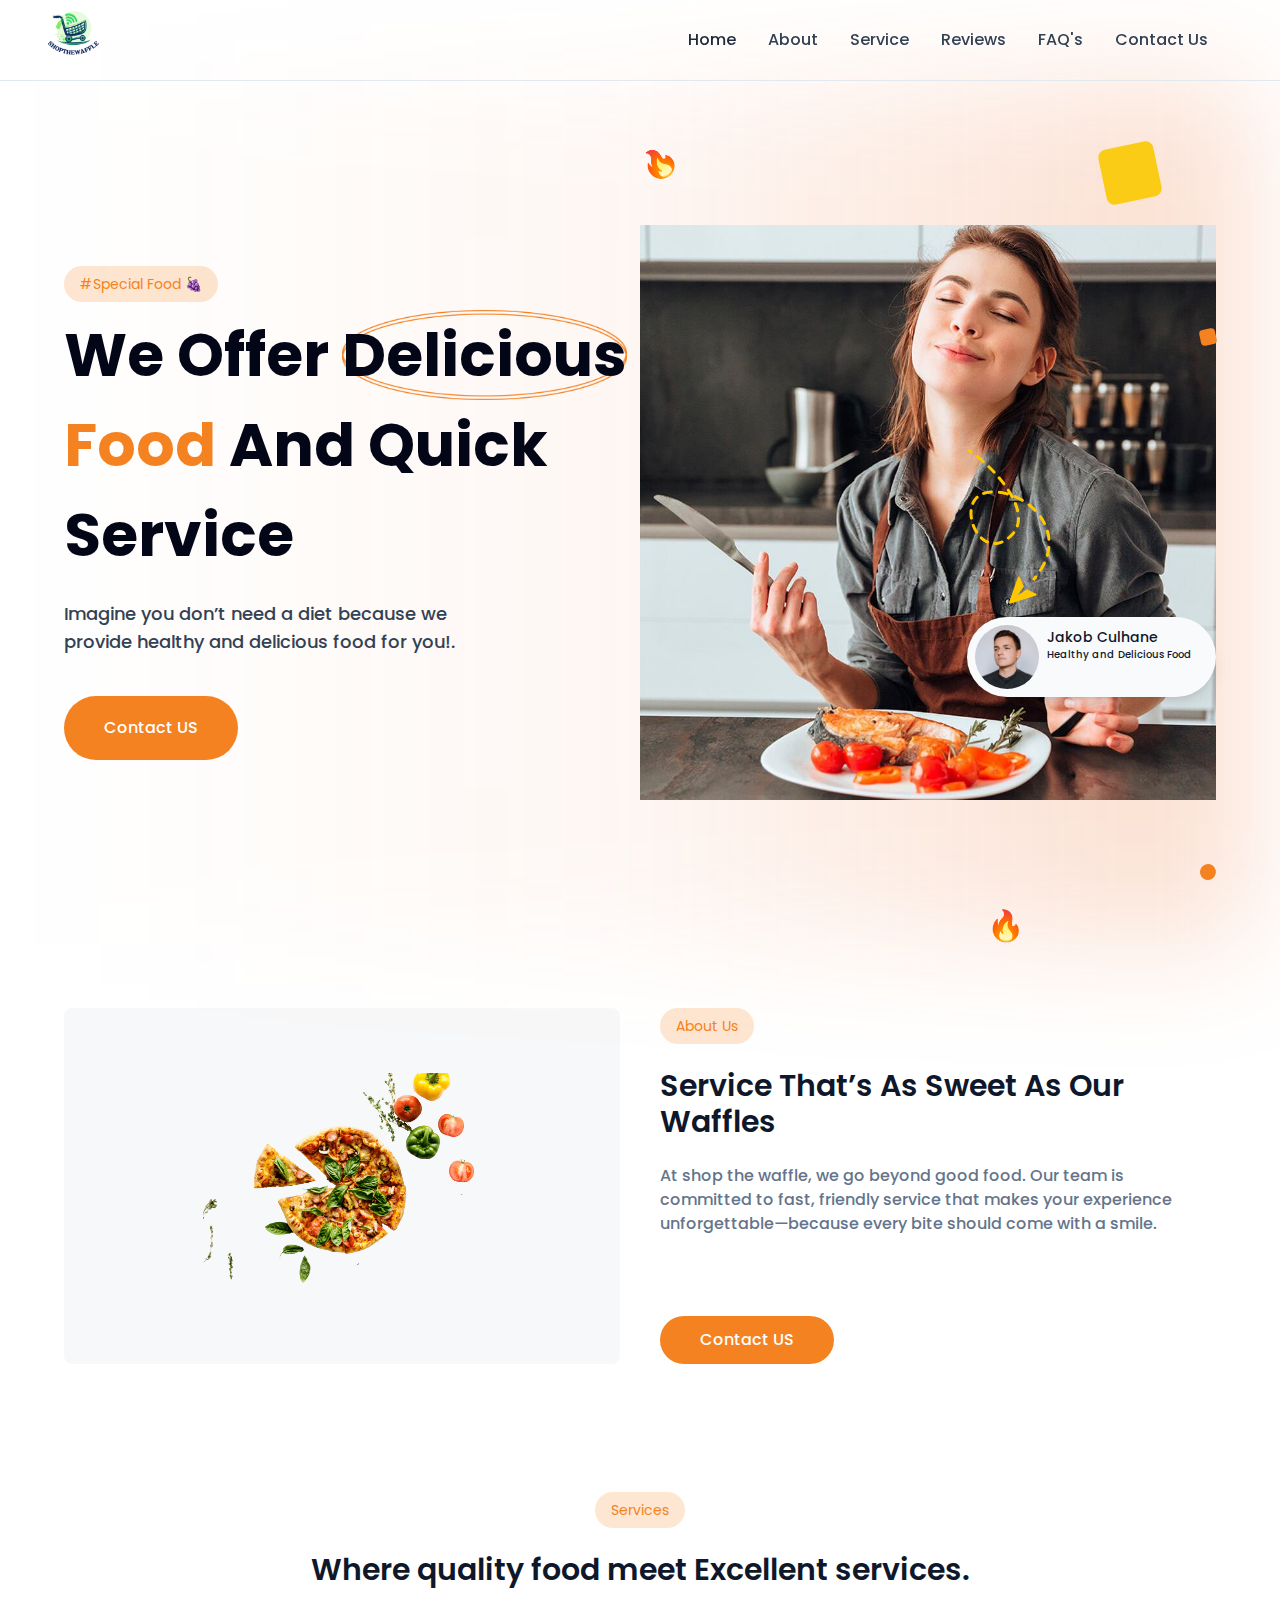
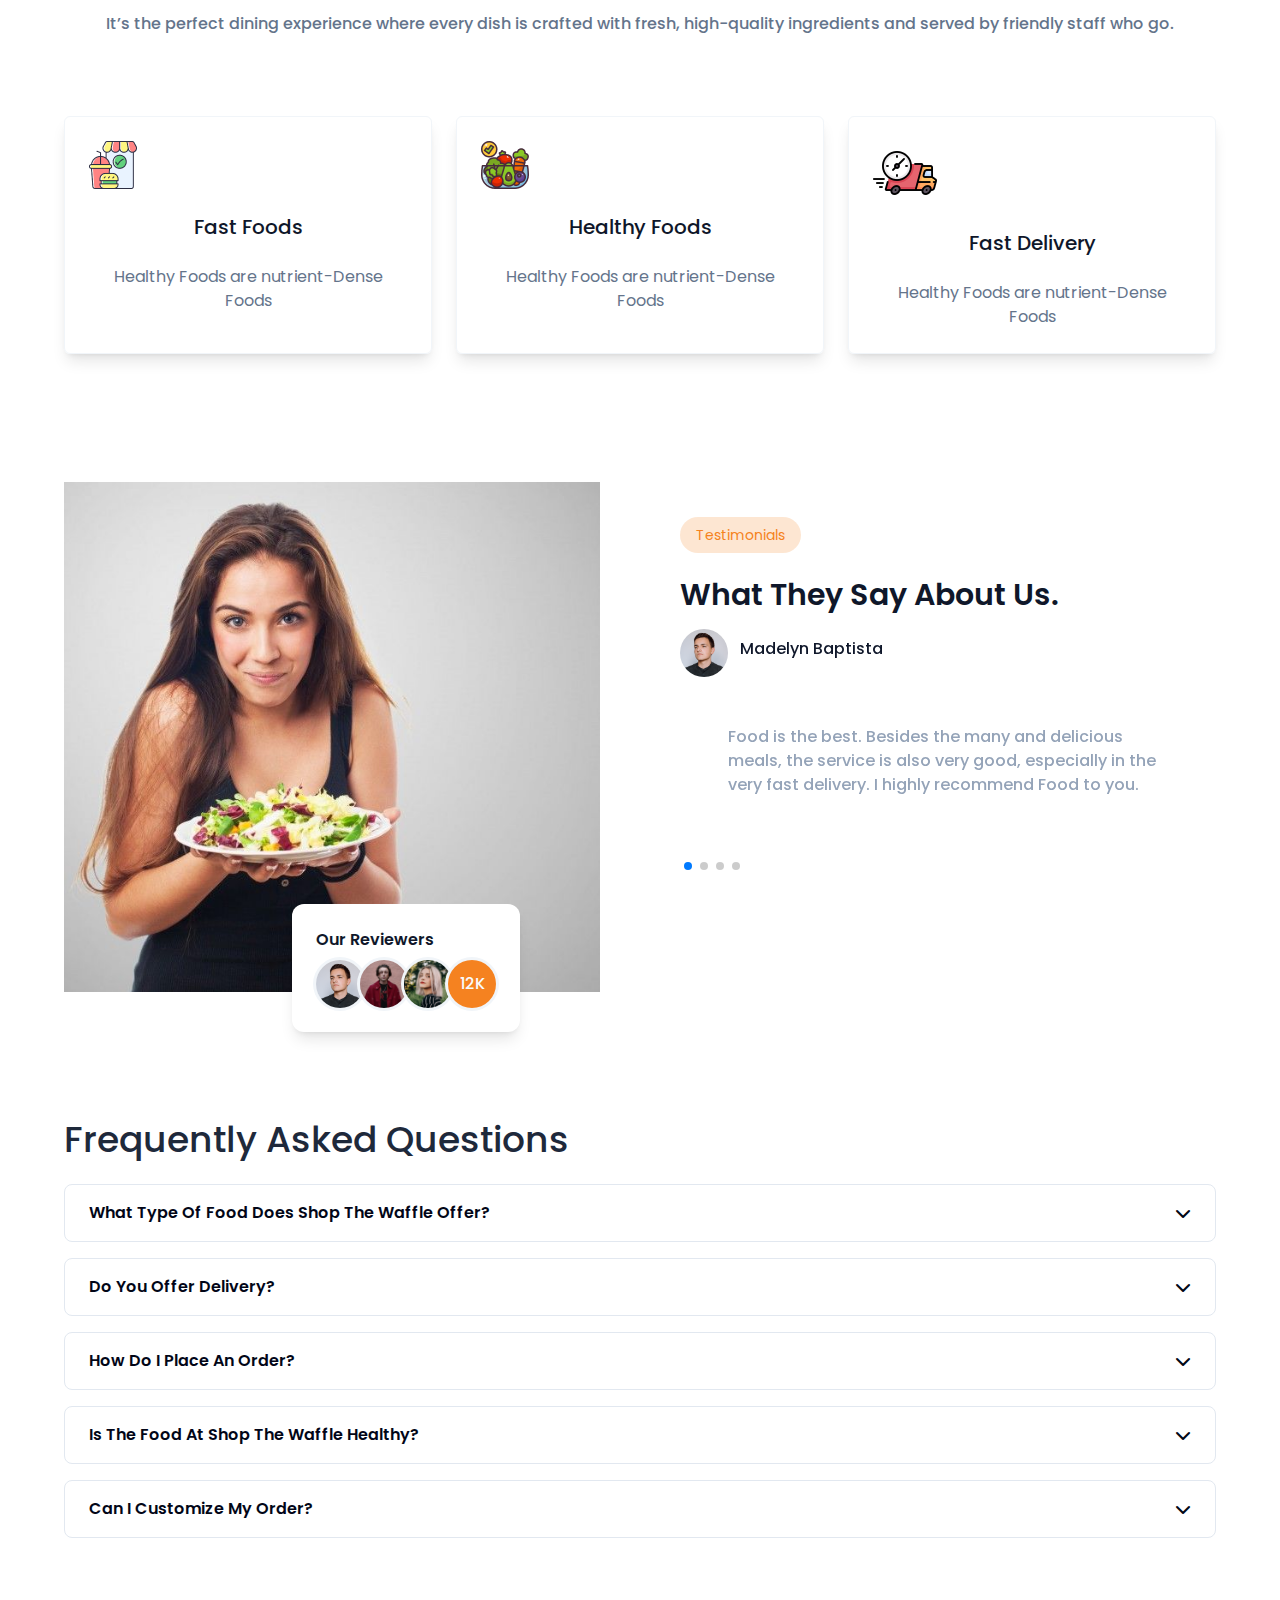
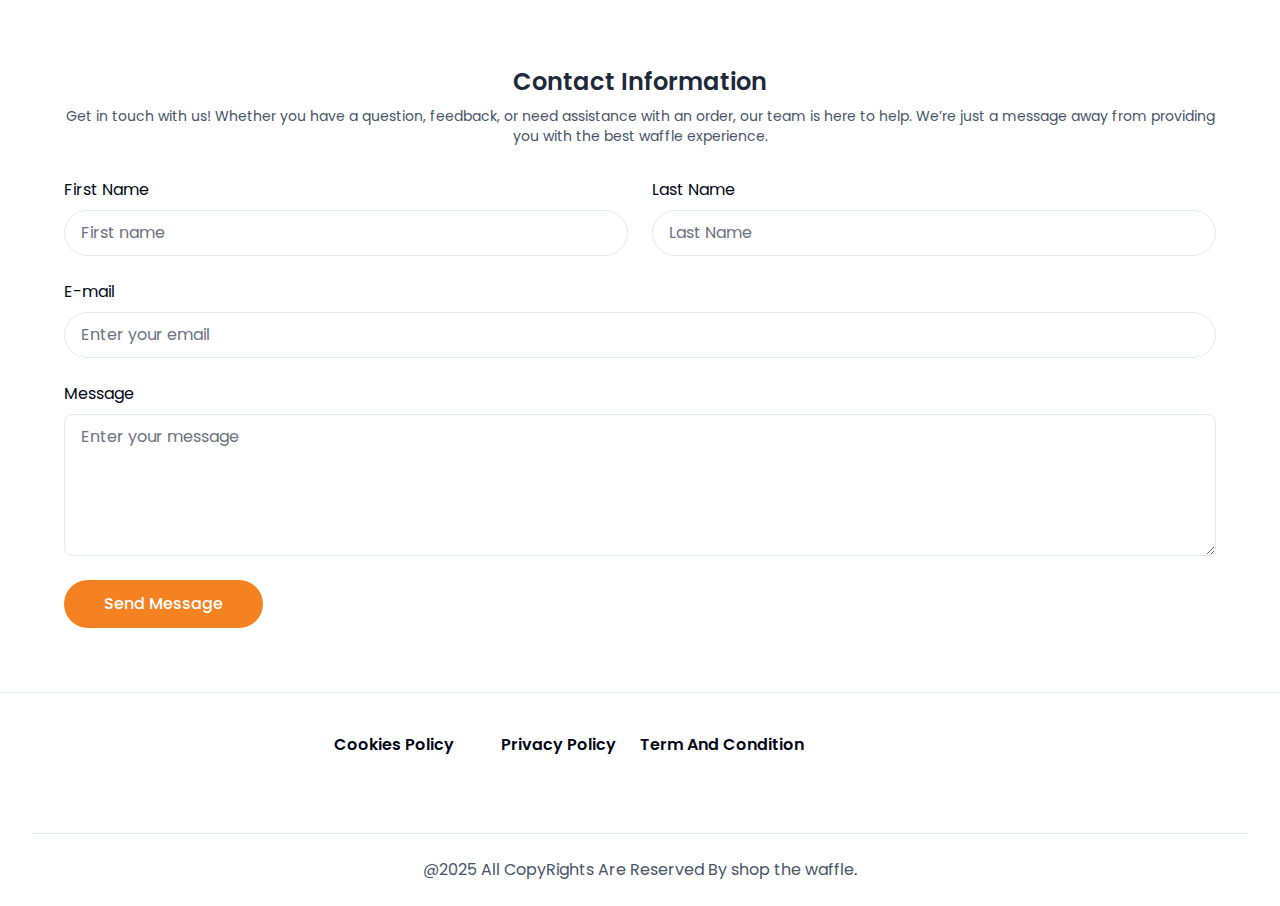
<file: index.html>
<!DOCTYPE html>
<html lang="en">

<head>
    <meta charset="utf-8" />
    <title>shop the waffle</title>
    <meta name="viewport" content="width=device-width, initial-scale=1.0">
    <meta content="" name="description" />
    <meta content="coderthemes" name="author" />
    
    <!-- Theme favicon -->
    <link rel="shortcut icon" href="assets/logo (2).png">

    <!-- Font Awesome -->
    <link rel="stylesheet" href="https://cdnjs.cloudflare.com/ajax/libs/font-awesome/6.4.0/css/all.min.css">
    
    <!--  Head js -->
    <link rel="stylesheet" href="assets/theme-c9540983.css">
    
    <!-- Swiper JS -->
    <link rel="stylesheet" href="https://unpkg.com/swiper/swiper-bundle.min.css">
    <script src="https://unpkg.com/swiper/swiper-bundle.min.js"></script>
    
    <style>
        .w-50 {
            width: 50%;
        }
        .sticky-header {
            position: fixed;
            top: 0;
            width: 100%;
            background-color: white;
            box-shadow: 0 2px 10px rgba(0, 0, 0, 0.1);
            z-index: 1000;
            transition: all 0.3s ease;
        }
        
        /* Mobile menu styles */
        #mobile-menu {
            transition: transform 0.3s ease;
            z-index: 9999;
        }
        #mobile-menu.hidden {
            transform: translateX(-100%);
        }
        #mobile-menu.show {
            transform: translateX(0);
        }
        .overlay {
            position: fixed;
            top: 0;
            left: 0;
            right: 0;
            bottom: 0;
            background-color: rgba(0,0,0,0.5);
            z-index: 999;
            display: none;
        }
        .overlay.active {
            display: block;
        }
        
        /* Mobile menu toggle button */
        .mobile-toggle-btn {
            background: none;
            border: none;
            font-size: 1.5rem;
            color: #333;
            cursor: pointer;
            padding: 8px;
        }
        
        /* FAQ arrow transitions */
        .faq-arrow {
            transition: transform 0.3s ease;
        }
        .hs-accordion.active .faq-arrow {
            transform: rotate(180deg);
        }
    </style>
</head>

<body>
   
     <!-- Overlay for mobile menu -->
     <div class="overlay" id="mobile-overlay"></div>
   
     <!-- Main Navigation Menu -->
     <header id="navbar" class="sticky top-0 z-20 border-b border-default-200 bg-transparent transition-all">
         <div class="lg:h-20 h-14 flex items-center">
             <div class="container">
                 <div class="grid lg:grid-cols-2 items-center gap-4">
                     <div class="flex justify-content-between">
                         <!-- Mobile Menu Toggle Button -->
                         <button class="lg:hidden block mobile-toggle-btn" id="mobile-menu-toggle">
                             <i class="fas fa-bars"></i>
                         </button>
     
                         <!-- Navbar Brand Logo -->
                         <a href="./index.html">
                             <img src="assets/logo (1).png" alt="logo" class="h-15 flex dark:hidden">
                             <img src="assets/logo (1).png" alt="logo" class="h-15 hidden dark:flex">
                         </a>
                     </div>
     
                     <!-- Nevigation Menu -->
                     <ul class="menu lg:flex items-center justify-center hidden relative">
                         <!-- Home Menu -->
                         <li class="menu-item">
                             <a class="inline-flex items-center text-sm lg:text-base font-medium text-default-800 py-2 px-4 rounded-full hover:text-primary" href="#home">Home</a>
                         </li>
     
                         <!-- Product Menu -->
                         <li class="menu-item">
                             <div class="relative inline-flex [--trigger:hover] [--placement:bottom]">
                                 <a class="-toggle after:absolute hover:after:-bottom-10 after:inset-0 inline-flex items-center text-sm lg:text-base font-medium text-default-700 py-2 px-4 rounded-full hover:text-primary" href="#about">About</a>
                             </div>
                         </li>
      
                         <li class="menu-item">
                             <div class="relative inline-flex [--trigger:hover] [--placement:bottom]">
                                 <a class="-toggle after:absolute hover:after:-bottom-10 after:inset-0 inline-flex items-center text-sm lg:text-base font-medium text-default-700 py-2 px-4 rounded-full hover:text-primary" href="#service">Service</a>
                             </div>
                         </li>
                         
                         <li class="menu-item">
                             <div class="relative inline-flex [--trigger:hover] [--placement:bottom]">
                                 <a class="-toggle after:absolute hover:after:-bottom-10 after:inset-0 inline-flex items-center text-sm lg:text-base font-medium text-default-700 py-2 px-4 rounded-full hover:text-primary" href="#review">Reviews</a>
                             </div>
                         </li>
                         <li class="menu-item">
                             <div class="relative inline-flex [--trigger:hover] [--placement:bottom]">
                                 <a class="-toggle after:absolute hover:after:-bottom-10 after:inset-0 inline-flex items-center text-sm lg:text-base font-medium text-default-700 py-2 px-4 rounded-full hover:text-primary" href="#faq">FAQ's</a>
                             </div>
                         </li>
                         <li class="menu-item">
                             <div class="relative inline-flex [--trigger:hover] [--placement:bottom]">
                                 <a class="-toggle after:absolute hover:after:-bottom-10 after:inset-0 inline-flex items-center text-sm lg:text-base font-medium text-default-700 py-2 px-4 rounded-full hover:text-primary" href="#contact">Contact Us</a>
                             </div>
                         </li>
                     </ul>
                 </div>
             </div>
         </div>
     </header>
     
     <!-- Mobile Menu (Sidebar Menu) -->
     <div id="mobile-menu" class="fixed top-0 left-0 h-full max-w-[270px] w-full z-[9999] border-r border-default-200 bg-white dark:bg-default-50 hidden">
         <div class="flex justify-between items-center border-b border-dashed border-default-200 h-16 px-4">
             <a href="./index.html">
                 <img src="assets/logo (1).png" alt="logo" class="h-15 flex dark:hidden">
                 <img src="assets/logo (1).png" alt="logo" class="h-15 hidden dark:flex">
             </a>
             <button id="mobile-menu-close" class="mobile-toggle-btn">
                 <i class="fas fa-times"></i>
             </button>
         </div>
         <div class="h-[calc(100%-4rem)] overflow-y-auto">
             <nav class="p-4 w-full flex flex-col flex-wrap">
                 <ul class="space-y-2.5">
                     <li>
                         <a class="flex items-center gap-x-3.5 py-2 px-2.5 text-sm font-medium text-default-700 rounded-md hover:bg-default-100" href="#home">
                             Home
                         </a>
                     </li>
      
                     <li>
                         <a class="flex items-center gap-x-3.5 py-2 px-2.5 text-sm font-medium text-default-700 rounded-md hover:bg-default-100" href="#about">
                             About 
                         </a>
                     </li>
     
                     <li>
                         <a class="flex items-center gap-x-3.5 py-2 px-2.5 text-sm font-medium text-default-700 rounded-md hover:bg-default-100" href="#service"> 
                             Service
                         </a>
                     </li>
     
                     <li>
                         <a class="flex items-center gap-x-3.5 py-2 px-2.5 text-sm font-medium text-default-700 rounded-md hover:bg-default-100" href="#review">
                             Reviews
                         </a>
                     </li>
                     <li>
                         <a class="flex items-center gap-x-3.5 py-2 px-2.5 text-sm font-medium text-default-700 rounded-md hover:bg-default-100" href="#faq">
                             FAQ's
                         </a>
                     </li>
     
                     <li>
                         <a class="flex items-center gap-x-3.5 py-2 px-2.5 text-sm font-medium text-default-700 rounded-md hover:bg-default-100" href="#contact">
                             Contact Us
                         </a>
                     </li>
                 </ul>
             </nav>
         </div>
     </div>
  
    <div class="container px-32">
        <!-- Rest of your content remains the same -->


          <!-- Hero Section -->
          <section class="lg:py-16 py-6 relative" id="home">
            <div class="absolute inset-0 blur-[60px] bg-gradient-to-l from-orange-600/20 via-orange-600/5 to-orange-600/0"></div>
            <div class="container relative">
                <div class="grid lg:grid-cols-2 items-center">
                    <div class="py-20 md:px-10">
                        <div class="flex items-center justify-center lg:justify-start order-last lg:order-first z-10">
                            <div class="text-center lg:text-start">
                                <span class="inline-flex py-2 px-4 text-sm text-primary rounded-full bg-primary/20 mb-8 lg:mb-2">#Special Food 🍇</span>
                                <h1 class="lg:text-6xl/normal md:text-5xl/snug text-3xl font-bold text-default-950 capitalize mb-5">We Offer
                                    <span class="inline-flex relative">
                                        <span>Delicious</span>
                                        <img src="[data-uri]" class="absolute -z-10 h-full w-full lg:flex hidden">
                                    </span>
                                    <span class="text-primary">Food</span> And Quick Service
                                </h1>
                                <p class="text-lg text-default-700 font-medium mb-8 md:max-w-md lg:mx-0 mx-auto">Imagine you don’t need a diet because we provide healthy and delicious food for you!.</p>
                                <div class="flex flex-wrap items-center justify-center lg:justify-normal gap-5 mt-10">
                                    <a href="#contact" class="py-5 px-10 font-medium text-white bg-primary rounded-full hover:bg-primary-500 transition-all">Contact US</a>
                                     
                                </div>
                              
                            </div>
                        </div>
                    </div><!-- end grid-col -->
    
                    <div class="relative flex items-center justify-center py-20">
                        <span class="absolute top-0 start-0 text-3xl -rotate-[40deg]">🔥</span>
                        <span class="absolute top-0 end-[10%] -rotate-12 h-14 w-14 inline-flex items-center justify-center bg-yellow-400 text-white rounded-lg">
                            <i data-lucide="clock-3" class="h-6 w-6"></i>
                        </span>
                        <span class="absolute top-1/4 end-0 -rotate-12 h-4 w-4 inline-flex items-center justify-center bg-primary text-white rounded"></span>
                        <div class="absolute bottom-1/4 -end-0 2xl:-end-24 hidden md:block lg:hidden xl:block">
                            <img src="[data-uri]">
                            <div class="flex items-center gap-2 p-2 pe-6 bg-default-50 rounded-full shadow-lg">
                                <img src="assets/avatar1-25906796.png" class="h-16 w-16 rounded-full">
                                <div class="">
                                    <h6 class="text-sm font-medium text-default-900">Jakob Culhane</h6>
                                    <p class="text-[10px] font-medium text-default-900">Healthy and Delicious Food</p>
                                    <span class="inline-flex gap-0.5">
                                        <i data-lucide="star" class="h-3 w-3 text-yellow-400 fill-yellow-400"></i>
                                        <i data-lucide="star" class="h-3 w-3 text-yellow-400 fill-yellow-400"></i>
                                        <i data-lucide="star" class="h-3 w-3 text-yellow-400 fill-yellow-400"></i>
                                        <i data-lucide="star" class="h-3 w-3 text-yellow-400 fill-yellow-400"></i>
                                        <i data-lucide="star" class="h-3 w-3 text-default-200 fill-default-200"></i>
                                    </span>
                                </div>
                            </div>
                        </div>
                        <span class="absolute bottom-0 end-0 -rotate-12 h-4 w-4 inline-flex items-center justify-center bg-primary text-white rounded-full"></span>
                        <span class="absolute -bottom-16 end-1/3 text-3xl">🔥</span>
                        <div class="absolute bottom-0 start-0">
                           
                        </div>
                        <!-- end icons && img -->
    
                        <img src="./assets/hero-f578fbc8.jpeg" class="mx-auto">
                    </div><!-- end grid-col -->
                </div><!-- end grid -->
            </div><!-- end container -->
        </section>
    
        <style>
            .w-50{
                width: 50%;
            }
        </style>
        <!-- About Us Section -->
        <section class="lg:py-16 py-6" id="about">
            <div class="container">
                <div class="grid lg:grid-cols-2 items-start gap-10">
                    <div class="flex items-center justify-center h-full w-full bg-default-500/5 rounded-lg">
                        <img src="assets/about-us-d5778dfe.png" class="w-50">
                    </div>
                    <div class="">
                        <span class="inline-flex py-2 px-4 text-sm text-primary rounded-full bg-primary/20 mb-6">About Us</span>
                        <h2 class="text-3xl font-semibold text-default-900 max-w-xl mb-6">Service That’s As Sweet As Our Waffles</h2>
                        <p class="text-default-500 font-medium max-w-2xl mb-16 xl:mb-20">At shop the waffle, we go beyond good food. Our team is committed to fast, friendly service that makes your experience unforgettable—because every bite should come with a smile.</p>
      
    
                        <div class="flex flex-wrap items-center md:justify-start justify-center gap-4 mt-10">
                            <a href="#contact" class="py-3 px-10 font-medium text-white bg-primary rounded-full hover:bg-primary-500 transition-all">Contact US</a>
                           
                        </div><!-- end flex -->
                    </div>
                </div>
            </div>
        </section>
    
        <!-- Services Us Section -->
        <section class="lg:py-16 py-6" id="service">
            <div class="container">
                <div class="grid  ">
                   
                    <div class="text-center">
                        <span class="inline-flex py-2 px-4 text-sm text-primary rounded-full bg-primary/20 mb-6">Services</span>
                        <h2 class="text-3xl font-semibold text-default-900  mb-6">Where quality food meet Excellent services.</h2>
                        <p class="text-default-500 font-medium   mb-16 xl:mb-20">It’s the perfect dining experience where every dish is crafted with fresh, high-quality ingredients and served by friendly staff who go.</p>
    
                        <div class="grid xl:grid-cols-3 sm:grid-cols-2 gap-6">
                            <div class="bg-transparent rounded-md shadow-lg border border-default-100 hover:border-primary transition-all duration-200">
                                <div class="p-6">
                                    <div class="mb-6">
                                        <img src="[data-uri]" class="">
                                    </div>
                                    <h3 class="text-xl font-medium text-default-900 mb-6">Fast Foods</h3>
                                    <p class="text-base text-default-500">Healthy Foods are nutrient-Dense Foods</p>
                                </div>
                            </div><!-- end grid-cols -->
                            <div class="bg-transparent rounded-md shadow-lg border border-default-100 hover:border-primary transition-all duration-200">
                                <div class="p-6">
                                    <div class="mb-6">
                                        <img src="assets/vegetables-5e491677.png" class="">
                                    </div>
                                    <h3 class="text-xl font-medium text-default-900 mb-6">Healthy Foods</h3>
                                    <p class="text-base text-default-500">Healthy Foods are nutrient-Dense Foods</p>
                                </div>
                            </div><!-- end grid-cols -->
                            <div class="bg-transparent rounded-md shadow-lg border border-default-100 hover:border-primary transition-all duration-200">
                                <div class="p-6">
                                    <div class="mb-6">
                                        <img src="[data-uri]" class="">
                                    </div>
                                    <h3 class="text-xl font-medium text-default-900 mb-6">Fast Delivery</h3>
                                    <p class="text-base text-default-500">Healthy Foods are nutrient-Dense Foods</p>
                                </div>
                            </div><!-- end grid-cols -->
                        </div><!-- end grid -->
    
                        
                    </div>
                </div>
            </div>
        </section>
    
      
        <!-- Testimonials Section -->
        <section class="lg:py-16 py-6" id="review">
            <div class="container">
                <div class="grid lg:grid-cols-2 grid-cols-1 items-center gap-20">
                    <div>
                        <div class="relative">
                            <img src="assets/testimonial-img-11d36fc9.jpg" class="lg:mx-0 mx-auto">
    
                            <div class="absolute -bottom-10 end-20">
                                <div class="bg-white shadow-lg rounded-xl dark:bg-default-100">
                                    <div class="p-6">
                                        <h6 class="text-base font-semibold text-default-900 mb-2">Our Reviewers</h6>
                                        <div class="flex items-center justify-center -space-x-1">
                                            <div class="h-12 w-12">
                                                <img class="h-full w-full rounded-full object-cover object-center ring ring-default-100" src="assets/avatar1-25906796.png" />
                                            </div>
                                            <div class="h-12 w-12">
                                                <img class="h-full w-full rounded-full object-cover object-center ring ring-default-100" src="assets/avatar2-189b0d01.png" />
                                            </div>
                                            <div class="h-12 w-12">
                                                <img class="h-full w-full rounded-full object-cover object-center ring ring-default-100" src="assets/avatar3-2bbdc0fd.png" />
                                            </div>
                                            <div class="flex h-12 w-12 items-center justify-center overflow-hidden rounded-full bg-primary text-default-50 font-medium ring ring-default-100">
                                                <span class="text-base"> 12K </span>
                                            </div>
                                        </div>
                                    </div>
                                </div><!-- end Reviewers -->
                            </div>
                        </div>
                    </div>
    
                    <div>
                        <span class="inline-flex py-2 px-4 text-sm text-primary rounded-full bg-primary/20 mb-6">Testimonials</span>
                        <h2 class="text-3xl font-semibold text-default-900 max-w-xl mb-4">What They Say About Us.</h2>
    
                        <div class="product-img-slider sticky-side-div">
                            <div class="swiper clients-testimonial p-2 ">
                                <div class="swiper-wrapper mb-4">
                                    <div class="swiper-slide">
                                        <div class="relative cursor-pointer">
                                            <div class="flex items-center gap-3 mb-12">
                                                <img src="assets/avatar1-25906796.png" class="h-12 w-12 rounded-full">
                                                <div class="">
                                                    <h6 class="text-base/none font-medium text-default-900 mb-2">Madelyn Baptista</h6>
                                                    <div class="flex gap-1.5">
                                                        <button><i data-lucide="star" class="h-4 w-4 text-yellow-400 fill-yellow-400"></i></button>
                                                        <button><i data-lucide="star" class="h-4 w-4 text-yellow-400 fill-yellow-400"></i></button>
                                                        <button><i data-lucide="star" class="h-4 w-4 text-yellow-400 fill-yellow-400"></i></button>
                                                        <button><i data-lucide="star" class="h-4 w-4 text-yellow-400 fill-yellow-400"></i></button>
                                                        <button><i data-lucide="star" class="h-4 w-4 text-yellow-400 fill-yellow-400"></i></button>
                                                    </div>
                                                </div>
                                            </div>
    
                                            <div class="relative px-12">
                                                <div class="absolute -top-5 start-0">
                                                    <i data-lucide="quote" class="h-8 w-8 text-primary fill-primary rotate-180"></i>
                                                </div>
                                                <div class="absolute -bottom-5 end-0">
                                                    <i data-lucide="quote" class="h-8 w-8 text-primary fill-primary"></i>
                                                </div>
                                                <p class="text-base text-default-400 font-medium">Food is the best. Besides the many and delicious meals, the service is also very good, especially in the very fast delivery. I highly recommend Food to you.</p>
                                            </div>
                                        </div>
                                    </div><!-- end slide -->
                                    <div class="swiper-slide">
                                        <div class="relative cursor-pointer">
                                            <div class="flex items-center gap-3 mb-12">
                                                <img src="assets/avatar1-25906796.png" class="h-12 w-12 rounded-full">
                                                <div class="">
                                                    <h6 class="text-base/none font-medium text-default-900 mb-2">Marc Y. Sellers</h6>
                                                    <div class="flex gap-1.5">
                                                        <button><i data-lucide="star" class="h-4 w-4 text-yellow-400 fill-yellow-400"></i></button>
                                                        <button><i data-lucide="star" class="h-4 w-4 text-yellow-400 fill-yellow-400"></i></button>
                                                        <button><i data-lucide="star" class="h-4 w-4 text-yellow-400 fill-yellow-400"></i></button>
                                                        <button><i data-lucide="star" class="h-4 w-4 text-yellow-400 fill-yellow-400"></i></button>
                                                        <button><i data-lucide="star" class="h-4 w-4 text-yellow-400 fill-yellow-400"></i></button>
                                                    </div>
                                                </div>
                                            </div>
                                            <div class="relative px-12">
                                                <div class="absolute -top-5 start-0">
                                                    <i data-lucide="quote" class="h-8 w-8 text-primary fill-primary rotate-180"></i>
                                                </div>
                                                <div class="absolute -bottom-5 end-0">
                                                    <i data-lucide="quote" class="h-8 w-8 text-primary fill-primary"></i>
                                                </div>
                                                <p class="text-base text-default-400 font-medium">The food here is fantastic! With so many tasty options and speedy delivery, it’s always a treat. I can't recommend shop the waffle enough—great food, great service!</p>
                                            </div>
                                        </div>
                                    </div><!-- end slide -->
                                    <div class="swiper-slide">
                                        <div class="relative cursor-pointer">
                                            <div class="flex items-center gap-3 mb-12">
                                                <img src="assets/avatar1-25906796.png" class="h-12 w-12 rounded-full">
                                                <div class="">
                                                    <h6 class="text-base/none font-medium text-default-900 mb-2">Nancy C. Hunter</h6>
                                                    <div class="flex gap-1.5">
                                                        <button><i data-lucide="star" class="h-4 w-4 text-yellow-400 fill-yellow-400"></i></button>
                                                        <button><i data-lucide="star" class="h-4 w-4 text-yellow-400 fill-yellow-400"></i></button>
                                                        <button><i data-lucide="star" class="h-4 w-4 text-yellow-400 fill-yellow-400"></i></button>
                                                        <button><i data-lucide="star" class="h-4 w-4 text-yellow-400 fill-yellow-400"></i></button>
                                                        <button><i data-lucide="star" class="h-4 w-4 text-yellow-400 fill-yellow-400"></i></button>
                                                    </div>
                                                </div>
                                            </div>
                                            <div class="relative px-12">
                                                <div class="absolute -top-5 start-0">
                                                    <i data-lucide="quote" class="h-8 w-8 text-primary fill-primary rotate-180"></i>
                                                </div>
                                                <div class="absolute -bottom-5 end-0">
                                                    <i data-lucide="quote" class="h-8 w-8 text-primary fill-primary"></i>
                                                </div>
                                                <p class="text-base text-default-400 font-medium">Absolutely love shop the waffle! The food is always fresh, delicious, and perfectly made. The quick delivery and friendly service make every meal even better. Highly recommend!</p>
                                            </div>
                                        </div>
                                    </div><!-- end slide -->
                                    <div class="swiper-slide">
                                        <div class="relative cursor-pointer">
                                            <div class="flex items-center gap-3 mb-12">
                                                <img src="assets/avatar1-25906796.png" class="h-12 w-12 rounded-full">
                                                <div class="">
                                                    <h6 class="text-base/none font-medium text-default-900 mb-2">Jeannette C. Siebert</h6>
                                                    <div class="flex gap-1.5">
                                                        <button><i data-lucide="star" class="h-4 w-4 text-yellow-400 fill-yellow-400"></i></button>
                                                        <button><i data-lucide="star" class="h-4 w-4 text-yellow-400 fill-yellow-400"></i></button>
                                                        <button><i data-lucide="star" class="h-4 w-4 text-yellow-400 fill-yellow-400"></i></button>
                                                        <button><i data-lucide="star" class="h-4 w-4 text-yellow-400 fill-yellow-400"></i></button>
                                                        <button><i data-lucide="star" class="h-4 w-4 text-yellow-400 fill-yellow-400"></i></button>
                                                    </div>
                                                </div>
                                            </div>
                                            <div class="relative px-12">
                                                <div class="absolute -top-5 start-0">
                                                    <i data-lucide="quote" class="h-8 w-8 text-primary fill-primary rotate-180"></i>
                                                </div>
                                                <div class="absolute -bottom-5 end-0">
                                                    <i data-lucide="quote" class="h-8 w-8 text-primary fill-primary"></i>
                                                </div>
                                                <p class="text-base text-default-400 font-medium">shop the waffle is my go-to for tasty and satisfying waffles! Every dish is packed with flavor, and the service is incredibly fast. I’m a regular, and I’ll keep coming back!</p>
                                            </div>
                                        </div>
                                    </div><!-- end slide -->
                                </div>
                            </div>
                            <div class="swiper h-24 clients-testimonial-pagination relative !mt-6">
                                <div class="swiper-wrapper ps-12 !py-6 space-x-2">
                                    <div class="swiper-slide cursor-pointer !w-12 !h-12">
                                        <img src="assets/avatar1-25906796.png" class="h-12 w-12 rounded-full">
                                    </div>
                                    <div class="swiper-slide cursor-pointer !w-12 !h-12">
                                        <img src="assets/avatar2-189b0d01.png" class="h-12 w-12 rounded-full">
                                    </div>
                                    <div class="swiper-slide cursor-pointer !w-12 !h-12">
                                        <img src="assets/avatar3-2bbdc0fd.png" class="h-12 w-12 rounded-full">
                                    </div>
                                    <div class="swiper-slide cursor-pointer !w-12 !h-12">
                                        <img src="assets/avatar4-85475652.png" class="h-12 w-12 rounded-full">
                                    </div>
                                </div>
                            </div>
                        </div>
                    </div>
                </div>
            </div>
        </section>
    
    
        <!-- ... -->

        <section class="lg:py-16 py-6" id="faq">
            <div class="container">
                <h1 class="text-4xl font-medium text-default-800 mb-6">Frequently Asked Questions</h1>
                <div class="grid lg:grid-cols-1 gap-10">
                    <div class="lg:col-span-4">
                        <div class="hs-accordion-group space-y-4">
                            <div class="hs-accordion hs-accordion-active:shadow-[0px_8px_20px_0px_rgba(0,0,0,0.1)] hs-accordion-active:border-primary rounded-lg border border-default-200 overflow-hidden" id="faq-1">
                                <button class="hs-accordion-toggle capitalize px-6 py-4 inline-flex items-center justify-between gap-x-3 w-full text-left text-default-950 transition-all" aria-controls="faq-accordion-1">
                                    <h5 class="text-base font-semibold">
                                        What type of food does shop the waffle offer?
                                    </h5>
                                    <div class="inline-flex items-center justify-center rounded-full">
                                        <i class="fas fa-chevron-down faq-arrow"></i>
                                    </div>
                                </button>
                                <div id="faq-accordion-1" class="hs-accordion-content w-full hidden overflow-hidden transition-[height] duration-300" aria-labelledby="faq-1">
                                    <div class="px-6 py-4">
                                        <p class="text-default-600 text-sm font-medium mb-4">
                                            We specialize in delicious, fluffy waffles with a variety of toppings and fillings, along with a selection of savory and sweet dishes. From classic waffles to creative new flavors, there's something for everyone!
                                        </p>
                                    </div>
                                </div>
                            </div><!-- end accordion-item -->
    
                            <div class="hs-accordion hs-accordion-active:shadow-[0px_8px_20px_0px_rgba(0,0,0,0.1)] hs-accordion-active:border-primary rounded-lg border border-default-200 overflow-hidden" id="faq-2">
                                <button class="hs-accordion-toggle capitalize px-6 py-4 inline-flex items-center justify-between gap-x-3 w-full text-left text-default-950 transition-all" aria-controls="faq-accordion-2">
                                    <h5 class="text-base font-semibold">
                                        Do you offer delivery?
                                    </h5>
                                    <div class="inline-flex items-center justify-center rounded-full">
                                        <i class="fas fa-chevron-down faq-arrow"></i>
                                    </div>
                                </button>
                                <div id="faq-accordion-2" class="hs-accordion-content hidden w-full overflow-hidden transition-[height] duration-300" aria-labelledby="faq-2">
                                    <div class="px-6 py-4">
                                        <p class="text-default-600 text-sm font-medium mb-4">
                                            Yes, we offer fast and reliable delivery to your door. Simply place your order online, and we'll make sure your food arrives fresh and hot.
                                        </p>
                                    </div>
                                </div>
                            </div><!-- end accordion-item -->
    
                            <div class="hs-accordion hs-accordion-active:shadow-[0px_8px_20px_0px_rgba(0,0,0,0.1)] hs-accordion-active:border-primary rounded-lg border border-default-200 overflow-hidden" id="faq-3">
                                <button class="hs-accordion-toggle capitalize px-6 py-4 inline-flex items-center justify-between gap-x-3 w-full text-left text-default-950 transition-all" aria-controls="faq-accordion-3">
                                    <h5 class="text-base font-semibold">
                                        How do I place an order?
                                    </h5>
                                    <div class="inline-flex items-center justify-center rounded-full">
                                        <i class="fas fa-chevron-down faq-arrow"></i>
                                    </div>
                                </button>
                                <div id="faq-accordion-3" class="hs-accordion-content hidden w-full overflow-hidden transition-[height] duration-300" aria-labelledby="faq-3">
                                    <div class="px-6 py-4">
                                        <p class="text-default-600 text-sm font-medium mb-2">
                                            Ordering is easy! Just visit our website, choose your favorite dishes, and proceed through our simple checkout process. We accept all major payment methods for your convenience.
                                        </p>
                                    </div>
                                </div>
                            </div><!-- end accordion-item -->
    
                            <div class="hs-accordion hs-accordion-active:shadow-[0px_8px_20px_0px_rgba(0,0,0,0.1)] hs-accordion-active:border-primary rounded-lg border border-default-200 overflow-hidden" id="faq-4">
                                <button class="hs-accordion-toggle capitalize px-6 py-4 inline-flex items-center justify-between gap-x-3 w-full text-left text-default-950 transition-all" aria-controls="faq-accordion-4">
                                    <h5 class="text-base font-semibold">
                                        Is the food at shop the waffle healthy?
                                    </h5>
                                    <div class="inline-flex items-center justify-center rounded-full">
                                        <i class="fas fa-chevron-down faq-arrow"></i>
                                    </div>
                                </button>
                                <div id="faq-accordion-4" class="hs-accordion-content hidden w-full overflow-hidden transition-[height] duration-300" aria-labelledby="faq-4">
                                    <div class="px-6 py-4">
                                        <p class="text-default-600 text-sm font-medium mb-2">
                                            Absolutely! We prioritize fresh, high-quality ingredients in every dish. While we offer delicious comfort food, we also focus on making sure our meals are balanced and satisfying.
                                        </p>
                                    </div>
                                </div>
                            </div><!-- end accordion-item -->
    
                            <div class="hs-accordion hs-accordion-active:shadow-[0px_8px_20px_0px_rgba(0,0,0,0.1)] hs-accordion-active:border-primary rounded-lg border border-default-200 overflow-hidden" id="faq-5">
                                <button class="hs-accordion-toggle capitalize px-6 py-4 inline-flex items-center justify-between gap-x-3 w-full text-left text-default-950 transition-all" aria-controls="faq-accordion-5">
                                    <h5 class="text-base font-semibold">
                                        Can I customize my order?
                                    </h5>
                                    <div class="inline-flex items-center justify-center rounded-full">
                                        <i class="fas fa-chevron-down faq-arrow"></i>
                                    </div>
                                </button>
                                <div id="faq-accordion-5" class="hs-accordion-content hidden w-full overflow-hidden transition-[height] duration-300" aria-labelledby="faq-5">
                                    <div class="px-6 py-4">
                                        <p class="text-default-600 text-sm font-medium mb-2">
                                            Yes, we love customization! You can personalize your waffles with different toppings and fillings. Just let us know your preferences when placing your order.
                                        </p>
                                    </div>
                                </div>
                            </div><!-- end accordion-item -->
                        </div><!-- end accordion -->
                    </div><!-- end grid-cols -->
                </div><!-- end grid -->
            </div>
        </section>
        
        <!-- Rest of your content -->
        <!-- ... -->


         
        <!--#################> Contact Us Section start<############-->
        <section class="lg:py-16 py-6" id="contact">
            <div class="container">
                <div class="grid lg:grid-cols-1 gap-10">
                   
                    <div class="lg:col-span-3">

                        <div class="text-center">
                            <h1 class="text-2xl font-semibold text-default-800 mb-2">Contact Information</h1>
                        <p class="text-sm text-default-600   mb-8"> Get in touch with us! Whether you have a question, feedback, or need assistance with an order, our team is here to help. We’re just a message away from providing you with the best waffle experience.</p>
                        </div>
                        <form>
                            <div class="grid lg:grid-cols-2 gap-6">
                                <div>
                                    <label class="block text-base/normal text-default-950 mb-2" for="firstName">First Name</label>
                                    <input id="firstName" class="block w-full rounded-full py-2.5 px-4 bg-transparent dark:bg-default-50 border border-default-200 focus:ring-transparent focus:border-default-200" type="text" placeholder="First name">
                                </div>
                                <div>
                                    <label class="block text-base/normal text-default-950 mb-2" for="lastName">Last Name</label>
                                    <input id="lastName" class="block w-full rounded-full py-2.5 px-4 bg-transparent dark:bg-default-50 border border-default-200 focus:ring-transparent focus:border-default-200" type="text" placeholder="Last Name">
                                </div>
                                <div class="lg:col-span-2">
                                    <label class="block text-base/normal text-default-950 mb-2" for="e_mail">E-mail</label>
                                    <input id="e_mail" class="block w-full rounded-full py-2.5 px-4 bg-transparent dark:bg-default-50 border border-default-200 focus:ring-transparent focus:border-default-200" type="email" placeholder="Enter your email">
                                </div>
                                <div class="lg:col-span-2">
                                    <label class="block text-base/normal text-default-950 mb-2" for="message">Message</label>
                                    <textarea id="message" class="block w-full rounded-lg py-2.5 px-4 bg-transparent dark:bg-default-50 border border-default-200 focus:ring-transparent focus:border-default-200" rows="5" type="text" placeholder="Enter your message"></textarea>
                                </div>
                                <div>
                                    <a href="javascript:void(0)" class="inline-flex items-center justify-center px-10 py-3 rounded-full text-base font-medium bg-primary text-white capitalize transition-all hover:bg-primary-500">Send Message</a>
                                </div>
                            </div>
                        </form>
                    </div>
                </div><!-- end grid -->
            </div><!-- end container -->
        </section>
    
        <!--#################> Contact Us Section End  <############-->
     
    
    </div>
   
    <footer class="border-t border-default-200">
        <div class="container">
            <div class="grid lg:grid-cols-1 flex justify-center items-center gap-6 lg:py-10 py-6">
                <div class="lg:col-span-1 flex justify-center">
                    <div class="grid md:grid-cols-4 grid-cols-1   mb-6">
                        <div class="flex justify-center  ">
                            <h5 class="mb-3 font-semibold text-default-950">
                                <a href="./CookiesPolicy.html">
                                  Cookies Policy
                                </a>
                            </h5>
                             
                        </div>
    
                        <div class="flex  justify-center  ">
                            <h5 class="mb-3 font-semibold text-default-950">
                                <a href="./PrivacyPolicy.html">
                                  Privacy Policy
                                </a>
                            </h5>
                        </div>
    
                        <div class="flex  justify-center ">
                            <h5 class="mb-3 font-semibold text-default-950">
                                <a href="./TermAndCondition.html">
                                  Term And Condition
                                </a>
                            </h5>
                        </div>
    
                        
                    </div>
               
            </div>
    
           
        </div>

        <div class="py-6 border-t border-default-200 lg:flex hidden">
            <div class="container">
                <div class="grid lg:grid-cols-1 justify-center items-center ">
                    <div>
                        <p class="text-default-600">
                            @2025 All CopyRights Are Reserved By shop the waffle.
                        </p>
                    </div>
 
                </div>
            </div>
        </div>
    </footer>
    
   
    <!-- JavaScript -->
    <script>
        document.addEventListener('DOMContentLoaded', function() {
            // Mobile Menu Toggle Functionality
            const mobileMenu = document.getElementById('mobile-menu');
            const mobileMenuToggle = document.getElementById('mobile-menu-toggle');
            const mobileMenuClose = document.getElementById('mobile-menu-close');
            const mobileOverlay = document.getElementById('mobile-overlay');
            
            function toggleMobileMenu() {
                mobileMenu.classList.toggle('hidden');
                mobileOverlay.classList.toggle('active');
                document.body.classList.toggle('overflow-hidden');
            }
            
            mobileMenuToggle.addEventListener('click', toggleMobileMenu);
            mobileMenuClose.addEventListener('click', toggleMobileMenu);
            mobileOverlay.addEventListener('click', toggleMobileMenu);
            
            // Close mobile menu when clicking on a link
            const mobileMenuLinks = mobileMenu.querySelectorAll('a');
            mobileMenuLinks.forEach(link => {
                link.addEventListener('click', function() {
                    toggleMobileMenu();
                });
            });

            // Sticky Header
            const navbar = document.getElementById('navbar');
            window.addEventListener('scroll', function() {
                if (window.scrollY > 50) {
                    navbar.classList.add('sticky-header');
                } else {
                    navbar.classList.remove('sticky-header');
                }
            });

            // Testimonial Slider
            const testimonialSwiper = new Swiper('.clients-testimonial', {
                loop: true,
                spaceBetween: 30,
                autoplay: {
                    delay: 3000,
                    disableOnInteraction: false,
                },
                pagination: {
                    el: '.clients-testimonial-pagination',
                    clickable: true,
                },
                breakpoints: {
                    320: {
                        slidesPerView: 1,
                        spaceBetween: 20
                    },
                    768: {
                        slidesPerView: 1,
                        spaceBetween: 30
                    },
                    1024: {
                        slidesPerView: 1,
                        spaceBetween: 40
                    }
                }
            });

            // FAQ Accordion
            const faqItems = document.querySelectorAll('.hs-accordion');
            faqItems.forEach(item => {
                const toggle = item.querySelector('.hs-accordion-toggle');
                const content = item.querySelector('.hs-accordion-content');
                const arrow = item.querySelector('.faq-arrow');
                
                toggle.addEventListener('click', () => {
                    // Close all other accordion items
                    faqItems.forEach(otherItem => {
                        if (otherItem !== item) {
                            otherItem.querySelector('.hs-accordion-content').classList.add('hidden');
                            otherItem.classList.remove('active');
                        }
                    });
                    
                    // Toggle current item
                    content.classList.toggle('hidden');
                    item.classList.toggle('active');
                });
            });

            // Back to Top Button
            const backToTopButton = document.querySelector('[data-toggle="back-to-top"]');
            window.addEventListener('scroll', function() {
                if (window.scrollY > 300) {
                    backToTopButton.classList.remove('h-0', 'opacity-0', 'translate-y-5');
                    backToTopButton.classList.add('h-8', 'opacity-100', 'translate-y-0');
                } else {
                    backToTopButton.classList.add('h-0', 'opacity-0', 'translate-y-5');
                    backToTopButton.classList.remove('h-8', 'opacity-100', 'translate-y-0');
                }
            });

            backToTopButton.addEventListener('click', function() {
                window.scrollTo({
                    top: 0,
                    behavior: 'smooth'
                });
            });

            // Dark/Light Theme Toggle
            const lightThemeButton = document.getElementById('light-theme');
            const darkThemeButton = document.getElementById('dark-theme');
            const themeToggleButton = document.querySelector('.rounded-full.h-10.w-10');

            // Check for saved theme preference or use preferred color scheme
            if (localStorage.getItem('theme') === 'dark' || (!localStorage.getItem('theme') && window.matchMedia('(prefers-color-scheme: dark)').matches)) {
                document.documentElement.classList.add('dark');
                lightThemeButton.classList.add('hidden');
                darkThemeButton.classList.remove('hidden');
            } else {
                document.documentElement.classList.remove('dark');
                lightThemeButton.classList.remove('hidden');
                darkThemeButton.classList.add('hidden');
            }

            themeToggleButton.addEventListener('click', function() {
                if (document.documentElement.classList.contains('dark')) {
                    document.documentElement.classList.remove('dark');
                    localStorage.setItem('theme', 'light');
                    lightThemeButton.classList.remove('hidden');
                    darkThemeButton.classList.add('hidden');
                } else {
                    document.documentElement.classList.add('dark');
                    localStorage.setItem('theme', 'dark');
                    lightThemeButton.classList.add('hidden');
                    darkThemeButton.classList.remove('hidden');
                }
            });

            // Smooth scrolling for anchor links
            document.querySelectorAll('a[href^="#"]').forEach(anchor => {
                anchor.addEventListener('click', function(e) {
                    e.preventDefault();
                    const targetId = this.getAttribute('href');
                    if (targetId === '#') return;
                    
                    const targetElement = document.querySelector(targetId);
                    if (targetElement) {
                        window.scrollTo({
                            top: targetElement.offsetTop - 80,
                            behavior: 'smooth'
                        });
                    }
                });
            });
        });
    </script>
</body>
</html>
</file>
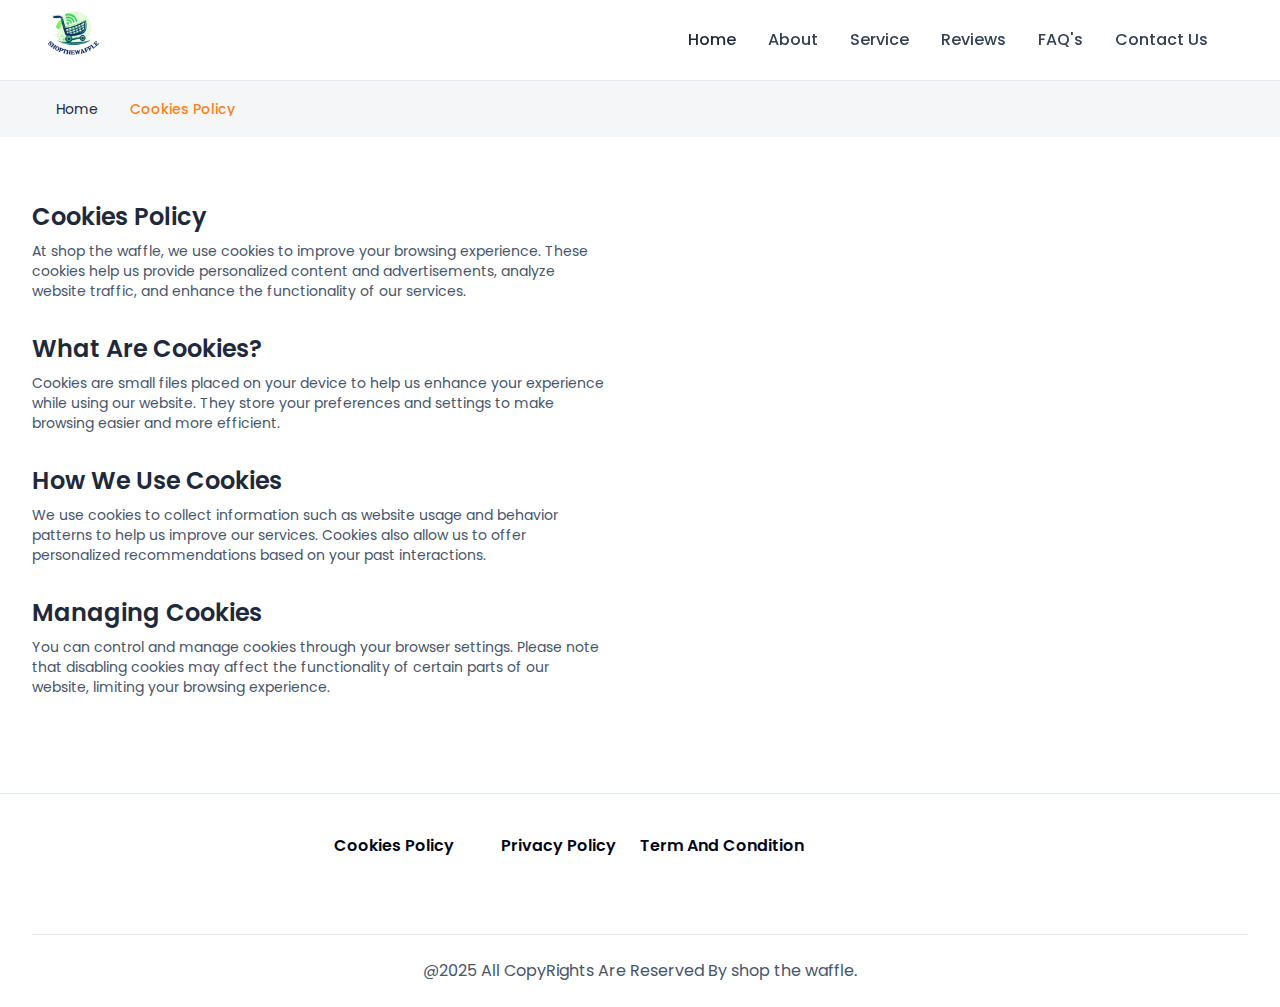
<file: CookiesPolicy.html>
<!DOCTYPE html>
<html lang="en">

<head>
    <meta charset="utf-8" />
    <title>shop the waffle</title>
    <meta name="viewport" content="width=device-width, initial-scale=1.0">
    <meta content="" name="description" />
    <meta content="coderthemes" name="author" />
    
    <!-- Theme favicon -->
    <link rel="shortcut icon" href="assets/logo (2).png">

    <!-- Font Awesome -->
    <link rel="stylesheet" href="https://cdnjs.cloudflare.com/ajax/libs/font-awesome/6.4.0/css/all.min.css">
    
    <!--  Head js -->
    <link rel="stylesheet" href="assets/theme-c9540983.css">
    
    <!-- Swiper JS -->
    <link rel="stylesheet" href="https://unpkg.com/swiper/swiper-bundle.min.css">
    <script src="https://unpkg.com/swiper/swiper-bundle.min.js"></script>
    
    <style>
        .w-50 {
            width: 50%;
        }
        .sticky-header {
            position: fixed;
            top: 0;
            width: 100%;
            background-color: white;
            box-shadow: 0 2px 10px rgba(0, 0, 0, 0.1);
            z-index: 1000;
            transition: all 0.3s ease;
        }
        
        /* Mobile menu styles */
        #mobile-menu {
            transition: transform 0.3s ease;
            z-index: 9999;
        }
        #mobile-menu.hidden {
            transform: translateX(-100%);
        }
        #mobile-menu.show {
            transform: translateX(0);
        }
        .overlay {
            position: fixed;
            top: 0;
            left: 0;
            right: 0;
            bottom: 0;
            background-color: rgba(0,0,0,0.5);
            z-index: 999;
            display: none;
        }
        .overlay.active {
            display: block;
        }
        
        /* Mobile menu toggle button */
        .mobile-toggle-btn {
            background: none;
            border: none;
            font-size: 1.5rem;
            color: #333;
            cursor: pointer;
            padding: 8px;
        }
        
        /* FAQ arrow transitions */
        .faq-arrow {
            transition: transform 0.3s ease;
        }
        .hs-accordion.active .faq-arrow {
            transform: rotate(180deg);
        }
    </style>
</head>

<body>
   
     <!-- Overlay for mobile menu -->
     <div class="overlay" id="mobile-overlay"></div>
   
     <!-- Main Navigation Menu -->
     <header id="navbar" class="sticky top-0 z-20 border-b border-default-200 bg-transparent transition-all">
         <div class="lg:h-20 h-14 flex items-center">
             <div class="container">
                 <div class="grid lg:grid-cols-2 items-center gap-4">
                     <div class="flex justify-content-between">
                         <!-- Mobile Menu Toggle Button -->
                         <button class="lg:hidden block mobile-toggle-btn" id="mobile-menu-toggle">
                             <i class="fas fa-bars"></i>
                         </button>
     
                         <!-- Navbar Brand Logo -->
                         <a href="./index.html">
                             <img src="assets/logo (1).png" alt="logo" class="h-15 flex dark:hidden">
                             <img src="assets/logo (1).png" alt="logo" class="h-15 hidden dark:flex">
                         </a>
                     </div>
     
                     <!-- Nevigation Menu -->
                     <ul class="menu lg:flex items-center justify-center hidden relative">
                         <!-- Home Menu -->
                         <li class="menu-item">
                             <a class="inline-flex items-center text-sm lg:text-base font-medium text-default-800 py-2 px-4 rounded-full hover:text-primary" href="./index.html#home">Home</a>
                         </li>
     
                         <!-- Product Menu -->
                         <li class="menu-item">
                             <div class="relative inline-flex [--trigger:hover] [--placement:bottom]">
                                 <a class="-toggle after:absolute hover:after:-bottom-10 after:inset-0 inline-flex items-center text-sm lg:text-base font-medium text-default-700 py-2 px-4 rounded-full hover:text-primary" href="./index.html#about">About</a>
                             </div>
                         </li>
      
                         <li class="menu-item">
                             <div class="relative inline-flex [--trigger:hover] [--placement:bottom]">
                                 <a class="-toggle after:absolute hover:after:-bottom-10 after:inset-0 inline-flex items-center text-sm lg:text-base font-medium text-default-700 py-2 px-4 rounded-full hover:text-primary" href="./index.html#service">Service</a>
                             </div>
                         </li>
                         
                         <li class="menu-item">
                             <div class="relative inline-flex [--trigger:hover] [--placement:bottom]">
                                 <a class="-toggle after:absolute hover:after:-bottom-10 after:inset-0 inline-flex items-center text-sm lg:text-base font-medium text-default-700 py-2 px-4 rounded-full hover:text-primary" href="./index.html#review">Reviews</a>
                             </div>
                         </li>
                         <li class="menu-item">
                             <div class="relative inline-flex [--trigger:hover] [--placement:bottom]">
                                 <a class="-toggle after:absolute hover:after:-bottom-10 after:inset-0 inline-flex items-center text-sm lg:text-base font-medium text-default-700 py-2 px-4 rounded-full hover:text-primary" href="./index.html#faq">FAQ's</a>
                             </div>
                         </li>
                         <li class="menu-item">
                             <div class="relative inline-flex [--trigger:hover] [--placement:bottom]">
                                 <a class="-toggle after:absolute hover:after:-bottom-10 after:inset-0 inline-flex items-center text-sm lg:text-base font-medium text-default-700 py-2 px-4 rounded-full hover:text-primary" href="./index.html#contact">Contact Us</a>
                             </div>
                         </li>
                     </ul>
                 </div>
             </div>
         </div>
     </header>
     
     <!-- Mobile Menu (Sidebar Menu) -->
     <div id="mobile-menu" class="fixed top-0 left-0 h-full max-w-[270px] w-full z-[9999] border-r border-default-200 bg-white dark:bg-default-50 hidden">
         <div class="flex justify-between items-center border-b border-dashed border-default-200 h-16 px-4">
             <a href="./index.html">
                 <img src="assets/logo (1).png" alt="logo" class="h-15 flex dark:hidden">
                 <img src="assets/logo (1).png" alt="logo" class="h-15 hidden dark:flex">
             </a>
             <button id="mobile-menu-close" class="mobile-toggle-btn">
                 <i class="fas fa-times"></i>
             </button>
         </div>
         <div class="h-[calc(100%-4rem)] overflow-y-auto">
             <nav class="p-4 w-full flex flex-col flex-wrap">
                 <ul class="space-y-2.5">
                     <li>
                         <a class="flex items-center gap-x-3.5 py-2 px-2.5 text-sm font-medium text-default-700 rounded-md hover:bg-default-100" href="./index.html#home">
                             Home
                         </a>
                     </li>
      
                     <li>
                         <a class="flex items-center gap-x-3.5 py-2 px-2.5 text-sm font-medium text-default-700 rounded-md hover:bg-default-100" href="./index.html#about">
                             About 
                         </a>
                     </li>
     
                     <li>
                         <a class="flex items-center gap-x-3.5 py-2 px-2.5 text-sm font-medium text-default-700 rounded-md hover:bg-default-100" href="./index.html#service"> 
                             Service
                         </a>
                     </li>
     
                     <li>
                         <a class="flex items-center gap-x-3.5 py-2 px-2.5 text-sm font-medium text-default-700 rounded-md hover:bg-default-100" href="./index.html#review">
                             Reviews
                         </a>
                     </li>
                     <li>
                         <a class="flex items-center gap-x-3.5 py-2 px-2.5 text-sm font-medium text-default-700 rounded-md hover:bg-default-100" href="./index.html#faq">
                             FAQ's
                         </a>
                     </li>
     
                     <li>
                         <a class="flex items-center gap-x-3.5 py-2 px-2.5 text-sm font-medium text-default-700 rounded-md hover:bg-default-100" href="./index.html#contact">
                             Contact Us
                         </a>
                     </li>
                 </ul>
             </nav>
         </div>
     </div>
  
    
   
    <section class="lg:flex items-center hidden bg-default-400/10 h-14">
        <div class="container">
            <div class="flex items-center">
                <ol aria-label="Breadcrumb" class="flex items-center whitespace-nowrap min-w-0 gap-2">
                    <li class="text-sm">
                        <a class="flex items-center gap-2 align-middle text-default-800 transition-all leading-none hover:text-primary-500" href="javascript:void(0)">
                            <i class="w-4 h-4" data-lucide="home"></i>
                            Home
                            <i class="w-4 h-4" data-lucide="chevron-right"></i>
                        </a>
                    </li>
    
    
                    <li aria-current="page" class="text-sm font-medium text-primary truncate leading-none hover:text-primary-500">
                         Cookies Policy
                    </li>
                </ol>
            </div>
        </div>
    </section>
    <section class="lg:py-16 py-6">
        <div class="container">
            <div class="">
                <h1 class="text-2xl font-semibold text-default-800 mb-2">Cookies Policy</h1>
                <p class="text-sm text-default-600 max-w-xl mb-8">At shop the waffle, we use cookies to improve your browsing experience. These cookies help us provide personalized content and advertisements, analyze website traffic, and enhance the functionality of our services.</p>
            </div>
            <div class="">
                <h1 class="text-2xl font-semibold text-default-800 mb-2">What Are Cookies?</h1>
                <p class="text-sm text-default-600 max-w-xl mb-8">Cookies are small files placed on your device to help us enhance your experience while using our website. They store your preferences and settings to make browsing easier and more efficient.</p>
            </div>
            <div class="">
                <h1 class="text-2xl font-semibold text-default-800 mb-2">How We Use Cookies</h1>
                <p class="text-sm text-default-600 max-w-xl mb-8">We use cookies to collect information such as website usage and behavior patterns to help us improve our services. Cookies also allow us to offer personalized recommendations based on your past interactions.</p>
            </div>
            <div class="">
                <h1 class="text-2xl font-semibold text-default-800 mb-2">Managing Cookies</h1>
                <p class="text-sm text-default-600 max-w-xl mb-8">You can control and manage cookies through your browser settings. Please note that disabling cookies may affect the functionality of certain parts of our website, limiting your browsing experience.</p>
            </div>
        </div><!-- end container -->
    </section>
    

    
  
    <footer class="border-t border-default-200">
        <div class="container">
            <div class="grid lg:grid-cols-1 flex justify-center items-center gap-6 lg:py-10 py-6">
                <div class="lg:col-span-1 flex justify-center">
                    <div class="grid md:grid-cols-4 grid-cols-1   mb-6">
                        <div class="flex justify-center  ">
                            <h5 class="mb-3 font-semibold text-default-950">
                                <a href="./CookiesPolicy.html">
                                  Cookies Policy
                                </a>
                            </h5>
                             
                        </div>
    
                        <div class="flex  justify-center  ">
                            <h5 class="mb-3 font-semibold text-default-950">
                                <a href="./PrivacyPolicy.html">
                                  Privacy Policy
                                </a>
                            </h5>
                        </div>
    
                        <div class="flex  justify-center ">
                            <h5 class="mb-3 font-semibold text-default-950">
                                <a href="./TermAndCondition.html">
                                  Term And Condition
                                </a>
                            </h5>
                        </div>
    
                        
                    </div>
               
            </div>
    
           
        </div>

        <div class="py-6 border-t border-default-200 lg:flex hidden">
            <div class="container">
                <div class="grid lg:grid-cols-1 justify-center items-center ">
                    <div>
                        <p class="text-default-600">
                            @2025 All CopyRights Are Reserved By shop the waffle.
                        </p>
                    </div>
 
                </div>
            </div>
        </div>
    </footer>
      <!-- JavaScript -->
      <script>
        document.addEventListener('DOMContentLoaded', function() {
            // Mobile Menu Toggle Functionality
            const mobileMenu = document.getElementById('mobile-menu');
            const mobileMenuToggle = document.getElementById('mobile-menu-toggle');
            const mobileMenuClose = document.getElementById('mobile-menu-close');
            const mobileOverlay = document.getElementById('mobile-overlay');
            
            function toggleMobileMenu() {
                mobileMenu.classList.toggle('hidden');
                mobileOverlay.classList.toggle('active');
                document.body.classList.toggle('overflow-hidden');
            }
            
            mobileMenuToggle.addEventListener('click', toggleMobileMenu);
            mobileMenuClose.addEventListener('click', toggleMobileMenu);
            mobileOverlay.addEventListener('click', toggleMobileMenu);
            
            // Close mobile menu when clicking on a link
            const mobileMenuLinks = mobileMenu.querySelectorAll('a');
            mobileMenuLinks.forEach(link => {
                link.addEventListener('click', function() {
                    toggleMobileMenu();
                });
            });

            // Sticky Header
            const navbar = document.getElementById('navbar');
            window.addEventListener('scroll', function() {
                if (window.scrollY > 50) {
                    navbar.classList.add('sticky-header');
                } else {
                    navbar.classList.remove('sticky-header');
                }
            });

            // Testimonial Slider
            const testimonialSwiper = new Swiper('.clients-testimonial', {
                loop: true,
                spaceBetween: 30,
                autoplay: {
                    delay: 3000,
                    disableOnInteraction: false,
                },
                pagination: {
                    el: '.clients-testimonial-pagination',
                    clickable: true,
                },
                breakpoints: {
                    320: {
                        slidesPerView: 1,
                        spaceBetween: 20
                    },
                    768: {
                        slidesPerView: 1,
                        spaceBetween: 30
                    },
                    1024: {
                        slidesPerView: 1,
                        spaceBetween: 40
                    }
                }
            });

            // FAQ Accordion
            const faqItems = document.querySelectorAll('.hs-accordion');
            faqItems.forEach(item => {
                const toggle = item.querySelector('.hs-accordion-toggle');
                const content = item.querySelector('.hs-accordion-content');
                const arrow = item.querySelector('.faq-arrow');
                
                toggle.addEventListener('click', () => {
                    // Close all other accordion items
                    faqItems.forEach(otherItem => {
                        if (otherItem !== item) {
                            otherItem.querySelector('.hs-accordion-content').classList.add('hidden');
                            otherItem.classList.remove('active');
                        }
                    });
                    
                    // Toggle current item
                    content.classList.toggle('hidden');
                    item.classList.toggle('active');
                });
            });

            // Back to Top Button
            const backToTopButton = document.querySelector('[data-toggle="back-to-top"]');
            window.addEventListener('scroll', function() {
                if (window.scrollY > 300) {
                    backToTopButton.classList.remove('h-0', 'opacity-0', 'translate-y-5');
                    backToTopButton.classList.add('h-8', 'opacity-100', 'translate-y-0');
                } else {
                    backToTopButton.classList.add('h-0', 'opacity-0', 'translate-y-5');
                    backToTopButton.classList.remove('h-8', 'opacity-100', 'translate-y-0');
                }
            });

            backToTopButton.addEventListener('click', function() {
                window.scrollTo({
                    top: 0,
                    behavior: 'smooth'
                });
            });

            // Dark/Light Theme Toggle
            const lightThemeButton = document.getElementById('light-theme');
            const darkThemeButton = document.getElementById('dark-theme');
            const themeToggleButton = document.querySelector('.rounded-full.h-10.w-10');

            // Check for saved theme preference or use preferred color scheme
            if (localStorage.getItem('theme') === 'dark' || (!localStorage.getItem('theme') && window.matchMedia('(prefers-color-scheme: dark)').matches)) {
                document.documentElement.classList.add('dark');
                lightThemeButton.classList.add('hidden');
                darkThemeButton.classList.remove('hidden');
            } else {
                document.documentElement.classList.remove('dark');
                lightThemeButton.classList.remove('hidden');
                darkThemeButton.classList.add('hidden');
            }

            themeToggleButton.addEventListener('click', function() {
                if (document.documentElement.classList.contains('dark')) {
                    document.documentElement.classList.remove('dark');
                    localStorage.setItem('theme', 'light');
                    lightThemeButton.classList.remove('hidden');
                    darkThemeButton.classList.add('hidden');
                } else {
                    document.documentElement.classList.add('dark');
                    localStorage.setItem('theme', 'dark');
                    lightThemeButton.classList.add('hidden');
                    darkThemeButton.classList.remove('hidden');
                }
            });

            // Smooth scrolling for anchor links
            document.querySelectorAll('a[href^="#"]').forEach(anchor => {
                anchor.addEventListener('click', function(e) {
                    e.preventDefault();
                    const targetId = this.getAttribute('href');
                    if (targetId === '#') return;
                    
                    const targetElement = document.querySelector(targetId);
                    if (targetElement) {
                        window.scrollTo({
                            top: targetElement.offsetTop - 80,
                            behavior: 'smooth'
                        });
                    }
                });
            });
        });
    </script>
    
    

</body>
</html>
</file>
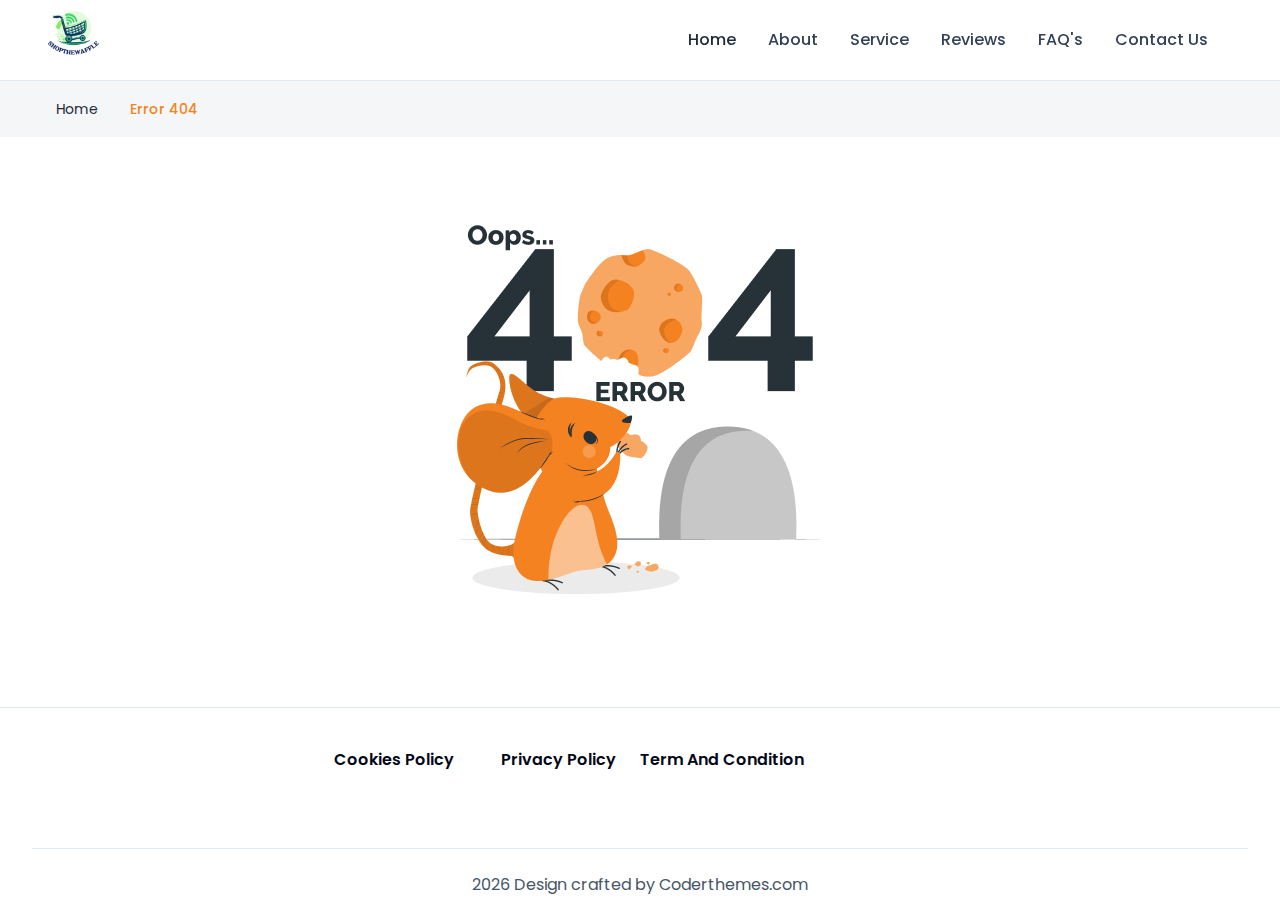
<file: error-404.html>
<!DOCTYPE html>
<html lang="en">

<head>
    <meta charset="utf-8" />
    <title>shop the waffle</title>
    <meta name="viewport" content="width=device-width, initial-scale=1.0">
    <meta content="" name="description" />
    <meta content="coderthemes" name="author" />
    
    <!-- Theme favicon -->
    <link rel="shortcut icon" href="assets/logo (2).png">

    <!-- Font Awesome -->
    <link rel="stylesheet" href="https://cdnjs.cloudflare.com/ajax/libs/font-awesome/6.4.0/css/all.min.css">
    
    <!--  Head js -->
    <link rel="stylesheet" href="assets/theme-c9540983.css">
    
    <!-- Swiper JS -->
    <link rel="stylesheet" href="https://unpkg.com/swiper/swiper-bundle.min.css">
    <script src="https://unpkg.com/swiper/swiper-bundle.min.js"></script>
    
    <style>
        .w-50 {
            width: 50%;
        }
        .sticky-header {
            position: fixed;
            top: 0;
            width: 100%;
            background-color: white;
            box-shadow: 0 2px 10px rgba(0, 0, 0, 0.1);
            z-index: 1000;
            transition: all 0.3s ease;
        }
        
        /* Mobile menu styles */
        #mobile-menu {
            transition: transform 0.3s ease;
            z-index: 9999;
        }
        #mobile-menu.hidden {
            transform: translateX(-100%);
        }
        #mobile-menu.show {
            transform: translateX(0);
        }
        .overlay {
            position: fixed;
            top: 0;
            left: 0;
            right: 0;
            bottom: 0;
            background-color: rgba(0,0,0,0.5);
            z-index: 999;
            display: none;
        }
        .overlay.active {
            display: block;
        }
        
        /* Mobile menu toggle button */
        .mobile-toggle-btn {
            background: none;
            border: none;
            font-size: 1.5rem;
            color: #333;
            cursor: pointer;
            padding: 8px;
        }
        
        /* FAQ arrow transitions */
        .faq-arrow {
            transition: transform 0.3s ease;
        }
        .hs-accordion.active .faq-arrow {
            transform: rotate(180deg);
        }
    </style>
</head>

<body>
   
     <!-- Overlay for mobile menu -->
     <div class="overlay" id="mobile-overlay"></div>
   
     <!-- Main Navigation Menu -->
     <header id="navbar" class="sticky top-0 z-20 border-b border-default-200 bg-transparent transition-all">
         <div class="lg:h-20 h-14 flex items-center">
             <div class="container">
                 <div class="grid lg:grid-cols-2 items-center gap-4">
                     <div class="flex justify-content-between">
                         <!-- Mobile Menu Toggle Button -->
                         <button class="lg:hidden block mobile-toggle-btn" id="mobile-menu-toggle">
                             <i class="fas fa-bars"></i>
                         </button>
     
                         <!-- Navbar Brand Logo -->
                         <a href="./index.html">
                             <img src="assets/logo (1).png" alt="logo" class="h-15 flex dark:hidden">
                             <img src="assets/logo (1).png" alt="logo" class="h-15 hidden dark:flex">
                         </a>
                     </div>
     
                     <!-- Nevigation Menu -->
                     <ul class="menu lg:flex items-center justify-center hidden relative">
                         <!-- Home Menu -->
                         <li class="menu-item">
                             <a class="inline-flex items-center text-sm lg:text-base font-medium text-default-800 py-2 px-4 rounded-full hover:text-primary" href="./index.html#home">Home</a>
                         </li>
     
                         <!-- Product Menu -->
                         <li class="menu-item">
                             <div class="relative inline-flex [--trigger:hover] [--placement:bottom]">
                                 <a class="-toggle after:absolute hover:after:-bottom-10 after:inset-0 inline-flex items-center text-sm lg:text-base font-medium text-default-700 py-2 px-4 rounded-full hover:text-primary" href="./index.html#about">About</a>
                             </div>
                         </li>
      
                         <li class="menu-item">
                             <div class="relative inline-flex [--trigger:hover] [--placement:bottom]">
                                 <a class="-toggle after:absolute hover:after:-bottom-10 after:inset-0 inline-flex items-center text-sm lg:text-base font-medium text-default-700 py-2 px-4 rounded-full hover:text-primary" href="./index.html#service">Service</a>
                             </div>
                         </li>
                         
                         <li class="menu-item">
                             <div class="relative inline-flex [--trigger:hover] [--placement:bottom]">
                                 <a class="-toggle after:absolute hover:after:-bottom-10 after:inset-0 inline-flex items-center text-sm lg:text-base font-medium text-default-700 py-2 px-4 rounded-full hover:text-primary" href="./index.html#review">Reviews</a>
                             </div>
                         </li>
                         <li class="menu-item">
                             <div class="relative inline-flex [--trigger:hover] [--placement:bottom]">
                                 <a class="-toggle after:absolute hover:after:-bottom-10 after:inset-0 inline-flex items-center text-sm lg:text-base font-medium text-default-700 py-2 px-4 rounded-full hover:text-primary" href="./index.html#faq">FAQ's</a>
                             </div>
                         </li>
                         <li class="menu-item">
                             <div class="relative inline-flex [--trigger:hover] [--placement:bottom]">
                                 <a class="-toggle after:absolute hover:after:-bottom-10 after:inset-0 inline-flex items-center text-sm lg:text-base font-medium text-default-700 py-2 px-4 rounded-full hover:text-primary" href="./index.html#contact">Contact Us</a>
                             </div>
                         </li>
                     </ul>
                 </div>
             </div>
         </div>
     </header>
     
     <!-- Mobile Menu (Sidebar Menu) -->
     <div id="mobile-menu" class="fixed top-0 left-0 h-full max-w-[270px] w-full z-[9999] border-r border-default-200 bg-white dark:bg-default-50 hidden">
         <div class="flex justify-between items-center border-b border-dashed border-default-200 h-16 px-4">
             <a href="./index.html">
                 <img src="assets/logo (1).png" alt="logo" class="h-15 flex dark:hidden">
                 <img src="assets/logo (1).png" alt="logo" class="h-15 hidden dark:flex">
             </a>
             <button id="mobile-menu-close" class="mobile-toggle-btn">
                 <i class="fas fa-times"></i>
             </button>
         </div>
         <div class="h-[calc(100%-4rem)] overflow-y-auto">
             <nav class="p-4 w-full flex flex-col flex-wrap">
                 <ul class="space-y-2.5">
                     <li>
                         <a class="flex items-center gap-x-3.5 py-2 px-2.5 text-sm font-medium text-default-700 rounded-md hover:bg-default-100" href="./index.html#home">
                             Home
                         </a>
                     </li>
      
                     <li>
                         <a class="flex items-center gap-x-3.5 py-2 px-2.5 text-sm font-medium text-default-700 rounded-md hover:bg-default-100" href="./index.html#about">
                             About 
                         </a>
                     </li>
     
                     <li>
                         <a class="flex items-center gap-x-3.5 py-2 px-2.5 text-sm font-medium text-default-700 rounded-md hover:bg-default-100" href="./index.html#service"> 
                             Service
                         </a>
                     </li>
     
                     <li>
                         <a class="flex items-center gap-x-3.5 py-2 px-2.5 text-sm font-medium text-default-700 rounded-md hover:bg-default-100" href="./index.html#review">
                             Reviews
                         </a>
                     </li>
                     <li>
                         <a class="flex items-center gap-x-3.5 py-2 px-2.5 text-sm font-medium text-default-700 rounded-md hover:bg-default-100" href="./index.html#faq">
                             FAQ's
                         </a>
                     </li>
     
                     <li>
                         <a class="flex items-center gap-x-3.5 py-2 px-2.5 text-sm font-medium text-default-700 rounded-md hover:bg-default-100" href="./index.html#contact">
                             Contact Us
                         </a>
                     </li>
                 </ul>
             </nav>
         </div>
     </div>
  

<section class="lg:flex items-center hidden bg-default-400/10 h-14">
    <div class="container">
        <div class="flex items-center">
            <ol aria-label="Breadcrumb" class="flex items-center whitespace-nowrap min-w-0 gap-2">
                <li class="text-sm">
                    <a class="flex items-center gap-2 align-middle text-default-800 transition-all leading-none hover:text-primary-500"
                        href="javascript:void(0)">
                        <i class="w-4 h-4" data-lucide="home"></i>
                        Home
                        <i class="w-4 h-4" data-lucide="chevron-right"></i>
                    </a>
                </li>


                <li aria-current="page"
                    class="text-sm font-medium text-primary truncate leading-none hover:text-primary-500">
                    Error 404
                </li>
            </ol>
        </div>
    </div>
</section>
<section class="py-10">
    <div class="container">
        <div class="flex items-center justify-center">
            <div class="">
                <div class="flex justify-center w-full h-full mb-10">
                    <img src="assets/error404-45400632.png" class="max-w-full h-full">
                </div>

            </div>
        </div><!-- end flex -->
    </div><!-- end container -->
</section><!-- end 404 -->



<footer class="border-t border-default-200">
    <div class="container">
        <div class="grid lg:grid-cols-1 flex justify-center items-center gap-6 lg:py-10 py-6">
            <div class="lg:col-span-1 flex justify-center">
                <div class="grid md:grid-cols-4 grid-cols-1   mb-6">
                    <div class="flex justify-center  ">
                        <h5 class="mb-3 font-semibold text-default-950">
                            <a href="">
                                Cookies Policy
                            </a>
                        </h5>

                    </div>

                    <div class="flex  justify-center  ">
                        <h5 class="mb-3 font-semibold text-default-950">
                            <a href="">
                                Privacy Policy
                            </a>
                        </h5>
                    </div>

                    <div class="flex  justify-center ">
                        <h5 class="mb-3 font-semibold text-default-950">
                            <a href="">
                                Term And Condition
                            </a>
                        </h5>
                    </div>


                </div>

            </div>


        </div>

        <div class="py-6 border-t border-default-200 lg:flex hidden">
            <div class="container">
                <div class="grid lg:grid-cols-1 justify-center items-center ">
                    <div>
                        <p class="text-default-600">
                            <script>document.write(new Date().getFullYear())</script> Design crafted <i
                                data-lucide="heart" class="inline h-4 w-4 text-red-500 fill-red-500"></i> by
                            Coderthemes.com
                        </p>
                    </div>

                </div>
            </div>
        </div>
</footer>

     <!-- JavaScript -->
     <script>
        document.addEventListener('DOMContentLoaded', function() {
            // Mobile Menu Toggle Functionality
            const mobileMenu = document.getElementById('mobile-menu');
            const mobileMenuToggle = document.getElementById('mobile-menu-toggle');
            const mobileMenuClose = document.getElementById('mobile-menu-close');
            const mobileOverlay = document.getElementById('mobile-overlay');
            
            function toggleMobileMenu() {
                mobileMenu.classList.toggle('hidden');
                mobileOverlay.classList.toggle('active');
                document.body.classList.toggle('overflow-hidden');
            }
            
            mobileMenuToggle.addEventListener('click', toggleMobileMenu);
            mobileMenuClose.addEventListener('click', toggleMobileMenu);
            mobileOverlay.addEventListener('click', toggleMobileMenu);
            
            // Close mobile menu when clicking on a link
            const mobileMenuLinks = mobileMenu.querySelectorAll('a');
            mobileMenuLinks.forEach(link => {
                link.addEventListener('click', function() {
                    toggleMobileMenu();
                });
            });

            // Sticky Header
            const navbar = document.getElementById('navbar');
            window.addEventListener('scroll', function() {
                if (window.scrollY > 50) {
                    navbar.classList.add('sticky-header');
                } else {
                    navbar.classList.remove('sticky-header');
                }
            });

            // Testimonial Slider
            const testimonialSwiper = new Swiper('.clients-testimonial', {
                loop: true,
                spaceBetween: 30,
                autoplay: {
                    delay: 3000,
                    disableOnInteraction: false,
                },
                pagination: {
                    el: '.clients-testimonial-pagination',
                    clickable: true,
                },
                breakpoints: {
                    320: {
                        slidesPerView: 1,
                        spaceBetween: 20
                    },
                    768: {
                        slidesPerView: 1,
                        spaceBetween: 30
                    },
                    1024: {
                        slidesPerView: 1,
                        spaceBetween: 40
                    }
                }
            });

            // FAQ Accordion
            const faqItems = document.querySelectorAll('.hs-accordion');
            faqItems.forEach(item => {
                const toggle = item.querySelector('.hs-accordion-toggle');
                const content = item.querySelector('.hs-accordion-content');
                const arrow = item.querySelector('.faq-arrow');
                
                toggle.addEventListener('click', () => {
                    // Close all other accordion items
                    faqItems.forEach(otherItem => {
                        if (otherItem !== item) {
                            otherItem.querySelector('.hs-accordion-content').classList.add('hidden');
                            otherItem.classList.remove('active');
                        }
                    });
                    
                    // Toggle current item
                    content.classList.toggle('hidden');
                    item.classList.toggle('active');
                });
            });

            // Back to Top Button
            const backToTopButton = document.querySelector('[data-toggle="back-to-top"]');
            window.addEventListener('scroll', function() {
                if (window.scrollY > 300) {
                    backToTopButton.classList.remove('h-0', 'opacity-0', 'translate-y-5');
                    backToTopButton.classList.add('h-8', 'opacity-100', 'translate-y-0');
                } else {
                    backToTopButton.classList.add('h-0', 'opacity-0', 'translate-y-5');
                    backToTopButton.classList.remove('h-8', 'opacity-100', 'translate-y-0');
                }
            });

            backToTopButton.addEventListener('click', function() {
                window.scrollTo({
                    top: 0,
                    behavior: 'smooth'
                });
            });

            // Dark/Light Theme Toggle
            const lightThemeButton = document.getElementById('light-theme');
            const darkThemeButton = document.getElementById('dark-theme');
            const themeToggleButton = document.querySelector('.rounded-full.h-10.w-10');

            // Check for saved theme preference or use preferred color scheme
            if (localStorage.getItem('theme') === 'dark' || (!localStorage.getItem('theme') && window.matchMedia('(prefers-color-scheme: dark)').matches)) {
                document.documentElement.classList.add('dark');
                lightThemeButton.classList.add('hidden');
                darkThemeButton.classList.remove('hidden');
            } else {
                document.documentElement.classList.remove('dark');
                lightThemeButton.classList.remove('hidden');
                darkThemeButton.classList.add('hidden');
            }

            themeToggleButton.addEventListener('click', function() {
                if (document.documentElement.classList.contains('dark')) {
                    document.documentElement.classList.remove('dark');
                    localStorage.setItem('theme', 'light');
                    lightThemeButton.classList.remove('hidden');
                    darkThemeButton.classList.add('hidden');
                } else {
                    document.documentElement.classList.add('dark');
                    localStorage.setItem('theme', 'dark');
                    lightThemeButton.classList.add('hidden');
                    darkThemeButton.classList.remove('hidden');
                }
            });

            // Smooth scrolling for anchor links
            document.querySelectorAll('a[href^="#"]').forEach(anchor => {
                anchor.addEventListener('click', function(e) {
                    e.preventDefault();
                    const targetId = this.getAttribute('href');
                    if (targetId === '#') return;
                    
                    const targetElement = document.querySelector(targetId);
                    if (targetElement) {
                        window.scrollTo({
                            top: targetElement.offsetTop - 80,
                            behavior: 'smooth'
                        });
                    }
                });
            });
        });
    </script>



</body>


</html>
</file>
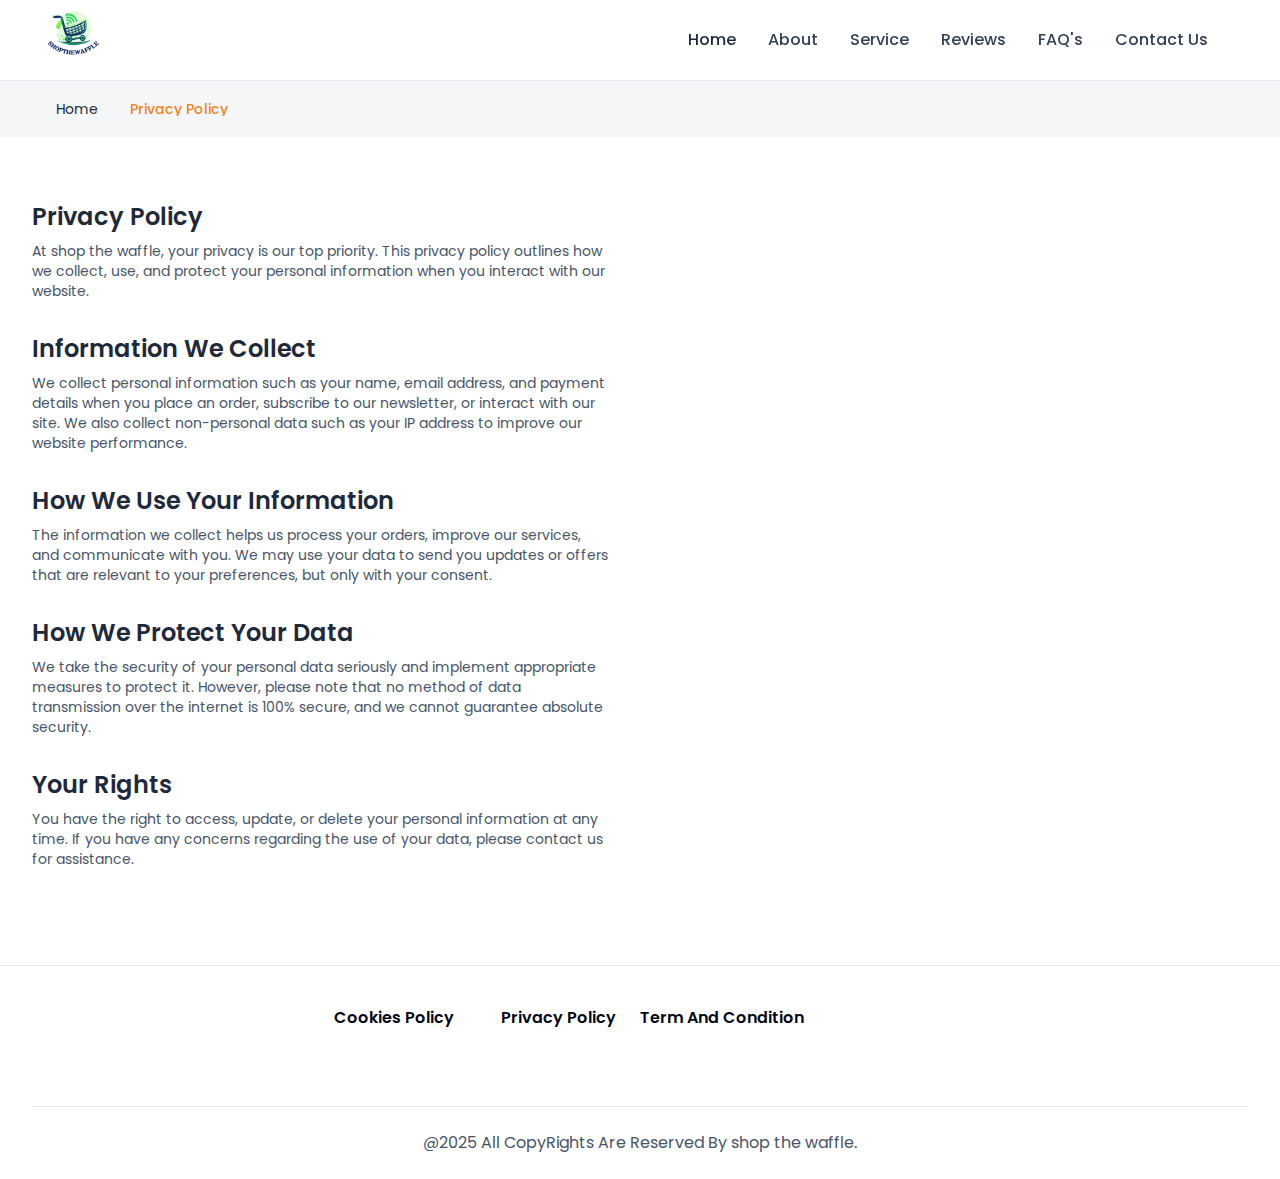
<file: PrivacyPolicy.html>
<!DOCTYPE html>
<html lang="en">

<head>
    <meta charset="utf-8" />
    <title>shop the waffle</title>
    <meta name="viewport" content="width=device-width, initial-scale=1.0">
    <meta content="" name="description" />
    <meta content="coderthemes" name="author" />
    
    <!-- Theme favicon -->
    <link rel="shortcut icon" href="assets/logo (2).png">

    <!-- Font Awesome -->
    <link rel="stylesheet" href="https://cdnjs.cloudflare.com/ajax/libs/font-awesome/6.4.0/css/all.min.css">
    
    <!--  Head js -->
    <link rel="stylesheet" href="assets/theme-c9540983.css">
    
    <!-- Swiper JS -->
    <link rel="stylesheet" href="https://unpkg.com/swiper/swiper-bundle.min.css">
    <script src="https://unpkg.com/swiper/swiper-bundle.min.js"></script>
    
    <style>
        .w-50 {
            width: 50%;
        }
        .sticky-header {
            position: fixed;
            top: 0;
            width: 100%;
            background-color: white;
            box-shadow: 0 2px 10px rgba(0, 0, 0, 0.1);
            z-index: 1000;
            transition: all 0.3s ease;
        }
        
        /* Mobile menu styles */
        #mobile-menu {
            transition: transform 0.3s ease;
            z-index: 9999;
        }
        #mobile-menu.hidden {
            transform: translateX(-100%);
        }
        #mobile-menu.show {
            transform: translateX(0);
        }
        .overlay {
            position: fixed;
            top: 0;
            left: 0;
            right: 0;
            bottom: 0;
            background-color: rgba(0,0,0,0.5);
            z-index: 999;
            display: none;
        }
        .overlay.active {
            display: block;
        }
        
        /* Mobile menu toggle button */
        .mobile-toggle-btn {
            background: none;
            border: none;
            font-size: 1.5rem;
            color: #333;
            cursor: pointer;
            padding: 8px;
        }
        
        /* FAQ arrow transitions */
        .faq-arrow {
            transition: transform 0.3s ease;
        }
        .hs-accordion.active .faq-arrow {
            transform: rotate(180deg);
        }
    </style>
</head>

<body>
   
     <!-- Overlay for mobile menu -->
     <div class="overlay" id="mobile-overlay"></div>
   
     <!-- Main Navigation Menu -->
     <header id="navbar" class="sticky top-0 z-20 border-b border-default-200 bg-transparent transition-all">
         <div class="lg:h-20 h-14 flex items-center">
             <div class="container">
                 <div class="grid lg:grid-cols-2 items-center gap-4">
                     <div class="flex justify-content-between">
                         <!-- Mobile Menu Toggle Button -->
                         <button class="lg:hidden block mobile-toggle-btn" id="mobile-menu-toggle">
                             <i class="fas fa-bars"></i>
                         </button>
     
                         <!-- Navbar Brand Logo -->
                         <a href="./index.html">
                             <img src="assets/logo (1).png" alt="logo" class="h-15 flex dark:hidden">
                             <img src="assets/logo (1).png" alt="logo" class="h-15 hidden dark:flex">
                         </a>
                     </div>
     
                     <!-- Nevigation Menu -->
                     <ul class="menu lg:flex items-center justify-center hidden relative">
                         <!-- Home Menu -->
                         <li class="menu-item">
                             <a class="inline-flex items-center text-sm lg:text-base font-medium text-default-800 py-2 px-4 rounded-full hover:text-primary" href="./index.html#home">Home</a>
                         </li>
     
                         <!-- Product Menu -->
                         <li class="menu-item">
                             <div class="relative inline-flex [--trigger:hover] [--placement:bottom]">
                                 <a class="-toggle after:absolute hover:after:-bottom-10 after:inset-0 inline-flex items-center text-sm lg:text-base font-medium text-default-700 py-2 px-4 rounded-full hover:text-primary" href="./index.html#about">About</a>
                             </div>
                         </li>
      
                         <li class="menu-item">
                             <div class="relative inline-flex [--trigger:hover] [--placement:bottom]">
                                 <a class="-toggle after:absolute hover:after:-bottom-10 after:inset-0 inline-flex items-center text-sm lg:text-base font-medium text-default-700 py-2 px-4 rounded-full hover:text-primary" href="./index.html#service">Service</a>
                             </div>
                         </li>
                         
                         <li class="menu-item">
                             <div class="relative inline-flex [--trigger:hover] [--placement:bottom]">
                                 <a class="-toggle after:absolute hover:after:-bottom-10 after:inset-0 inline-flex items-center text-sm lg:text-base font-medium text-default-700 py-2 px-4 rounded-full hover:text-primary" href="./index.html#review">Reviews</a>
                             </div>
                         </li>
                         <li class="menu-item">
                             <div class="relative inline-flex [--trigger:hover] [--placement:bottom]">
                                 <a class="-toggle after:absolute hover:after:-bottom-10 after:inset-0 inline-flex items-center text-sm lg:text-base font-medium text-default-700 py-2 px-4 rounded-full hover:text-primary" href="./index.html#faq">FAQ's</a>
                             </div>
                         </li>
                         <li class="menu-item">
                             <div class="relative inline-flex [--trigger:hover] [--placement:bottom]">
                                 <a class="-toggle after:absolute hover:after:-bottom-10 after:inset-0 inline-flex items-center text-sm lg:text-base font-medium text-default-700 py-2 px-4 rounded-full hover:text-primary" href="./index.html#contact">Contact Us</a>
                             </div>
                         </li>
                     </ul>
                 </div>
             </div>
         </div>
     </header>
     
     <!-- Mobile Menu (Sidebar Menu) -->
     <div id="mobile-menu" class="fixed top-0 left-0 h-full max-w-[270px] w-full z-[9999] border-r border-default-200 bg-white dark:bg-default-50 hidden">
         <div class="flex justify-between items-center border-b border-dashed border-default-200 h-16 px-4">
             <a href="./index.html">
                 <img src="assets/logo (1).png" alt="logo" class="h-15 flex dark:hidden">
                 <img src="assets/logo (1).png" alt="logo" class="h-15 hidden dark:flex">
             </a>
             <button id="mobile-menu-close" class="mobile-toggle-btn">
                 <i class="fas fa-times"></i>
             </button>
         </div>
         <div class="h-[calc(100%-4rem)] overflow-y-auto">
             <nav class="p-4 w-full flex flex-col flex-wrap">
                 <ul class="space-y-2.5">
                     <li>
                         <a class="flex items-center gap-x-3.5 py-2 px-2.5 text-sm font-medium text-default-700 rounded-md hover:bg-default-100" href="./index.html#home">
                             Home
                         </a>
                     </li>
      
                     <li>
                         <a class="flex items-center gap-x-3.5 py-2 px-2.5 text-sm font-medium text-default-700 rounded-md hover:bg-default-100" href="./index.html#about">
                             About 
                         </a>
                     </li>
     
                     <li>
                         <a class="flex items-center gap-x-3.5 py-2 px-2.5 text-sm font-medium text-default-700 rounded-md hover:bg-default-100" href="./index.html#service"> 
                             Service
                         </a>
                     </li>
     
                     <li>
                         <a class="flex items-center gap-x-3.5 py-2 px-2.5 text-sm font-medium text-default-700 rounded-md hover:bg-default-100" href="./index.html#review">
                             Reviews
                         </a>
                     </li>
                     <li>
                         <a class="flex items-center gap-x-3.5 py-2 px-2.5 text-sm font-medium text-default-700 rounded-md hover:bg-default-100" href="./index.html#faq">
                             FAQ's
                         </a>
                     </li>
     
                     <li>
                         <a class="flex items-center gap-x-3.5 py-2 px-2.5 text-sm font-medium text-default-700 rounded-md hover:bg-default-100" href="./index.html#contact">
                             Contact Us
                         </a>
                     </li>
                 </ul>
             </nav>
         </div>
     </div>
  
    
   
    <section class="lg:flex items-center hidden bg-default-400/10 h-14">
        <div class="container">
            <div class="flex items-center">
                <ol aria-label="Breadcrumb" class="flex items-center whitespace-nowrap min-w-0 gap-2">
                    <li class="text-sm">
                        <a class="flex items-center gap-2 align-middle text-default-800 transition-all leading-none hover:text-primary-500" href="javascript:void(0)">
                            <i class="w-4 h-4" data-lucide="home"></i>
                            Home
                            <i class="w-4 h-4" data-lucide="chevron-right"></i>
                        </a>
                    </li>
    
    
                    <li aria-current="page" class="text-sm font-medium text-primary truncate leading-none hover:text-primary-500">
                      Privacy Policy
                    </li>
                </ol>
            </div>
        </div>
    </section>
    <section class="lg:py-16 py-6">
        <div class="container">
            <div class="">
                <h1 class="text-2xl font-semibold text-default-800 mb-2">Privacy Policy</h1>
                <p class="text-sm text-default-600 max-w-xl mb-8">At shop the waffle, your privacy is our top priority. This privacy policy outlines how we collect, use, and protect your personal information when you interact with our website.</p>
            </div>
            <div class="">
                <h1 class="text-2xl font-semibold text-default-800 mb-2">Information We Collect</h1>
                <p class="text-sm text-default-600 max-w-xl mb-8">We collect personal information such as your name, email address, and payment details when you place an order, subscribe to our newsletter, or interact with our site. We also collect non-personal data such as your IP address to improve our website performance.</p>
            </div>
            <div class="">
                <h1 class="text-2xl font-semibold text-default-800 mb-2">How We Use Your Information</h1>
                <p class="text-sm text-default-600 max-w-xl mb-8">The information we collect helps us process your orders, improve our services, and communicate with you. We may use your data to send you updates or offers that are relevant to your preferences, but only with your consent.</p>
            </div>
            <div class="">
                <h1 class="text-2xl font-semibold text-default-800 mb-2">How We Protect Your Data</h1>
                <p class="text-sm text-default-600 max-w-xl mb-8">We take the security of your personal data seriously and implement appropriate measures to protect it. However, please note that no method of data transmission over the internet is 100% secure, and we cannot guarantee absolute security.</p>
            </div>
            <div class="">
                <h1 class="text-2xl font-semibold text-default-800 mb-2">Your Rights</h1>
                <p class="text-sm text-default-600 max-w-xl mb-8">You have the right to access, update, or delete your personal information at any time. If you have any concerns regarding the use of your data, please contact us for assistance.</p>
            </div>
        </div><!-- end container -->
    </section>
    

    
  
    <footer class="border-t border-default-200">
        <div class="container">
            <div class="grid lg:grid-cols-1 flex justify-center items-center gap-6 lg:py-10 py-6">
                <div class="lg:col-span-1 flex justify-center">
                    <div class="grid md:grid-cols-4 grid-cols-1   mb-6">
                        <div class="flex justify-center  ">
                            <h5 class="mb-3 font-semibold text-default-950">
                                <a href="./CookiesPolicy.html">
                                  Cookies Policy
                                </a>
                            </h5>
                             
                        </div>
    
                        <div class="flex  justify-center  ">
                            <h5 class="mb-3 font-semibold text-default-950">
                                <a href="./PrivacyPolicy.html">
                                  Privacy Policy
                                </a>
                            </h5>
                        </div>
    
                        <div class="flex  justify-center ">
                            <h5 class="mb-3 font-semibold text-default-950">
                                <a href="./TermAndCondition.html">
                                  Term And Condition
                                </a>
                            </h5>
                        </div>
    
                        
                    </div>
               
            </div>
    
           
        </div>

        <div class="py-6 border-t border-default-200 lg:flex hidden">
            <div class="container">
                <div class="grid lg:grid-cols-1 justify-center items-center ">
                    <div>
                        <p class="text-default-600">
                            @2025 All CopyRights Are Reserved By shop the waffle.
                        </p>
                    </div>
 
                </div>
            </div>
        </div>
    </footer>
     <!-- JavaScript -->
     <script>
        document.addEventListener('DOMContentLoaded', function() {
            // Mobile Menu Toggle Functionality
            const mobileMenu = document.getElementById('mobile-menu');
            const mobileMenuToggle = document.getElementById('mobile-menu-toggle');
            const mobileMenuClose = document.getElementById('mobile-menu-close');
            const mobileOverlay = document.getElementById('mobile-overlay');
            
            function toggleMobileMenu() {
                mobileMenu.classList.toggle('hidden');
                mobileOverlay.classList.toggle('active');
                document.body.classList.toggle('overflow-hidden');
            }
            
            mobileMenuToggle.addEventListener('click', toggleMobileMenu);
            mobileMenuClose.addEventListener('click', toggleMobileMenu);
            mobileOverlay.addEventListener('click', toggleMobileMenu);
            
            // Close mobile menu when clicking on a link
            const mobileMenuLinks = mobileMenu.querySelectorAll('a');
            mobileMenuLinks.forEach(link => {
                link.addEventListener('click', function() {
                    toggleMobileMenu();
                });
            });

            // Sticky Header
            const navbar = document.getElementById('navbar');
            window.addEventListener('scroll', function() {
                if (window.scrollY > 50) {
                    navbar.classList.add('sticky-header');
                } else {
                    navbar.classList.remove('sticky-header');
                }
            });

            // Testimonial Slider
            const testimonialSwiper = new Swiper('.clients-testimonial', {
                loop: true,
                spaceBetween: 30,
                autoplay: {
                    delay: 3000,
                    disableOnInteraction: false,
                },
                pagination: {
                    el: '.clients-testimonial-pagination',
                    clickable: true,
                },
                breakpoints: {
                    320: {
                        slidesPerView: 1,
                        spaceBetween: 20
                    },
                    768: {
                        slidesPerView: 1,
                        spaceBetween: 30
                    },
                    1024: {
                        slidesPerView: 1,
                        spaceBetween: 40
                    }
                }
            });

            // FAQ Accordion
            const faqItems = document.querySelectorAll('.hs-accordion');
            faqItems.forEach(item => {
                const toggle = item.querySelector('.hs-accordion-toggle');
                const content = item.querySelector('.hs-accordion-content');
                const arrow = item.querySelector('.faq-arrow');
                
                toggle.addEventListener('click', () => {
                    // Close all other accordion items
                    faqItems.forEach(otherItem => {
                        if (otherItem !== item) {
                            otherItem.querySelector('.hs-accordion-content').classList.add('hidden');
                            otherItem.classList.remove('active');
                        }
                    });
                    
                    // Toggle current item
                    content.classList.toggle('hidden');
                    item.classList.toggle('active');
                });
            });

            // Back to Top Button
            const backToTopButton = document.querySelector('[data-toggle="back-to-top"]');
            window.addEventListener('scroll', function() {
                if (window.scrollY > 300) {
                    backToTopButton.classList.remove('h-0', 'opacity-0', 'translate-y-5');
                    backToTopButton.classList.add('h-8', 'opacity-100', 'translate-y-0');
                } else {
                    backToTopButton.classList.add('h-0', 'opacity-0', 'translate-y-5');
                    backToTopButton.classList.remove('h-8', 'opacity-100', 'translate-y-0');
                }
            });

            backToTopButton.addEventListener('click', function() {
                window.scrollTo({
                    top: 0,
                    behavior: 'smooth'
                });
            });

            // Dark/Light Theme Toggle
            const lightThemeButton = document.getElementById('light-theme');
            const darkThemeButton = document.getElementById('dark-theme');
            const themeToggleButton = document.querySelector('.rounded-full.h-10.w-10');

            // Check for saved theme preference or use preferred color scheme
            if (localStorage.getItem('theme') === 'dark' || (!localStorage.getItem('theme') && window.matchMedia('(prefers-color-scheme: dark)').matches)) {
                document.documentElement.classList.add('dark');
                lightThemeButton.classList.add('hidden');
                darkThemeButton.classList.remove('hidden');
            } else {
                document.documentElement.classList.remove('dark');
                lightThemeButton.classList.remove('hidden');
                darkThemeButton.classList.add('hidden');
            }

            themeToggleButton.addEventListener('click', function() {
                if (document.documentElement.classList.contains('dark')) {
                    document.documentElement.classList.remove('dark');
                    localStorage.setItem('theme', 'light');
                    lightThemeButton.classList.remove('hidden');
                    darkThemeButton.classList.add('hidden');
                } else {
                    document.documentElement.classList.add('dark');
                    localStorage.setItem('theme', 'dark');
                    lightThemeButton.classList.add('hidden');
                    darkThemeButton.classList.remove('hidden');
                }
            });

            // Smooth scrolling for anchor links
            document.querySelectorAll('a[href^="#"]').forEach(anchor => {
                anchor.addEventListener('click', function(e) {
                    e.preventDefault();
                    const targetId = this.getAttribute('href');
                    if (targetId === '#') return;
                    
                    const targetElement = document.querySelector(targetId);
                    if (targetElement) {
                        window.scrollTo({
                            top: targetElement.offsetTop - 80,
                            behavior: 'smooth'
                        });
                    }
                });
            });
        });
    </script>
    

</body>
</html>
</file>
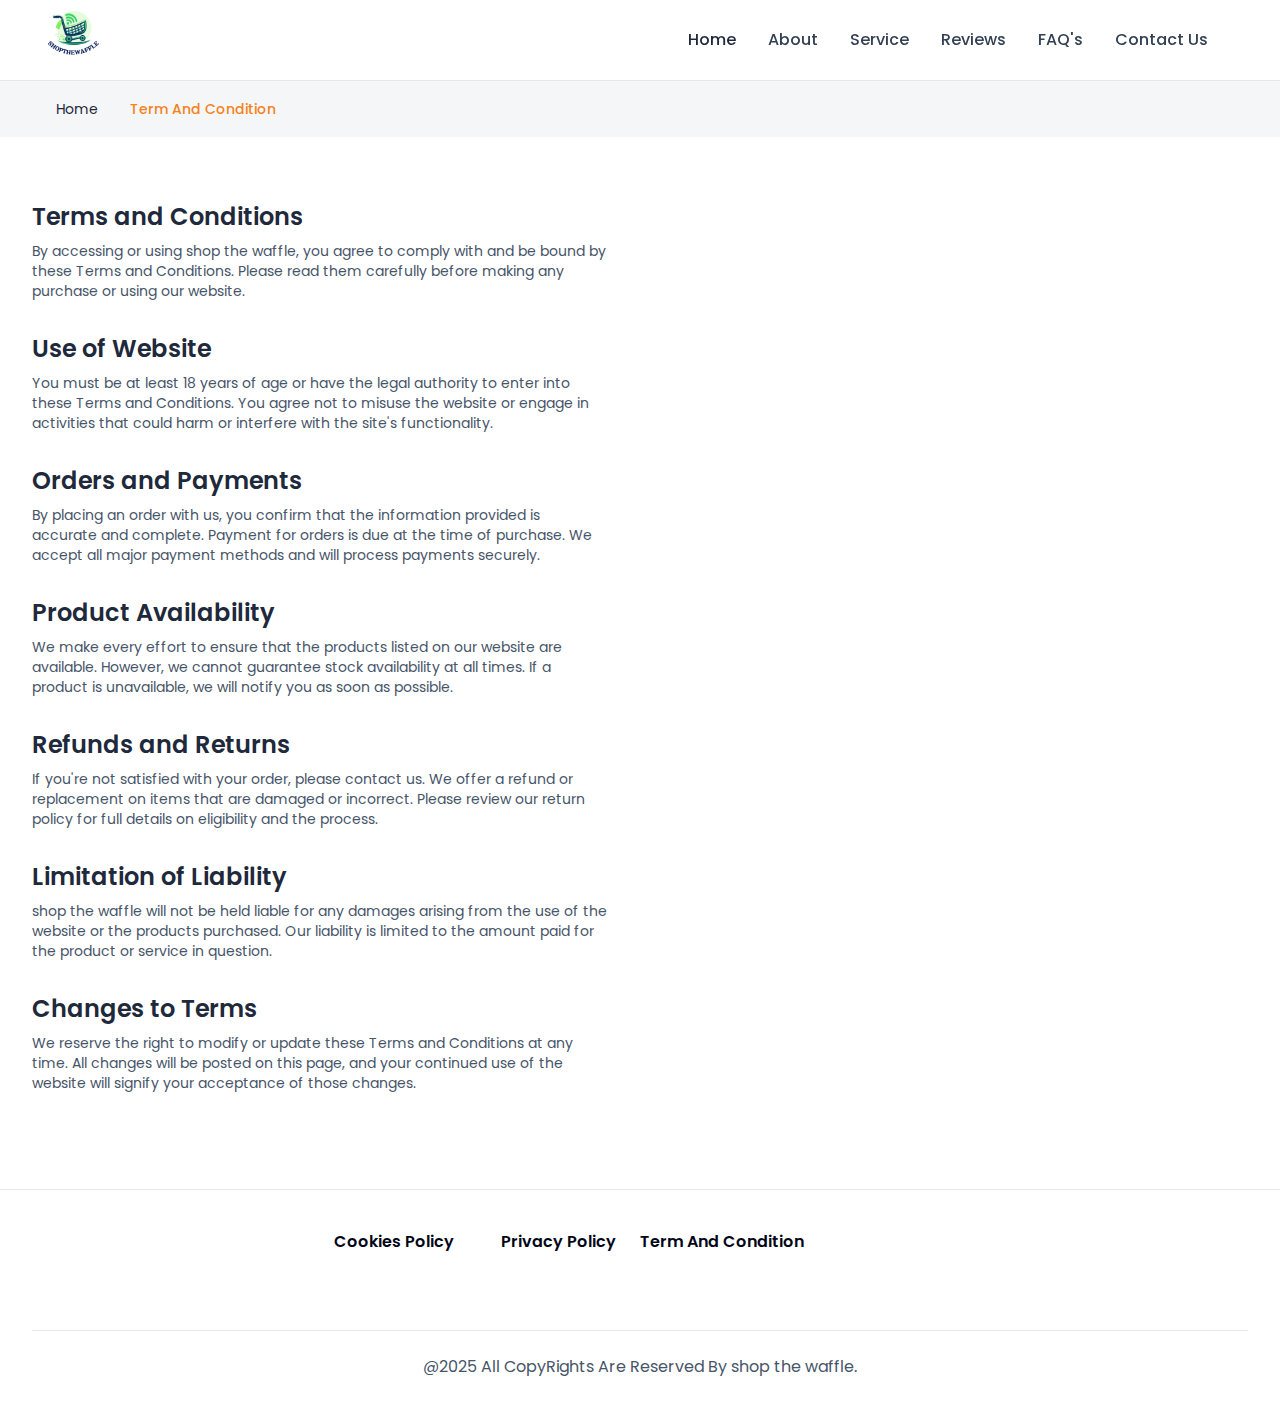
<file: TermAndCondition.html>
<!DOCTYPE html>
<html lang="en">

<head>
    <meta charset="utf-8" />
    <title>shop the waffle</title>
    <meta name="viewport" content="width=device-width, initial-scale=1.0">
    <meta content="" name="description" />
    <meta content="coderthemes" name="author" />
    
    <!-- Theme favicon -->
    <link rel="shortcut icon" href="assets/logo (2).png">

    <!-- Font Awesome -->
    <link rel="stylesheet" href="https://cdnjs.cloudflare.com/ajax/libs/font-awesome/6.4.0/css/all.min.css">
    
    <!--  Head js -->
    <link rel="stylesheet" href="assets/theme-c9540983.css">
    
    <!-- Swiper JS -->
    <link rel="stylesheet" href="https://unpkg.com/swiper/swiper-bundle.min.css">
    <script src="https://unpkg.com/swiper/swiper-bundle.min.js"></script>
    
    <style>
        .w-50 {
            width: 50%;
        }
        .sticky-header {
            position: fixed;
            top: 0;
            width: 100%;
            background-color: white;
            box-shadow: 0 2px 10px rgba(0, 0, 0, 0.1);
            z-index: 1000;
            transition: all 0.3s ease;
        }
        
        /* Mobile menu styles */
        #mobile-menu {
            transition: transform 0.3s ease;
            z-index: 9999;
        }
        #mobile-menu.hidden {
            transform: translateX(-100%);
        }
        #mobile-menu.show {
            transform: translateX(0);
        }
        .overlay {
            position: fixed;
            top: 0;
            left: 0;
            right: 0;
            bottom: 0;
            background-color: rgba(0,0,0,0.5);
            z-index: 999;
            display: none;
        }
        .overlay.active {
            display: block;
        }
        
        /* Mobile menu toggle button */
        .mobile-toggle-btn {
            background: none;
            border: none;
            font-size: 1.5rem;
            color: #333;
            cursor: pointer;
            padding: 8px;
        }
        
        /* FAQ arrow transitions */
        .faq-arrow {
            transition: transform 0.3s ease;
        }
        .hs-accordion.active .faq-arrow {
            transform: rotate(180deg);
        }
    </style>
</head>

<body>
   
     <!-- Overlay for mobile menu -->
     <div class="overlay" id="mobile-overlay"></div>
   
     <!-- Main Navigation Menu -->
     <header id="navbar" class="sticky top-0 z-20 border-b border-default-200 bg-transparent transition-all">
         <div class="lg:h-20 h-14 flex items-center">
             <div class="container">
                 <div class="grid lg:grid-cols-2 items-center gap-4">
                     <div class="flex justify-content-between">
                         <!-- Mobile Menu Toggle Button -->
                         <button class="lg:hidden block mobile-toggle-btn" id="mobile-menu-toggle">
                             <i class="fas fa-bars"></i>
                         </button>
     
                         <!-- Navbar Brand Logo -->
                         <a href="./index.html">
                             <img src="assets/logo (1).png" alt="logo" class="h-15 flex dark:hidden">
                             <img src="assets/logo (1).png" alt="logo" class="h-15 hidden dark:flex">
                         </a>
                     </div>
     
                     <!-- Nevigation Menu -->
                     <ul class="menu lg:flex items-center justify-center hidden relative">
                         <!-- Home Menu -->
                         <li class="menu-item">
                             <a class="inline-flex items-center text-sm lg:text-base font-medium text-default-800 py-2 px-4 rounded-full hover:text-primary" href="./index.html#home">Home</a>
                         </li>
     
                         <!-- Product Menu -->
                         <li class="menu-item">
                             <div class="relative inline-flex [--trigger:hover] [--placement:bottom]">
                                 <a class="-toggle after:absolute hover:after:-bottom-10 after:inset-0 inline-flex items-center text-sm lg:text-base font-medium text-default-700 py-2 px-4 rounded-full hover:text-primary" href="./index.html#about">About</a>
                             </div>
                         </li>
      
                         <li class="menu-item">
                             <div class="relative inline-flex [--trigger:hover] [--placement:bottom]">
                                 <a class="-toggle after:absolute hover:after:-bottom-10 after:inset-0 inline-flex items-center text-sm lg:text-base font-medium text-default-700 py-2 px-4 rounded-full hover:text-primary" href="./index.html#service">Service</a>
                             </div>
                         </li>
                         
                         <li class="menu-item">
                             <div class="relative inline-flex [--trigger:hover] [--placement:bottom]">
                                 <a class="-toggle after:absolute hover:after:-bottom-10 after:inset-0 inline-flex items-center text-sm lg:text-base font-medium text-default-700 py-2 px-4 rounded-full hover:text-primary" href="./index.html#review">Reviews</a>
                             </div>
                         </li>
                         <li class="menu-item">
                             <div class="relative inline-flex [--trigger:hover] [--placement:bottom]">
                                 <a class="-toggle after:absolute hover:after:-bottom-10 after:inset-0 inline-flex items-center text-sm lg:text-base font-medium text-default-700 py-2 px-4 rounded-full hover:text-primary" href="./index.html#faq">FAQ's</a>
                             </div>
                         </li>
                         <li class="menu-item">
                             <div class="relative inline-flex [--trigger:hover] [--placement:bottom]">
                                 <a class="-toggle after:absolute hover:after:-bottom-10 after:inset-0 inline-flex items-center text-sm lg:text-base font-medium text-default-700 py-2 px-4 rounded-full hover:text-primary" href="./index.html#contact">Contact Us</a>
                             </div>
                         </li>
                     </ul>
                 </div>
             </div>
         </div>
     </header>
     
     <!-- Mobile Menu (Sidebar Menu) -->
     <div id="mobile-menu" class="fixed top-0 left-0 h-full max-w-[270px] w-full z-[9999] border-r border-default-200 bg-white dark:bg-default-50 hidden">
         <div class="flex justify-between items-center border-b border-dashed border-default-200 h-16 px-4">
             <a href="./index.html">
                 <img src="assets/logo (1).png" alt="logo" class="h-15 flex dark:hidden">
                 <img src="assets/logo (1).png" alt="logo" class="h-15 hidden dark:flex">
             </a>
             <button id="mobile-menu-close" class="mobile-toggle-btn">
                 <i class="fas fa-times"></i>
             </button>
         </div>
         <div class="h-[calc(100%-4rem)] overflow-y-auto">
             <nav class="p-4 w-full flex flex-col flex-wrap">
                 <ul class="space-y-2.5">
                     <li>
                         <a class="flex items-center gap-x-3.5 py-2 px-2.5 text-sm font-medium text-default-700 rounded-md hover:bg-default-100" href="./index.html#home">
                             Home
                         </a>
                     </li>
      
                     <li>
                         <a class="flex items-center gap-x-3.5 py-2 px-2.5 text-sm font-medium text-default-700 rounded-md hover:bg-default-100" href="./index.html#about">
                             About 
                         </a>
                     </li>
     
                     <li>
                         <a class="flex items-center gap-x-3.5 py-2 px-2.5 text-sm font-medium text-default-700 rounded-md hover:bg-default-100" href="./index.html#service"> 
                             Service
                         </a>
                     </li>
     
                     <li>
                         <a class="flex items-center gap-x-3.5 py-2 px-2.5 text-sm font-medium text-default-700 rounded-md hover:bg-default-100" href="./index.html#review">
                             Reviews
                         </a>
                     </li>
                     <li>
                         <a class="flex items-center gap-x-3.5 py-2 px-2.5 text-sm font-medium text-default-700 rounded-md hover:bg-default-100" href="./index.html#faq">
                             FAQ's
                         </a>
                     </li>
     
                     <li>
                         <a class="flex items-center gap-x-3.5 py-2 px-2.5 text-sm font-medium text-default-700 rounded-md hover:bg-default-100" href="./index.html#contact">
                             Contact Us
                         </a>
                     </li>
                 </ul>
             </nav>
         </div>
     </div>
  
    
   
    <section class="lg:flex items-center hidden bg-default-400/10 h-14">
        <div class="container">
            <div class="flex items-center">
                <ol aria-label="Breadcrumb" class="flex items-center whitespace-nowrap min-w-0 gap-2">
                    <li class="text-sm">
                        <a class="flex items-center gap-2 align-middle text-default-800 transition-all leading-none hover:text-primary-500" href="javascript:void(0)">
                            <i class="w-4 h-4" data-lucide="home"></i>
                            Home
                            <i class="w-4 h-4" data-lucide="chevron-right"></i>
                        </a>
                    </li>
    
    
                    <li aria-current="page" class="text-sm font-medium text-primary truncate leading-none hover:text-primary-500">
                        Term And Condition
                    </li>
                </ol>
            </div>
        </div>
    </section>
    <section class="lg:py-16 py-6">
        <div class="container">
            <div class="">
                <h1 class="text-2xl font-semibold text-default-800 mb-2">Terms and Conditions</h1>
                <p class="text-sm text-default-600 max-w-xl mb-8">By accessing or using shop the waffle, you agree to comply with and be bound by these Terms and Conditions. Please read them carefully before making any purchase or using our website.</p>
            </div>
            <div class="">
                <h1 class="text-2xl font-semibold text-default-800 mb-2">Use of Website</h1>
                <p class="text-sm text-default-600 max-w-xl mb-8">You must be at least 18 years of age or have the legal authority to enter into these Terms and Conditions. You agree not to misuse the website or engage in activities that could harm or interfere with the site's functionality.</p>
            </div>
            <div class="">
                <h1 class="text-2xl font-semibold text-default-800 mb-2">Orders and Payments</h1>
                <p class="text-sm text-default-600 max-w-xl mb-8">By placing an order with us, you confirm that the information provided is accurate and complete. Payment for orders is due at the time of purchase. We accept all major payment methods and will process payments securely.</p>
            </div>
            <div class="">
                <h1 class="text-2xl font-semibold text-default-800 mb-2">Product Availability</h1>
                <p class="text-sm text-default-600 max-w-xl mb-8">We make every effort to ensure that the products listed on our website are available. However, we cannot guarantee stock availability at all times. If a product is unavailable, we will notify you as soon as possible.</p>
            </div>
            <div class="">
                <h1 class="text-2xl font-semibold text-default-800 mb-2">Refunds and Returns</h1>
                <p class="text-sm text-default-600 max-w-xl mb-8">If you're not satisfied with your order, please contact us. We offer a refund or replacement on items that are damaged or incorrect. Please review our return policy for full details on eligibility and the process.</p>
            </div>
            <div class="">
                <h1 class="text-2xl font-semibold text-default-800 mb-2">Limitation of Liability</h1>
                <p class="text-sm text-default-600 max-w-xl mb-8">shop the waffle will not be held liable for any damages arising from the use of the website or the products purchased. Our liability is limited to the amount paid for the product or service in question.</p>
            </div>
            <div class="">
                <h1 class="text-2xl font-semibold text-default-800 mb-2">Changes to Terms</h1>
                <p class="text-sm text-default-600 max-w-xl mb-8">We reserve the right to modify or update these Terms and Conditions at any time. All changes will be posted on this page, and your continued use of the website will signify your acceptance of those changes.</p>
            </div>
        </div><!-- end container -->
    </section>
    

    
  
    <footer class="border-t border-default-200">
        <div class="container">
            <div class="grid lg:grid-cols-1 flex justify-center items-center gap-6 lg:py-10 py-6">
                <div class="lg:col-span-1 flex justify-center">
                    <div class="grid md:grid-cols-4 grid-cols-1   mb-6">
                        <div class="flex justify-center  ">
                            <h5 class="mb-3 font-semibold text-default-950">
                                <a href="./CookiesPolicy.html">
                                  Cookies Policy
                                </a>
                            </h5>
                             
                        </div>
    
                        <div class="flex  justify-center  ">
                            <h5 class="mb-3 font-semibold text-default-950">
                                <a href="./PrivacyPolicy.html">
                                  Privacy Policy
                                </a>
                            </h5>
                        </div>
    
                        <div class="flex  justify-center ">
                            <h5 class="mb-3 font-semibold text-default-950">
                                <a href="./TermAndCondition.html">
                                  Term And Condition
                                </a>
                            </h5>
                        </div>
    
                        
                    </div>
               
            </div>
    
           
        </div>

        <div class="py-6 border-t border-default-200 lg:flex hidden">
            <div class="container">
                <div class="grid lg:grid-cols-1 justify-center items-center ">
                    <div>
                        <p class="text-default-600">
                            @2025 All CopyRights Are Reserved By shop the waffle.
                        </p>
                    </div>
 
                </div>
            </div>
        </div>
    </footer>
    
      <!-- JavaScript -->
      <script>
        document.addEventListener('DOMContentLoaded', function() {
            // Mobile Menu Toggle Functionality
            const mobileMenu = document.getElementById('mobile-menu');
            const mobileMenuToggle = document.getElementById('mobile-menu-toggle');
            const mobileMenuClose = document.getElementById('mobile-menu-close');
            const mobileOverlay = document.getElementById('mobile-overlay');
            
            function toggleMobileMenu() {
                mobileMenu.classList.toggle('hidden');
                mobileOverlay.classList.toggle('active');
                document.body.classList.toggle('overflow-hidden');
            }
            
            mobileMenuToggle.addEventListener('click', toggleMobileMenu);
            mobileMenuClose.addEventListener('click', toggleMobileMenu);
            mobileOverlay.addEventListener('click', toggleMobileMenu);
            
            // Close mobile menu when clicking on a link
            const mobileMenuLinks = mobileMenu.querySelectorAll('a');
            mobileMenuLinks.forEach(link => {
                link.addEventListener('click', function() {
                    toggleMobileMenu();
                });
            });

            // Sticky Header
            const navbar = document.getElementById('navbar');
            window.addEventListener('scroll', function() {
                if (window.scrollY > 50) {
                    navbar.classList.add('sticky-header');
                } else {
                    navbar.classList.remove('sticky-header');
                }
            });

            // Testimonial Slider
            const testimonialSwiper = new Swiper('.clients-testimonial', {
                loop: true,
                spaceBetween: 30,
                autoplay: {
                    delay: 3000,
                    disableOnInteraction: false,
                },
                pagination: {
                    el: '.clients-testimonial-pagination',
                    clickable: true,
                },
                breakpoints: {
                    320: {
                        slidesPerView: 1,
                        spaceBetween: 20
                    },
                    768: {
                        slidesPerView: 1,
                        spaceBetween: 30
                    },
                    1024: {
                        slidesPerView: 1,
                        spaceBetween: 40
                    }
                }
            });

            // FAQ Accordion
            const faqItems = document.querySelectorAll('.hs-accordion');
            faqItems.forEach(item => {
                const toggle = item.querySelector('.hs-accordion-toggle');
                const content = item.querySelector('.hs-accordion-content');
                const arrow = item.querySelector('.faq-arrow');
                
                toggle.addEventListener('click', () => {
                    // Close all other accordion items
                    faqItems.forEach(otherItem => {
                        if (otherItem !== item) {
                            otherItem.querySelector('.hs-accordion-content').classList.add('hidden');
                            otherItem.classList.remove('active');
                        }
                    });
                    
                    // Toggle current item
                    content.classList.toggle('hidden');
                    item.classList.toggle('active');
                });
            });

            // Back to Top Button
            const backToTopButton = document.querySelector('[data-toggle="back-to-top"]');
            window.addEventListener('scroll', function() {
                if (window.scrollY > 300) {
                    backToTopButton.classList.remove('h-0', 'opacity-0', 'translate-y-5');
                    backToTopButton.classList.add('h-8', 'opacity-100', 'translate-y-0');
                } else {
                    backToTopButton.classList.add('h-0', 'opacity-0', 'translate-y-5');
                    backToTopButton.classList.remove('h-8', 'opacity-100', 'translate-y-0');
                }
            });

            backToTopButton.addEventListener('click', function() {
                window.scrollTo({
                    top: 0,
                    behavior: 'smooth'
                });
            });

            // Dark/Light Theme Toggle
            const lightThemeButton = document.getElementById('light-theme');
            const darkThemeButton = document.getElementById('dark-theme');
            const themeToggleButton = document.querySelector('.rounded-full.h-10.w-10');

            // Check for saved theme preference or use preferred color scheme
            if (localStorage.getItem('theme') === 'dark' || (!localStorage.getItem('theme') && window.matchMedia('(prefers-color-scheme: dark)').matches)) {
                document.documentElement.classList.add('dark');
                lightThemeButton.classList.add('hidden');
                darkThemeButton.classList.remove('hidden');
            } else {
                document.documentElement.classList.remove('dark');
                lightThemeButton.classList.remove('hidden');
                darkThemeButton.classList.add('hidden');
            }

            themeToggleButton.addEventListener('click', function() {
                if (document.documentElement.classList.contains('dark')) {
                    document.documentElement.classList.remove('dark');
                    localStorage.setItem('theme', 'light');
                    lightThemeButton.classList.remove('hidden');
                    darkThemeButton.classList.add('hidden');
                } else {
                    document.documentElement.classList.add('dark');
                    localStorage.setItem('theme', 'dark');
                    lightThemeButton.classList.add('hidden');
                    darkThemeButton.classList.remove('hidden');
                }
            });

            // Smooth scrolling for anchor links
            document.querySelectorAll('a[href^="#"]').forEach(anchor => {
                anchor.addEventListener('click', function(e) {
                    e.preventDefault();
                    const targetId = this.getAttribute('href');
                    if (targetId === '#') return;
                    
                    const targetElement = document.querySelector(targetId);
                    if (targetElement) {
                        window.scrollTo({
                            top: targetElement.offsetTop - 80,
                            behavior: 'smooth'
                        });
                    }
                });
            });
        });
    </script>
    
    

</body>
</html>
</file>
<file: assets/theme-c9540983.css>
@import"https://fonts.googleapis.com/css2?family=Poppins:wght@200;300;400;500;600;700&amp;display=swap";
@import"https://fonts.googleapis.com/css2?family=Delicious+Handrawn&amp;display=swap";

@font-face {
    font-family: swiper-icons;
    src: url(data:application/font-woff;charset=utf-8;base64,\ [base64]//wADZ2x5ZgAAAywAAADMAAAD2MHtryVoZWFkAAABbAAAADAAAAA2E2+eoWhoZWEAAAGcAAAAHwAAACQC9gDzaG10eAAAAigAAAAZAAAArgJkABFsb2NhAAAC0AAAAFoAAABaFQAUGG1heHAAAAG8AAAAHwAAACAAcABAbmFtZQAAA/gAAAE5AAACXvFdBwlwb3N0AAAFNAAAAGIAAACE5s74hXjaY2BkYGAAYpf5Hu/j+W2+MnAzMYDAzaX6QjD6/4//Bxj5GA8AuRwMYGkAPywL13jaY2BkYGA88P8Agx4j+/8fQDYfA1AEBWgDAIB2BOoAeNpjYGRgYNBh4GdgYgABEMnIABJzYNADCQAACWgAsQB42mNgYfzCOIGBlYGB0YcxjYGBwR1Kf2WQZGhhYGBiYGVmgAFGBiQQkOaawtDAoMBQxXjg/wEGPcYDDA4wNUA2CCgwsAAAO4EL6gAAeNpj2M0gyAACqxgGNWBkZ2D4/wMA+xkDdgAAAHjaY2BgYGaAYBkGRgYQiAHyGMF8FgYHIM3DwMHABGQrMOgyWDLEM1T9/w8UBfEMgLzE////P/5//f/V/xv+r4eaAAeMbAxwIUYmIMHEgKYAYjUcsDAwsLKxc3BycfPw8jEQA/[base64]/uznmfPFBNODM2K7MTQ45YEAZqGP81AmGGcF3iPqOop0r1SPTaTbVkfUe4HXj97wYE+yNwWYxwWu4v1ugWHgo3S1XdZEVqWM7ET0cfnLGxWfkgR42o2PvWrDMBSFj/IHLaF0zKjRgdiVMwScNRAoWUoH78Y2icB/yIY09An6AH2Bdu/UB+yxopYshQiEvnvu0dURgDt8QeC8PDw7Fpji3fEA4z/PEJ6YOB5hKh4dj3EvXhxPqH/SKUY3rJ7srZ4FZnh1PMAtPhwP6fl2PMJMPDgeQ4rY8YT6Gzao0eAEA409DuggmTnFnOcSCiEiLMgxCiTI6Cq5DZUd3Qmp10vO0LaLTd2cjN4fOumlc7lUYbSQcZFkutRG7g6JKZKy0RmdLY680CDnEJ+UMkpFFe1RN7nxdVpXrC4aTtnaurOnYercZg2YVmLN/d/gczfEimrE/fs/bOuq29Zmn8tloORaXgZgGa78yO9/cnXm2BpaGvq25Dv9S4E9+5SIc9PqupJKhYFSSl47+Qcr1mYNAAAAeNptw0cKwkAAAMDZJA8Q7OUJvkLsPfZ6zFVERPy8qHh2YER+3i/BP83vIBLLySsoKimrqKqpa2hp6+jq6RsYGhmbmJqZSy0sraxtbO3sHRydnEMU4uR6yx7JJXveP7WrDycAAAAAAAH//wACeNpjYGRgYOABYhkgZgJCZgZNBkYGLQZtIJsFLMYAAAw3ALgAeNolizEKgDAQBCchRbC2sFER0YD6qVQiBCv/H9ezGI6Z5XBAw8CBK/m5iQQVauVbXLnOrMZv2oLdKFa8Pjuru2hJzGabmOSLzNMzvutpB3N42mNgZGBg4GKQYzBhYMxJLMlj4GBgAYow/P/PAJJhLM6sSoWKfWCAAwDAjgbRAAB42mNgYGBkAIIbCZo5IPrmUn0hGA0AO8EFTQAA);
    font-weight: 400;
    font-style: normal
}

:root {
    --swiper-theme-color: #007aff
}

.h-15{
    height: 80px;
}

.swiper {
    margin-left: auto;
    margin-right: auto;
    position: relative;
    overflow: hidden;
    list-style: none;
    padding: 0;
    z-index: 1
}

.swiper-vertical>.swiper-wrapper {
    flex-direction: column
}

.swiper-wrapper {
    position: relative;
    width: 100%;
    height: 100%;
    z-index: 1;
    display: flex;
    transition-property: transform;
    box-sizing: content-box
}

.swiper-android .swiper-slide,
.swiper-wrapper {
    transform: translateZ(0)
}

.swiper-pointer-events {
    touch-action: pan-y
}

.swiper-pointer-events.swiper-vertical {
    touch-action: pan-x
}

.swiper-slide {
    flex-shrink: 0;
    width: 100%;
    height: 100%;
    position: relative;
    transition-property: transform
}

.swiper-slide-invisible-blank {
    visibility: hidden
}

.swiper-autoheight,
.swiper-autoheight .swiper-slide {
    height: auto
}

.swiper-autoheight .swiper-wrapper {
    align-items: flex-start;
    transition-property: transform, height
}

.swiper-backface-hidden .swiper-slide {
    transform: translateZ(0);
    backface-visibility: hidden
}

.swiper-3d,
.swiper-3d.swiper-css-mode .swiper-wrapper {
    perspective: 1200px
}

.swiper-3d .swiper-wrapper,
.swiper-3d .swiper-slide,
.swiper-3d .swiper-slide-shadow,
.swiper-3d .swiper-slide-shadow-left,
.swiper-3d .swiper-slide-shadow-right,
.swiper-3d .swiper-slide-shadow-top,
.swiper-3d .swiper-slide-shadow-bottom,
.swiper-3d .swiper-cube-shadow {
    transform-style: preserve-3d
}

.swiper-3d .swiper-slide-shadow,
.swiper-3d .swiper-slide-shadow-left,
.swiper-3d .swiper-slide-shadow-right,
.swiper-3d .swiper-slide-shadow-top,
.swiper-3d .swiper-slide-shadow-bottom {
    position: absolute;
    left: 0;
    top: 0;
    width: 100%;
    height: 100%;
    pointer-events: none;
    z-index: 10
}

.swiper-3d .swiper-slide-shadow {
    background: rgba(0, 0, 0, .15)
}

.swiper-3d .swiper-slide-shadow-left {
    background-image: linear-gradient(to left, rgba(0, 0, 0, .5), rgba(0, 0, 0, 0))
}

.swiper-3d .swiper-slide-shadow-right {
    background-image: linear-gradient(to right, rgba(0, 0, 0, .5), rgba(0, 0, 0, 0))
}

.swiper-3d .swiper-slide-shadow-top {
    background-image: linear-gradient(to top, rgba(0, 0, 0, .5), rgba(0, 0, 0, 0))
}

.swiper-3d .swiper-slide-shadow-bottom {
    background-image: linear-gradient(to bottom, rgba(0, 0, 0, .5), rgba(0, 0, 0, 0))
}

.swiper-css-mode>.swiper-wrapper {
    overflow: auto;
    scrollbar-width: none;
    -ms-overflow-style: none
}

.swiper-css-mode>.swiper-wrapper::-webkit-scrollbar {
    display: none
}

.swiper-css-mode>.swiper-wrapper>.swiper-slide {
    scroll-snap-align: start start
}

.swiper-horizontal.swiper-css-mode>.swiper-wrapper {
    scroll-snap-type: x mandatory
}

.swiper-vertical.swiper-css-mode>.swiper-wrapper {
    scroll-snap-type: y mandatory
}

.swiper-centered>.swiper-wrapper:before {
    content: "";
    flex-shrink: 0;
    order: 9999
}

.swiper-centered.swiper-horizontal>.swiper-wrapper>.swiper-slide:first-child {
    margin-inline-start: var(--swiper-centered-offset-before)
}

.swiper-centered.swiper-horizontal>.swiper-wrapper:before {
    height: 100%;
    min-height: 1px;
    width: var(--swiper-centered-offset-after)
}

.swiper-centered.swiper-vertical>.swiper-wrapper>.swiper-slide:first-child {
    margin-block-start: var(--swiper-centered-offset-before)
}

.swiper-centered.swiper-vertical>.swiper-wrapper:before {
    width: 100%;
    min-width: 1px;
    height: var(--swiper-centered-offset-after)
}

.swiper-centered>.swiper-wrapper>.swiper-slide {
    scroll-snap-align: center center;
    scroll-snap-stop: always
}

.swiper-virtual .swiper-slide {
    -webkit-backface-visibility: hidden;
    transform: translateZ(0)
}

.swiper-virtual.swiper-css-mode .swiper-wrapper:after {
    content: "";
    position: absolute;
    left: 0;
    top: 0;
    pointer-events: none
}

.swiper-virtual.swiper-css-mode.swiper-horizontal .swiper-wrapper:after {
    height: 1px;
    width: var(--swiper-virtual-size)
}

.swiper-virtual.swiper-css-mode.swiper-vertical .swiper-wrapper:after {
    width: 1px;
    height: var(--swiper-virtual-size)
}

:root {
    --swiper-navigation-size: 44px
}

.swiper-button-prev,
.swiper-button-next {
    position: absolute;
    top: 50%;
    width: calc(var(--swiper-navigation-size) / 44 * 27);
    height: var(--swiper-navigation-size);
    margin-top: calc(0px - (var(--swiper-navigation-size) / 2));
    z-index: 10;
    cursor: pointer;
    display: flex;
    align-items: center;
    justify-content: center;
    color: var(--swiper-navigation-color, var(--swiper-theme-color))
}

.swiper-button-prev.swiper-button-disabled,
.swiper-button-next.swiper-button-disabled {
    opacity: .35;
    cursor: auto;
    pointer-events: none
}

.swiper-button-prev.swiper-button-hidden,
.swiper-button-next.swiper-button-hidden {
    opacity: 0;
    cursor: auto;
    pointer-events: none
}

.swiper-navigation-disabled .swiper-button-prev,
.swiper-navigation-disabled .swiper-button-next {
    display: none !important
}

.swiper-button-prev:after,
.swiper-button-next:after {
    font-family: swiper-icons;
    font-size: var(--swiper-navigation-size);
    text-transform: none !important;
    letter-spacing: 0;
    font-variant: initial;
    line-height: 1
}

.swiper-button-prev,
.swiper-rtl .swiper-button-next {
    left: 10px;
    right: auto
}

.swiper-button-prev:after,
.swiper-rtl .swiper-button-next:after {
    content: "prev"
}

.swiper-button-next,
.swiper-rtl .swiper-button-prev {
    right: 10px;
    left: auto
}

.swiper-button-next:after,
.swiper-rtl .swiper-button-prev:after {
    content: "next"
}

.swiper-button-lock {
    display: none
}

.swiper-pagination {
    position: absolute;
    text-align: center;
    transition: .3s opacity;
    transform: translateZ(0);
    z-index: 10
}

.swiper-pagination.swiper-pagination-hidden {
    opacity: 0
}

.swiper-pagination-disabled>.swiper-pagination,
.swiper-pagination.swiper-pagination-disabled {
    display: none !important
}

.swiper-pagination-fraction,
.swiper-pagination-custom,
.swiper-horizontal>.swiper-pagination-bullets,
.swiper-pagination-bullets.swiper-pagination-horizontal {
    bottom: 10px;
    left: 0;
    width: 100%
}

.swiper-pagination-bullets-dynamic {
    overflow: hidden;
    font-size: 0
}

.swiper-pagination-bullets-dynamic .swiper-pagination-bullet {
    transform: scale(.33);
    position: relative
}

.swiper-pagination-bullets-dynamic .swiper-pagination-bullet-active,
.swiper-pagination-bullets-dynamic .swiper-pagination-bullet-active-main {
    transform: scale(1)
}

.swiper-pagination-bullets-dynamic .swiper-pagination-bullet-active-prev {
    transform: scale(.66)
}

.swiper-pagination-bullets-dynamic .swiper-pagination-bullet-active-prev-prev {
    transform: scale(.33)
}

.swiper-pagination-bullets-dynamic .swiper-pagination-bullet-active-next {
    transform: scale(.66)
}

.swiper-pagination-bullets-dynamic .swiper-pagination-bullet-active-next-next {
    transform: scale(.33)
}

.swiper-pagination-bullet {
    width: var(--swiper-pagination-bullet-width, var(--swiper-pagination-bullet-size, 8px));
    height: var(--swiper-pagination-bullet-height, var(--swiper-pagination-bullet-size, 8px));
    display: inline-block;
    border-radius: 50%;
    background: var(--swiper-pagination-bullet-inactive-color, #000);
    opacity: var(--swiper-pagination-bullet-inactive-opacity, .2)
}

button.swiper-pagination-bullet {
    border: none;
    margin: 0;
    padding: 0;
    box-shadow: none;
    -webkit-appearance: none;
    -moz-appearance: none;
    appearance: none
}

.swiper-pagination-clickable .swiper-pagination-bullet {
    cursor: pointer
}

.swiper-pagination-bullet:only-child {
    display: none !important
}

.swiper-pagination-bullet-active {
    opacity: var(--swiper-pagination-bullet-opacity, 1);
    background: var(--swiper-pagination-color, var(--swiper-theme-color))
}

.swiper-vertical>.swiper-pagination-bullets,
.swiper-pagination-vertical.swiper-pagination-bullets {
    right: 10px;
    top: 50%;
    transform: translate3d(0, -50%, 0)
}

.swiper-vertical>.swiper-pagination-bullets .swiper-pagination-bullet,
.swiper-pagination-vertical.swiper-pagination-bullets .swiper-pagination-bullet {
    margin: var(--swiper-pagination-bullet-vertical-gap, 6px) 0;
    display: block
}

.swiper-vertical>.swiper-pagination-bullets.swiper-pagination-bullets-dynamic,
.swiper-pagination-vertical.swiper-pagination-bullets.swiper-pagination-bullets-dynamic {
    top: 50%;
    transform: translateY(-50%);
    width: 8px
}

.swiper-vertical>.swiper-pagination-bullets.swiper-pagination-bullets-dynamic .swiper-pagination-bullet,
.swiper-pagination-vertical.swiper-pagination-bullets.swiper-pagination-bullets-dynamic .swiper-pagination-bullet {
    display: inline-block;
    transition: .2s transform, .2s top
}

.swiper-horizontal>.swiper-pagination-bullets .swiper-pagination-bullet,
.swiper-pagination-horizontal.swiper-pagination-bullets .swiper-pagination-bullet {
    margin: 0 var(--swiper-pagination-bullet-horizontal-gap, 4px)
}

.swiper-horizontal>.swiper-pagination-bullets.swiper-pagination-bullets-dynamic,
.swiper-pagination-horizontal.swiper-pagination-bullets.swiper-pagination-bullets-dynamic {
    left: 50%;
    transform: translate(-50%);
    white-space: nowrap
}

.swiper-horizontal>.swiper-pagination-bullets.swiper-pagination-bullets-dynamic .swiper-pagination-bullet,
.swiper-pagination-horizontal.swiper-pagination-bullets.swiper-pagination-bullets-dynamic .swiper-pagination-bullet {
    transition: .2s transform, .2s left
}

.swiper-horizontal.swiper-rtl>.swiper-pagination-bullets-dynamic .swiper-pagination-bullet {
    transition: .2s transform, .2s right
}

.swiper-pagination-progressbar {
    background: rgba(0, 0, 0, .25);
    position: absolute
}

.swiper-pagination-progressbar .swiper-pagination-progressbar-fill {
    background: var(--swiper-pagination-color, var(--swiper-theme-color));
    position: absolute;
    left: 0;
    top: 0;
    width: 100%;
    height: 100%;
    transform: scale(0);
    transform-origin: left top
}

.swiper-rtl .swiper-pagination-progressbar .swiper-pagination-progressbar-fill {
    transform-origin: right top
}

.swiper-horizontal>.swiper-pagination-progressbar,
.swiper-pagination-progressbar.swiper-pagination-horizontal,
.swiper-vertical>.swiper-pagination-progressbar.swiper-pagination-progressbar-opposite,
.swiper-pagination-progressbar.swiper-pagination-vertical.swiper-pagination-progressbar-opposite {
    width: 100%;
    height: 4px;
    left: 0;
    top: 0
}

.swiper-vertical>.swiper-pagination-progressbar,
.swiper-pagination-progressbar.swiper-pagination-vertical,
.swiper-horizontal>.swiper-pagination-progressbar.swiper-pagination-progressbar-opposite,
.swiper-pagination-progressbar.swiper-pagination-horizontal.swiper-pagination-progressbar-opposite {
    width: 4px;
    height: 100%;
    left: 0;
    top: 0
}

.swiper-pagination-lock {
    display: none
}

.swiper-scrollbar {
    border-radius: 10px;
    position: relative;
    -ms-touch-action: none;
    background: rgba(0, 0, 0, .1)
}

.swiper-scrollbar-disabled>.swiper-scrollbar,
.swiper-scrollbar.swiper-scrollbar-disabled {
    display: none !important
}

.swiper-horizontal>.swiper-scrollbar,
.swiper-scrollbar.swiper-scrollbar-horizontal {
    position: absolute;
    left: 1%;
    bottom: 3px;
    z-index: 50;
    height: 5px;
    width: 98%
}

.swiper-vertical>.swiper-scrollbar,
.swiper-scrollbar.swiper-scrollbar-vertical {
    position: absolute;
    right: 3px;
    top: 1%;
    z-index: 50;
    width: 5px;
    height: 98%
}

.swiper-scrollbar-drag {
    height: 100%;
    width: 100%;
    position: relative;
    background: rgba(0, 0, 0, .5);
    border-radius: 10px;
    left: 0;
    top: 0
}

.swiper-scrollbar-cursor-drag {
    cursor: move
}

.swiper-scrollbar-lock {
    display: none
}

.swiper-zoom-container {
    width: 100%;
    height: 100%;
    display: flex;
    justify-content: center;
    align-items: center;
    text-align: center
}

.swiper-zoom-container>img,
.swiper-zoom-container>svg,
.swiper-zoom-container>canvas {
    max-width: 100%;
    max-height: 100%;
    -o-object-fit: contain;
    object-fit: contain
}

.swiper-slide-zoomed {
    cursor: move
}

.swiper-lazy-preloader {
    width: 42px;
    height: 42px;
    position: absolute;
    left: 50%;
    top: 50%;
    margin-left: -21px;
    margin-top: -21px;
    z-index: 10;
    transform-origin: 50%;
    box-sizing: border-box;
    border: 4px solid var(--swiper-preloader-color, var(--swiper-theme-color));
    border-radius: 50%;
    border-top-color: transparent
}

.swiper:not(.swiper-watch-progress) .swiper-lazy-preloader,
.swiper-watch-progress .swiper-slide-visible .swiper-lazy-preloader {
    animation: swiper-preloader-spin 1s infinite linear
}

.swiper-lazy-preloader-white {
    --swiper-preloader-color: #fff
}

.swiper-lazy-preloader-black {
    --swiper-preloader-color: #000
}

@keyframes swiper-preloader-spin {
    0% {
        transform: rotate(0)
    }

    to {
        transform: rotate(360deg)
    }
}

.swiper .swiper-notification {
    position: absolute;
    left: 0;
    top: 0;
    pointer-events: none;
    opacity: 0;
    z-index: -1000
}

.swiper-free-mode>.swiper-wrapper {
    transition-timing-function: ease-out;
    margin: 0 auto
}

.swiper-grid>.swiper-wrapper {
    flex-wrap: wrap
}

.swiper-grid-column>.swiper-wrapper {
    flex-wrap: wrap;
    flex-direction: column
}

.swiper-fade.swiper-free-mode .swiper-slide {
    transition-timing-function: ease-out
}

.swiper-fade .swiper-slide {
    pointer-events: none;
    transition-property: opacity
}

.swiper-fade .swiper-slide .swiper-slide {
    pointer-events: none
}

.swiper-fade .swiper-slide-active,
.swiper-fade .swiper-slide-active .swiper-slide-active {
    pointer-events: auto
}

.swiper-cube {
    overflow: visible
}

.swiper-cube .swiper-slide {
    pointer-events: none;
    backface-visibility: hidden;
    z-index: 1;
    visibility: hidden;
    transform-origin: 0 0;
    width: 100%;
    height: 100%
}

.swiper-cube .swiper-slide .swiper-slide {
    pointer-events: none
}

.swiper-cube.swiper-rtl .swiper-slide {
    transform-origin: 100% 0
}

.swiper-cube .swiper-slide-active,
.swiper-cube .swiper-slide-active .swiper-slide-active {
    pointer-events: auto
}

.swiper-cube .swiper-slide-active,
.swiper-cube .swiper-slide-next,
.swiper-cube .swiper-slide-prev,
.swiper-cube .swiper-slide-next+.swiper-slide {
    pointer-events: auto;
    visibility: visible
}

.swiper-cube .swiper-slide-shadow-top,
.swiper-cube .swiper-slide-shadow-bottom,
.swiper-cube .swiper-slide-shadow-left,
.swiper-cube .swiper-slide-shadow-right {
    z-index: 0;
    backface-visibility: hidden
}

.swiper-cube .swiper-cube-shadow {
    position: absolute;
    left: 0;
    bottom: 0;
    width: 100%;
    height: 100%;
    opacity: .6;
    z-index: 0
}

.swiper-cube .swiper-cube-shadow:before {
    content: "";
    background: #000;
    position: absolute;
    left: 0;
    top: 0;
    bottom: 0;
    right: 0;
    filter: blur(50px)
}

.swiper-flip {
    overflow: visible
}

.swiper-flip .swiper-slide {
    pointer-events: none;
    backface-visibility: hidden;
    z-index: 1
}

.swiper-flip .swiper-slide .swiper-slide {
    pointer-events: none
}

.swiper-flip .swiper-slide-active,
.swiper-flip .swiper-slide-active .swiper-slide-active {
    pointer-events: auto
}

.swiper-flip .swiper-slide-shadow-top,
.swiper-flip .swiper-slide-shadow-bottom,
.swiper-flip .swiper-slide-shadow-left,
.swiper-flip .swiper-slide-shadow-right {
    z-index: 0;
    backface-visibility: hidden
}

.swiper-creative .swiper-slide {
    backface-visibility: hidden;
    overflow: hidden;
    transition-property: transform, opacity, height
}

.swiper-cards {
    overflow: visible
}

.swiper-cards .swiper-slide {
    transform-origin: center bottom;
    backface-visibility: hidden;
    overflow: hidden
}

.noUi-target,
.noUi-target * {
    -webkit-touch-callout: none;
    -webkit-tap-highlight-color: transparent;
    -webkit-user-select: none;
    touch-action: none;
    -moz-user-select: none;
    user-select: none;
    box-sizing: border-box
}

.noUi-target {
    position: relative
}

.noUi-base,
.noUi-connects {
    width: 100%;
    height: 100%;
    position: relative;
    z-index: 1
}

.noUi-connects {
    overflow: hidden;
    z-index: 0
}

.noUi-connect,
.noUi-origin {
    will-change: transform;
    position: absolute;
    z-index: 1;
    top: 0;
    right: 0;
    height: 100%;
    width: 100%;
    -ms-transform-origin: 0 0;
    -webkit-transform-origin: 0 0;
    -webkit-transform-style: preserve-3d;
    transform-origin: 0 0;
    transform-style: flat
}

.noUi-txt-dir-rtl.noUi-horizontal .noUi-origin {
    left: 0;
    right: auto
}

.noUi-vertical .noUi-origin {
    top: -100%;
    width: 0
}

.noUi-horizontal .noUi-origin {
    height: 0
}

.noUi-handle {
    backface-visibility: hidden;
    position: absolute
}

.noUi-touch-area {
    height: 100%;
    width: 100%
}

.noUi-state-tap .noUi-connect,
.noUi-state-tap .noUi-origin {
    transition: transform .3s
}

.noUi-state-drag * {
    cursor: inherit !important
}

.noUi-horizontal {
    height: 18px
}

.noUi-horizontal .noUi-handle {
    width: 34px;
    height: 28px;
    right: -17px;
    top: -6px
}

.noUi-vertical {
    width: 18px
}

.noUi-vertical .noUi-handle {
    width: 28px;
    height: 34px;
    right: -6px;
    bottom: -17px
}

.noUi-txt-dir-rtl.noUi-horizontal .noUi-handle {
    left: -17px;
    right: auto
}

.noUi-target {
    background: #FAFAFA;
    border-radius: 4px;
    border: 1px solid #D3D3D3;
    box-shadow: inset 0 1px 1px #f0f0f0, 0 3px 6px -5px #bbb
}

.noUi-connects {
    border-radius: 3px
}

.noUi-connect {
    background: #3FB8AF
}

.noUi-draggable {
    cursor: ew-resize
}

.noUi-vertical .noUi-draggable {
    cursor: ns-resize
}

.noUi-handle {
    border: 1px solid #D9D9D9;
    border-radius: 3px;
    background: #FFF;
    cursor: default;
    box-shadow: inset 0 0 1px #fff, inset 0 1px 7px #ebebeb, 0 3px 6px -3px #bbb
}

.noUi-active {
    box-shadow: inset 0 0 1px #fff, inset 0 1px 7px #ddd, 0 3px 6px -3px #bbb
}

.noUi-handle:after,
.noUi-handle:before {
    content: "";
    display: block;
    position: absolute;
    height: 14px;
    width: 1px;
    background: #E8E7E6;
    left: 14px;
    top: 6px
}

.noUi-handle:after {
    left: 17px
}

.noUi-vertical .noUi-handle:after,
.noUi-vertical .noUi-handle:before {
    width: 14px;
    height: 1px;
    left: 6px;
    top: 14px
}

.noUi-vertical .noUi-handle:after {
    top: 17px
}

[disabled] .noUi-connect {
    background: #B8B8B8
}

[disabled] .noUi-handle,
[disabled].noUi-handle,
[disabled].noUi-target {
    cursor: not-allowed
}

.noUi-pips,
.noUi-pips * {
    box-sizing: border-box
}

.noUi-pips {
    position: absolute;
    color: #999
}

.noUi-value {
    position: absolute;
    white-space: nowrap;
    text-align: center
}

.noUi-value-sub {
    color: #ccc;
    font-size: 10px
}

.noUi-marker {
    position: absolute;
    background: #CCC
}

.noUi-marker-sub,
.noUi-marker-large {
    background: #AAA
}

.noUi-pips-horizontal {
    padding: 10px 0;
    height: 80px;
    top: 100%;
    left: 0;
    width: 100%
}

.noUi-value-horizontal {
    transform: translate(-50%, 50%)
}

.noUi-rtl .noUi-value-horizontal {
    transform: translate(50%, 50%)
}

.noUi-marker-horizontal.noUi-marker {
    margin-left: -1px;
    width: 2px;
    height: 5px
}

.noUi-marker-horizontal.noUi-marker-sub {
    height: 10px
}

.noUi-marker-horizontal.noUi-marker-large {
    height: 15px
}

.noUi-pips-vertical {
    padding: 0 10px;
    height: 100%;
    top: 0;
    left: 100%
}

.noUi-value-vertical {
    transform: translateY(-50%);
    padding-left: 25px
}

.noUi-rtl .noUi-value-vertical {
    transform: translateY(50%)
}

.noUi-marker-vertical.noUi-marker {
    width: 5px;
    height: 2px;
    margin-top: -1px
}

.noUi-marker-vertical.noUi-marker-sub {
    width: 10px
}

.noUi-marker-vertical.noUi-marker-large {
    width: 15px
}

.noUi-tooltip {
    display: block;
    position: absolute;
    border: 1px solid #D9D9D9;
    border-radius: 3px;
    background: #fff;
    color: #000;
    padding: 5px;
    text-align: center;
    white-space: nowrap
}

.noUi-horizontal .noUi-tooltip {
    transform: translate(-50%);
    left: 50%;
    bottom: 120%
}

.noUi-vertical .noUi-tooltip {
    transform: translateY(-50%);
    top: 50%;
    right: 120%
}

.noUi-horizontal .noUi-origin>.noUi-tooltip {
    transform: translate(50%);
    left: auto;
    bottom: 10px
}

.noUi-vertical .noUi-origin>.noUi-tooltip {
    transform: translateY(-18px);
    top: auto;
    right: 28px
}

.flatpickr-calendar {
    background: transparent;
    opacity: 0;
    display: none;
    text-align: center;
    visibility: hidden;
    padding: 0;
    animation: none;
    direction: ltr;
    border: 0;
    font-size: 14px;
    line-height: 24px;
    border-radius: 5px;
    position: absolute;
    width: 307.875px;
    box-sizing: border-box;
    touch-action: manipulation;
    background: #fff;
    box-shadow: 1px 0 #e6e6e6, -1px 0 #e6e6e6, 0 1px #e6e6e6, 0 -1px #e6e6e6, 0 3px 13px #00000014
}

.flatpickr-calendar.open,
.flatpickr-calendar.inline {
    opacity: 1;
    max-height: 640px;
    visibility: visible
}

.flatpickr-calendar.open {
    display: inline-block;
    z-index: 99999
}

.flatpickr-calendar.animate.open {
    animation: fpFadeInDown .3s cubic-bezier(.23, 1, .32, 1)
}

.flatpickr-calendar.inline {
    display: block;
    position: relative;
    top: 2px
}

.flatpickr-calendar.static {
    position: absolute;
    top: calc(100% + 2px)
}

.flatpickr-calendar.static.open {
    z-index: 999;
    display: block
}

.flatpickr-calendar.multiMonth .flatpickr-days .dayContainer:nth-child(n+1) .flatpickr-day.inRange:nth-child(7n+7) {
    box-shadow: none !important
}

.flatpickr-calendar.multiMonth .flatpickr-days .dayContainer:nth-child(n+2) .flatpickr-day.inRange:nth-child(7n+1) {
    box-shadow: -2px 0 #e6e6e6, 5px 0 #e6e6e6
}

.flatpickr-calendar .hasWeeks .dayContainer,
.flatpickr-calendar .hasTime .dayContainer {
    border-bottom: 0;
    border-bottom-right-radius: 0;
    border-bottom-left-radius: 0
}

.flatpickr-calendar .hasWeeks .dayContainer {
    border-left: 0
}

.flatpickr-calendar.hasTime .flatpickr-time {
    height: 40px;
    border-top: 1px solid #e6e6e6
}

.flatpickr-calendar.noCalendar.hasTime .flatpickr-time {
    height: auto
}

.flatpickr-calendar:before,
.flatpickr-calendar:after {
    position: absolute;
    display: block;
    pointer-events: none;
    border: solid transparent;
    content: "";
    height: 0;
    width: 0;
    left: 22px
}

.flatpickr-calendar.rightMost:before,
.flatpickr-calendar.arrowRight:before,
.flatpickr-calendar.rightMost:after,
.flatpickr-calendar.arrowRight:after {
    left: auto;
    right: 22px
}

.flatpickr-calendar.arrowCenter:before,
.flatpickr-calendar.arrowCenter:after {
    left: 50%;
    right: 50%
}

.flatpickr-calendar:before {
    border-width: 5px;
    margin: 0 -5px
}

.flatpickr-calendar:after {
    border-width: 4px;
    margin: 0 -4px
}

.flatpickr-calendar.arrowTop:before,
.flatpickr-calendar.arrowTop:after {
    bottom: 100%
}

.flatpickr-calendar.arrowTop:before {
    border-bottom-color: #e6e6e6
}

.flatpickr-calendar.arrowTop:after {
    border-bottom-color: #fff
}

.flatpickr-calendar.arrowBottom:before,
.flatpickr-calendar.arrowBottom:after {
    top: 100%
}

.flatpickr-calendar.arrowBottom:before {
    border-top-color: #e6e6e6
}

.flatpickr-calendar.arrowBottom:after {
    border-top-color: #fff
}

.flatpickr-calendar:focus {
    outline: 0
}

.flatpickr-wrapper {
    position: relative;
    display: inline-block
}

.flatpickr-months {
    display: flex
}

.flatpickr-months .flatpickr-month {
    background: transparent;
    color: #000000e6;
    fill: #000000e6;
    height: 34px;
    line-height: 1;
    text-align: center;
    position: relative;
    -webkit-user-select: none;
    -moz-user-select: none;
    user-select: none;
    overflow: hidden;
    flex: 1
}

.flatpickr-months .flatpickr-prev-month,
.flatpickr-months .flatpickr-next-month {
    -webkit-user-select: none;
    -moz-user-select: none;
    user-select: none;
    text-decoration: none;
    cursor: pointer;
    position: absolute;
    top: 0;
    height: 34px;
    padding: 10px;
    z-index: 3;
    color: #000000e6;
    fill: #000000e6
}

.flatpickr-months .flatpickr-prev-month.flatpickr-disabled,
.flatpickr-months .flatpickr-next-month.flatpickr-disabled {
    display: none
}

.flatpickr-months .flatpickr-prev-month i,
.flatpickr-months .flatpickr-next-month i {
    position: relative
}

.flatpickr-months .flatpickr-prev-month.flatpickr-prev-month,
.flatpickr-months .flatpickr-next-month.flatpickr-prev-month {
    left: 0
}

.flatpickr-months .flatpickr-prev-month.flatpickr-next-month,
.flatpickr-months .flatpickr-next-month.flatpickr-next-month {
    right: 0
}

.flatpickr-months .flatpickr-prev-month:hover,
.flatpickr-months .flatpickr-next-month:hover {
    color: #959ea9
}

.flatpickr-months .flatpickr-prev-month:hover svg,
.flatpickr-months .flatpickr-next-month:hover svg {
    fill: #f64747
}

.flatpickr-months .flatpickr-prev-month svg,
.flatpickr-months .flatpickr-next-month svg {
    width: 14px;
    height: 14px
}

.flatpickr-months .flatpickr-prev-month svg path,
.flatpickr-months .flatpickr-next-month svg path {
    transition: fill .1s;
    fill: inherit
}

.numInputWrapper {
    position: relative;
    height: auto
}

.numInputWrapper input,
.numInputWrapper span {
    display: inline-block
}

.numInputWrapper input {
    width: 100%
}

.numInputWrapper input::-ms-clear {
    display: none
}

.numInputWrapper input::-webkit-outer-spin-button,
.numInputWrapper input::-webkit-inner-spin-button {
    margin: 0;
    -webkit-appearance: none
}

.numInputWrapper span {
    position: absolute;
    right: 0;
    width: 14px;
    padding: 0 4px 0 2px;
    height: 50%;
    line-height: 50%;
    opacity: 0;
    cursor: pointer;
    border: 1px solid rgba(57, 57, 57, .15);
    box-sizing: border-box
}

.numInputWrapper span:hover {
    background: rgba(0, 0, 0, .1)
}

.numInputWrapper span:active {
    background: rgba(0, 0, 0, .2)
}

.numInputWrapper span:after {
    display: block;
    content: "";
    position: absolute
}

.numInputWrapper span.arrowUp {
    top: 0;
    border-bottom: 0
}

.numInputWrapper span.arrowUp:after {
    border-left: 4px solid transparent;
    border-right: 4px solid transparent;
    border-bottom: 4px solid rgba(57, 57, 57, .6);
    top: 26%
}

.numInputWrapper span.arrowDown {
    top: 50%
}

.numInputWrapper span.arrowDown:after {
    border-left: 4px solid transparent;
    border-right: 4px solid transparent;
    border-top: 4px solid rgba(57, 57, 57, .6);
    top: 40%
}

.numInputWrapper span svg {
    width: inherit;
    height: auto
}

.numInputWrapper span svg path {
    fill: #00000080
}

.numInputWrapper:hover {
    background: rgba(0, 0, 0, .05)
}

.numInputWrapper:hover span {
    opacity: 1
}

.flatpickr-current-month {
    font-size: 135%;
    line-height: inherit;
    font-weight: 300;
    color: inherit;
    position: absolute;
    width: 75%;
    left: 12.5%;
    padding: 7.48px 0 0;
    line-height: 1;
    height: 34px;
    display: inline-block;
    text-align: center;
    transform: translateZ(0)
}

.flatpickr-current-month span.cur-month {
    font-family: inherit;
    font-weight: 700;
    color: inherit;
    display: inline-block;
    margin-left: .5ch;
    padding: 0
}

.flatpickr-current-month span.cur-month:hover {
    background: rgba(0, 0, 0, .05)
}

.flatpickr-current-month .numInputWrapper {
    width: 6ch;
    width: 7ch�;
    display: inline-block
}

.flatpickr-current-month .numInputWrapper span.arrowUp:after {
    border-bottom-color: #000000e6
}

.flatpickr-current-month .numInputWrapper span.arrowDown:after {
    border-top-color: #000000e6
}

.flatpickr-current-month input.cur-year {
    background: transparent;
    box-sizing: border-box;
    color: inherit;
    cursor: text;
    padding: 0 0 0 .5ch;
    margin: 0;
    display: inline-block;
    font-size: inherit;
    font-family: inherit;
    font-weight: 300;
    line-height: inherit;
    height: auto;
    border: 0;
    border-radius: 0;
    vertical-align: initial;
    -webkit-appearance: textfield;
    -moz-appearance: textfield;
    appearance: textfield
}

.flatpickr-current-month input.cur-year:focus {
    outline: 0
}

.flatpickr-current-month input.cur-year[disabled],
.flatpickr-current-month input.cur-year[disabled]:hover {
    font-size: 100%;
    color: #00000080;
    background: transparent;
    pointer-events: none
}

.flatpickr-current-month .flatpickr-monthDropdown-months {
    appearance: menulist;
    background: transparent;
    border: none;
    border-radius: 0;
    box-sizing: border-box;
    color: inherit;
    cursor: pointer;
    font-size: inherit;
    font-family: inherit;
    font-weight: 300;
    height: auto;
    line-height: inherit;
    margin: -1px 0 0;
    outline: none;
    padding: 0 0 0 .5ch;
    position: relative;
    vertical-align: initial;
    -webkit-box-sizing: border-box;
    -webkit-appearance: menulist;
    -moz-appearance: menulist;
    width: auto
}

.flatpickr-current-month .flatpickr-monthDropdown-months:focus,
.flatpickr-current-month .flatpickr-monthDropdown-months:active {
    outline: none
}

.flatpickr-current-month .flatpickr-monthDropdown-months:hover {
    background: rgba(0, 0, 0, .05)
}

.flatpickr-current-month .flatpickr-monthDropdown-months .flatpickr-monthDropdown-month {
    background-color: transparent;
    outline: none;
    padding: 0
}

.flatpickr-weekdays {
    background: transparent;
    text-align: center;
    overflow: hidden;
    width: 100%;
    display: flex;
    align-items: center;
    height: 28px
}

.flatpickr-weekdays .flatpickr-weekdaycontainer {
    display: flex;
    flex: 1
}

span.flatpickr-weekday {
    cursor: default;
    font-size: 90%;
    background: transparent;
    color: #0000008a;
    line-height: 1;
    margin: 0;
    text-align: center;
    display: block;
    flex: 1;
    font-weight: bolder
}

.dayContainer,
.flatpickr-weeks {
    padding: 1px 0 0
}

.flatpickr-days {
    position: relative;
    overflow: hidden;
    display: flex;
    align-items: flex-start;
    width: 307.875px
}

.flatpickr-days:focus {
    outline: 0
}

.dayContainer {
    padding: 0;
    outline: 0;
    text-align: left;
    width: 307.875px;
    min-width: 307.875px;
    max-width: 307.875px;
    box-sizing: border-box;
    display: inline-block;
    display: flex;
    flex-wrap: wrap;
    -ms-flex-wrap: wrap;
    justify-content: space-around;
    transform: translateZ(0);
    opacity: 1
}

.dayContainer+.dayContainer {
    box-shadow: -1px 0 #e6e6e6
}

.flatpickr-day {
    background: none;
    border: 1px solid transparent;
    border-radius: 150px;
    box-sizing: border-box;
    color: #393939;
    cursor: pointer;
    font-weight: 400;
    width: 14.2857143%;
    flex-basis: 14.2857143%;
    max-width: 39px;
    height: 39px;
    line-height: 39px;
    margin: 0;
    display: inline-block;
    position: relative;
    justify-content: center;
    text-align: center
}

.flatpickr-day.inRange,
.flatpickr-day.prevMonthDay.inRange,
.flatpickr-day.nextMonthDay.inRange,
.flatpickr-day.today.inRange,
.flatpickr-day.prevMonthDay.today.inRange,
.flatpickr-day.nextMonthDay.today.inRange,
.flatpickr-day:hover,
.flatpickr-day.prevMonthDay:hover,
.flatpickr-day.nextMonthDay:hover,
.flatpickr-day:focus,
.flatpickr-day.prevMonthDay:focus,
.flatpickr-day.nextMonthDay:focus {
    cursor: pointer;
    outline: 0;
    background: #e6e6e6;
    border-color: #e6e6e6
}

.flatpickr-day.today {
    border-color: #959ea9
}

.flatpickr-day.today:hover,
.flatpickr-day.today:focus {
    border-color: #959ea9;
    background: #959ea9;
    color: #fff
}

.flatpickr-day.selected,
.flatpickr-day.startRange,
.flatpickr-day.endRange,
.flatpickr-day.selected.inRange,
.flatpickr-day.startRange.inRange,
.flatpickr-day.endRange.inRange,
.flatpickr-day.selected:focus,
.flatpickr-day.startRange:focus,
.flatpickr-day.endRange:focus,
.flatpickr-day.selected:hover,
.flatpickr-day.startRange:hover,
.flatpickr-day.endRange:hover,
.flatpickr-day.selected.prevMonthDay,
.flatpickr-day.startRange.prevMonthDay,
.flatpickr-day.endRange.prevMonthDay,
.flatpickr-day.selected.nextMonthDay,
.flatpickr-day.startRange.nextMonthDay,
.flatpickr-day.endRange.nextMonthDay {
    background: #569ff7;
    box-shadow: none;
    color: #fff;
    border-color: #569ff7
}

.flatpickr-day.selected.startRange,
.flatpickr-day.startRange.startRange,
.flatpickr-day.endRange.startRange {
    border-radius: 50px 0 0 50px
}

.flatpickr-day.selected.endRange,
.flatpickr-day.startRange.endRange,
.flatpickr-day.endRange.endRange {
    border-radius: 0 50px 50px 0
}

.flatpickr-day.selected.startRange+.endRange:not(:nth-child(7n+1)),
.flatpickr-day.startRange.startRange+.endRange:not(:nth-child(7n+1)),
.flatpickr-day.endRange.startRange+.endRange:not(:nth-child(7n+1)) {
    box-shadow: -10px 0 #569ff7
}

.flatpickr-day.selected.startRange.endRange,
.flatpickr-day.startRange.startRange.endRange,
.flatpickr-day.endRange.startRange.endRange {
    border-radius: 50px
}

.flatpickr-day.inRange {
    border-radius: 0;
    box-shadow: -5px 0 #e6e6e6, 5px 0 #e6e6e6
}

.flatpickr-day.flatpickr-disabled,
.flatpickr-day.flatpickr-disabled:hover,
.flatpickr-day.prevMonthDay,
.flatpickr-day.nextMonthDay,
.flatpickr-day.notAllowed,
.flatpickr-day.notAllowed.prevMonthDay,
.flatpickr-day.notAllowed.nextMonthDay {
    color: #3939394d;
    background: transparent;
    border-color: transparent;
    cursor: default
}

.flatpickr-day.flatpickr-disabled,
.flatpickr-day.flatpickr-disabled:hover {
    cursor: not-allowed;
    color: #3939391a
}

.flatpickr-day.week.selected {
    border-radius: 0;
    box-shadow: -5px 0 #569ff7, 5px 0 #569ff7
}

.flatpickr-day.hidden {
    visibility: hidden
}

.rangeMode .flatpickr-day {
    margin-top: 1px
}

.flatpickr-weekwrapper {
    float: left
}

.flatpickr-weekwrapper .flatpickr-weeks {
    padding: 0 12px;
    box-shadow: 1px 0 #e6e6e6
}

.flatpickr-weekwrapper .flatpickr-weekday {
    float: none;
    width: 100%;
    line-height: 28px
}

.flatpickr-weekwrapper span.flatpickr-day,
.flatpickr-weekwrapper span.flatpickr-day:hover {
    display: block;
    width: 100%;
    max-width: none;
    color: #3939394d;
    background: transparent;
    cursor: default;
    border: none
}

.flatpickr-innerContainer {
    display: block;
    display: flex;
    box-sizing: border-box;
    overflow: hidden
}

.flatpickr-rContainer {
    display: inline-block;
    padding: 0;
    box-sizing: border-box
}

.flatpickr-time {
    text-align: center;
    outline: 0;
    display: block;
    height: 0;
    line-height: 40px;
    max-height: 40px;
    box-sizing: border-box;
    overflow: hidden;
    display: flex
}

.flatpickr-time:after {
    content: "";
    display: table;
    clear: both
}

.flatpickr-time .numInputWrapper {
    flex: 1;
    width: 40%;
    height: 40px;
    float: left
}

.flatpickr-time .numInputWrapper span.arrowUp:after {
    border-bottom-color: #393939
}

.flatpickr-time .numInputWrapper span.arrowDown:after {
    border-top-color: #393939
}

.flatpickr-time.hasSeconds .numInputWrapper {
    width: 26%
}

.flatpickr-time.time24hr .numInputWrapper {
    width: 49%
}

.flatpickr-time input {
    background: transparent;
    box-shadow: none;
    border: 0;
    border-radius: 0;
    text-align: center;
    margin: 0;
    padding: 0;
    height: inherit;
    line-height: inherit;
    color: #393939;
    font-size: 14px;
    position: relative;
    box-sizing: border-box;
    -webkit-appearance: textfield;
    -moz-appearance: textfield;
    appearance: textfield
}

.flatpickr-time input.flatpickr-hour {
    font-weight: 700
}

.flatpickr-time input.flatpickr-minute,
.flatpickr-time input.flatpickr-second {
    font-weight: 400
}

.flatpickr-time input:focus {
    outline: 0;
    border: 0
}

.flatpickr-time .flatpickr-time-separator,
.flatpickr-time .flatpickr-am-pm {
    height: inherit;
    float: left;
    line-height: inherit;
    color: #393939;
    font-weight: 700;
    width: 2%;
    -webkit-user-select: none;
    -moz-user-select: none;
    user-select: none;
    align-self: center
}

.flatpickr-time .flatpickr-am-pm {
    outline: 0;
    width: 18%;
    cursor: pointer;
    text-align: center;
    font-weight: 400
}

.flatpickr-time input:hover,
.flatpickr-time .flatpickr-am-pm:hover,
.flatpickr-time input:focus,
.flatpickr-time .flatpickr-am-pm:focus {
    background: #eee
}

.flatpickr-input[readonly] {
    cursor: pointer
}

@keyframes fpFadeInDown {
    0% {
        opacity: 0;
        transform: translate3d(0, -20px, 0)
    }

    to {
        opacity: 1;
        transform: translateZ(0)
    }
}

@keyframes passing-through {
    0% {
        opacity: 0;
        transform: translateY(40px)
    }

    30%,
    70% {
        opacity: 1;
        transform: translateY(0)
    }

    to {
        opacity: 0;
        transform: translateY(-40px)
    }
}

@keyframes slide-in {
    0% {
        opacity: 0;
        transform: translateY(40px)
    }

    30% {
        opacity: 1;
        transform: translateY(0)
    }
}

@keyframes pulse {
    0% {
        transform: scale(1)
    }

    10% {
        transform: scale(1.1)
    }

    20% {
        transform: scale(1)
    }
}

.dropzone,
.dropzone * {
    box-sizing: border-box
}

.dropzone {
    min-height: 150px;
    border: 1px solid rgba(0, 0, 0, .8);
    border-radius: 5px;
    padding: 20px
}

.dropzone.dz-clickable {
    cursor: pointer
}

.dropzone.dz-clickable * {
    cursor: default
}

.dropzone.dz-clickable .dz-message,
.dropzone.dz-clickable .dz-message * {
    cursor: pointer
}

.dropzone.dz-started .dz-message {
    display: none
}

.dropzone.dz-drag-hover {
    border-style: solid
}

.dropzone.dz-drag-hover .dz-message {
    opacity: .5
}

.dropzone .dz-message {
    text-align: center;
    margin: 3em 0
}

.dropzone .dz-message .dz-button {
    background: none;
    color: inherit;
    border: none;
    padding: 0;
    font: inherit;
    cursor: pointer;
    outline: inherit
}

.dropzone .dz-preview {
    position: relative;
    display: inline-block;
    vertical-align: top;
    margin: 16px;
    min-height: 100px
}

.dropzone .dz-preview:hover {
    z-index: 1000
}

.dropzone .dz-preview.dz-file-preview .dz-image {
    border-radius: 20px;
    background: #999;
    background: linear-gradient(to bottom, #eee, #ddd)
}

.dropzone .dz-preview.dz-file-preview .dz-details {
    opacity: 1
}

.dropzone .dz-preview.dz-image-preview {
    background: #fff
}

.dropzone .dz-preview.dz-image-preview .dz-details {
    transition: opacity .2s linear
}

.dropzone .dz-preview .dz-remove {
    font-size: 14px;
    text-align: center;
    display: block;
    cursor: pointer;
    border: none
}

.dropzone .dz-preview .dz-remove:hover {
    text-decoration: underline
}

.dropzone .dz-preview:hover .dz-details {
    opacity: 1
}

.dropzone .dz-preview .dz-details {
    z-index: 20;
    position: absolute;
    top: 0;
    left: 0;
    opacity: 0;
    font-size: 13px;
    min-width: 100%;
    max-width: 100%;
    padding: 2em 1em;
    text-align: center;
    color: #000000e6;
    line-height: 150%
}

.dropzone .dz-preview .dz-details .dz-size {
    margin-bottom: 1em;
    font-size: 16px
}

.dropzone .dz-preview .dz-details .dz-filename {
    white-space: nowrap
}

.dropzone .dz-preview .dz-details .dz-filename:hover span {
    border: 1px solid rgba(200, 200, 200, .8);
    background-color: #fffc
}

.dropzone .dz-preview .dz-details .dz-filename:not(:hover) {
    overflow: hidden;
    text-overflow: ellipsis
}

.dropzone .dz-preview .dz-details .dz-filename:not(:hover) span {
    border: 1px solid transparent
}

.dropzone .dz-preview .dz-details .dz-filename span,
.dropzone .dz-preview .dz-details .dz-size span {
    background-color: #fff6;
    padding: 0 .4em;
    border-radius: 3px
}

.dropzone .dz-preview:hover .dz-image img {
    transform: scale(1.05);
    filter: blur(8px)
}

.dropzone .dz-preview .dz-image {
    border-radius: 20px;
    overflow: hidden;
    width: 120px;
    height: 120px;
    position: relative;
    display: block;
    z-index: 10
}

.dropzone .dz-preview .dz-image img {
    display: block
}

.dropzone .dz-preview.dz-success .dz-success-mark {
    animation: passing-through 3s cubic-bezier(.77, 0, .175, 1)
}

.dropzone .dz-preview.dz-error .dz-error-mark {
    opacity: 1;
    animation: slide-in 3s cubic-bezier(.77, 0, .175, 1)
}

.dropzone .dz-preview .dz-success-mark,
.dropzone .dz-preview .dz-error-mark {
    pointer-events: none;
    opacity: 0;
    z-index: 500;
    position: absolute;
    display: block;
    top: 50%;
    left: 50%;
    margin-left: -27px;
    margin-top: -27px;
    background: rgba(0, 0, 0, .8);
    border-radius: 50%
}

.dropzone .dz-preview .dz-success-mark svg,
.dropzone .dz-preview .dz-error-mark svg {
    display: block;
    width: 54px;
    height: 54px;
    fill: #fff
}

.dropzone .dz-preview.dz-processing .dz-progress {
    opacity: 1;
    transition: all .2s linear
}

.dropzone .dz-preview.dz-complete .dz-progress {
    opacity: 0;
    transition: opacity .4s ease-in
}

.dropzone .dz-preview:not(.dz-processing) .dz-progress {
    animation: pulse 6s ease infinite
}

.dropzone .dz-preview .dz-progress {
    opacity: 1;
    z-index: 1000;
    pointer-events: none;
    position: absolute;
    height: 20px;
    top: 50%;
    margin-top: -10px;
    left: 15%;
    right: 15%;
    border: 3px solid rgba(0, 0, 0, .8);
    background: rgba(0, 0, 0, .8);
    border-radius: 10px;
    overflow: hidden
}

.dropzone .dz-preview .dz-progress .dz-upload {
    background: #fff;
    display: block;
    position: relative;
    height: 100%;
    width: 0;
    transition: width .3s ease-in-out;
    border-radius: 17px
}

.dropzone .dz-preview.dz-error .dz-error-message {
    display: block
}

.dropzone .dz-preview.dz-error:hover .dz-error-message {
    opacity: 1;
    pointer-events: auto
}

.dropzone .dz-preview .dz-error-message {
    pointer-events: none;
    z-index: 1000;
    position: absolute;
    display: block;
    display: none;
    opacity: 0;
    transition: opacity .3s ease;
    border-radius: 8px;
    font-size: 13px;
    top: 130px;
    left: -10px;
    width: 140px;
    background: #b10606;
    padding: .5em 1em;
    color: #fff
}

.dropzone .dz-preview .dz-error-message:after {
    content: "";
    position: absolute;
    top: -6px;
    left: 64px;
    width: 0;
    height: 0;
    border-left: 6px solid transparent;
    border-right: 6px solid transparent;
    border-bottom: 6px solid #b10606
}

/*!
 * Quill Editor v1.3.7
 * https://quilljs.com/
 * Copyright (c) 2014, Jason Chen
 * Copyright (c) 2013, salesforce.com
 */
.ql-container {
    box-sizing: border-box;
    font-family: Helvetica, Arial, sans-serif;
    font-size: 13px;
    height: 100%;
    margin: 0;
    position: relative
}

.ql-container.ql-disabled .ql-tooltip {
    visibility: hidden
}

.ql-container.ql-disabled .ql-editor ul[data-checked]>li:before {
    pointer-events: none
}

.ql-clipboard {
    left: -100000px;
    height: 1px;
    overflow-y: hidden;
    position: absolute;
    top: 50%
}

.ql-clipboard p {
    margin: 0;
    padding: 0
}

.ql-editor {
    box-sizing: border-box;
    line-height: 1.42;
    height: 100%;
    outline: none;
    overflow-y: auto;
    padding: 12px 15px;
    -o-tab-size: 4;
    tab-size: 4;
    -moz-tab-size: 4;
    text-align: left;
    white-space: pre-wrap;
    word-wrap: break-word
}

.ql-editor>* {
    cursor: text
}

.ql-editor p,
.ql-editor ol,
.ql-editor ul,
.ql-editor pre,
.ql-editor blockquote,
.ql-editor h1,
.ql-editor h2,
.ql-editor h3,
.ql-editor h4,
.ql-editor h5,
.ql-editor h6 {
    margin: 0;
    padding: 0;
    counter-reset: list-1 list-2 list-3 list-4 list-5 list-6 list-7 list-8 list-9
}

.ql-editor ol,
.ql-editor ul {
    padding-left: 1.5em
}

.ql-editor ol>li,
.ql-editor ul>li {
    list-style-type: none
}

.ql-editor ul>li:before {
    content: "•"
}

.ql-editor ul[data-checked=true],
.ql-editor ul[data-checked=false] {
    pointer-events: none
}

.ql-editor ul[data-checked=true]>li *,
.ql-editor ul[data-checked=false]>li * {
    pointer-events: all
}

.ql-editor ul[data-checked=true]>li:before,
.ql-editor ul[data-checked=false]>li:before {
    color: #777;
    cursor: pointer;
    pointer-events: all
}

.ql-editor ul[data-checked=true]>li:before {
    content: "☑"
}

.ql-editor ul[data-checked=false]>li:before {
    content: "☐"
}

.ql-editor li:before {
    display: inline-block;
    white-space: nowrap;
    width: 1.2em
}

.ql-editor li:not(.ql-direction-rtl):before {
    margin-left: -1.5em;
    margin-right: .3em;
    text-align: right
}

.ql-editor li.ql-direction-rtl:before {
    margin-left: .3em;
    margin-right: -1.5em
}

.ql-editor ol li:not(.ql-direction-rtl),
.ql-editor ul li:not(.ql-direction-rtl) {
    padding-left: 1.5em
}

.ql-editor ol li.ql-direction-rtl,
.ql-editor ul li.ql-direction-rtl {
    padding-right: 1.5em
}

.ql-editor ol li {
    counter-reset: list-1 list-2 list-3 list-4 list-5 list-6 list-7 list-8 list-9;
    counter-increment: list-0
}

.ql-editor ol li:before {
    content: counter(list-0, decimal) ". "
}

.ql-editor ol li.ql-indent-1 {
    counter-increment: list-1
}

.ql-editor ol li.ql-indent-1:before {
    content: counter(list-1, lower-alpha) ". "
}

.ql-editor ol li.ql-indent-1 {
    counter-reset: list-2 list-3 list-4 list-5 list-6 list-7 list-8 list-9
}

.ql-editor ol li.ql-indent-2 {
    counter-increment: list-2
}

.ql-editor ol li.ql-indent-2:before {
    content: counter(list-2, lower-roman) ". "
}

.ql-editor ol li.ql-indent-2 {
    counter-reset: list-3 list-4 list-5 list-6 list-7 list-8 list-9
}

.ql-editor ol li.ql-indent-3 {
    counter-increment: list-3
}

.ql-editor ol li.ql-indent-3:before {
    content: counter(list-3, decimal) ". "
}

.ql-editor ol li.ql-indent-3 {
    counter-reset: list-4 list-5 list-6 list-7 list-8 list-9
}

.ql-editor ol li.ql-indent-4 {
    counter-increment: list-4
}

.ql-editor ol li.ql-indent-4:before {
    content: counter(list-4, lower-alpha) ". "
}

.ql-editor ol li.ql-indent-4 {
    counter-reset: list-5 list-6 list-7 list-8 list-9
}

.ql-editor ol li.ql-indent-5 {
    counter-increment: list-5
}

.ql-editor ol li.ql-indent-5:before {
    content: counter(list-5, lower-roman) ". "
}

.ql-editor ol li.ql-indent-5 {
    counter-reset: list-6 list-7 list-8 list-9
}

.ql-editor ol li.ql-indent-6 {
    counter-increment: list-6
}

.ql-editor ol li.ql-indent-6:before {
    content: counter(list-6, decimal) ". "
}

.ql-editor ol li.ql-indent-6 {
    counter-reset: list-7 list-8 list-9
}

.ql-editor ol li.ql-indent-7 {
    counter-increment: list-7
}

.ql-editor ol li.ql-indent-7:before {
    content: counter(list-7, lower-alpha) ". "
}

.ql-editor ol li.ql-indent-7 {
    counter-reset: list-8 list-9
}

.ql-editor ol li.ql-indent-8 {
    counter-increment: list-8
}

.ql-editor ol li.ql-indent-8:before {
    content: counter(list-8, lower-roman) ". "
}

.ql-editor ol li.ql-indent-8 {
    counter-reset: list-9
}

.ql-editor ol li.ql-indent-9 {
    counter-increment: list-9
}

.ql-editor ol li.ql-indent-9:before {
    content: counter(list-9, decimal) ". "
}

.ql-editor .ql-indent-1:not(.ql-direction-rtl) {
    padding-left: 3em
}

.ql-editor li.ql-indent-1:not(.ql-direction-rtl) {
    padding-left: 4.5em
}

.ql-editor .ql-indent-1.ql-direction-rtl.ql-align-right {
    padding-right: 3em
}

.ql-editor li.ql-indent-1.ql-direction-rtl.ql-align-right {
    padding-right: 4.5em
}

.ql-editor .ql-indent-2:not(.ql-direction-rtl) {
    padding-left: 6em
}

.ql-editor li.ql-indent-2:not(.ql-direction-rtl) {
    padding-left: 7.5em
}

.ql-editor .ql-indent-2.ql-direction-rtl.ql-align-right {
    padding-right: 6em
}

.ql-editor li.ql-indent-2.ql-direction-rtl.ql-align-right {
    padding-right: 7.5em
}

.ql-editor .ql-indent-3:not(.ql-direction-rtl) {
    padding-left: 9em
}

.ql-editor li.ql-indent-3:not(.ql-direction-rtl) {
    padding-left: 10.5em
}

.ql-editor .ql-indent-3.ql-direction-rtl.ql-align-right {
    padding-right: 9em
}

.ql-editor li.ql-indent-3.ql-direction-rtl.ql-align-right {
    padding-right: 10.5em
}

.ql-editor .ql-indent-4:not(.ql-direction-rtl) {
    padding-left: 12em
}

.ql-editor li.ql-indent-4:not(.ql-direction-rtl) {
    padding-left: 13.5em
}

.ql-editor .ql-indent-4.ql-direction-rtl.ql-align-right {
    padding-right: 12em
}

.ql-editor li.ql-indent-4.ql-direction-rtl.ql-align-right {
    padding-right: 13.5em
}

.ql-editor .ql-indent-5:not(.ql-direction-rtl) {
    padding-left: 15em
}

.ql-editor li.ql-indent-5:not(.ql-direction-rtl) {
    padding-left: 16.5em
}

.ql-editor .ql-indent-5.ql-direction-rtl.ql-align-right {
    padding-right: 15em
}

.ql-editor li.ql-indent-5.ql-direction-rtl.ql-align-right {
    padding-right: 16.5em
}

.ql-editor .ql-indent-6:not(.ql-direction-rtl) {
    padding-left: 18em
}

.ql-editor li.ql-indent-6:not(.ql-direction-rtl) {
    padding-left: 19.5em
}

.ql-editor .ql-indent-6.ql-direction-rtl.ql-align-right {
    padding-right: 18em
}

.ql-editor li.ql-indent-6.ql-direction-rtl.ql-align-right {
    padding-right: 19.5em
}

.ql-editor .ql-indent-7:not(.ql-direction-rtl) {
    padding-left: 21em
}

.ql-editor li.ql-indent-7:not(.ql-direction-rtl) {
    padding-left: 22.5em
}

.ql-editor .ql-indent-7.ql-direction-rtl.ql-align-right {
    padding-right: 21em
}

.ql-editor li.ql-indent-7.ql-direction-rtl.ql-align-right {
    padding-right: 22.5em
}

.ql-editor .ql-indent-8:not(.ql-direction-rtl) {
    padding-left: 24em
}

.ql-editor li.ql-indent-8:not(.ql-direction-rtl) {
    padding-left: 25.5em
}

.ql-editor .ql-indent-8.ql-direction-rtl.ql-align-right {
    padding-right: 24em
}

.ql-editor li.ql-indent-8.ql-direction-rtl.ql-align-right {
    padding-right: 25.5em
}

.ql-editor .ql-indent-9:not(.ql-direction-rtl) {
    padding-left: 27em
}

.ql-editor li.ql-indent-9:not(.ql-direction-rtl) {
    padding-left: 28.5em
}

.ql-editor .ql-indent-9.ql-direction-rtl.ql-align-right {
    padding-right: 27em
}

.ql-editor li.ql-indent-9.ql-direction-rtl.ql-align-right {
    padding-right: 28.5em
}

.ql-editor .ql-video {
    display: block;
    max-width: 100%
}

.ql-editor .ql-video.ql-align-center {
    margin: 0 auto
}

.ql-editor .ql-video.ql-align-right {
    margin: 0 0 0 auto
}

.ql-editor .ql-bg-black {
    background-color: #000
}

.ql-editor .ql-bg-red {
    background-color: #e60000
}

.ql-editor .ql-bg-orange {
    background-color: #f90
}

.ql-editor .ql-bg-yellow {
    background-color: #ff0
}

.ql-editor .ql-bg-green {
    background-color: #008a00
}

.ql-editor .ql-bg-blue {
    background-color: #06c
}

.ql-editor .ql-bg-purple {
    background-color: #93f
}

.ql-editor .ql-color-white {
    color: #fff
}

.ql-editor .ql-color-red {
    color: #e60000
}

.ql-editor .ql-color-orange {
    color: #f90
}

.ql-editor .ql-color-yellow {
    color: #ff0
}

.ql-editor .ql-color-green {
    color: #008a00
}

.ql-editor .ql-color-blue {
    color: #06c
}

.ql-editor .ql-color-purple {
    color: #93f
}

.ql-editor .ql-font-serif {
    font-family: Georgia, Times New Roman, serif
}

.ql-editor .ql-font-monospace {
    font-family: Monaco, Courier New, monospace
}

.ql-editor .ql-size-small {
    font-size: .75em
}

.ql-editor .ql-size-large {
    font-size: 1.5em
}

.ql-editor .ql-size-huge {
    font-size: 2.5em
}

.ql-editor .ql-direction-rtl {
    direction: rtl;
    text-align: inherit
}

.ql-editor .ql-align-center {
    text-align: center
}

.ql-editor .ql-align-justify {
    text-align: justify
}

.ql-editor .ql-align-right {
    text-align: right
}

.ql-editor.ql-blank:before {
    color: #0009;
    content: attr(data-placeholder);
    font-style: italic;
    left: 15px;
    pointer-events: none;
    position: absolute;
    right: 15px
}

.ql-snow.ql-toolbar:after,
.ql-snow .ql-toolbar:after {
    clear: both;
    content: "";
    display: table
}

.ql-snow.ql-toolbar button,
.ql-snow .ql-toolbar button {
    background: none;
    border: none;
    cursor: pointer;
    display: inline-block;
    float: left;
    height: 24px;
    padding: 3px 5px;
    width: 28px
}

.ql-snow.ql-toolbar button svg,
.ql-snow .ql-toolbar button svg {
    float: left;
    height: 100%
}

.ql-snow.ql-toolbar button:active:hover,
.ql-snow .ql-toolbar button:active:hover {
    outline: none
}

.ql-snow.ql-toolbar input.ql-image[type=file],
.ql-snow .ql-toolbar input.ql-image[type=file] {
    display: none
}

.ql-snow.ql-toolbar button:hover,
.ql-snow .ql-toolbar button:hover,
.ql-snow.ql-toolbar button:focus,
.ql-snow .ql-toolbar button:focus,
.ql-snow.ql-toolbar button.ql-active,
.ql-snow .ql-toolbar button.ql-active,
.ql-snow.ql-toolbar .ql-picker-label:hover,
.ql-snow .ql-toolbar .ql-picker-label:hover,
.ql-snow.ql-toolbar .ql-picker-label.ql-active,
.ql-snow .ql-toolbar .ql-picker-label.ql-active,
.ql-snow.ql-toolbar .ql-picker-item:hover,
.ql-snow .ql-toolbar .ql-picker-item:hover,
.ql-snow.ql-toolbar .ql-picker-item.ql-selected,
.ql-snow .ql-toolbar .ql-picker-item.ql-selected {
    color: #06c
}

.ql-snow.ql-toolbar button:hover .ql-fill,
.ql-snow .ql-toolbar button:hover .ql-fill,
.ql-snow.ql-toolbar button:focus .ql-fill,
.ql-snow .ql-toolbar button:focus .ql-fill,
.ql-snow.ql-toolbar button.ql-active .ql-fill,
.ql-snow .ql-toolbar button.ql-active .ql-fill,
.ql-snow.ql-toolbar .ql-picker-label:hover .ql-fill,
.ql-snow .ql-toolbar .ql-picker-label:hover .ql-fill,
.ql-snow.ql-toolbar .ql-picker-label.ql-active .ql-fill,
.ql-snow .ql-toolbar .ql-picker-label.ql-active .ql-fill,
.ql-snow.ql-toolbar .ql-picker-item:hover .ql-fill,
.ql-snow .ql-toolbar .ql-picker-item:hover .ql-fill,
.ql-snow.ql-toolbar .ql-picker-item.ql-selected .ql-fill,
.ql-snow .ql-toolbar .ql-picker-item.ql-selected .ql-fill,
.ql-snow.ql-toolbar button:hover .ql-stroke.ql-fill,
.ql-snow .ql-toolbar button:hover .ql-stroke.ql-fill,
.ql-snow.ql-toolbar button:focus .ql-stroke.ql-fill,
.ql-snow .ql-toolbar button:focus .ql-stroke.ql-fill,
.ql-snow.ql-toolbar button.ql-active .ql-stroke.ql-fill,
.ql-snow .ql-toolbar button.ql-active .ql-stroke.ql-fill,
.ql-snow.ql-toolbar .ql-picker-label:hover .ql-stroke.ql-fill,
.ql-snow .ql-toolbar .ql-picker-label:hover .ql-stroke.ql-fill,
.ql-snow.ql-toolbar .ql-picker-label.ql-active .ql-stroke.ql-fill,
.ql-snow .ql-toolbar .ql-picker-label.ql-active .ql-stroke.ql-fill,
.ql-snow.ql-toolbar .ql-picker-item:hover .ql-stroke.ql-fill,
.ql-snow .ql-toolbar .ql-picker-item:hover .ql-stroke.ql-fill,
.ql-snow.ql-toolbar .ql-picker-item.ql-selected .ql-stroke.ql-fill,
.ql-snow .ql-toolbar .ql-picker-item.ql-selected .ql-stroke.ql-fill {
    fill: #06c
}

.ql-snow.ql-toolbar button:hover .ql-stroke,
.ql-snow .ql-toolbar button:hover .ql-stroke,
.ql-snow.ql-toolbar button:focus .ql-stroke,
.ql-snow .ql-toolbar button:focus .ql-stroke,
.ql-snow.ql-toolbar button.ql-active .ql-stroke,
.ql-snow .ql-toolbar button.ql-active .ql-stroke,
.ql-snow.ql-toolbar .ql-picker-label:hover .ql-stroke,
.ql-snow .ql-toolbar .ql-picker-label:hover .ql-stroke,
.ql-snow.ql-toolbar .ql-picker-label.ql-active .ql-stroke,
.ql-snow .ql-toolbar .ql-picker-label.ql-active .ql-stroke,
.ql-snow.ql-toolbar .ql-picker-item:hover .ql-stroke,
.ql-snow .ql-toolbar .ql-picker-item:hover .ql-stroke,
.ql-snow.ql-toolbar .ql-picker-item.ql-selected .ql-stroke,
.ql-snow .ql-toolbar .ql-picker-item.ql-selected .ql-stroke,
.ql-snow.ql-toolbar button:hover .ql-stroke-miter,
.ql-snow .ql-toolbar button:hover .ql-stroke-miter,
.ql-snow.ql-toolbar button:focus .ql-stroke-miter,
.ql-snow .ql-toolbar button:focus .ql-stroke-miter,
.ql-snow.ql-toolbar button.ql-active .ql-stroke-miter,
.ql-snow .ql-toolbar button.ql-active .ql-stroke-miter,
.ql-snow.ql-toolbar .ql-picker-label:hover .ql-stroke-miter,
.ql-snow .ql-toolbar .ql-picker-label:hover .ql-stroke-miter,
.ql-snow.ql-toolbar .ql-picker-label.ql-active .ql-stroke-miter,
.ql-snow .ql-toolbar .ql-picker-label.ql-active .ql-stroke-miter,
.ql-snow.ql-toolbar .ql-picker-item:hover .ql-stroke-miter,
.ql-snow .ql-toolbar .ql-picker-item:hover .ql-stroke-miter,
.ql-snow.ql-toolbar .ql-picker-item.ql-selected .ql-stroke-miter,
.ql-snow .ql-toolbar .ql-picker-item.ql-selected .ql-stroke-miter {
    stroke: #06c
}

@media (pointer: coarse) {

    .ql-snow.ql-toolbar button:hover:not(.ql-active),
    .ql-snow .ql-toolbar button:hover:not(.ql-active) {
        color: #444
    }

    .ql-snow.ql-toolbar button:hover:not(.ql-active) .ql-fill,
    .ql-snow .ql-toolbar button:hover:not(.ql-active) .ql-fill,
    .ql-snow.ql-toolbar button:hover:not(.ql-active) .ql-stroke.ql-fill,
    .ql-snow .ql-toolbar button:hover:not(.ql-active) .ql-stroke.ql-fill {
        fill: #444
    }

    .ql-snow.ql-toolbar button:hover:not(.ql-active) .ql-stroke,
    .ql-snow .ql-toolbar button:hover:not(.ql-active) .ql-stroke,
    .ql-snow.ql-toolbar button:hover:not(.ql-active) .ql-stroke-miter,
    .ql-snow .ql-toolbar button:hover:not(.ql-active) .ql-stroke-miter {
        stroke: #444
    }
}

.ql-snow,
.ql-snow * {
    box-sizing: border-box
}

.ql-snow .ql-hidden {
    display: none
}

.ql-snow .ql-out-bottom,
.ql-snow .ql-out-top {
    visibility: hidden
}

.ql-snow .ql-tooltip {
    position: absolute;
    transform: translateY(10px)
}

.ql-snow .ql-tooltip a {
    cursor: pointer;
    text-decoration: none
}

.ql-snow .ql-tooltip.ql-flip {
    transform: translateY(-10px)
}

.ql-snow .ql-formats {
    display: inline-block;
    vertical-align: middle
}

.ql-snow .ql-formats:after {
    clear: both;
    content: "";
    display: table
}

.ql-snow .ql-stroke {
    fill: none;
    stroke: #444;
    stroke-linecap: round;
    stroke-linejoin: round;
    stroke-width: 2
}

.ql-snow .ql-stroke-miter {
    fill: none;
    stroke: #444;
    stroke-miterlimit: 10;
    stroke-width: 2
}

.ql-snow .ql-fill,
.ql-snow .ql-stroke.ql-fill {
    fill: #444
}

.ql-snow .ql-empty {
    fill: none
}

.ql-snow .ql-even {
    fill-rule: evenodd
}

.ql-snow .ql-thin,
.ql-snow .ql-stroke.ql-thin {
    stroke-width: 1
}

.ql-snow .ql-transparent {
    opacity: .4
}

.ql-snow .ql-direction svg:last-child {
    display: none
}

.ql-snow .ql-direction.ql-active svg:last-child {
    display: inline
}

.ql-snow .ql-direction.ql-active svg:first-child {
    display: none
}

.ql-snow .ql-editor h1 {
    font-size: 2em
}

.ql-snow .ql-editor h2 {
    font-size: 1.5em
}

.ql-snow .ql-editor h3 {
    font-size: 1.17em
}

.ql-snow .ql-editor h4 {
    font-size: 1em
}

.ql-snow .ql-editor h5 {
    font-size: .83em
}

.ql-snow .ql-editor h6 {
    font-size: .67em
}

.ql-snow .ql-editor a {
    text-decoration: underline
}

.ql-snow .ql-editor blockquote {
    border-left: 4px solid #ccc;
    margin-bottom: 5px;
    margin-top: 5px;
    padding-left: 16px
}

.ql-snow .ql-editor code,
.ql-snow .ql-editor pre {
    background-color: #f0f0f0;
    border-radius: 3px
}

.ql-snow .ql-editor pre {
    white-space: pre-wrap;
    margin-bottom: 5px;
    margin-top: 5px;
    padding: 5px 10px
}

.ql-snow .ql-editor code {
    font-size: 85%;
    padding: 2px 4px
}

.ql-snow .ql-editor pre.ql-syntax {
    background-color: #23241f;
    color: #f8f8f2;
    overflow: visible
}

.ql-snow .ql-editor img {
    max-width: 100%
}

.ql-snow .ql-picker {
    color: #444;
    display: inline-block;
    float: left;
    font-size: 14px;
    font-weight: 500;
    height: 24px;
    position: relative;
    vertical-align: middle
}

.ql-snow .ql-picker-label {
    cursor: pointer;
    display: inline-block;
    height: 100%;
    padding-left: 8px;
    padding-right: 2px;
    position: relative;
    width: 100%
}

.ql-snow .ql-picker-label:before {
    display: inline-block;
    line-height: 22px
}

.ql-snow .ql-picker-options {
    background-color: #fff;
    display: none;
    min-width: 100%;
    padding: 4px 8px;
    position: absolute;
    white-space: nowrap
}

.ql-snow .ql-picker-options .ql-picker-item {
    cursor: pointer;
    display: block;
    padding-bottom: 5px;
    padding-top: 5px
}

.ql-snow .ql-picker.ql-expanded .ql-picker-label {
    color: #ccc;
    z-index: 2
}

.ql-snow .ql-picker.ql-expanded .ql-picker-label .ql-fill {
    fill: #ccc
}

.ql-snow .ql-picker.ql-expanded .ql-picker-label .ql-stroke {
    stroke: #ccc
}

.ql-snow .ql-picker.ql-expanded .ql-picker-options {
    display: block;
    margin-top: -1px;
    top: 100%;
    z-index: 1
}

.ql-snow .ql-color-picker,
.ql-snow .ql-icon-picker {
    width: 28px
}

.ql-snow .ql-color-picker .ql-picker-label,
.ql-snow .ql-icon-picker .ql-picker-label {
    padding: 2px 4px
}

.ql-snow .ql-color-picker .ql-picker-label svg,
.ql-snow .ql-icon-picker .ql-picker-label svg {
    right: 4px
}

.ql-snow .ql-icon-picker .ql-picker-options {
    padding: 4px 0
}

.ql-snow .ql-icon-picker .ql-picker-item {
    height: 24px;
    width: 24px;
    padding: 2px 4px
}

.ql-snow .ql-color-picker .ql-picker-options {
    padding: 3px 5px;
    width: 152px
}

.ql-snow .ql-color-picker .ql-picker-item {
    border: 1px solid transparent;
    float: left;
    height: 16px;
    margin: 2px;
    padding: 0;
    width: 16px
}

.ql-snow .ql-picker:not(.ql-color-picker):not(.ql-icon-picker) svg {
    position: absolute;
    margin-top: -9px;
    right: 0;
    top: 50%;
    width: 18px
}

.ql-snow .ql-picker.ql-header .ql-picker-label[data-label]:not([data-label=""]):before,
.ql-snow .ql-picker.ql-font .ql-picker-label[data-label]:not([data-label=""]):before,
.ql-snow .ql-picker.ql-size .ql-picker-label[data-label]:not([data-label=""]):before,
.ql-snow .ql-picker.ql-header .ql-picker-item[data-label]:not([data-label=""]):before,
.ql-snow .ql-picker.ql-font .ql-picker-item[data-label]:not([data-label=""]):before,
.ql-snow .ql-picker.ql-size .ql-picker-item[data-label]:not([data-label=""]):before {
    content: attr(data-label)
}

.ql-snow .ql-picker.ql-header {
    width: 98px
}

.ql-snow .ql-picker.ql-header .ql-picker-label:before,
.ql-snow .ql-picker.ql-header .ql-picker-item:before {
    content: "Normal"
}

.ql-snow .ql-picker.ql-header .ql-picker-label[data-value="1"]:before,
.ql-snow .ql-picker.ql-header .ql-picker-item[data-value="1"]:before {
    content: "Heading 1"
}

.ql-snow .ql-picker.ql-header .ql-picker-label[data-value="2"]:before,
.ql-snow .ql-picker.ql-header .ql-picker-item[data-value="2"]:before {
    content: "Heading 2"
}

.ql-snow .ql-picker.ql-header .ql-picker-label[data-value="3"]:before,
.ql-snow .ql-picker.ql-header .ql-picker-item[data-value="3"]:before {
    content: "Heading 3"
}

.ql-snow .ql-picker.ql-header .ql-picker-label[data-value="4"]:before,
.ql-snow .ql-picker.ql-header .ql-picker-item[data-value="4"]:before {
    content: "Heading 4"
}

.ql-snow .ql-picker.ql-header .ql-picker-label[data-value="5"]:before,
.ql-snow .ql-picker.ql-header .ql-picker-item[data-value="5"]:before {
    content: "Heading 5"
}

.ql-snow .ql-picker.ql-header .ql-picker-label[data-value="6"]:before,
.ql-snow .ql-picker.ql-header .ql-picker-item[data-value="6"]:before {
    content: "Heading 6"
}

.ql-snow .ql-picker.ql-header .ql-picker-item[data-value="1"]:before {
    font-size: 2em
}

.ql-snow .ql-picker.ql-header .ql-picker-item[data-value="2"]:before {
    font-size: 1.5em
}

.ql-snow .ql-picker.ql-header .ql-picker-item[data-value="3"]:before {
    font-size: 1.17em
}

.ql-snow .ql-picker.ql-header .ql-picker-item[data-value="4"]:before {
    font-size: 1em
}

.ql-snow .ql-picker.ql-header .ql-picker-item[data-value="5"]:before {
    font-size: .83em
}

.ql-snow .ql-picker.ql-header .ql-picker-item[data-value="6"]:before {
    font-size: .67em
}

.ql-snow .ql-picker.ql-font {
    width: 108px
}

.ql-snow .ql-picker.ql-font .ql-picker-label:before,
.ql-snow .ql-picker.ql-font .ql-picker-item:before {
    content: "Sans Serif"
}

.ql-snow .ql-picker.ql-font .ql-picker-label[data-value=serif]:before,
.ql-snow .ql-picker.ql-font .ql-picker-item[data-value=serif]:before {
    content: "Serif"
}

.ql-snow .ql-picker.ql-font .ql-picker-label[data-value=monospace]:before,
.ql-snow .ql-picker.ql-font .ql-picker-item[data-value=monospace]:before {
    content: "Monospace"
}

.ql-snow .ql-picker.ql-font .ql-picker-item[data-value=serif]:before {
    font-family: Georgia, Times New Roman, serif
}

.ql-snow .ql-picker.ql-font .ql-picker-item[data-value=monospace]:before {
    font-family: Monaco, Courier New, monospace
}

.ql-snow .ql-picker.ql-size {
    width: 98px
}

.ql-snow .ql-picker.ql-size .ql-picker-label:before,
.ql-snow .ql-picker.ql-size .ql-picker-item:before {
    content: "Normal"
}

.ql-snow .ql-picker.ql-size .ql-picker-label[data-value=small]:before,
.ql-snow .ql-picker.ql-size .ql-picker-item[data-value=small]:before {
    content: "Small"
}

.ql-snow .ql-picker.ql-size .ql-picker-label[data-value=large]:before,
.ql-snow .ql-picker.ql-size .ql-picker-item[data-value=large]:before {
    content: "Large"
}

.ql-snow .ql-picker.ql-size .ql-picker-label[data-value=huge]:before,
.ql-snow .ql-picker.ql-size .ql-picker-item[data-value=huge]:before {
    content: "Huge"
}

.ql-snow .ql-picker.ql-size .ql-picker-item[data-value=small]:before {
    font-size: 10px
}

.ql-snow .ql-picker.ql-size .ql-picker-item[data-value=large]:before {
    font-size: 18px
}

.ql-snow .ql-picker.ql-size .ql-picker-item[data-value=huge]:before {
    font-size: 32px
}

.ql-snow .ql-color-picker.ql-background .ql-picker-item {
    background-color: #fff
}

.ql-snow .ql-color-picker.ql-color .ql-picker-item {
    background-color: #000
}

.ql-toolbar.ql-snow {
    border: 1px solid #ccc;
    box-sizing: border-box;
    font-family: Helvetica Neue, Helvetica, Arial, sans-serif;
    padding: 8px
}

.ql-toolbar.ql-snow .ql-formats {
    margin-right: 15px
}

.ql-toolbar.ql-snow .ql-picker-label {
    border: 1px solid transparent
}

.ql-toolbar.ql-snow .ql-picker-options {
    border: 1px solid transparent;
    box-shadow: #0003 0 2px 8px
}

.ql-toolbar.ql-snow .ql-picker.ql-expanded .ql-picker-label,
.ql-toolbar.ql-snow .ql-picker.ql-expanded .ql-picker-options {
    border-color: #ccc
}

.ql-toolbar.ql-snow .ql-color-picker .ql-picker-item.ql-selected,
.ql-toolbar.ql-snow .ql-color-picker .ql-picker-item:hover {
    border-color: #000
}

.ql-toolbar.ql-snow+.ql-container.ql-snow {
    border-top: 0px
}

.ql-snow .ql-tooltip {
    background-color: #fff;
    border: 1px solid #ccc;
    box-shadow: 0 0 5px #ddd;
    color: #444;
    padding: 5px 12px;
    white-space: nowrap
}

.ql-snow .ql-tooltip:before {
    content: "Visit URL:";
    line-height: 26px;
    margin-right: 8px
}

.ql-snow .ql-tooltip input[type=text] {
    display: none;
    border: 1px solid #ccc;
    font-size: 13px;
    height: 26px;
    margin: 0;
    padding: 3px 5px;
    width: 170px
}

.ql-snow .ql-tooltip a.ql-preview {
    display: inline-block;
    max-width: 200px;
    overflow-x: hidden;
    text-overflow: ellipsis;
    vertical-align: top
}

.ql-snow .ql-tooltip a.ql-action:after {
    border-right: 1px solid #ccc;
    content: "Edit";
    margin-left: 16px;
    padding-right: 8px
}

.ql-snow .ql-tooltip a.ql-remove:before {
    content: "Remove";
    margin-left: 8px
}

.ql-snow .ql-tooltip a {
    line-height: 26px
}

.ql-snow .ql-tooltip.ql-editing a.ql-preview,
.ql-snow .ql-tooltip.ql-editing a.ql-remove {
    display: none
}

.ql-snow .ql-tooltip.ql-editing input[type=text] {
    display: inline-block
}

.ql-snow .ql-tooltip.ql-editing a.ql-action:after {
    border-right: 0px;
    content: "Save";
    padding-right: 0
}

.ql-snow .ql-tooltip[data-mode=link]:before {
    content: "Enter link:"
}

.ql-snow .ql-tooltip[data-mode=formula]:before {
    content: "Enter formula:"
}

.ql-snow .ql-tooltip[data-mode=video]:before {
    content: "Enter video:"
}

.ql-snow a {
    color: #06c
}

.ql-container.ql-snow {
    border: 1px solid #ccc
}

html {
    position: relative;
    scroll-behavior: smooth
}

body {
    font-size: 15px;
    -webkit-tap-highlight-color: transparent;
    overflow-x: hidden;
    --tw-bg-opacity: 1;
    background-color: rgb(255 255 255 / var(--tw-bg-opacity));
    font-family: Poppins, sans-serif;
    font-size: 1rem;
    line-height: 1.5rem;
    --tw-text-opacity: 1;
    color: hsl(var(--twc-default-800) / var(--twc-default-800-opacity, var(--tw-text-opacity)));
    -webkit-font-smoothing: antialiased;
    -moz-osx-font-smoothing: grayscale
}

:is(.dark body) {
    --tw-bg-opacity: 1;
    background-color: hsl(var(--twc-default-50) / var(--twc-default-50-opacity, var(--tw-bg-opacity)))
}

.dark {
    color-scheme: dark
}

::-moz-selection {
    --tw-bg-opacity: 1;
    background-color: rgb(245 130 32 / var(--tw-bg-opacity));
    --tw-text-opacity: 1;
    color: rgb(255 255 255 / var(--tw-text-opacity))
}

::selection {
    --tw-bg-opacity: 1;
    background-color: rgb(245 130 32 / var(--tw-bg-opacity));
    --tw-text-opacity: 1;
    color: rgb(255 255 255 / var(--tw-text-opacity))
}

::marker {
    opacity: .4
}

header.nav-sticky {
    --tw-bg-opacity: 1;
    background-color: rgb(255 255 255 / var(--tw-bg-opacity));
    --tw-shadow: 0 0 #0000;
    --tw-shadow-colored: 0 0 #0000;
    box-shadow: var(--tw-ring-offset-shadow, 0 0 #0000), var(--tw-ring-shadow, 0 0 #0000), var(--tw-shadow)
}

:is(.dark header.nav-sticky) {
    --tw-bg-opacity: 1;
    background-color: hsl(var(--twc-default-50) / var(--twc-default-50-opacity, var(--tw-bg-opacity)))
}

@media (min-width: 1024px) {
    header.nav-sticky {
        --tw-shadow: 0 4px 6px -1px rgb(0 0 0 / .1), 0 2px 4px -2px rgb(0 0 0 / .1);
        --tw-shadow-colored: 0 4px 6px -1px var(--tw-shadow-color), 0 2px 4px -2px var(--tw-shadow-color);
        box-shadow: var(--tw-ring-offset-shadow, 0 0 #0000), var(--tw-ring-shadow, 0 0 #0000), var(--tw-shadow)
    }
}

.menu .active {
    color: #f58220 !important
}

.menu .hs-dropdown-menu .active {
    background-color: hsl(var(--twc-default-200) / .5)
}

.admin-menu .active {
    background-color: #f582201a !important;
    --tw-text-opacity: 1 !important;
    color: rgb(245 130 32 / var(--tw-text-opacity)) !important
}

.admin-menu [data-hs-collapse].active {
    background-color: hsl(var(--twc-default-200) / .5) !important;
    --tw-text-opacity: 1 !important;
    color: hsl(var(--twc-default-700) / var(--twc-default-700-opacity, var(--tw-text-opacity))) !important
}

@media (min-width: 1024px) {
    .page-content {
        min-height: calc(100vh - 146px)
    }
}

.custom-scroll {
    overflow-y: auto
}

.custom-scroll::-webkit-scrollbar {
    -webkit-appearance: none
}

.custom-scroll::-webkit-scrollbar:vertical {
    width: 5px
}

.custom-scroll::-webkit-scrollbar:horizontal {
    height: 5px
}

.custom-scroll::-webkit-scrollbar-thumb {
    border-radius: .5rem;
    border-width: 2px;
    border-color: hsl(var(--twc-default-900) / .1);
    background-color: hsl(var(--twc-default-900) / .1);
    opacity: .5
}

.custom-scroll::-webkit-scrollbar-track {
    border-radius: .5rem;
    background-color: transparent
}

.custom-scroll::-webkit-scrollbar-corner {
    background-color: transparent
}

.swiper.cart-swiper-pagination .swiper-wrapper .swiper-slide {
    border-radius: .5rem;
    border-width: 2px;
    border-color: transparent
}

.swiper.cart-swiper-pagination .swiper-wrapper .swiper-slide.swiper-slide-thumb-active {
    --tw-border-opacity: 1;
    border-color: rgb(245 130 32 / var(--tw-border-opacity))
}

.swiper-pagination-bullet-active {
    --tw-bg-opacity: 1;
    background-color: rgb(245 130 32 / var(--tw-bg-opacity))
}

.clients-testimonial-pagination .swiper-slide {
    --tw-scale-x: 1;
    --tw-scale-y: 1;
    transform: translate(var(--tw-translate-x), var(--tw-translate-y)) rotate(var(--tw-rotate)) skew(var(--tw-skew-x)) skewY(var(--tw-skew-y)) scaleX(var(--tw-scale-x)) scaleY(var(--tw-scale-y));
    border-radius: 9999px;
    --tw-ring-offset-shadow: var(--tw-ring-inset) 0 0 0 var(--tw-ring-offset-width) var(--tw-ring-offset-color);
    --tw-ring-shadow: var(--tw-ring-inset) 0 0 0 calc(2px + var(--tw-ring-offset-width)) var(--tw-ring-color);
    box-shadow: var(--tw-ring-offset-shadow), var(--tw-ring-shadow), var(--tw-shadow, 0 0 #0000);
    --tw-ring-color: transparent;
    transition-property: all;
    transition-timing-function: cubic-bezier(.4, 0, .2, 1);
    transition-duration: .15s
}

.clients-testimonial-pagination .swiper-slide.swiper-slide-thumb-active {
    --tw-scale-x: 1.25;
    --tw-scale-y: 1.25;
    transform: translate(var(--tw-translate-x), var(--tw-translate-y)) rotate(var(--tw-rotate)) skew(var(--tw-skew-x)) skewY(var(--tw-skew-y)) scaleX(var(--tw-scale-x)) scaleY(var(--tw-scale-y));
    --tw-ring-opacity: 1;
    --tw-ring-color: rgb(245 130 32 / var(--tw-ring-opacity))
}

[data-simplebar] {
    position: relative;
    flex-direction: column;
    flex-wrap: wrap;
    justify-content: flex-start;
    align-content: flex-start;
    align-items: flex-start
}

.simplebar-wrapper {
    overflow: hidden;
    width: inherit;
    height: inherit;
    max-width: inherit;
    max-height: inherit
}

.simplebar-mask {
    direction: inherit;
    position: absolute;
    overflow: hidden;
    padding: 0;
    margin: 0;
    inset-inline-start: 0;
    top: 0;
    bottom: 0;
    inset-inline-end: 0;
    width: auto !important;
    height: auto !important;
    z-index: 0
}

.simplebar-offset {
    direction: inherit !important;
    box-sizing: inherit !important;
    resize: none !important;
    position: absolute;
    top: 0;
    inset-inline-start: 0 !important;
    bottom: 0;
    inset-inline-end: 0 !important;
    padding: 0;
    margin: 0;
    -webkit-overflow-scrolling: touch
}

.simplebar-content-wrapper {
    direction: inherit;
    box-sizing: border-box !important;
    position: relative;
    display: block;
    height: 100%;
    width: auto;
    visibility: visible;
    overflow: auto;
    max-width: 100%;
    max-height: 100%;
    scrollbar-width: none;
    padding: 0 !important
}

.simplebar-content-wrapper::-webkit-scrollbar,
.simplebar-hide-scrollbar::-webkit-scrollbar {
    display: none
}

.simplebar-content:before,
.simplebar-content:after {
    content: " ";
    display: table
}

.simplebar-placeholder {
    max-height: 100%;
    max-width: 100%;
    width: 100%;
    pointer-events: none
}

.simplebar-height-auto-observer-wrapper {
    box-sizing: inherit !important;
    height: 100%;
    width: 100%;
    max-width: 1px;
    position: relative;
    float: inset-inline-start;
    max-height: 1px;
    overflow: hidden;
    z-index: -1;
    padding: 0;
    margin: 0;
    pointer-events: none;
    flex-grow: inherit;
    flex-shrink: 0;
    flex-basis: 0
}

.simplebar-height-auto-observer {
    box-sizing: inherit;
    display: block;
    opacity: 0;
    position: absolute;
    top: 0;
    inset-inline-start: 0;
    height: 1000%;
    width: 1000%;
    min-height: 1px;
    min-width: 1px;
    overflow: hidden;
    pointer-events: none;
    z-index: -1
}

.simplebar-track {
    z-index: 1;
    position: absolute;
    inset-inline-end: 0;
    bottom: 0;
    pointer-events: none;
    overflow: hidden
}

[data-simplebar].simplebar-dragging .simplebar-content {
    pointer-events: none;
    -moz-user-select: none;
    user-select: none;
    -webkit-user-select: none
}

[data-simplebar].simplebar-dragging .simplebar-track {
    pointer-events: all
}

.simplebar-scrollbar {
    position: absolute;
    inset-inline-end: 2px;
    width: 4px;
    min-height: 10px
}

.simplebar-scrollbar:before {
    content: "";
    position: absolute;
    border-radius: 7px;
    inset-inline-start: 0;
    inset-inline-end: 0;
    opacity: 0;
    transition: opacity .2s linear;
    --tw-bg-opacity: 1;
    background-color: hsl(var(--twc-default-300) / var(--twc-default-300-opacity, var(--tw-bg-opacity)))
}

.simplebar-scrollbar.simplebar-visible:before {
    opacity: .5;
    transition: opacity 0s linear
}

.simplebar-track.simplebar-vertical {
    top: 0;
    width: 11px
}

.simplebar-track.simplebar-vertical .simplebar-scrollbar:before {
    top: 2px;
    bottom: 2px
}

.simplebar-track.simplebar-horizontal {
    inset-inline-start: 0;
    height: 11px
}

.simplebar-track.simplebar-horizontal .simplebar-scrollbar:before {
    height: 100%;
    inset-inline-start: 2px;
    inset-inline-end: 2px
}

.simplebar-track.simplebar-horizontal .simplebar-scrollbar {
    inset-inline-end: auto;
    inset-inline-start: 0;
    top: 2px;
    height: 7px;
    min-height: 0;
    min-width: 10px;
    width: auto
}

[data-simplebar-direction=rtl] .simplebar-track.simplebar-vertical {
    inset-inline-end: auto;
    inset-inline-start: 0
}

.simplebar-dummy-scrollbar-size {
    direction: rtl;
    position: fixed;
    opacity: 0;
    visibility: hidden;
    height: 500px;
    width: 500px;
    overflow-y: hidden;
    overflow-x: scroll
}

.simplebar-hide-scrollbar {
    position: fixed;
    inset-inline-start: 0;
    visibility: hidden;
    overflow-y: scroll;
    scrollbar-width: none
}

[data-simplebar-lg] .simplebar-scrollbar {
    inset-inline-end: 1px;
    width: 10px
}

[data-simplebar-primary] .simplebar-scrollbar:before {
    --tw-bg-opacity: 1;
    background-color: rgb(245 130 32 / var(--tw-bg-opacity))
}

.flatpickr-months {
    border-top-left-radius: .25rem;
    border-top-right-radius: .25rem
}

span.flatpickr-weekday {
    font-weight: 500;
    --tw-text-opacity: 1;
    color: rgb(255 255 255 / var(--tw-text-opacity))
}

.flatpickr-current-month .flatpickr-monthDropdown-months:hover {
    background-color: transparent
}

.flatpickr-am-pm:focus,
.flatpickr-am-pm:hover,
.numInput:focus,
.numInput:hover,
.numInputWrapper:focus,
.numInputWrapper:hover {
    background-color: transparent
}

.flatpickr-weekdays {
    height: 36px !important;
    border-bottom-width: 1px;
    --tw-border-opacity: 1;
    border-color: hsl(var(--twc-default-100) / var(--twc-default-100-opacity, var(--tw-border-opacity)))
}

.flatpickr-day {
    --tw-text-opacity: 1;
    color: hsl(var(--twc-default-800) / var(--twc-default-800-opacity, var(--tw-text-opacity)))
}

.flatpickr-day:focus,
.flatpickr-day:hover {
    --tw-bg-opacity: 1;
    background-color: hsl(var(--twc-default-100) / var(--twc-default-100-opacity, var(--tw-bg-opacity)))
}

.flatpickr-day.today {
    background-color: #5156be1a;
    --tw-border-opacity: 1;
    border-color: rgb(245 130 32 / var(--tw-border-opacity))
}

.flatpickr-day.today:focus,
.flatpickr-day.today:hover {
    --tw-text-opacity: 1;
    color: hsl(var(--twc-default-900) / var(--twc-default-900-opacity, var(--tw-text-opacity)));
    background-color: #5156be26 !important
}

.flatpickr-day.selected {
    color: #fff !important;
    --tw-border-opacity: 1;
    border-color: rgb(245 130 32 / var(--tw-border-opacity));
    --tw-bg-opacity: 1;
    background-color: rgb(245 130 32 / var(--tw-bg-opacity))
}

.flatpickr-day.flatpickr-disabled,
.flatpickr-day.flatpickr-disabled:hover,
.flatpickr-day.nextMonthDay,
.flatpickr-day.notAllowed,
.flatpickr-day.notAllowed.nextMonthDay,
.flatpickr-day.notAllowed.prevMonthDay,
.flatpickr-day.prevMonthDay {
    color: #ced4da !important
}

.flatpickr-day.inRange,
.flatpickr-day.nextMonthDay.inRange,
.flatpickr-day.nextMonthDay.today.inRange,
.flatpickr-day.nextMonthDay:focus,
.flatpickr-day.nextMonthDay:hover,
.flatpickr-day.prevMonthDay.inRange,
.flatpickr-day.prevMonthDay.today.inRange,
.flatpickr-day.prevMonthDay:focus,
.flatpickr-day.prevMonthDay:hover,
.flatpickr-day.today.inRange,
.flatpickr-day:focus,
.flatpickr-day:hover {
    --tw-border-opacity: 1;
    border-color: hsl(var(--twc-default-200) / var(--twc-default-200-opacity, var(--tw-border-opacity)));
    --tw-bg-opacity: 1;
    background-color: hsl(var(--twc-default-100) / var(--twc-default-100-opacity, var(--tw-bg-opacity)))
}

.flatpickr-day.inRange {
    --tw-shadow: 0 0 #0000;
    --tw-shadow-colored: 0 0 #0000;
    box-shadow: var(--tw-ring-offset-shadow, 0 0 #0000), var(--tw-ring-shadow, 0 0 #0000), var(--tw-shadow)
}

.flatpickr-months .flatpickr-month,
.flatpickr-months .flatpickr-next-month,
.flatpickr-months .flatpickr-prev-month {
    color: #ffffffe6 !important;
    fill: #ffffffe6 !important
}

.flatpickr-monthDropdown-month {
    color: #000c
}

.flatpickr-current-month input.cur-year[disabled],
.flatpickr-current-month input.cur-year[disabled]:hover {
    color: #ffffffe6 !important
}

.flatpickr-time .flatpickr-am-pm,
.flatpickr-time .flatpickr-time-separator,
.flatpickr-time input {
    border-width: 1px;
    border-top-width: 0px;
    --tw-border-opacity: 1;
    border-color: hsl(var(--twc-default-200) / var(--twc-default-200-opacity, var(--tw-border-opacity)));
    --tw-text-opacity: 1;
    color: hsl(var(--twc-default-600) / var(--twc-default-600-opacity, var(--tw-text-opacity)))
}

.flatpickr-time input {
    --tw-bg-opacity: 1;
    background-color: rgb(255 255 255 / var(--tw-bg-opacity))
}

:is(.dark .flatpickr-time input) {
    --tw-bg-opacity: 1;
    background-color: hsl(var(--twc-default-100) / var(--twc-default-100-opacity, var(--tw-bg-opacity)))
}

.flatpickr-am-pm:hover {
    --tw-bg-opacity: 1;
    background-color: rgb(255 255 255 / var(--tw-bg-opacity))
}

:is(.dark .flatpickr-am-pm:hover) {
    --tw-bg-opacity: 1;
    background-color: hsl(var(--twc-default-100) / var(--twc-default-100-opacity, var(--tw-bg-opacity)))
}

.flatpickr-time,
.flatpickr-calendar {
    --tw-bg-opacity: 1;
    background-color: rgb(255 255 255 / var(--tw-bg-opacity));
    --tw-shadow: 0 1px 2px 0 rgb(0 0 0 / .05);
    --tw-shadow-colored: 0 1px 2px 0 var(--tw-shadow-color);
    box-shadow: var(--tw-ring-offset-shadow, 0 0 #0000), var(--tw-ring-shadow, 0 0 #0000), var(--tw-shadow)
}

:is(.dark .flatpickr-time),
:is(.dark .flatpickr-calendar) {
    --tw-bg-opacity: 1;
    background-color: hsl(var(--twc-default-100) / var(--twc-default-100-opacity, var(--tw-bg-opacity)))
}

.flatpickr-calendar.hasTime .flatpickr-time {
    border-bottom-right-radius: .375rem;
    border-bottom-left-radius: .375rem;
    border-width: 1px;
    border-top-width: 0px;
    --tw-border-opacity: 1;
    border-color: hsl(var(--twc-default-200) / var(--twc-default-200-opacity, var(--tw-border-opacity)))
}

.flatpickr-months .flatpickr-next-month:hover svg,
.flatpickr-months .flatpickr-prev-month:hover svg {
    fill: #ffffffe6 !important
}

.flatpickr-time input:hover,
.flatpickr-time .flatpickr-am-pm:hover,
.flatpickr-time input:focus,
.flatpickr-time .flatpickr-am-pm:focus,
.flatpickr-days .dayContainer {
    position: relative;
    border-width: 1px;
    --tw-border-opacity: 1;
    border-color: hsl(var(--twc-default-200) / var(--twc-default-200-opacity, var(--tw-border-opacity)));
    --tw-bg-opacity: 1;
    background-color: rgb(255 255 255 / var(--tw-bg-opacity))
}

:is(.dark .flatpickr-time input:hover),
:is(.dark .flatpickr-time .flatpickr-am-pm:hover),
:is(.dark .flatpickr-time input:focus),
:is(.dark .flatpickr-time .flatpickr-am-pm:focus),
:is(.dark .flatpickr-days .dayContainer) {
    --tw-bg-opacity: 1;
    background-color: hsl(var(--twc-default-100) / var(--twc-default-100-opacity, var(--tw-bg-opacity)))
}

.flatpickr-day.selected,
.flatpickr-day.startRange,
.flatpickr-day.endRange,
.flatpickr-day.selected.inRange,
.flatpickr-day.startRange.inRange,
.flatpickr-day.endRange.inRange,
.flatpickr-day.selected:focus,
.flatpickr-day.startRange:focus,
.flatpickr-day.endRange:focus,
.flatpickr-day.selected:hover,
.flatpickr-day.startRange:hover,
.flatpickr-day.endRange:hover,
.flatpickr-day.selected.prevMonthDay,
.flatpickr-day.startRange.prevMonthDay,
.flatpickr-day.endRange.prevMonthDay,
.flatpickr-day.selected.nextMonthDay,
.flatpickr-day.startRange.nextMonthDay,
.flatpickr-day.endRange.nextMonthDay,
.flatpickr-months,
.flatpickr-weekdays {
    --tw-bg-opacity: 1;
    background-color: rgb(245 130 32 / var(--tw-bg-opacity))
}

[dir=rtl] .flatpickr-calendar {
    direction: rtl
}

.ql-editor {
    text-align: start
}

.ql-editor ol,
.ql-editor ul {
    padding-inline-start: .75rem;
    padding-inline-end: 0px
}

.ql-editor li:not(.ql-direction-rtl):before {
    margin-inline-start: -.75rem;
    margin-inline-end: .5rem;
    text-align: end
}

.ql-toolbar.ql-snow {
    border-width: 1px;
    --tw-border-opacity: 1;
    border-color: hsl(var(--twc-default-200) / var(--twc-default-200-opacity, var(--tw-border-opacity)))
}

.ql-container.ql-snow {
    border-bottom-right-radius: .5rem;
    border-bottom-left-radius: .5rem;
    border-width: 1px;
    --tw-border-opacity: 1;
    border-color: hsl(var(--twc-default-200) / var(--twc-default-200-opacity, var(--tw-border-opacity)))
}

.ql-bubble {
    border-radius: .5rem;
    border-width: 1px;
    --tw-border-opacity: 1;
    border-color: hsl(var(--twc-default-200) / var(--twc-default-200-opacity, var(--tw-border-opacity)))
}

.ql-toolbar span {
    --tw-text-opacity: 1;
    color: hsl(var(--twc-default-900) / var(--twc-default-900-opacity, var(--tw-text-opacity)));
    outline: 2px solid transparent !important;
    outline-offset: 2px !important
}

.ql-toolbar span:hover {
    --tw-text-opacity: 1;
    color: rgb(245 130 32 / var(--tw-text-opacity))
}

.ql-toolbar.ql-snow {
    border-top-left-radius: .5rem;
    border-top-right-radius: .5rem;
    border-width: 1px
}

.ql-toolbar.ql-snow .ql-picker.ql-expanded .ql-picker-label {
    border-color: transparent
}

.ql-toolbar.ql-snow .ql-picker-options {
    border-radius: .25rem;
    --tw-shadow: 0 1px 3px 0 rgb(0 0 0 / .1), 0 1px 2px -1px rgb(0 0 0 / .1);
    --tw-shadow-colored: 0 1px 3px 0 var(--tw-shadow-color), 0 1px 2px -1px var(--tw-shadow-color);
    box-shadow: var(--tw-ring-offset-shadow, 0 0 #0000), var(--tw-ring-shadow, 0 0 #0000), var(--tw-shadow)
}

.ql-snow .ql-stroke,
.ql-snow .ql-script,
.ql-snow .ql-strike svg {
    stroke: hsl(var(--twc-default-600) / var(--twc-default-600-opacity, 1))
}

.ql-snow .ql-fill {
    --tw-text-opacity: 1;
    color: hsl(var(--twc-default-900) / var(--twc-default-900-opacity, var(--tw-text-opacity)))
}

.ql-snow .ql-picker:not(.ql-color-picker):not(.ql-icon-picker) svg {
    inset-inline-end: 0px;
    inset-inline-start: auto
}

.ql-snow .ql-picker.ql-expanded .ql-picker-label {
    --tw-text-opacity: 1;
    color: hsl(var(--twc-default-900) / var(--twc-default-900-opacity, var(--tw-text-opacity)))
}

.ql-snow .ql-picker-options {
    border-width: 1px;
    --tw-border-opacity: 1;
    border-color: hsl(var(--twc-default-200) / var(--twc-default-200-opacity, var(--tw-border-opacity)));
    --tw-bg-opacity: 1;
    background-color: rgb(255 255 255 / var(--tw-bg-opacity))
}

:is(.dark .ql-snow .ql-picker-options) {
    --tw-bg-opacity: 1;
    background-color: hsl(var(--twc-default-50) / var(--twc-default-50-opacity, var(--tw-bg-opacity)))
}

.ql-toolbar.ql-snow .ql-picker.ql-expanded .ql-picker-options {
    border-width: 1px;
    --tw-border-opacity: 1;
    border-color: hsl(var(--twc-default-200) / var(--twc-default-200-opacity, var(--tw-border-opacity)))
}

.ql-snow.ql-toolbar button:hover,
.ql-snow .ql-toolbar button:hover,
.ql-snow.ql-toolbar button:focus,
.ql-snow .ql-toolbar button:focus,
.ql-snow.ql-toolbar button.ql-active,
.ql-snow .ql-toolbar button.ql-active,
.ql-snow.ql-toolbar .ql-picker-label:hover,
.ql-snow .ql-toolbar .ql-picker-label:hover,
.ql-snow.ql-toolbar .ql-picker-label.ql-active,
.ql-snow .ql-toolbar .ql-picker-label.ql-active,
.ql-snow.ql-toolbar .ql-picker-item:hover,
.ql-snow .ql-toolbar .ql-picker-item:hover,
.ql-snow.ql-toolbar .ql-picker-item.ql-selected,
.ql-snow .ql-toolbar .ql-picker-item.ql-selected {
    --tw-text-opacity: 1;
    color: rgb(245 130 32 / var(--tw-text-opacity))
}

.ql-snow.ql-toolbar button:hover .ql-stroke,
.ql-snow .ql-toolbar button:hover .ql-stroke,
.ql-snow.ql-toolbar button:focus .ql-stroke,
.ql-snow .ql-toolbar button:focus .ql-stroke,
.ql-snow.ql-toolbar button.ql-active .ql-stroke,
.ql-snow .ql-toolbar button.ql-active .ql-stroke,
.ql-snow.ql-toolbar .ql-picker-label:hover .ql-stroke,
.ql-snow .ql-toolbar .ql-picker-label:hover .ql-stroke,
.ql-snow.ql-toolbar .ql-picker-label.ql-active .ql-stroke,
.ql-snow .ql-toolbar .ql-picker-label.ql-active .ql-stroke,
.ql-snow.ql-toolbar .ql-picker-item:hover .ql-stroke,
.ql-snow .ql-toolbar .ql-picker-item:hover .ql-stroke,
.ql-snow.ql-toolbar .ql-picker-item.ql-selected .ql-stroke,
.ql-snow .ql-toolbar .ql-picker-item.ql-selected .ql-stroke {
    stroke: #f58220
}

.noUi-connect {
    --tw-bg-opacity: 1;
    background-color: rgb(249 115 22 / var(--tw-bg-opacity))
}

.noUi-handle {
    box-shadow: none;
    border-width: 2px;
    --tw-border-opacity: 1;
    border-color: hsl(var(--twc-default-50) / var(--twc-default-50-opacity, var(--tw-border-opacity)));
    --tw-bg-opacity: 1;
    background-color: rgb(249 115 22 / var(--tw-bg-opacity))
}

.noUi-horizontal {
    height: 8px
}

.noUi-horizontal .noUi-handle {
    height: 20px;
    width: 20px;
    border-radius: 50%;
    right: -10px !important;
    top: -7px
}

.noUi-horizontal .noUi-handle:before,
.noUi-horizontal .noUi-handle:after {
    display: none
}

.noUi-horizontal .noUi-handle:focus {
    outline: 0
}

.noUi-pips-horizontal {
    height: 50px
}

.noUi-tooltip {
    padding: 12px;
    border-radius: .25rem;
    border-width: 1px;
    --tw-border-opacity: 1;
    border-color: hsl(var(--twc-default-200) / var(--twc-default-200-opacity, var(--tw-border-opacity)));
    --tw-bg-opacity: 1;
    background-color: rgb(255 255 255 / var(--tw-bg-opacity))
}

.noUi-vertical {
    width: 8px
}

.noUi-handle {
    height: 20px;
    width: 20px;
    right: -8px;
    top: -12px;
    left: auto;
    border-radius: 50%
}

.noUi-handle:focus {
    outline: 0
}

.noUi-handle:before,
.noUi-handle:after {
    display: none
}

.noUi-origin {
    top: 0
}

.noUi-value {
    font-size: 12px
}

.noUi-marker-horizontal .noUi-marker-large {
    height: 12px
}

.noUi-value-horizontal {
    padding-top: 4px
}

.noUi-target {
    box-shadow: none;
    --tw-border-opacity: 1;
    border-color: hsl(var(--twc-default-200) / var(--twc-default-200-opacity, var(--tw-border-opacity)));
    --tw-bg-opacity: 1;
    background-color: hsl(var(--twc-default-200) / var(--twc-default-200-opacity, var(--tw-bg-opacity)))
}

.noUi-touch-area:focus {
    outline: 0
}

#red,
#green,
#blue {
    margin: 10px;
    display: inline-block;
    height: 200px
}

#colorpicker {
    height: 240px;
    width: 310px;
    margin: 0 auto;
    padding: 10px;
    border-width: 1px;
    border-style: solid
}

#result {
    margin: 60px 26px;
    height: 100px;
    width: 100px;
    display: inline-block;
    vertical-align: top;
    border-width: 1px;
    --tw-border-opacity: 1;
    border-color: hsl(var(--twc-default-200) / var(--twc-default-200-opacity, var(--tw-border-opacity)));
    box-shadow: 0 0 3px;
    border-radius: 7px
}

#blue .noUi-connect {
    --tw-bg-opacity: 1;
    background-color: rgb(249 115 22 / var(--tw-bg-opacity))
}

.form-control.keyboard {
    max-width: 340px !important
}

.example-val {
    font-size: 12px;
    display: block;
    margin: 15px 0;
    --tw-text-opacity: 1;
    color: hsl(var(--twc-default-400) / var(--twc-default-400-opacity, var(--tw-text-opacity)))
}

.example-val:before {
    content: "Value: ";
    font-size: 12px;
    font-weight: 600
}

.noUi-tooltip {
    display: none
}

.noUi-active .noUi-tooltip {
    display: block
}

.c-4-color,
.c-5-color {
    --tw-bg-opacity: 1;
    background-color: rgb(249 115 22 / var(--tw-bg-opacity))
}

[data-slider-size=lg].noUi-horizontal {
    height: 12px
}

[data-slider-size=lg].noUi-horizontal .noUi-handle {
    width: 24px;
    height: 24px
}

[data-slider-size=md].noUi-horizontal {
    height: 8px
}

[data-slider-size=md].noUi-horizontal .noUi-handle {
    width: 20px;
    height: 20px
}

[data-slider-size=sm].noUi-horizontal {
    height: 4px
}

[data-slider-size=sm].noUi-horizontal .noUi-handle {
    width: 16px;
    height: 16px
}

[data-slider-style=line].noUi-horizontal .noUi-handle {
    width: 8px;
    border-radius: 4px;
    right: -8px
}

[data-slider-style=line].noUi-vertical .noUi-handle {
    height: 8px;
    border-radius: 4px;
    top: -3px
}

[data-slider-style=border] .noUi-handle {
    --tw-border-opacity: 1;
    border-color: rgb(245 130 32 / var(--tw-border-opacity));
    --tw-bg-opacity: 1;
    background-color: rgb(255 255 255 / var(--tw-bg-opacity))
}

[data-slider-style=square] .noUi-handle {
    border-radius: 0;
    transform: rotate(45deg);
    height: 10px;
    width: 10px;
    top: -4px;
    --tw-border-opacity: 1;
    border-color: rgb(245 130 32 / var(--tw-border-opacity));
    --tw-bg-opacity: 1;
    background-color: rgb(255 255 255 / var(--tw-bg-opacity))
}

*,
:before,
:after {
    box-sizing: border-box;
    border-width: 0;
    border-style: solid;
    border-color: #e5e7eb
}

:before,
:after {
    --tw-content: ""
}

html {
    line-height: 1.5;
    -webkit-text-size-adjust: 100%;
    -moz-tab-size: 4;
    -o-tab-size: 4;
    tab-size: 4;
    font-family: ui-sans-serif, system-ui, -apple-system, BlinkMacSystemFont, Segoe UI, Roboto, Helvetica Neue, Arial, Noto Sans, sans-serif, "Apple Color Emoji", "Segoe UI Emoji", Segoe UI Symbol, "Noto Color Emoji";
    font-feature-settings: normal;
    font-variation-settings: normal
}

body {
    margin: 0;
    line-height: inherit
}

hr {
    height: 0;
    color: inherit;
    border-top-width: 1px
}

abbr:where([title]) {
    -webkit-text-decoration: underline dotted;
    text-decoration: underline dotted
}

h1,
h2,
h3,
h4,
h5,
h6 {
    font-size: inherit;
    font-weight: inherit
}

a {
    color: inherit;
    text-decoration: inherit
}

b,
strong {
    font-weight: bolder
}

code,
kbd,
samp,
pre {
    font-family: ui-monospace, SFMono-Regular, Menlo, Monaco, Consolas, Liberation Mono, Courier New, monospace;
    font-size: 1em
}

small {
    font-size: 80%
}

sub,
sup {
    font-size: 75%;
    line-height: 0;
    position: relative;
    vertical-align: baseline
}

sub {
    bottom: -.25em
}

sup {
    top: -.5em
}

table {
    text-indent: 0;
    border-color: inherit;
    border-collapse: collapse
}

button,
input,
optgroup,
select,
textarea {
    font-family: inherit;
    font-feature-settings: inherit;
    font-variation-settings: inherit;
    font-size: 100%;
    font-weight: inherit;
    line-height: inherit;
    color: inherit;
    margin: 0;
    padding: 0
}

button,
select {
    text-transform: none
}

button,
[type=button],
[type=reset],
[type=submit] {
    -webkit-appearance: button;
    background-color: transparent;
    background-image: none
}

:-moz-focusring {
    outline: auto
}

:-moz-ui-invalid {
    box-shadow: none
}

progress {
    vertical-align: baseline
}

::-webkit-inner-spin-button,
::-webkit-outer-spin-button {
    height: auto
}

[type=search] {
    -webkit-appearance: textfield;
    outline-offset: -2px
}

::-webkit-search-decoration {
    -webkit-appearance: none
}

::-webkit-file-upload-button {
    -webkit-appearance: button;
    font: inherit
}

summary {
    display: list-item
}

blockquote,
dl,
dd,
h1,
h2,
h3,
h4,
h5,
h6,
hr,
figure,
p,
pre {
    margin: 0
}

fieldset {
    margin: 0;
    padding: 0
}

legend {
    padding: 0
}

ol,
ul,
menu {
    list-style: none;
    margin: 0;
    padding: 0
}

dialog {
    padding: 0
}

textarea {
    resize: vertical
}

input::-moz-placeholder,
textarea::-moz-placeholder {
    opacity: 1;
    color: #9ca3af
}

input::placeholder,
textarea::placeholder {
    opacity: 1;
    color: #9ca3af
}

button,
[role=button] {
    cursor: pointer
}

:disabled {
    cursor: default
}

img,
svg,
video,
canvas,
audio,
iframe,
embed,
object {
    display: block;
    vertical-align: middle
}

img,
video {
    max-width: 100%;
    height: auto
}

[hidden] {
    display: none
}

[type=text],
[type=email],
[type=url],
[type=password],
[type=number],
[type=date],
[type=datetime-local],
[type=month],
[type=search],
[type=tel],
[type=time],
[type=week],
[multiple],
textarea,
select {
    -webkit-appearance: none;
    -moz-appearance: none;
    appearance: none;
    background-color: #fff;
    border-color: #6b7280;
    border-width: 1px;
    border-radius: 0;
    padding: .5rem .75rem;
    font-size: 1rem;
    line-height: 1.5rem;
    --tw-shadow: 0 0 #0000
}

[type=text]:focus,
[type=email]:focus,
[type=url]:focus,
[type=password]:focus,
[type=number]:focus,
[type=date]:focus,
[type=datetime-local]:focus,
[type=month]:focus,
[type=search]:focus,
[type=tel]:focus,
[type=time]:focus,
[type=week]:focus,
[multiple]:focus,
textarea:focus,
select:focus {
    outline: 0px solid transparent;
    box-shadow: var(--tw-ring-offset-shadow), var(--tw-ring-shadow), var(--tw-shadow);
    border-color: #ea580c
}

input::-moz-placeholder,
textarea::-moz-placeholder {
    color: #6b7280;
    opacity: 1
}

input::placeholder,
textarea::placeholder {
    color: #6b7280;
    opacity: 1
}

::-webkit-datetime-edit-fields-wrapper {
    padding: 0
}

::-webkit-date-and-time-value {
    min-height: 1.5em
}

::-webkit-datetime-edit,
::-webkit-datetime-edit-year-field,
::-webkit-datetime-edit-month-field,
::-webkit-datetime-edit-day-field,
::-webkit-datetime-edit-hour-field,
::-webkit-datetime-edit-minute-field,
::-webkit-datetime-edit-second-field,
::-webkit-datetime-edit-millisecond-field,
::-webkit-datetime-edit-meridiem-field {
    padding-top: 0;
    padding-bottom: 0
}

select {
    background-image: url("data:image/svg+xml,%3csvg xmlns='http://www.w3.org/2000/svg' fill='none' viewBox='0 0 20 20'%3e%3cpath stroke='%236b7280' stroke-linecap='round' stroke-linejoin='round' stroke-width='1.5' d='M6 8l4 4 4-4'/%3e%3c/svg%3e");
    background-position: right .5rem center;
    background-repeat: no-repeat;
    background-size: 1.5em 1.5em;
    padding-right: 2.5rem;
    -webkit-print-color-adjust: exact;
    print-color-adjust: exact
}

[multiple] {
    background-image: initial;
    background-position: initial;
    background-repeat: unset;
    background-size: initial;
    padding-right: .75rem;
    -webkit-print-color-adjust: unset;
    print-color-adjust: unset
}

[type=checkbox],
[type=radio] {
    -webkit-appearance: none;
    -moz-appearance: none;
    appearance: none;
    padding: 0;
    -webkit-print-color-adjust: exact;
    print-color-adjust: exact;
    display: inline-block;
    vertical-align: middle;
    background-origin: border-box;
    -webkit-user-select: none;
    -moz-user-select: none;
    user-select: none;
    flex-shrink: 0;
    height: 1rem;
    width: 1rem;
    color: #f58220;
    background-color: #fff;
    border-color: #f97316;
    border-width: 1px;
    --tw-shadow: 0 0 #0000
}

[type=checkbox] {
    border-radius: 0
}

[type=radio] {
    border-radius: 100%
}

[type=checkbox]:focus,
[type=radio]:focus {
    outline: 2px solid transparent;
    outline-offset: 2px;
    box-shadow: var(--tw-ring-offset-shadow), var(--tw-ring-shadow), var(--tw-shadow);
    cursor: pointer
}

[type=checkbox]:checked,
[type=radio]:checked {
    border-color: transparent;
    background-color: currentColor;
    background-size: 100% 100%;
    background-position: center;
    background-repeat: no-repeat
}

[type=checkbox]:checked {
    background-image: url("data:image/svg+xml,%3csvg viewBox='0 0 16 16' fill='white' xmlns='http://www.w3.org/2000/svg'%3e%3cpath d='M12.207 4.793a1 1 0 010 1.414l-5 5a1 1 0 01-1.414 0l-2-2a1 1 0 011.414-1.414L6.5 9.086l4.293-4.293a1 1 0 011.414 0z'/%3e%3c/svg%3e")
}

[type=radio]:checked {
    background-image: url("data:image/svg+xml,%3csvg viewBox='0 0 16 16' fill='white' xmlns='http://www.w3.org/2000/svg'%3e%3ccircle cx='8' cy='8' r='3'/%3e%3c/svg%3e")
}

[type=checkbox]:checked:hover,
[type=checkbox]:checked:focus,
[type=radio]:checked:hover,
[type=radio]:checked:focus {
    border-color: transparent;
    background-color: currentColor
}

[type=checkbox]:indeterminate {
    background-image: url("data:image/svg+xml,%3csvg xmlns='http://www.w3.org/2000/svg' fill='none' viewBox='0 0 16 16'%3e%3cpath stroke='white' stroke-linecap='round' stroke-linejoin='round' stroke-width='2' d='M4 8h8'/%3e%3c/svg%3e");
    border-color: transparent;
    background-color: currentColor;
    background-size: 100% 100%;
    background-position: center;
    background-repeat: no-repeat
}

[type=checkbox]:indeterminate:hover,
[type=checkbox]:indeterminate:focus {
    border-color: transparent;
    background-color: currentColor
}

[type=file] {
    background: unset;
    border-color: inherit;
    border-width: 0;
    border-radius: 0;
    padding: 0;
    font-size: unset;
    line-height: inherit
}

[type=file]:focus {
    outline: 1px solid ButtonText;
    outline: 1px auto -webkit-focus-ring-color
}

*,
:before,
:after {
    --tw-border-spacing-x: 0;
    --tw-border-spacing-y: 0;
    --tw-translate-x: 0;
    --tw-translate-y: 0;
    --tw-rotate: 0;
    --tw-skew-x: 0;
    --tw-skew-y: 0;
    --tw-scale-x: 1;
    --tw-scale-y: 1;
    --tw-pan-x: ;
    --tw-pan-y: ;
    --tw-pinch-zoom: ;
    --tw-scroll-snap-strictness: proximity;
    --tw-gradient-from-position: ;
    --tw-gradient-via-position: ;
    --tw-gradient-to-position: ;
    --tw-ordinal: ;
    --tw-slashed-zero: ;
    --tw-numeric-figure: ;
    --tw-numeric-spacing: ;
    --tw-numeric-fraction: ;
    --tw-ring-inset: ;
    --tw-ring-offset-width: 0px;
    --tw-ring-offset-color: #fff;
    --tw-ring-color: rgb(59 130 246 / .5);
    --tw-ring-offset-shadow: 0 0 #0000;
    --tw-ring-shadow: 0 0 #0000;
    --tw-shadow: 0 0 #0000;
    --tw-shadow-colored: 0 0 #0000;
    --tw-blur: ;
    --tw-brightness: ;
    --tw-contrast: ;
    --tw-grayscale: ;
    --tw-hue-rotate: ;
    --tw-invert: ;
    --tw-saturate: ;
    --tw-sepia: ;
    --tw-drop-shadow: ;
    --tw-backdrop-blur: ;
    --tw-backdrop-brightness: ;
    --tw-backdrop-contrast: ;
    --tw-backdrop-grayscale: ;
    --tw-backdrop-hue-rotate: ;
    --tw-backdrop-invert: ;
    --tw-backdrop-opacity: ;
    --tw-backdrop-saturate: ;
    --tw-backdrop-sepia:
}

::backdrop {
    --tw-border-spacing-x: 0;
    --tw-border-spacing-y: 0;
    --tw-translate-x: 0;
    --tw-translate-y: 0;
    --tw-rotate: 0;
    --tw-skew-x: 0;
    --tw-skew-y: 0;
    --tw-scale-x: 1;
    --tw-scale-y: 1;
    --tw-pan-x: ;
    --tw-pan-y: ;
    --tw-pinch-zoom: ;
    --tw-scroll-snap-strictness: proximity;
    --tw-gradient-from-position: ;
    --tw-gradient-via-position: ;
    --tw-gradient-to-position: ;
    --tw-ordinal: ;
    --tw-slashed-zero: ;
    --tw-numeric-figure: ;
    --tw-numeric-spacing: ;
    --tw-numeric-fraction: ;
    --tw-ring-inset: ;
    --tw-ring-offset-width: 0px;
    --tw-ring-offset-color: #fff;
    --tw-ring-color: rgb(59 130 246 / .5);
    --tw-ring-offset-shadow: 0 0 #0000;
    --tw-ring-shadow: 0 0 #0000;
    --tw-shadow: 0 0 #0000;
    --tw-shadow-colored: 0 0 #0000;
    --tw-blur: ;
    --tw-brightness: ;
    --tw-contrast: ;
    --tw-grayscale: ;
    --tw-hue-rotate: ;
    --tw-invert: ;
    --tw-saturate: ;
    --tw-sepia: ;
    --tw-drop-shadow: ;
    --tw-backdrop-blur: ;
    --tw-backdrop-brightness: ;
    --tw-backdrop-contrast: ;
    --tw-backdrop-grayscale: ;
    --tw-backdrop-hue-rotate: ;
    --tw-backdrop-invert: ;
    --tw-backdrop-opacity: ;
    --tw-backdrop-saturate: ;
    --tw-backdrop-sepia:
}

.container {
    width: 100%;
    margin-right: auto;
    margin-left: auto;
    padding-right: 2rem;
    padding-left: 2rem
}
@media(max-width:554px)
{
    .container {
        width: 100%;
        margin-right: auto;
        margin-left: auto;
        padding-right: 1rem;
        padding-left: 1rem
    }
    
}

@media (min-width: 640px) {
    .container {
        max-width: 640px
    }
}

@media (min-width: 768px) {
    .container {
        max-width: 768px
    }
}

@media (min-width: 1024px) {
    .container {
        max-width: 1024px
    }
}

@media (min-width: 1280px) {
    .container {
        max-width: 1280px
    }
}

@media (min-width: 1536px) {
    .container {
        max-width: 1536px
    }
}

.form-input,
.form-textarea,
.form-select,
.form-multiselect {
    -webkit-appearance: none;
    -moz-appearance: none;
    appearance: none;
    background-color: #fff;
    border-color: #6b7280;
    border-width: 1px;
    border-radius: 0;
    padding: .5rem .75rem;
    font-size: 1rem;
    line-height: 1.5rem;
    --tw-shadow: 0 0 #0000
}

.form-input:focus,
.form-textarea:focus,
.form-select:focus,
.form-multiselect:focus {
    outline: 0px solid transparent;
    box-shadow: var(--tw-ring-offset-shadow), var(--tw-ring-shadow), var(--tw-shadow);
    border-color: #ea580c
}

.form-input::-moz-placeholder,
.form-textarea::-moz-placeholder {
    color: #6b7280;
    opacity: 1
}

.form-input::placeholder,
.form-textarea::placeholder {
    color: #6b7280;
    opacity: 1
}

.form-checkbox,
.form-radio {
    -webkit-appearance: none;
    -moz-appearance: none;
    appearance: none;
    padding: 0;
    -webkit-print-color-adjust: exact;
    print-color-adjust: exact;
    display: inline-block;
    vertical-align: middle;
    background-origin: border-box;
    -webkit-user-select: none;
    -moz-user-select: none;
    user-select: none;
    flex-shrink: 0;
    height: 1rem;
    width: 1rem;
    color: #f58220;
    background-color: #fff;
    border-color: #f97316;
    border-width: 1px;
    --tw-shadow: 0 0 #0000
}

.form-checkbox {
    border-radius: 0
}

.form-radio {
    border-radius: 100%
}

.form-checkbox:focus,
.form-radio:focus {
    outline: 2px solid transparent;
    outline-offset: 2px;
    box-shadow: var(--tw-ring-offset-shadow), var(--tw-ring-shadow), var(--tw-shadow);
    cursor: pointer
}

.form-checkbox:checked,
.form-radio:checked {
    border-color: transparent;
    background-color: currentColor;
    background-size: 100% 100%;
    background-position: center;
    background-repeat: no-repeat
}

.form-checkbox:checked {
    background-image: url("data:image/svg+xml,%3csvg viewBox='0 0 16 16' fill='white' xmlns='http://www.w3.org/2000/svg'%3e%3cpath d='M12.207 4.793a1 1 0 010 1.414l-5 5a1 1 0 01-1.414 0l-2-2a1 1 0 011.414-1.414L6.5 9.086l4.293-4.293a1 1 0 011.414 0z'/%3e%3c/svg%3e")
}

.form-radio:checked {
    background-image: url("data:image/svg+xml,%3csvg viewBox='0 0 16 16' fill='white' xmlns='http://www.w3.org/2000/svg'%3e%3ccircle cx='8' cy='8' r='3'/%3e%3c/svg%3e")
}

.form-checkbox:checked:hover,
.form-checkbox:checked:focus,
.form-radio:checked:hover,
.form-radio:checked:focus {
    border-color: transparent;
    background-color: currentColor
}

.form-checkbox:indeterminate {
    background-image: url("data:image/svg+xml,%3csvg xmlns='http://www.w3.org/2000/svg' fill='none' viewBox='0 0 16 16'%3e%3cpath stroke='white' stroke-linecap='round' stroke-linejoin='round' stroke-width='2' d='M4 8h8'/%3e%3c/svg%3e");
    border-color: transparent;
    background-color: currentColor;
    background-size: 100% 100%;
    background-position: center;
    background-repeat: no-repeat
}

.form-checkbox:indeterminate:hover,
.form-checkbox:indeterminate:focus {
    border-color: transparent;
    background-color: currentColor
}

.sr-only {
    position: absolute;
    width: 1px;
    height: 1px;
    padding: 0;
    margin: -1px;
    overflow: hidden;
    clip: rect(0, 0, 0, 0);
    white-space: nowrap;
    border-width: 0
}

.visible {
    visibility: visible
}

.collapse {
    visibility: collapse
}

.static {
    position: static
}

.fixed {
    position: fixed
}

.absolute {
    position: absolute
}

.relative {
    position: relative
}

.sticky {
    position: sticky
}

.inset-0 {
    top: 0;
    right: 0;
    bottom: 0;
    left: 0
}

.inset-x-0 {
    left: 0;
    right: 0
}

.inset-y-0 {
    top: 0;
    bottom: 0
}

.\!-top-10 {
    top: -2.5rem !important
}

.\!bottom-12 {
    bottom: 3rem !important
}

.\!end-15 {
    inset-inline-end: 60px !important
}

.\!start-0 {
    inset-inline-start: 0px !important
}

.-bottom-10 {
    bottom: -2.5rem
}

.-bottom-12 {
    bottom: -3rem
}

.-bottom-16 {
    bottom: -4rem
}

.-bottom-5 {
    bottom: -1.25rem
}

.-end-0 {
    inset-inline-end: -0px
}

.-top-2 {
    top: -.5rem
}

.-top-2\.5 {
    top: -.625rem
}

.-top-5 {
    top: -1.25rem
}

.bottom-0 {
    bottom: 0
}

.bottom-1\/2 {
    bottom: 50%
}

.bottom-1\/4 {
    bottom: 25%
}

.bottom-10 {
    bottom: 2.5rem
}

.bottom-18 {
    bottom: 72px
}

.bottom-2 {
    bottom: .5rem
}

.bottom-28 {
    bottom: 7rem
}

.bottom-40 {
    bottom: 10rem
}

.end-0 {
    inset-inline-end: 0px
}

.end-1 {
    inset-inline-end: .25rem
}

.end-1\/3 {
    inset-inline-end: 33.333333%
}

.end-1\/4 {
    inset-inline-end: 25%
}

.end-10 {
    inset-inline-end: 2.5rem
}

.end-16 {
    inset-inline-end: 4rem
}

.end-2 {
    inset-inline-end: .5rem
}

.end-2\.5 {
    inset-inline-end: .625rem
}

.end-20 {
    inset-inline-end: 5rem
}

.end-4 {
    inset-inline-end: 1rem
}

.end-40 {
    inset-inline-end: 10rem
}

.end-5 {
    inset-inline-end: 1.25rem
}

.end-\[10\%\] {
    inset-inline-end: 10%
}

.left-0 {
    left: 0
}

.start-0 {
    inset-inline-start: 0px
}

.start-1\/2 {
    inset-inline-start: 50%
}

.start-1\/4 {
    inset-inline-start: 25%
}

.start-10 {
    inset-inline-start: 2.5rem
}

.start-2 {
    inset-inline-start: .5rem
}

.start-2\.5 {
    inset-inline-start: .625rem
}

.start-4 {
    inset-inline-start: 1rem
}

.start-full {
    inset-inline-start: 100%
}

.top-0 {
    top: 0
}

.top-1 {
    top: .25rem
}

.top-1\/2 {
    top: 50%
}

.top-1\/3 {
    top: 33.333333%
}

.top-1\/4 {
    top: 25%
}

.top-12 {
    top: 3rem
}

.top-2 {
    top: .5rem
}

.top-2\.5 {
    top: .625rem
}

.top-3 {
    top: .75rem
}

.top-full {
    top: 100%
}

.-z-10 {
    z-index: -10
}

.z-0 {
    z-index: 0
}

.z-10 {
    z-index: 10
}

.z-20 {
    z-index: 20
}

.z-40 {
    z-index: 40
}

.z-50 {
    z-index: 50
}

.z-60 {
    z-index: 60
}

.z-70 {
    z-index: 70
}

.order-1 {
    order: 1
}

.order-2 {
    order: 2
}

.order-3 {
    order: 3
}

.order-last {
    order: 9999
}

.col-span-1 {
    grid-column: span 1 / span 1
}

.col-span-10 {
    grid-column: span 10 / span 10
}

.col-span-2 {
    grid-column: span 2 / span 2
}

.-m-1 {
    margin: -.25rem
}

.-m-1\.5 {
    margin: -.375rem
}

.m-3 {
    margin: .75rem
}

.-mx-2 {
    margin-left: -.5rem;
    margin-right: -.5rem
}

.-mx-4 {
    margin-left: -1rem;
    margin-right: -1rem
}

.mx-10 {
    margin-left: 2.5rem;
    margin-right: 2.5rem
}

.mx-20 {
    margin-left: 5rem;
    margin-right: 5rem
}

.mx-auto {
    margin-left: auto;
    margin-right: auto
}

.my-10 {
    margin-top: 2.5rem;
    margin-bottom: 2.5rem
}

.my-2 {
    margin-top: .5rem;
    margin-bottom: .5rem
}

.my-4 {
    margin-top: 1rem;
    margin-bottom: 1rem
}

.my-5 {
    margin-top: 1.25rem;
    margin-bottom: 1.25rem
}

.my-6 {
    margin-top: 1.5rem;
    margin-bottom: 1.5rem
}

.\!mt-4 {
    margin-top: 1rem !important
}

.\!mt-6 {
    margin-top: 1.5rem !important
}

.-mb-6 {
    margin-bottom: -1.5rem
}

.-ms-px {
    margin-inline-start: -1px
}

.-mt-10 {
    margin-top: -2.5rem
}

.mb-0 {
    margin-bottom: 0
}

.mb-0\.5 {
    margin-bottom: .125rem
}

.mb-1 {
    margin-bottom: .25rem
}

.mb-1\.5 {
    margin-bottom: .375rem
}

.mb-10 {
    margin-bottom: 2.5rem
}

.mb-12 {
    margin-bottom: 3rem
}

.mb-14 {
    margin-bottom: 3.5rem
}

.mb-16 {
    margin-bottom: 4rem
}

.mb-2 {
    margin-bottom: .5rem
}

.mb-2\.5 {
    margin-bottom: .625rem
}

.mb-3 {
    margin-bottom: .75rem
}

.mb-4 {
    margin-bottom: 1rem
}

.mb-5 {
    margin-bottom: 1.25rem
}

.mb-6 {
    margin-bottom: 1.5rem
}

.mb-8 {
    margin-bottom: 2rem
}

.mb-9 {
    margin-bottom: 2.25rem
}

.me-2 {
    margin-inline-end: .5rem
}

.me-3 {
    margin-inline-end: .75rem
}

.me-4 {
    margin-inline-end: 1rem
}

.ms-1 {
    margin-inline-start: .25rem
}

.ms-2 {
    margin-inline-start: .5rem
}

.ms-3 {
    margin-inline-start: .75rem
}

.ms-auto {
    margin-inline-start: auto
}

.mt-0 {
    margin-top: 0
}

.mt-1 {
    margin-top: .25rem
}

.mt-1\.5 {
    margin-top: .375rem
}

.mt-10 {
    margin-top: 2.5rem
}

.mt-14 {
    margin-top: 3.5rem
}

.mt-16 {
    margin-top: 4rem
}

.mt-2 {
    margin-top: .5rem
}

.mt-20 {
    margin-top: 5rem
}

.mt-3 {
    margin-top: .75rem
}

.mt-4 {
    margin-top: 1rem
}

.mt-5 {
    margin-top: 1.25rem
}

.mt-6 {
    margin-top: 1.5rem
}

.mt-8 {
    margin-top: 2rem
}

.mt-auto {
    margin-top: auto
}

.line-clamp-1 {
    overflow: hidden;
    display: -webkit-box;
    -webkit-box-orient: vertical;
    -webkit-line-clamp: 1
}

.line-clamp-2 {
    overflow: hidden;
    display: -webkit-box;
    -webkit-box-orient: vertical;
    -webkit-line-clamp: 2
}

.block {
    display: block
}

.inline-block {
    display: inline-block
}

.inline {
    display: inline
}

.flex {
    display: flex
}

.inline-flex {
    display: inline-flex
}

.table {
    display: table
}

.table-row {
    display: table-row
}

.grid {
    display: grid
}

.hidden {
    display: none
}

.\!h-12 {
    height: 3rem !important
}

.\!h-20 {
    height: 5rem !important
}

.\!h-24 {
    height: 6rem !important
}

.h-0 {
    height: 0px
}

.h-1 {
    height: .25rem
}

.h-1\.5 {
    height: .375rem
}

.h-10 {
    height: 2.5rem
}

.h-11 {
    height: 2.75rem
}

.h-12 {
    height: 3rem
}

.h-14 {
    height: 3.5rem
}

.h-16 {
    height: 4rem
}

.h-18 {
    height: 72px
}

.h-2 {
    height: .5rem
}

.h-2\.5 {
    height: .625rem
}

.h-20 {
    height: 5rem
}

.h-24 {
    height: 6rem
}

.h-28 {
    height: 7rem
}

.h-3 {
    height: .75rem
}

.h-3\.5 {
    height: .875rem
}

.h-36 {
    height: 9rem
}

.h-4 {
    height: 1rem
}

.h-40 {
    height: 10rem
}

.h-5 {
    height: 1.25rem
}

.h-5\/6 {
    height: 83.333333%
}

.h-52 {
    height: 13rem
}

.h-6 {
    height: 1.5rem
}

.h-60 {
    height: 15rem
}

.h-7 {
    height: 1.75rem
}

.h-8 {
    height: 2rem
}

.h-80 {
    height: 20rem
}

.h-9 {
    height: 2.25rem
}

.h-96 {
    height: 24rem
}

.h-\[2\.875rem\] {
    height: 2.875rem
}

.h-\[40rem\] {
    height: 40rem
}

.h-\[calc\(100\%-390px\)\] {
    height: calc(100% - 390px)
}

.h-\[calc\(100\%-4rem\)\] {
    height: calc(100% - 4rem)
}

.h-\[calc\(100vh-128px\)\] {
    height: calc(100vh - 128px)
}

.h-auto {
    height: auto
}

.h-full {
    height: 100%
}

.h-screen {
    height: 100vh
}

.max-h-full {
    max-height: 100%
}

.min-h-0 {
    min-height: 0px
}

.\!w-12 {
    width: 3rem !important
}

.\!w-20 {
    width: 5rem !important
}

.\!w-24 {
    width: 6rem !important
}

.w-1 {
    width: .25rem
}

.w-1\.5 {
    width: .375rem
}

.w-1\/12 {
    width: 8.333333%
}

.w-1\/2 {
    width: 50%
}

.w-1\/4 {
    width: 25%
}

.w-1\/5 {
    width: 20%
}

.w-10 {
    width: 2.5rem
}

.w-11 {
    width: 2.75rem
}

.w-12 {
    width: 3rem
}

.w-14 {
    width: 3.5rem
}

.w-16 {
    width: 4rem
}

.w-18 {
    width: 72px
}

.w-2 {
    width: .5rem
}

.w-2\.5 {
    width: .625rem
}

.w-2\/12 {
    width: 16.666667%
}

.w-2\/3 {
    width: 66.666667%
}

.w-2\/5 {
    width: 40%
}

.w-20 {
    width: 5rem
}

.w-24 {
    width: 6rem
}

.w-28 {
    width: 7rem
}

.w-3 {
    width: .75rem
}

.w-3\/5 {
    width: 60%
}

.w-4 {
    width: 1rem
}

.w-4\/5 {
    width: 80%
}

.w-4\/6 {
    width: 66.666667%
}

.w-40 {
    width: 10rem
}

.w-5 {
    width: 1.25rem
}

.w-56 {
    width: 14rem
}

.w-6 {
    width: 1.5rem
}

.w-60 {
    width: 15rem
}

.w-64 {
    width: 16rem
}

.w-7 {
    width: 1.75rem
}

.w-8 {
    width: 2rem
}

.w-9 {
    width: 2.25rem
}

.w-\[2\.875rem\] {
    width: 2.875rem
}

.w-\[3\.25rem\] {
    width: 3.25rem
}

.w-\[35\%\] {
    width: 35%
}

.w-\[4\%\] {
    width: 4%
}

.w-auto {
    width: auto
}

.w-full {
    width: 100%
}

.w-px {
    width: 1px
}

.w-screen {
    width: 100vw
}

.min-w-0 {
    min-width: 0px
}

.min-w-\[10rem\] {
    min-width: 10rem
}

.min-w-\[12rem\] {
    min-width: 12rem
}

.min-w-\[140px\] {
    min-width: 140px
}

.min-w-\[14rem\] {
    min-width: 14rem
}

.min-w-\[150px\] {
    min-width: 150px
}

.min-w-\[200px\] {
    min-width: 200px
}

.min-w-\[20rem\] {
    min-width: 20rem
}

.min-w-full {
    min-width: 100%
}

.max-w-2xl {
    max-width: 42rem
}

.max-w-\[1rem\] {
    max-width: 1rem
}

.max-w-\[270px\] {
    max-width: 270px
}

.max-w-full {
    max-width: 100%
}

.max-w-lg {
    max-width: 32rem
}

.max-w-md {
    max-width: 28rem
}

.max-w-sm {
    max-width: 24rem
}

.max-w-xl {
    max-width: 36rem
}

.max-w-xs {
    max-width: 20rem
}

.flex-shrink {
    flex-shrink: 1
}

.flex-shrink-0 {
    flex-shrink: 0
}

.shrink {
    flex-shrink: 1
}

.shrink-0 {
    flex-shrink: 0
}

.flex-grow,
.grow {
    flex-grow: 1
}

.-translate-x-1\/2 {
    --tw-translate-x: -50%;
    transform: translate(var(--tw-translate-x), var(--tw-translate-y)) rotate(var(--tw-rotate)) skew(var(--tw-skew-x)) skewY(var(--tw-skew-y)) scaleX(var(--tw-scale-x)) scaleY(var(--tw-scale-y))
}

.-translate-x-full {
    --tw-translate-x: -100%;
    transform: translate(var(--tw-translate-x), var(--tw-translate-y)) rotate(var(--tw-rotate)) skew(var(--tw-skew-x)) skewY(var(--tw-skew-y)) scaleX(var(--tw-scale-x)) scaleY(var(--tw-scale-y))
}

.-translate-y-1\/2 {
    --tw-translate-y: -50%;
    transform: translate(var(--tw-translate-x), var(--tw-translate-y)) rotate(var(--tw-rotate)) skew(var(--tw-skew-x)) skewY(var(--tw-skew-y)) scaleX(var(--tw-scale-x)) scaleY(var(--tw-scale-y))
}

.-translate-y-1\/3 {
    --tw-translate-y: -33.333333%;
    transform: translate(var(--tw-translate-x), var(--tw-translate-y)) rotate(var(--tw-rotate)) skew(var(--tw-skew-x)) skewY(var(--tw-skew-y)) scaleX(var(--tw-scale-x)) scaleY(var(--tw-scale-y))
}

.translate-x-1\/2 {
    --tw-translate-x: 50%;
    transform: translate(var(--tw-translate-x), var(--tw-translate-y)) rotate(var(--tw-rotate)) skew(var(--tw-skew-x)) skewY(var(--tw-skew-y)) scaleX(var(--tw-scale-x)) scaleY(var(--tw-scale-y))
}

.translate-y-5 {
    --tw-translate-y: 1.25rem;
    transform: translate(var(--tw-translate-x), var(--tw-translate-y)) rotate(var(--tw-rotate)) skew(var(--tw-skew-x)) skewY(var(--tw-skew-y)) scaleX(var(--tw-scale-x)) scaleY(var(--tw-scale-y))
}

.-rotate-12 {
    --tw-rotate: -12deg;
    transform: translate(var(--tw-translate-x), var(--tw-translate-y)) rotate(var(--tw-rotate)) skew(var(--tw-skew-x)) skewY(var(--tw-skew-y)) scaleX(var(--tw-scale-x)) scaleY(var(--tw-scale-y))
}

.-rotate-45 {
    --tw-rotate: -45deg;
    transform: translate(var(--tw-translate-x), var(--tw-translate-y)) rotate(var(--tw-rotate)) skew(var(--tw-skew-x)) skewY(var(--tw-skew-y)) scaleX(var(--tw-scale-x)) scaleY(var(--tw-scale-y))
}

.-rotate-\[40deg\] {
    --tw-rotate: -40deg;
    transform: translate(var(--tw-translate-x), var(--tw-translate-y)) rotate(var(--tw-rotate)) skew(var(--tw-skew-x)) skewY(var(--tw-skew-y)) scaleX(var(--tw-scale-x)) scaleY(var(--tw-scale-y))
}

.rotate-180 {
    --tw-rotate: 180deg;
    transform: translate(var(--tw-translate-x), var(--tw-translate-y)) rotate(var(--tw-rotate)) skew(var(--tw-skew-x)) skewY(var(--tw-skew-y)) scaleX(var(--tw-scale-x)) scaleY(var(--tw-scale-y))
}

.rotate-45 {
    --tw-rotate: 45deg;
    transform: translate(var(--tw-translate-x), var(--tw-translate-y)) rotate(var(--tw-rotate)) skew(var(--tw-skew-x)) skewY(var(--tw-skew-y)) scaleX(var(--tw-scale-x)) scaleY(var(--tw-scale-y))
}

.transform {
    transform: translate(var(--tw-translate-x), var(--tw-translate-y)) rotate(var(--tw-rotate)) skew(var(--tw-skew-x)) skewY(var(--tw-skew-y)) scaleX(var(--tw-scale-x)) scaleY(var(--tw-scale-y))
}

@keyframes ping {

    75%,
    to {
        transform: scale(2);
        opacity: 0
    }
}

.animate-ping {
    animation: ping 1s cubic-bezier(0, 0, .2, 1) infinite
}

@keyframes spin {
    to {
        transform: rotate(360deg)
    }
}

.animate-spin {
    animation: spin 1s linear infinite
}

.cursor-pointer {
    cursor: pointer
}

.select-none {
    -webkit-user-select: none;
    -moz-user-select: none;
    user-select: none
}

.resize {
    resize: both
}

.list-disc {
    list-style-type: disc
}

.appearance-none {
    -webkit-appearance: none;
    -moz-appearance: none;
    appearance: none
}

.grid-cols-1 {
    grid-template-columns: repeat(1, minmax(0, 1fr))
}

.grid-cols-12 {
    grid-template-columns: repeat(12, minmax(0, 1fr))
}

.grid-cols-2 {
    grid-template-columns: repeat(2, minmax(0, 1fr))
}

.grid-cols-3 {
    grid-template-columns: repeat(3, minmax(0, 1fr))
}

.grid-cols-4 {
    grid-template-columns: repeat(4, minmax(0, 1fr))
}

.flex-col {
    flex-direction: column
}

.flex-wrap {
    flex-wrap: wrap
}

.items-start {
    align-items: flex-start
}

.items-end {
    align-items: flex-end
}

.items-center {
    align-items: center
}

.justify-start {
    justify-content: flex-start
}

.justify-end {
    justify-content: flex-end
}

.justify-center {
    justify-content: center
}

.justify-between {
    justify-content: space-between
}

.justify-around {
    justify-content: space-around
}

.justify-items-center {
    justify-items: center
}

.gap-0 {
    gap: 0px
}

.gap-0\.5 {
    gap: .125rem
}

.gap-1 {
    gap: .25rem
}

.gap-1\.5 {
    gap: .375rem
}

.gap-10 {
    gap: 2.5rem
}

.gap-12 {
    gap: 3rem
}

.gap-2 {
    gap: .5rem
}

.gap-2\.5 {
    gap: .625rem
}

.gap-20 {
    gap: 5rem
}

.gap-3 {
    gap: .75rem
}

.gap-4 {
    gap: 1rem
}

.gap-5 {
    gap: 1.25rem
}

.gap-6 {
    gap: 1.5rem
}

.gap-8 {
    gap: 2rem
}

.gap-x-10 {
    -moz-column-gap: 2.5rem;
    column-gap: 2.5rem
}

.gap-x-2 {
    -moz-column-gap: .5rem;
    column-gap: .5rem
}

.gap-x-2\.5 {
    -moz-column-gap: .625rem;
    column-gap: .625rem
}

.gap-x-3 {
    -moz-column-gap: .75rem;
    column-gap: .75rem
}

.gap-x-3\.5 {
    -moz-column-gap: .875rem;
    column-gap: .875rem
}

.gap-x-6 {
    -moz-column-gap: 1.5rem;
    column-gap: 1.5rem
}

.gap-y-10 {
    row-gap: 2.5rem
}

.gap-y-6 {
    row-gap: 1.5rem
}

.-space-x-1>:not([hidden])~:not([hidden]) {
    --tw-space-x-reverse: 0;
    margin-right: calc(-.25rem * var(--tw-space-x-reverse));
    margin-left: calc(-.25rem * calc(1 - var(--tw-space-x-reverse)))
}

.space-x-2>:not([hidden])~:not([hidden]) {
    --tw-space-x-reverse: 0;
    margin-right: calc(.5rem * var(--tw-space-x-reverse));
    margin-left: calc(.5rem * calc(1 - var(--tw-space-x-reverse)))
}

.space-y-2>:not([hidden])~:not([hidden]) {
    --tw-space-y-reverse: 0;
    margin-top: calc(.5rem * calc(1 - var(--tw-space-y-reverse)));
    margin-bottom: calc(.5rem * var(--tw-space-y-reverse))
}

.space-y-2\.5>:not([hidden])~:not([hidden]) {
    --tw-space-y-reverse: 0;
    margin-top: calc(.625rem * calc(1 - var(--tw-space-y-reverse)));
    margin-bottom: calc(.625rem * var(--tw-space-y-reverse))
}

.space-y-3>:not([hidden])~:not([hidden]) {
    --tw-space-y-reverse: 0;
    margin-top: calc(.75rem * calc(1 - var(--tw-space-y-reverse)));
    margin-bottom: calc(.75rem * var(--tw-space-y-reverse))
}

.space-y-3\.5>:not([hidden])~:not([hidden]) {
    --tw-space-y-reverse: 0;
    margin-top: calc(.875rem * calc(1 - var(--tw-space-y-reverse)));
    margin-bottom: calc(.875rem * var(--tw-space-y-reverse))
}

.space-y-4>:not([hidden])~:not([hidden]) {
    --tw-space-y-reverse: 0;
    margin-top: calc(1rem * calc(1 - var(--tw-space-y-reverse)));
    margin-bottom: calc(1rem * var(--tw-space-y-reverse))
}

.space-y-5>:not([hidden])~:not([hidden]) {
    --tw-space-y-reverse: 0;
    margin-top: calc(1.25rem * calc(1 - var(--tw-space-y-reverse)));
    margin-bottom: calc(1.25rem * var(--tw-space-y-reverse))
}

.space-y-6>:not([hidden])~:not([hidden]) {
    --tw-space-y-reverse: 0;
    margin-top: calc(1.5rem * calc(1 - var(--tw-space-y-reverse)));
    margin-bottom: calc(1.5rem * var(--tw-space-y-reverse))
}

.divide-x>:not([hidden])~:not([hidden]) {
    --tw-divide-x-reverse: 0;
    border-right-width: calc(1px * var(--tw-divide-x-reverse));
    border-left-width: calc(1px * calc(1 - var(--tw-divide-x-reverse)))
}

.divide-y>:not([hidden])~:not([hidden]) {
    --tw-divide-y-reverse: 0;
    border-top-width: calc(1px * calc(1 - var(--tw-divide-y-reverse)));
    border-bottom-width: calc(1px * var(--tw-divide-y-reverse))
}

.divide-default-200>:not([hidden])~:not([hidden]) {
    --tw-divide-opacity: 1;
    border-color: hsl(var(--twc-default-200) / var(--twc-default-200-opacity, var(--tw-divide-opacity)))
}

.self-center {
    align-self: center
}

.overflow-auto {
    overflow: auto
}

.overflow-hidden {
    overflow: hidden
}

.overflow-x-auto {
    overflow-x: auto
}

.overflow-y-auto {
    overflow-y: auto
}

.overflow-x-hidden {
    overflow-x: hidden
}

.overflow-y-scroll {
    overflow-y: scroll
}

.truncate {
    overflow: hidden;
    text-overflow: ellipsis;
    white-space: nowrap
}

.whitespace-nowrap {
    white-space: nowrap
}

.rounded {
    border-radius: .25rem
}

.rounded-full {
    border-radius: 9999px
}

.rounded-lg {
    border-radius: .5rem
}

.rounded-md {
    border-radius: .375rem
}

.rounded-xl {
    border-radius: .75rem
}

.rounded-e-full {
    border-start-end-radius: 9999px;
    border-end-end-radius: 9999px
}

.rounded-e-md {
    border-start-end-radius: .375rem;
    border-end-end-radius: .375rem
}

.rounded-s-full {
    border-start-start-radius: 9999px;
    border-end-start-radius: 9999px
}

.rounded-s-md {
    border-start-start-radius: .375rem;
    border-end-start-radius: .375rem
}

.border {
    border-width: 1px
}

.border-0 {
    border-width: 0px
}

.border-2 {
    border-width: 2px
}

.border-4 {
    border-width: 4px
}

.border-x-2 {
    border-left-width: 2px;
    border-right-width: 2px
}

.border-y {
    border-top-width: 1px;
    border-bottom-width: 1px
}

.border-b {
    border-bottom-width: 1px
}

.border-e {
    border-inline-end-width: 1px
}

.border-r {
    border-right-width: 1px
}

.border-s {
    border-inline-start-width: 1px
}

.border-t {
    border-top-width: 1px
}

.border-dashed {
    border-style: dashed
}

.border-none {
    border-style: none
}

.border-default-100 {
    --tw-border-opacity: 1;
    border-color: hsl(var(--twc-default-100) / var(--twc-default-100-opacity, var(--tw-border-opacity)))
}

.border-default-200 {
    --tw-border-opacity: 1;
    border-color: hsl(var(--twc-default-200) / var(--twc-default-200-opacity, var(--tw-border-opacity)))
}

.border-default-300 {
    --tw-border-opacity: 1;
    border-color: hsl(var(--twc-default-300) / var(--twc-default-300-opacity, var(--tw-border-opacity)))
}

.border-default-400 {
    --tw-border-opacity: 1;
    border-color: hsl(var(--twc-default-400) / var(--twc-default-400-opacity, var(--tw-border-opacity)))
}

.border-default-50 {
    --tw-border-opacity: 1;
    border-color: hsl(var(--twc-default-50) / var(--twc-default-50-opacity, var(--tw-border-opacity)))
}

.border-default-600 {
    --tw-border-opacity: 1;
    border-color: hsl(var(--twc-default-600) / var(--twc-default-600-opacity, var(--tw-border-opacity)))
}

.border-gray-200 {
    --tw-border-opacity: 1;
    border-color: rgb(229 231 235 / var(--tw-border-opacity))
}

.border-green-500 {
    --tw-border-opacity: 1;
    border-color: rgb(34 197 94 / var(--tw-border-opacity))
}

.border-orange-400 {
    --tw-border-opacity: 1;
    border-color: rgb(251 146 60 / var(--tw-border-opacity))
}

.border-primary {
    --tw-border-opacity: 1;
    border-color: rgb(245 130 32 / var(--tw-border-opacity))
}

.border-primary-500\/60 {
    border-color: #f9731699
}

.border-primary\/50 {
    border-color: #f5822080
}

.border-red-500 {
    --tw-border-opacity: 1;
    border-color: rgb(239 68 68 / var(--tw-border-opacity))
}

.border-transparent {
    border-color: transparent
}

.border-white {
    --tw-border-opacity: 1;
    border-color: rgb(255 255 255 / var(--tw-border-opacity))
}

.border-yellow-400 {
    --tw-border-opacity: 1;
    border-color: rgb(250 204 21 / var(--tw-border-opacity))
}

.border-yellow-500 {
    --tw-border-opacity: 1;
    border-color: rgb(234 179 8 / var(--tw-border-opacity))
}

.border-x-primary-600 {
    --tw-border-opacity: 1;
    border-left-color: rgb(234 88 12 / var(--tw-border-opacity));
    border-right-color: rgb(234 88 12 / var(--tw-border-opacity))
}

.border-b-default-200 {
    --tw-border-opacity: 1;
    border-bottom-color: hsl(var(--twc-default-200) / var(--twc-default-200-opacity, var(--tw-border-opacity)))
}

.border-b-default-300 {
    --tw-border-opacity: 1;
    border-bottom-color: hsl(var(--twc-default-300) / var(--twc-default-300-opacity, var(--tw-border-opacity)))
}

.border-e-transparent {
    border-inline-end-color: transparent
}

.border-t-transparent {
    border-top-color: transparent
}

.\!bg-transparent {
    background-color: transparent !important
}

.bg-amber-500\/20 {
    background-color: #f59e0b33
}

.bg-black\/10 {
    background-color: #0000001a
}

.bg-black\/20 {
    background-color: #0003
}

.bg-cyan-500\/10 {
    background-color: #06b6d41a
}

.bg-default-100 {
    --tw-bg-opacity: 1;
    background-color: hsl(var(--twc-default-100) / var(--twc-default-100-opacity, var(--tw-bg-opacity)))
}

.bg-default-100\/75 {
    background-color: hsl(var(--twc-default-100) / .75)
}

.bg-default-200 {
    --tw-bg-opacity: 1;
    background-color: hsl(var(--twc-default-200) / var(--twc-default-200-opacity, var(--tw-bg-opacity)))
}

.bg-default-400 {
    --tw-bg-opacity: 1;
    background-color: hsl(var(--twc-default-400) / var(--twc-default-400-opacity, var(--tw-bg-opacity)))
}

.bg-default-400\/10 {
    background-color: hsl(var(--twc-default-400) / .1)
}

.bg-default-400\/20 {
    background-color: hsl(var(--twc-default-400) / .2)
}

.bg-default-50 {
    --tw-bg-opacity: 1;
    background-color: hsl(var(--twc-default-50) / var(--twc-default-50-opacity, var(--tw-bg-opacity)))
}

.bg-default-50\/0 {
    background-color: hsl(var(--twc-default-50) / 0)
}

.bg-default-50\/80 {
    background-color: hsl(var(--twc-default-50) / .8)
}

.bg-default-500\/20 {
    background-color: hsl(var(--twc-default-500) / .2)
}

.bg-default-500\/5 {
    background-color: hsl(var(--twc-default-500) / .05)
}

.bg-default-600\/80 {
    background-color: hsl(var(--twc-default-600) / .8)
}

.bg-default-950\/20 {
    background-color: hsl(var(--twc-default-950) / .2)
}

.bg-gray-100 {
    --tw-bg-opacity: 1;
    background-color: rgb(243 244 246 / var(--tw-bg-opacity))
}

.bg-gray-900 {
    --tw-bg-opacity: 1;
    background-color: rgb(17 24 39 / var(--tw-bg-opacity))
}

.bg-green-500\/10 {
    background-color: #22c55e1a
}

.bg-green-500\/20 {
    background-color: #22c55e33
}

.bg-indigo-600\/80 {
    background-color: #4f46e5cc
}

.bg-pink-500\/10 {
    background-color: #ec48991a
}

.bg-primary {
    --tw-bg-opacity: 1;
    background-color: rgb(245 130 32 / var(--tw-bg-opacity))
}

.bg-primary-100 {
    --tw-bg-opacity: 1;
    background-color: rgb(255 237 213 / var(--tw-bg-opacity))
}

.bg-primary-200 {
    --tw-bg-opacity: 1;
    background-color: rgb(254 215 170 / var(--tw-bg-opacity))
}

.bg-primary-400\/40 {
    background-color: #fb923c66
}

.bg-primary-950 {
    --tw-bg-opacity: 1;
    background-color: rgb(67 20 7 / var(--tw-bg-opacity))
}

.bg-primary\/10 {
    background-color: #f582201a
}

.bg-primary\/20 {
    background-color: #f5822033
}

.bg-primary\/25 {
    background-color: #f5822040
}

.bg-primary\/5 {
    background-color: #f582200d
}

.bg-primary\/80 {
    background-color: #f58220cc
}

.bg-red-500 {
    --tw-bg-opacity: 1;
    background-color: rgb(239 68 68 / var(--tw-bg-opacity))
}

.bg-red-500\/10 {
    background-color: #ef44441a
}

.bg-red-500\/20 {
    background-color: #ef444433
}

.bg-red-600\/80 {
    background-color: #dc2626cc
}

.bg-transparent {
    background-color: transparent
}

.bg-white {
    --tw-bg-opacity: 1;
    background-color: rgb(255 255 255 / var(--tw-bg-opacity))
}

.bg-yellow-400 {
    --tw-bg-opacity: 1;
    background-color: rgb(250 204 21 / var(--tw-bg-opacity))
}

.bg-yellow-500 {
    --tw-bg-opacity: 1;
    background-color: rgb(234 179 8 / var(--tw-bg-opacity))
}

.bg-yellow-500\/20 {
    background-color: #eab30833
}

.bg-opacity-5 {
    --tw-bg-opacity: .05
}

.bg-opacity-50 {
    --tw-bg-opacity: .5
}

.bg-\[url\(\.\.\/images\/home\/offer-bg\.png\)\] {
    background-image: url(offer-bg-db47173e.png)
}

.bg-\[url\(\.\.\/images\/other\/discount\.png\)\] {
    background-image: url(discount-04d32bfe.png)
}

.bg-\[url\(\.\.\/images\/other\/offer-bg\.png\)\] {
    background-image: url(offer-bg-fec3ece8.png)
}

.bg-\[url\(\.\.\/images\/other\/offer-bg2\.png\)\] {
    background-image: url(offer-bg2-f01b95e8.png)
}

.bg-\[url\(\.\.\/images\/other\/offer-bg3\.png\)\] {
    background-image: url([data-uri])
}

.bg-\[url\(\.\.\/images\/payment\/wallate-card-bg\.png\)\] {
    background-image: url([data-uri])
}

.bg-gradient-to-b {
    background-image: linear-gradient(to bottom, var(--tw-gradient-stops))
}

.bg-gradient-to-l {
    background-image: linear-gradient(to left, var(--tw-gradient-stops))
}

.bg-gradient-to-t {
    background-image: linear-gradient(to top, var(--tw-gradient-stops))
}

.from-inherit {
    --tw-gradient-from: inherit var(--tw-gradient-from-position);
    --tw-gradient-to: rgb(255 255 255 / 0) var(--tw-gradient-to-position);
    --tw-gradient-stops: var(--tw-gradient-from), var(--tw-gradient-to)
}

.from-orange-600\/20 {
    --tw-gradient-from: rgb(234 88 12 / .2) var(--tw-gradient-from-position);
    --tw-gradient-to: rgb(234 88 12 / 0) var(--tw-gradient-to-position);
    --tw-gradient-stops: var(--tw-gradient-from), var(--tw-gradient-to)
}

.from-primary\/5 {
    --tw-gradient-from: rgb(245 130 32 / .05) var(--tw-gradient-from-position);
    --tw-gradient-to: rgb(245 130 32 / 0) var(--tw-gradient-to-position);
    --tw-gradient-stops: var(--tw-gradient-from), var(--tw-gradient-to)
}

.via-orange-600\/5 {
    --tw-gradient-to: rgb(234 88 12 / 0) var(--tw-gradient-to-position);
    --tw-gradient-stops: var(--tw-gradient-from), rgb(234 88 12 / .05) var(--tw-gradient-via-position), var(--tw-gradient-to)
}

.via-primary\/5 {
    --tw-gradient-to: rgb(245 130 32 / 0) var(--tw-gradient-to-position);
    --tw-gradient-stops: var(--tw-gradient-from), rgb(245 130 32 / .05) var(--tw-gradient-via-position), var(--tw-gradient-to)
}

.to-orange-600\/0 {
    --tw-gradient-to: rgb(234 88 12 / 0) var(--tw-gradient-to-position)
}

.to-primary\/10 {
    --tw-gradient-to: rgb(245 130 32 / .1) var(--tw-gradient-to-position)
}

.bg-cover {
    background-size: cover
}

.bg-center {
    background-position: center
}

.bg-right-bottom {
    background-position: right bottom
}

.bg-top {
    background-position: top
}

.bg-no-repeat {
    background-repeat: no-repeat
}

.fill-default-200 {
    fill: hsl(var(--twc-default-200) / var(--twc-default-200-opacity, 1))
}

.fill-default-400 {
    fill: hsl(var(--twc-default-400) / var(--twc-default-400-opacity, 1))
}

.fill-green-500 {
    fill: #22c55e
}

.fill-primary {
    fill: #f58220
}

.fill-primary\/10 {
    fill: #f582201a
}

.fill-red-500 {
    fill: #ef4444
}

.fill-white {
    fill: #fff
}

.fill-yellow-400 {
    fill: #facc15
}

.stroke-primary {
    stroke: #f58220
}

.object-cover {
    -o-object-fit: cover;
    object-fit: cover
}

.object-center {
    -o-object-position: center;
    object-position: center
}

.p-0 {
    padding: 0
}

.p-1 {
    padding: .25rem
}

.p-1\.5 {
    padding: .375rem
}

.p-12 {
    padding: 3rem
}

.p-2 {
    padding: .5rem
}

.p-3 {
    padding: .75rem
}

.p-4 {
    padding: 1rem
}

.p-5 {
    padding: 1.25rem
}

.p-6 {
    padding: 1.5rem
}

.p-8 {
    padding: 2rem
}

.\!py-6 {
    padding-top: 1.5rem !important;
    padding-bottom: 1.5rem !important
}

.px-10 {
    padding-left: 2.5rem;
    padding-right: 2.5rem
}

.px-12 {
    padding-left: 3rem;
    padding-right: 3rem
}

.px-2 {
    padding-left: .5rem;
    padding-right: .5rem
}

.px-2\.5 {
    padding-left: .625rem;
    padding-right: .625rem
}

.px-20 {
    padding-left: 5rem;
    padding-right: 5rem
}

.px-3 {
    padding-left: .75rem;
    padding-right: .75rem
}

.px-4 {
    padding-left: 1rem;
    padding-right: 1rem
}

.px-5 {
    padding-left: 1.25rem;
    padding-right: 1.25rem
}

.px-6 {
    padding-left: 1.5rem;
    padding-right: 1.5rem
}

.px-8 {
    padding-left: 2rem;
    padding-right: 2rem
}

.px-9 {
    padding-left: 2.25rem;
    padding-right: 2.25rem
}

.py-0 {
    padding-top: 0;
    padding-bottom: 0
}

.py-0\.5 {
    padding-top: .125rem;
    padding-bottom: .125rem
}

.py-1 {
    padding-top: .25rem;
    padding-bottom: .25rem
}

.py-1\.5 {
    padding-top: .375rem;
    padding-bottom: .375rem
}

.py-10 {
    padding-top: 2.5rem;
    padding-bottom: 2.5rem
}

.py-2 {
    padding-top: .5rem;
    padding-bottom: .5rem
}

.py-2\.5 {
    padding-top: .625rem;
    padding-bottom: .625rem
}

.py-20 {
    padding-top: 5rem;
    padding-bottom: 5rem
}

.py-3 {
    padding-top: .75rem;
    padding-bottom: .75rem
}

.py-36 {
    padding-top: 9rem;
    padding-bottom: 9rem
}

.py-4 {
    padding-top: 1rem;
    padding-bottom: 1rem
}

.py-5 {
    padding-top: 1.25rem;
    padding-bottom: 1.25rem
}

.py-6 {
    padding-top: 1.5rem;
    padding-bottom: 1.5rem
}

.py-8 {
    padding-top: 2rem;
    padding-bottom: 2rem
}

.pb-10 {
    padding-bottom: 2.5rem
}

.pb-6 {
    padding-bottom: 1.5rem
}

.pe-2 {
    padding-inline-end: .5rem
}

.pe-4 {
    padding-inline-end: 1rem
}

.pe-6 {
    padding-inline-end: 1.5rem
}

.pl-4 {
    padding-left: 1rem
}

.pr-0 {
    padding-right: 0
}

.ps-10 {
    padding-inline-start: 2.5rem
}

.ps-12 {
    padding-inline-start: 3rem
}

.ps-2 {
    padding-inline-start: .5rem
}

.ps-3 {
    padding-inline-start: .75rem
}

.ps-5 {
    padding-inline-start: 1.25rem
}

.ps-6 {
    padding-inline-start: 1.5rem
}

.pt-10 {
    padding-top: 2.5rem
}

.pt-16 {
    padding-top: 4rem
}

.pt-2 {
    padding-top: .5rem
}

.pt-20 {
    padding-top: 5rem
}

.pt-6 {
    padding-top: 1.5rem
}

.text-left {
    text-align: left
}

.text-center {
    text-align: center
}

.text-right {
    text-align: right
}

.text-start {
    text-align: start
}

.text-end {
    text-align: end
}

.align-baseline {
    vertical-align: baseline
}

.align-middle {
    vertical-align: middle
}

.font-handrawn {
    font-family: Delicious Handrawn, cursive
}

.text-2xl {
    font-size: 1.5rem;
    line-height: 2rem
}

.text-3xl {
    font-size: 1.875rem;
    line-height: 2.25rem
}

.text-3xl\/relaxed {
    font-size: 1.875rem;
    line-height: 1.625
}

.text-4xl {
    font-size: 2.25rem;
    line-height: 2.5rem
}

.text-5xl {
    font-size: 3rem;
    line-height: 1
}

.text-6xl {
    font-size: 3.75rem;
    line-height: 1
}

.text-\[10px\] {
    font-size: 10px
}

.text-\[5px\] {
    font-size: 5px
}

.text-base {
    font-size: 1rem;
    line-height: 1.5rem
}

.text-base\/none {
    font-size: 1rem;
    line-height: 1
}

.text-base\/normal {
    font-size: 1rem;
    line-height: 1.5
}

.text-base\/relaxed {
    font-size: 1rem;
    line-height: 1.625
}

.text-lg {
    font-size: 1.125rem;
    line-height: 1.75rem
}

.text-sm {
    font-size: .875rem;
    line-height: 1.25rem
}

.text-xl {
    font-size: 1.25rem;
    line-height: 1.75rem
}

.text-xs {
    font-size: .75rem;
    line-height: 1rem
}

.font-bold {
    font-weight: 700
}

.font-medium {
    font-weight: 500
}

.font-normal {
    font-weight: 400
}

.font-semibold {
    font-weight: 600
}

.uppercase {
    text-transform: uppercase
}

.capitalize {
    text-transform: capitalize
}

.leading-none {
    line-height: 1
}

.tracking-widest {
    letter-spacing: .1em
}

.text-amber-500 {
    --tw-text-opacity: 1;
    color: rgb(245 158 11 / var(--tw-text-opacity))
}

.text-default-100 {
    --tw-text-opacity: 1;
    color: hsl(var(--twc-default-100) / var(--twc-default-100-opacity, var(--tw-text-opacity)))
}

.text-default-200 {
    --tw-text-opacity: 1;
    color: hsl(var(--twc-default-200) / var(--twc-default-200-opacity, var(--tw-text-opacity)))
}

.text-default-400 {
    --tw-text-opacity: 1;
    color: hsl(var(--twc-default-400) / var(--twc-default-400-opacity, var(--tw-text-opacity)))
}

.text-default-50 {
    --tw-text-opacity: 1;
    color: hsl(var(--twc-default-50) / var(--twc-default-50-opacity, var(--tw-text-opacity)))
}

.text-default-500 {
    --tw-text-opacity: 1;
    color: hsl(var(--twc-default-500) / var(--twc-default-500-opacity, var(--tw-text-opacity)))
}

.text-default-600 {
    --tw-text-opacity: 1;
    color: hsl(var(--twc-default-600) / var(--twc-default-600-opacity, var(--tw-text-opacity)))
}

.text-default-700 {
    --tw-text-opacity: 1;
    color: hsl(var(--twc-default-700) / var(--twc-default-700-opacity, var(--tw-text-opacity)))
}

.text-default-800 {
    --tw-text-opacity: 1;
    color: hsl(var(--twc-default-800) / var(--twc-default-800-opacity, var(--tw-text-opacity)))
}

.text-default-900 {
    --tw-text-opacity: 1;
    color: hsl(var(--twc-default-900) / var(--twc-default-900-opacity, var(--tw-text-opacity)))
}

.text-default-950 {
    --tw-text-opacity: 1;
    color: hsl(var(--twc-default-950) / var(--twc-default-950-opacity, var(--tw-text-opacity)))
}

.text-gray-400 {
    --tw-text-opacity: 1;
    color: rgb(156 163 175 / var(--tw-text-opacity))
}

.text-green-400 {
    --tw-text-opacity: 1;
    color: rgb(74 222 128 / var(--tw-text-opacity))
}

.text-green-500 {
    --tw-text-opacity: 1;
    color: rgb(34 197 94 / var(--tw-text-opacity))
}

.text-primary {
    --tw-text-opacity: 1;
    color: rgb(245 130 32 / var(--tw-text-opacity))
}

.text-primary-50 {
    --tw-text-opacity: 1;
    color: rgb(255 247 237 / var(--tw-text-opacity))
}

.text-primary-500 {
    --tw-text-opacity: 1;
    color: rgb(249 115 22 / var(--tw-text-opacity))
}

.text-primary-500\/75 {
    color: #f97316bf
}

.text-primary-600 {
    --tw-text-opacity: 1;
    color: rgb(234 88 12 / var(--tw-text-opacity))
}

.text-primary-700 {
    --tw-text-opacity: 1;
    color: rgb(194 65 12 / var(--tw-text-opacity))
}

.text-primary-900 {
    --tw-text-opacity: 1;
    color: rgb(124 45 18 / var(--tw-text-opacity))
}

.text-primary-950 {
    --tw-text-opacity: 1;
    color: rgb(67 20 7 / var(--tw-text-opacity))
}

.text-red-100 {
    --tw-text-opacity: 1;
    color: rgb(254 226 226 / var(--tw-text-opacity))
}

.text-red-400 {
    --tw-text-opacity: 1;
    color: rgb(248 113 113 / var(--tw-text-opacity))
}

.text-red-500 {
    --tw-text-opacity: 1;
    color: rgb(239 68 68 / var(--tw-text-opacity))
}

.text-red-700 {
    --tw-text-opacity: 1;
    color: rgb(185 28 28 / var(--tw-text-opacity))
}

.text-white {
    --tw-text-opacity: 1;
    color: rgb(255 255 255 / var(--tw-text-opacity))
}

.text-white\/75 {
    color: #ffffffbf
}

.text-yellow-400 {
    --tw-text-opacity: 1;
    color: rgb(250 204 21 / var(--tw-text-opacity))
}

.text-yellow-500 {
    --tw-text-opacity: 1;
    color: rgb(234 179 8 / var(--tw-text-opacity))
}

.text-zinc-400 {
    --tw-text-opacity: 1;
    color: rgb(161 161 170 / var(--tw-text-opacity))
}

.underline {
    text-decoration-line: underline
}

.line-through {
    text-decoration-line: line-through
}

.placeholder-primary-500::-moz-placeholder {
    --tw-placeholder-opacity: 1;
    color: rgb(249 115 22 / var(--tw-placeholder-opacity))
}

.placeholder-primary-500::placeholder {
    --tw-placeholder-opacity: 1;
    color: rgb(249 115 22 / var(--tw-placeholder-opacity))
}

.opacity-0 {
    opacity: 0
}

.opacity-100 {
    opacity: 1
}

.opacity-50 {
    opacity: .5
}

.shadow {
    --tw-shadow: 0 1px 3px 0 rgb(0 0 0 / .1), 0 1px 2px -1px rgb(0 0 0 / .1);
    --tw-shadow-colored: 0 1px 3px 0 var(--tw-shadow-color), 0 1px 2px -1px var(--tw-shadow-color);
    box-shadow: var(--tw-ring-offset-shadow, 0 0 #0000), var(--tw-ring-shadow, 0 0 #0000), var(--tw-shadow)
}

.shadow-\[rgba\(17\,_17\,_26\,_0\.1\)_0px_0px_16px\] {
    --tw-shadow: rgba(17, 17, 26, .1) 0px 0px 16px;
    --tw-shadow-colored: 0px 0px 16px var(--tw-shadow-color);
    box-shadow: var(--tw-ring-offset-shadow, 0 0 #0000), var(--tw-ring-shadow, 0 0 #0000), var(--tw-shadow)
}

.shadow-lg {
    --tw-shadow: 0 10px 15px -3px rgb(0 0 0 / .1), 0 4px 6px -4px rgb(0 0 0 / .1);
    --tw-shadow-colored: 0 10px 15px -3px var(--tw-shadow-color), 0 4px 6px -4px var(--tw-shadow-color);
    box-shadow: var(--tw-ring-offset-shadow, 0 0 #0000), var(--tw-ring-shadow, 0 0 #0000), var(--tw-shadow)
}

.shadow-md {
    --tw-shadow: 0 4px 6px -1px rgb(0 0 0 / .1), 0 2px 4px -2px rgb(0 0 0 / .1);
    --tw-shadow-colored: 0 4px 6px -1px var(--tw-shadow-color), 0 2px 4px -2px var(--tw-shadow-color);
    box-shadow: var(--tw-ring-offset-shadow, 0 0 #0000), var(--tw-ring-shadow, 0 0 #0000), var(--tw-shadow)
}

.shadow-sm {
    --tw-shadow: 0 1px 2px 0 rgb(0 0 0 / .05);
    --tw-shadow-colored: 0 1px 2px 0 var(--tw-shadow-color);
    box-shadow: var(--tw-ring-offset-shadow, 0 0 #0000), var(--tw-ring-shadow, 0 0 #0000), var(--tw-shadow)
}

.shadow-transparent {
    --tw-shadow-color: transparent;
    --tw-shadow: var(--tw-shadow-colored)
}

.ring {
    --tw-ring-offset-shadow: var(--tw-ring-inset) 0 0 0 var(--tw-ring-offset-width) var(--tw-ring-offset-color);
    --tw-ring-shadow: var(--tw-ring-inset) 0 0 0 calc(3px + var(--tw-ring-offset-width)) var(--tw-ring-color);
    box-shadow: var(--tw-ring-offset-shadow), var(--tw-ring-shadow), var(--tw-shadow, 0 0 #0000)
}

.ring-default-100 {
    --tw-ring-opacity: 1;
    --tw-ring-color: hsl(var(--twc-default-100) / var(--twc-default-100-opacity, var(--tw-ring-opacity)))
}

.ring-default-50 {
    --tw-ring-opacity: 1;
    --tw-ring-color: hsl(var(--twc-default-50) / var(--twc-default-50-opacity, var(--tw-ring-opacity)))
}

.ring-offset-0 {
    --tw-ring-offset-width: 0px
}

.blur {
    --tw-blur: blur(8px);
    filter: var(--tw-blur) var(--tw-brightness) var(--tw-contrast) var(--tw-grayscale) var(--tw-hue-rotate) var(--tw-invert) var(--tw-saturate) var(--tw-sepia) var(--tw-drop-shadow)
}

.blur-\[60px\] {
    --tw-blur: blur(60px);
    filter: var(--tw-blur) var(--tw-brightness) var(--tw-contrast) var(--tw-grayscale) var(--tw-hue-rotate) var(--tw-invert) var(--tw-saturate) var(--tw-sepia) var(--tw-drop-shadow)
}

.filter {
    filter: var(--tw-blur) var(--tw-brightness) var(--tw-contrast) var(--tw-grayscale) var(--tw-hue-rotate) var(--tw-invert) var(--tw-saturate) var(--tw-sepia) var(--tw-drop-shadow)
}

.backdrop-blur {
    --tw-backdrop-blur: blur(8px);
    -webkit-backdrop-filter: var(--tw-backdrop-blur) var(--tw-backdrop-brightness) var(--tw-backdrop-contrast) var(--tw-backdrop-grayscale) var(--tw-backdrop-hue-rotate) var(--tw-backdrop-invert) var(--tw-backdrop-opacity) var(--tw-backdrop-saturate) var(--tw-backdrop-sepia);
    backdrop-filter: var(--tw-backdrop-blur) var(--tw-backdrop-brightness) var(--tw-backdrop-contrast) var(--tw-backdrop-grayscale) var(--tw-backdrop-hue-rotate) var(--tw-backdrop-invert) var(--tw-backdrop-opacity) var(--tw-backdrop-saturate) var(--tw-backdrop-sepia)
}

.backdrop-blur-sm {
    --tw-backdrop-blur: blur(4px);
    -webkit-backdrop-filter: var(--tw-backdrop-blur) var(--tw-backdrop-brightness) var(--tw-backdrop-contrast) var(--tw-backdrop-grayscale) var(--tw-backdrop-hue-rotate) var(--tw-backdrop-invert) var(--tw-backdrop-opacity) var(--tw-backdrop-saturate) var(--tw-backdrop-sepia);
    backdrop-filter: var(--tw-backdrop-blur) var(--tw-backdrop-brightness) var(--tw-backdrop-contrast) var(--tw-backdrop-grayscale) var(--tw-backdrop-hue-rotate) var(--tw-backdrop-invert) var(--tw-backdrop-opacity) var(--tw-backdrop-saturate) var(--tw-backdrop-sepia)
}

.transition {
    transition-property: color, background-color, border-color, text-decoration-color, fill, stroke, opacity, box-shadow, transform, filter, -webkit-backdrop-filter;
    transition-property: color, background-color, border-color, text-decoration-color, fill, stroke, opacity, box-shadow, transform, filter, backdrop-filter;
    transition-property: color, background-color, border-color, text-decoration-color, fill, stroke, opacity, box-shadow, transform, filter, backdrop-filter, -webkit-backdrop-filter;
    transition-timing-function: cubic-bezier(.4, 0, .2, 1);
    transition-duration: .15s
}

.transition-\[height\] {
    transition-property: height;
    transition-timing-function: cubic-bezier(.4, 0, .2, 1);
    transition-duration: .15s
}

.transition-\[opacity\,margin\] {
    transition-property: opacity, margin;
    transition-timing-function: cubic-bezier(.4, 0, .2, 1);
    transition-duration: .15s
}

.transition-all {
    transition-property: all;
    transition-timing-function: cubic-bezier(.4, 0, .2, 1);
    transition-duration: .15s
}

.transition-colors {
    transition-property: color, background-color, border-color, text-decoration-color, fill, stroke;
    transition-timing-function: cubic-bezier(.4, 0, .2, 1);
    transition-duration: .15s
}

.duration-200 {
    transition-duration: .2s
}

.duration-300 {
    transition-duration: .3s
}

.duration-500 {
    transition-duration: .5s
}

.ease-in-out {
    transition-timing-function: cubic-bezier(.4, 0, .2, 1)
}

.ease-out {
    transition-timing-function: cubic-bezier(0, 0, .2, 1)
}

.light,
[data-theme=light],
:root {
    --twc-default-50: 210 40% 98%;
    --twc-default-100: 210 40% 96.1%;
    --twc-default-200: 214.29999999999995 31.8% 91.4%;
    --twc-default-300: 212.70000000000005 26.8% 83.9%;
    --twc-default-400: 215 20.2% 65.1%;
    --twc-default-500: 215.39999999999998 16.3% 46.9%;
    --twc-default-600: 215.29999999999995 19.3% 34.5%;
    --twc-default-700: 215.29999999999995 25% 26.7%;
    --twc-default-800: 217.20000000000005 32.6% 17.5%;
    --twc-default-900: 222.20000000000005 47.4% 11.2%;
    --twc-default-950: 228.60000000000002 84% 4.9%;
    --twc-primary-50: 33.30000000000001 100% 96.5%;
    --twc-primary-100: 34.30000000000001 100% 91.8%;
    --twc-primary-200: 32.10000000000002 97.7% 83.1%;
    --twc-primary-300: 30.69999999999999 97.2% 72.4%;
    --twc-primary-400: 27 96% 61%;
    --twc-primary-500: 24.600000000000023 95% 53.1%;
    --twc-primary-600: 20.5 90.2% 48.2%;
    --twc-primary-700: 17.5 88.3% 40.4%;
    --twc-primary-800: 15 79.1% 33.7%;
    --twc-primary-900: 15.300000000000011 74.6% 27.8%;
    --twc-primary-950: 13 81.1% 14.5%;
    --twc-primary: 27.600000000000023 91.4% 54.3%
}

.dark,
[data-theme=dark] {
    --twc-default-50: 228.60000000000002 84% 4.9%;
    --twc-default-100: 222.20000000000005 47.4% 11.2%;
    --twc-default-200: 217.20000000000005 32.6% 17.5%;
    --twc-default-300: 215.29999999999995 25% 26.7%;
    --twc-default-400: 215.29999999999995 19.3% 34.5%;
    --twc-default-500: 215.39999999999998 16.3% 46.9%;
    --twc-default-600: 215 20.2% 65.1%;
    --twc-default-700: 212.70000000000005 26.8% 83.9%;
    --twc-default-800: 214.29999999999995 31.8% 91.4%;
    --twc-default-900: 210 40% 96.1%;
    --twc-default-950: 210 40% 98%;
    --twc-primary-50: 33.30000000000001 100% 96.5%;
    --twc-primary-100: 34.30000000000001 100% 91.8%;
    --twc-primary-200: 32.10000000000002 97.7% 83.1%;
    --twc-primary-300: 30.69999999999999 97.2% 72.4%;
    --twc-primary-400: 27 96% 61%;
    --twc-primary-500: 24.600000000000023 95% 53.1%;
    --twc-primary-600: 20.5 90.2% 48.2%;
    --twc-primary-700: 17.5 88.3% 40.4%;
    --twc-primary-800: 15 79.1% 33.7%;
    --twc-primary-900: 15.300000000000011 74.6% 27.8%;
    --twc-primary-950: 13 81.1% 14.5%;
    --twc-primary: 27.600000000000023 91.4% 54.3%
}

.\[--auto-close\:inside\] {
    --auto-close: inside
}

.\[--placement\:bottom-left\] {
    --placement: bottom-left
}

.\[--placement\:bottom-right\] {
    --placement: bottom-right
}

.\[--placement\:bottom\] {
    --placement: bottom
}

.\[--trigger\:hover\] {
    --trigger: hover
}

.file\:me-4::file-selector-button {
    margin-inline-end: 1rem
}

.file\:border-0::file-selector-button {
    border-width: 0px
}

.file\:bg-default-100::file-selector-button {
    --tw-bg-opacity: 1;
    background-color: hsl(var(--twc-default-100) / var(--twc-default-100-opacity, var(--tw-bg-opacity)))
}

.file\:bg-transparent::file-selector-button {
    background-color: transparent
}

.file\:px-4::file-selector-button {
    padding-left: 1rem;
    padding-right: 1rem
}

.file\:py-2::file-selector-button {
    padding-top: .5rem;
    padding-bottom: .5rem
}

.file\:py-2\.5::file-selector-button {
    padding-top: .625rem;
    padding-bottom: .625rem
}

.before\:inline-block:before {
    content: var(--tw-content);
    display: inline-block
}

.before\:h-6:before {
    content: var(--tw-content);
    height: 1.5rem
}

.before\:w-6:before {
    content: var(--tw-content);
    width: 1.5rem
}

.before\:translate-x-0:before {
    content: var(--tw-content);
    --tw-translate-x: 0px;
    transform: translate(var(--tw-translate-x), var(--tw-translate-y)) rotate(var(--tw-rotate)) skew(var(--tw-skew-x)) skewY(var(--tw-skew-y)) scaleX(var(--tw-scale-x)) scaleY(var(--tw-scale-y))
}

.before\:transform:before {
    content: var(--tw-content);
    transform: translate(var(--tw-translate-x), var(--tw-translate-y)) rotate(var(--tw-rotate)) skew(var(--tw-skew-x)) skewY(var(--tw-skew-y)) scaleX(var(--tw-scale-x)) scaleY(var(--tw-scale-y))
}

.before\:rounded-full:before {
    content: var(--tw-content);
    border-radius: 9999px
}

.before\:bg-white:before {
    content: var(--tw-content);
    --tw-bg-opacity: 1;
    background-color: rgb(255 255 255 / var(--tw-bg-opacity))
}

.before\:shadow:before {
    content: var(--tw-content);
    --tw-shadow: 0 1px 3px 0 rgb(0 0 0 / .1), 0 1px 2px -1px rgb(0 0 0 / .1);
    --tw-shadow-colored: 0 1px 3px 0 var(--tw-shadow-color), 0 1px 2px -1px var(--tw-shadow-color);
    box-shadow: var(--tw-ring-offset-shadow, 0 0 #0000), var(--tw-ring-shadow, 0 0 #0000), var(--tw-shadow)
}

.before\:transition:before {
    content: var(--tw-content);
    transition-property: color, background-color, border-color, text-decoration-color, fill, stroke, opacity, box-shadow, transform, filter, -webkit-backdrop-filter;
    transition-property: color, background-color, border-color, text-decoration-color, fill, stroke, opacity, box-shadow, transform, filter, backdrop-filter;
    transition-property: color, background-color, border-color, text-decoration-color, fill, stroke, opacity, box-shadow, transform, filter, backdrop-filter, -webkit-backdrop-filter;
    transition-timing-function: cubic-bezier(.4, 0, .2, 1);
    transition-duration: .15s
}

.before\:duration-200:before {
    content: var(--tw-content);
    transition-duration: .2s
}

.before\:ease-in-out:before {
    content: var(--tw-content);
    transition-timing-function: cubic-bezier(.4, 0, .2, 1)
}

.after\:absolute:after {
    content: var(--tw-content);
    position: absolute
}

.after\:inset-0:after {
    content: var(--tw-content);
    top: 0;
    right: 0;
    bottom: 0;
    left: 0
}

.after\:content-\[\]:after {
    --tw-content: ;
    content: var(--tw-content)
}

.checked\:\!bg-primary:checked {
    --tw-bg-opacity: 1 !important;
    background-color: rgb(245 130 32 / var(--tw-bg-opacity)) !important
}

.checked\:bg-primary:checked {
    --tw-bg-opacity: 1;
    background-color: rgb(245 130 32 / var(--tw-bg-opacity))
}

.checked\:bg-none:checked {
    background-image: none
}

.checked\:before\:translate-x-full:checked:before {
    content: var(--tw-content);
    --tw-translate-x: 100%;
    transform: translate(var(--tw-translate-x), var(--tw-translate-y)) rotate(var(--tw-rotate)) skew(var(--tw-skew-x)) skewY(var(--tw-skew-y)) scaleX(var(--tw-scale-x)) scaleY(var(--tw-scale-y))
}

.hover\:-translate-y-1:hover {
    --tw-translate-y: -.25rem;
    transform: translate(var(--tw-translate-x), var(--tw-translate-y)) rotate(var(--tw-rotate)) skew(var(--tw-skew-x)) skewY(var(--tw-skew-y)) scaleX(var(--tw-scale-x)) scaleY(var(--tw-scale-y))
}

.hover\:-translate-y-\[2px\]:hover {
    --tw-translate-y: -2px;
    transform: translate(var(--tw-translate-x), var(--tw-translate-y)) rotate(var(--tw-rotate)) skew(var(--tw-skew-x)) skewY(var(--tw-skew-y)) scaleX(var(--tw-scale-x)) scaleY(var(--tw-scale-y))
}

.hover\:border-primary:hover {
    --tw-border-opacity: 1;
    border-color: rgb(245 130 32 / var(--tw-border-opacity))
}

.hover\:border-primary-500\/60:hover {
    border-color: #f9731699
}

.hover\:border-primary-700:hover {
    --tw-border-opacity: 1;
    border-color: rgb(194 65 12 / var(--tw-border-opacity))
}

.hover\:bg-default-100:hover {
    --tw-bg-opacity: 1;
    background-color: hsl(var(--twc-default-100) / var(--twc-default-100-opacity, var(--tw-bg-opacity)))
}

.hover\:bg-default-400\/20:hover {
    background-color: hsl(var(--twc-default-400) / .2)
}

.hover\:bg-default-600:hover {
    --tw-bg-opacity: 1;
    background-color: hsl(var(--twc-default-600) / var(--twc-default-600-opacity, var(--tw-bg-opacity)))
}

.hover\:bg-green-500:hover {
    --tw-bg-opacity: 1;
    background-color: rgb(34 197 94 / var(--tw-bg-opacity))
}

.hover\:bg-primary:hover {
    --tw-bg-opacity: 1;
    background-color: rgb(245 130 32 / var(--tw-bg-opacity))
}

.hover\:bg-primary-500:hover {
    --tw-bg-opacity: 1;
    background-color: rgb(249 115 22 / var(--tw-bg-opacity))
}

.hover\:bg-primary-600:hover {
    --tw-bg-opacity: 1;
    background-color: rgb(234 88 12 / var(--tw-bg-opacity))
}

.hover\:bg-primary\/10:hover {
    background-color: #f582201a
}

.hover\:bg-red-400\/10:hover {
    background-color: #f871711a
}

.hover\:bg-red-500:hover {
    --tw-bg-opacity: 1;
    background-color: rgb(239 68 68 / var(--tw-bg-opacity))
}

.hover\:bg-yellow-500:hover {
    --tw-bg-opacity: 1;
    background-color: rgb(234 179 8 / var(--tw-bg-opacity))
}

.hover\:fill-red-500:hover {
    fill: #ef4444
}

.hover\:fill-red-600:hover {
    fill: #dc2626
}

.hover\:text-default-600:hover {
    --tw-text-opacity: 1;
    color: hsl(var(--twc-default-600) / var(--twc-default-600-opacity, var(--tw-text-opacity)))
}

.hover\:text-default-700:hover {
    --tw-text-opacity: 1;
    color: hsl(var(--twc-default-700) / var(--twc-default-700-opacity, var(--tw-text-opacity)))
}

.hover\:text-primary:hover {
    --tw-text-opacity: 1;
    color: rgb(245 130 32 / var(--tw-text-opacity))
}

.hover\:text-primary-500:hover {
    --tw-text-opacity: 1;
    color: rgb(249 115 22 / var(--tw-text-opacity))
}

.hover\:text-primary-600:hover {
    --tw-text-opacity: 1;
    color: rgb(234 88 12 / var(--tw-text-opacity))
}

.hover\:text-red-500:hover {
    --tw-text-opacity: 1;
    color: rgb(239 68 68 / var(--tw-text-opacity))
}

.hover\:text-red-600:hover {
    --tw-text-opacity: 1;
    color: rgb(220 38 38 / var(--tw-text-opacity))
}

.hover\:text-red-800:hover {
    --tw-text-opacity: 1;
    color: rgb(153 27 27 / var(--tw-text-opacity))
}

.hover\:text-white:hover {
    --tw-text-opacity: 1;
    color: rgb(255 255 255 / var(--tw-text-opacity))
}

.hover\:shadow-lg:hover {
    --tw-shadow: 0 10px 15px -3px rgb(0 0 0 / .1), 0 4px 6px -4px rgb(0 0 0 / .1);
    --tw-shadow-colored: 0 10px 15px -3px var(--tw-shadow-color), 0 4px 6px -4px var(--tw-shadow-color);
    box-shadow: var(--tw-ring-offset-shadow, 0 0 #0000), var(--tw-ring-shadow, 0 0 #0000), var(--tw-shadow)
}

.hover\:shadow-xl:hover {
    --tw-shadow: 0 20px 25px -5px rgb(0 0 0 / .1), 0 8px 10px -6px rgb(0 0 0 / .1);
    --tw-shadow-colored: 0 20px 25px -5px var(--tw-shadow-color), 0 8px 10px -6px var(--tw-shadow-color);
    box-shadow: var(--tw-ring-offset-shadow, 0 0 #0000), var(--tw-ring-shadow, 0 0 #0000), var(--tw-shadow)
}

.hover\:shadow-primary-200\/10:hover {
    --tw-shadow-color: rgb(254 215 170 / .1);
    --tw-shadow: var(--tw-shadow-colored)
}

.hover\:after\:-bottom-10:hover:after {
    content: var(--tw-content);
    bottom: -2.5rem
}

.focus\:border-default-200:focus {
    --tw-border-opacity: 1;
    border-color: hsl(var(--twc-default-200) / var(--twc-default-200-opacity, var(--tw-border-opacity)))
}

.focus\:border-primary:focus {
    --tw-border-opacity: 1;
    border-color: rgb(245 130 32 / var(--tw-border-opacity))
}

.focus\:border-primary-300:focus {
    --tw-border-opacity: 1;
    border-color: rgb(253 186 116 / var(--tw-border-opacity))
}

.focus\:fill-red-600:focus {
    fill: #dc2626
}

.focus\:text-red-600:focus {
    --tw-text-opacity: 1;
    color: rgb(220 38 38 / var(--tw-text-opacity))
}

.focus\:outline-none:focus {
    outline: 2px solid transparent;
    outline-offset: 2px
}

.focus\:ring:focus {
    --tw-ring-offset-shadow: var(--tw-ring-inset) 0 0 0 var(--tw-ring-offset-width) var(--tw-ring-offset-color);
    --tw-ring-shadow: var(--tw-ring-inset) 0 0 0 calc(3px + var(--tw-ring-offset-width)) var(--tw-ring-color);
    box-shadow: var(--tw-ring-offset-shadow), var(--tw-ring-shadow), var(--tw-shadow, 0 0 #0000)
}

.focus\:ring-0:focus {
    --tw-ring-offset-shadow: var(--tw-ring-inset) 0 0 0 var(--tw-ring-offset-width) var(--tw-ring-offset-color);
    --tw-ring-shadow: var(--tw-ring-inset) 0 0 0 calc(0px + var(--tw-ring-offset-width)) var(--tw-ring-color);
    box-shadow: var(--tw-ring-offset-shadow), var(--tw-ring-shadow), var(--tw-shadow, 0 0 #0000)
}

.focus\:ring-primary:focus {
    --tw-ring-opacity: 1;
    --tw-ring-color: rgb(245 130 32 / var(--tw-ring-opacity))
}

.focus\:ring-primary-200:focus {
    --tw-ring-opacity: 1;
    --tw-ring-color: rgb(254 215 170 / var(--tw-ring-opacity))
}

.focus\:ring-primary\/50:focus {
    --tw-ring-color: rgb(245 130 32 / .5)
}

.focus\:ring-transparent:focus {
    --tw-ring-color: transparent
}

.focus\:ring-opacity-50:focus {
    --tw-ring-opacity: .5
}

.focus\:ring-offset-0:focus {
    --tw-ring-offset-width: 0px
}

.group:hover .group-hover\:scale-105 {
    --tw-scale-x: 1.05;
    --tw-scale-y: 1.05;
    transform: translate(var(--tw-translate-x), var(--tw-translate-y)) rotate(var(--tw-rotate)) skew(var(--tw-skew-x)) skewY(var(--tw-skew-y)) scaleX(var(--tw-scale-x)) scaleY(var(--tw-scale-y))
}

.group:hover .group-hover\:fill-white {
    fill: #fff
}

.group:hover .group-hover\:text-white {
    --tw-text-opacity: 1;
    color: rgb(255 255 255 / var(--tw-text-opacity))
}

.group:hover .group-hover\:opacity-100 {
    opacity: 1
}

.peer:checked~.peer-checked\:bg-primary {
    --tw-bg-opacity: 1;
    background-color: rgb(245 130 32 / var(--tw-bg-opacity))
}

.peer:checked~.peer-checked\:text-white {
    --tw-text-opacity: 1;
    color: rgb(255 255 255 / var(--tw-text-opacity))
}

.hs-dropdown.open>.hs-dropdown-open\:opacity-100 {
    opacity: 1
}

.hs-dropdown.open>.hs-dropdown-menu>.hs-dropdown-open\:opacity-100 {
    opacity: 1
}

.hs-accordion.active.hs-accordion-active\:block {
    display: block
}

.hs-accordion.active.hs-accordion-active\:hidden {
    display: none
}

.hs-accordion.active.hs-accordion-active\:rotate-180 {
    --tw-rotate: 180deg;
    transform: translate(var(--tw-translate-x), var(--tw-translate-y)) rotate(var(--tw-rotate)) skew(var(--tw-skew-x)) skewY(var(--tw-skew-y)) scaleX(var(--tw-scale-x)) scaleY(var(--tw-scale-y))
}

.hs-accordion.active.hs-accordion-active\:border-primary {
    --tw-border-opacity: 1;
    border-color: rgb(245 130 32 / var(--tw-border-opacity))
}

.hs-accordion.active.hs-accordion-active\:bg-default-100 {
    --tw-bg-opacity: 1;
    background-color: hsl(var(--twc-default-100) / var(--twc-default-100-opacity, var(--tw-bg-opacity)))
}

.hs-accordion.active.hs-accordion-active\:bg-primary {
    --tw-bg-opacity: 1;
    background-color: rgb(245 130 32 / var(--tw-bg-opacity))
}

.hs-accordion.active.hs-accordion-active\:text-primary {
    --tw-text-opacity: 1;
    color: rgb(245 130 32 / var(--tw-text-opacity))
}

.hs-accordion.active.hs-accordion-active\:text-white {
    --tw-text-opacity: 1;
    color: rgb(255 255 255 / var(--tw-text-opacity))
}

.hs-accordion.active.hs-accordion-active\:shadow-\[0px_8px_20px_0px_rgba\(0\,0\,0\,0\.1\)\] {
    --tw-shadow: 0px 8px 20px 0px rgba(0, 0, 0, .1);
    --tw-shadow-colored: 0px 8px 20px 0px var(--tw-shadow-color);
    box-shadow: var(--tw-ring-offset-shadow, 0 0 #0000), var(--tw-ring-shadow, 0 0 #0000), var(--tw-shadow)
}

.hs-accordion.active>.hs-accordion-toggle .hs-accordion-active\:block {
    display: block
}

.hs-accordion.active>.hs-accordion-toggle .hs-accordion-active\:hidden {
    display: none
}

.hs-accordion.active>.hs-accordion-toggle .hs-accordion-active\:rotate-180 {
    --tw-rotate: 180deg;
    transform: translate(var(--tw-translate-x), var(--tw-translate-y)) rotate(var(--tw-rotate)) skew(var(--tw-skew-x)) skewY(var(--tw-skew-y)) scaleX(var(--tw-scale-x)) scaleY(var(--tw-scale-y))
}

.hs-accordion.active>.hs-accordion-toggle .hs-accordion-active\:border-primary {
    --tw-border-opacity: 1;
    border-color: rgb(245 130 32 / var(--tw-border-opacity))
}

.hs-accordion.active>.hs-accordion-toggle .hs-accordion-active\:bg-default-100 {
    --tw-bg-opacity: 1;
    background-color: hsl(var(--twc-default-100) / var(--twc-default-100-opacity, var(--tw-bg-opacity)))
}

.hs-accordion.active>.hs-accordion-toggle .hs-accordion-active\:bg-primary {
    --tw-bg-opacity: 1;
    background-color: rgb(245 130 32 / var(--tw-bg-opacity))
}

.hs-accordion.active>.hs-accordion-toggle .hs-accordion-active\:text-primary {
    --tw-text-opacity: 1;
    color: rgb(245 130 32 / var(--tw-text-opacity))
}

.hs-accordion.active>.hs-accordion-toggle .hs-accordion-active\:text-white {
    --tw-text-opacity: 1;
    color: rgb(255 255 255 / var(--tw-text-opacity))
}

.hs-accordion.active>.hs-accordion-toggle .hs-accordion-active\:shadow-\[0px_8px_20px_0px_rgba\(0\,0\,0\,0\.1\)\] {
    --tw-shadow: 0px 8px 20px 0px rgba(0, 0, 0, .1);
    --tw-shadow-colored: 0px 8px 20px 0px var(--tw-shadow-color);
    box-shadow: var(--tw-ring-offset-shadow, 0 0 #0000), var(--tw-ring-shadow, 0 0 #0000), var(--tw-shadow)
}

.hs-accordion.active>.hs-accordion-toggle.hs-accordion-active\:block {
    display: block
}

.hs-accordion.active>.hs-accordion-toggle.hs-accordion-active\:hidden {
    display: none
}

.hs-accordion.active>.hs-accordion-toggle.hs-accordion-active\:rotate-180 {
    --tw-rotate: 180deg;
    transform: translate(var(--tw-translate-x), var(--tw-translate-y)) rotate(var(--tw-rotate)) skew(var(--tw-skew-x)) skewY(var(--tw-skew-y)) scaleX(var(--tw-scale-x)) scaleY(var(--tw-scale-y))
}

.hs-accordion.active>.hs-accordion-toggle.hs-accordion-active\:border-primary {
    --tw-border-opacity: 1;
    border-color: rgb(245 130 32 / var(--tw-border-opacity))
}

.hs-accordion.active>.hs-accordion-toggle.hs-accordion-active\:bg-default-100 {
    --tw-bg-opacity: 1;
    background-color: hsl(var(--twc-default-100) / var(--twc-default-100-opacity, var(--tw-bg-opacity)))
}

.hs-accordion.active>.hs-accordion-toggle.hs-accordion-active\:bg-primary {
    --tw-bg-opacity: 1;
    background-color: rgb(245 130 32 / var(--tw-bg-opacity))
}

.hs-accordion.active>.hs-accordion-toggle.hs-accordion-active\:text-primary {
    --tw-text-opacity: 1;
    color: rgb(245 130 32 / var(--tw-text-opacity))
}

.hs-accordion.active>.hs-accordion-toggle.hs-accordion-active\:text-white {
    --tw-text-opacity: 1;
    color: rgb(255 255 255 / var(--tw-text-opacity))
}

.hs-accordion.active>.hs-accordion-toggle.hs-accordion-active\:shadow-\[0px_8px_20px_0px_rgba\(0\,0\,0\,0\.1\)\] {
    --tw-shadow: 0px 8px 20px 0px rgba(0, 0, 0, .1);
    --tw-shadow-colored: 0px 8px 20px 0px var(--tw-shadow-color);
    box-shadow: var(--tw-ring-offset-shadow, 0 0 #0000), var(--tw-ring-shadow, 0 0 #0000), var(--tw-shadow)
}

.hs-collapse.open .hs-collapse-open\:rotate-180,
.hs-collapse.open.hs-collapse-open\:rotate-180,
.hs-collapse-toggle.open .hs-collapse-open\:rotate-180,
.hs-collapse-toggle.open.hs-collapse-open\:rotate-180 {
    --tw-rotate: 180deg;
    transform: translate(var(--tw-translate-x), var(--tw-translate-y)) rotate(var(--tw-rotate)) skew(var(--tw-skew-x)) skewY(var(--tw-skew-y)) scaleX(var(--tw-scale-x)) scaleY(var(--tw-scale-y))
}

[data-hs-tab].active.hs-tab-active\:bg-primary {
    --tw-bg-opacity: 1;
    background-color: rgb(245 130 32 / var(--tw-bg-opacity))
}

[data-hs-tab].active.hs-tab-active\:bg-white {
    --tw-bg-opacity: 1;
    background-color: rgb(255 255 255 / var(--tw-bg-opacity))
}

[data-hs-tab].active.hs-tab-active\:text-primary {
    --tw-text-opacity: 1;
    color: rgb(245 130 32 / var(--tw-text-opacity))
}

[data-hs-tab].active.hs-tab-active\:text-white {
    --tw-text-opacity: 1;
    color: rgb(255 255 255 / var(--tw-text-opacity))
}

[data-hs-tab].active .hs-tab-active\:bg-primary {
    --tw-bg-opacity: 1;
    background-color: rgb(245 130 32 / var(--tw-bg-opacity))
}

[data-hs-tab].active .hs-tab-active\:bg-white {
    --tw-bg-opacity: 1;
    background-color: rgb(255 255 255 / var(--tw-bg-opacity))
}

[data-hs-tab].active .hs-tab-active\:text-primary {
    --tw-text-opacity: 1;
    color: rgb(245 130 32 / var(--tw-text-opacity))
}

[data-hs-tab].active .hs-tab-active\:text-white {
    --tw-text-opacity: 1;
    color: rgb(255 255 255 / var(--tw-text-opacity))
}

.open.hs-overlay-open\:mt-7 {
    margin-top: 1.75rem
}

.open.hs-overlay-open\:translate-x-0 {
    --tw-translate-x: 0px;
    transform: translate(var(--tw-translate-x), var(--tw-translate-y)) rotate(var(--tw-rotate)) skew(var(--tw-skew-x)) skewY(var(--tw-skew-y)) scaleX(var(--tw-scale-x)) scaleY(var(--tw-scale-y))
}

.open.hs-overlay-open\:opacity-100 {
    opacity: 1
}

.open.hs-overlay-open\:duration-500 {
    transition-duration: .5s
}

.open .hs-overlay-open\:mt-7 {
    margin-top: 1.75rem
}

.open .hs-overlay-open\:translate-x-0 {
    --tw-translate-x: 0px;
    transform: translate(var(--tw-translate-x), var(--tw-translate-y)) rotate(var(--tw-rotate)) skew(var(--tw-skew-x)) skewY(var(--tw-skew-y)) scaleX(var(--tw-scale-x)) scaleY(var(--tw-scale-y))
}

.open .hs-overlay-open\:opacity-100 {
    opacity: 1
}

.open .hs-overlay-open\:duration-500 {
    transition-duration: .5s
}

:is(.dark .dark\:flex) {
    display: flex
}

:is(.dark .dark\:hidden) {
    display: none
}

:is(.dark .dark\:border-gray-600) {
    --tw-border-opacity: 1;
    border-color: rgb(75 85 99 / var(--tw-border-opacity))
}

:is(.dark .dark\:bg-default-100) {
    --tw-bg-opacity: 1;
    background-color: hsl(var(--twc-default-100) / var(--twc-default-100-opacity, var(--tw-bg-opacity)))
}

:is(.dark .dark\:bg-default-200) {
    --tw-bg-opacity: 1;
    background-color: hsl(var(--twc-default-200) / var(--twc-default-200-opacity, var(--tw-bg-opacity)))
}

:is(.dark .dark\:bg-default-50) {
    --tw-bg-opacity: 1;
    background-color: hsl(var(--twc-default-50) / var(--twc-default-50-opacity, var(--tw-bg-opacity)))
}

:is(.dark .dark\:bg-gray-700) {
    --tw-bg-opacity: 1;
    background-color: rgb(55 65 81 / var(--tw-bg-opacity))
}

:is(.dark .dark\:bg-opacity-80) {
    --tw-bg-opacity: .8
}

:is(.dark .dark\:text-primary-50) {
    --tw-text-opacity: 1;
    color: rgb(255 247 237 / var(--tw-text-opacity))
}

@media (min-width: 640px) {
    .sm\:col-span-2 {
        grid-column: span 2 / span 2
    }

    .sm\:mx-auto {
        margin-left: auto;
        margin-right: auto
    }

    .sm\:block {
        display: block
    }

    .sm\:w-1\/2 {
        width: 50%
    }

    .sm\:w-full {
        width: 100%
    }

    .sm\:max-w-lg {
        max-width: 32rem
    }

    .sm\:grid-cols-2 {
        grid-template-columns: repeat(2, minmax(0, 1fr))
    }

    .sm\:flex-row {
        flex-direction: row
    }

    .sm\:flex-nowrap {
        flex-wrap: nowrap
    }

    .sm\:py-16 {
        padding-top: 4rem;
        padding-bottom: 4rem
    }

    .sm\:text-2xl {
        font-size: 1.5rem;
        line-height: 2rem
    }
}

@media (min-width: 768px) {
    .md\:col-span-2 {
        grid-column: span 2 / span 2
    }

    .md\:col-span-3 {
        grid-column: span 3 / span 3
    }

    .md\:col-span-7 {
        grid-column: span 7 / span 7
    }

    .md\:mx-6 {
        margin-left: 1.5rem;
        margin-right: 1.5rem
    }

    .md\:-mt-14 {
        margin-top: -3.5rem
    }

    .md\:mb-10 {
        margin-bottom: 2.5rem
    }

    .md\:me-0 {
        margin-inline-end: 0px
    }

    .md\:block {
        display: block
    }

    .md\:flex {
        display: flex
    }

    .md\:hidden {
        display: none
    }

    .md\:h-screen {
        height: 100vh
    }

    .md\:w-1\/2 {
        width: 50%
    }

    .md\:w-1\/4 {
        width: 25%
    }

    .md\:w-auto {
        width: auto
    }

    .md\:max-w-md {
        max-width: 28rem
    }

    .md\:grid-cols-12 {
        grid-template-columns: repeat(12, minmax(0, 1fr))
    }

    .md\:grid-cols-2 {
        grid-template-columns: repeat(2, minmax(0, 1fr))
    }

    .md\:grid-cols-4 {
        grid-template-columns: repeat(4, minmax(0, 1fr))
    }

    .md\:flex-row {
        flex-direction: row
    }

    .md\:flex-nowrap {
        flex-wrap: nowrap
    }

    .md\:items-end {
        align-items: flex-end
    }

    .md\:items-center {
        align-items: center
    }

    .md\:justify-start {
        justify-content: flex-start
    }

    .md\:justify-end {
        justify-content: flex-end
    }

    .md\:bg-transparent {
        background-color: transparent
    }

    .md\:p-12 {
        padding: 3rem
    }

    .md\:text-3xl {
        font-size: 1.875rem;
        line-height: 2.25rem
    }

    .md\:text-3xl\/snug {
        font-size: 1.875rem;
        line-height: 1.375
    }

    .md\:text-5xl\/snug {
        font-size: 3rem;
        line-height: 1.375
    }

    .md\:shadow-none {
        --tw-shadow: 0 0 #0000;
        --tw-shadow-colored: 0 0 #0000;
        box-shadow: var(--tw-ring-offset-shadow, 0 0 #0000), var(--tw-ring-shadow, 0 0 #0000), var(--tw-shadow)
    }
}

@media (min-width: 1024px) {
    .lg\:static {
        position: static
    }

    .lg\:-bottom-16 {
        bottom: -4rem
    }

    .lg\:bottom-0 {
        bottom: 0
    }

    .lg\:bottom-10 {
        bottom: 2.5rem
    }

    .lg\:bottom-5 {
        bottom: 1.25rem
    }

    .lg\:end-0 {
        inset-inline-end: 0px
    }

    .lg\:right-auto {
        right: auto
    }

    .lg\:start-auto {
        inset-inline-start: auto
    }

    .lg\:z-auto {
        z-index: auto
    }

    .lg\:order-first {
        order: -9999
    }

    .lg\:col-span-1 {
        grid-column: span 1 / span 1
    }

    .lg\:col-span-2 {
        grid-column: span 2 / span 2
    }

    .lg\:col-span-3 {
        grid-column: span 3 / span 3
    }

    .lg\:col-span-4 {
        grid-column: span 4 / span 4
    }

    .lg\:col-span-5 {
        grid-column: span 5 / span 5
    }

    .lg\:col-start-6 {
        grid-column-start: 6
    }

    .lg\:col-end-11 {
        grid-column-end: 11
    }

    .lg\:mx-0 {
        margin-left: 0;
        margin-right: 0
    }

    .lg\:mb-2 {
        margin-bottom: .5rem
    }

    .lg\:me-4 {
        margin-inline-end: 1rem
    }

    .lg\:ms-64 {
        margin-inline-start: 16rem
    }

    .lg\:mt-0 {
        margin-top: 0
    }

    .lg\:mt-24 {
        margin-top: 6rem
    }

    .lg\:block {
        display: block
    }

    .lg\:flex {
        display: flex
    }

    .lg\:hidden {
        display: none
    }

    .lg\:\!h-32 {
        height: 8rem !important
    }

    .lg\:h-20 {
        height: 5rem
    }

    .lg\:h-28 {
        height: 7rem
    }

    .lg\:h-\[30rem\] {
        height: 30rem
    }

    .lg\:h-auto {
        height: auto
    }

    .lg\:\!w-32 {
        width: 8rem !important
    }

    .lg\:w-1\/2 {
        width: 50%
    }

    .lg\:w-1\/3 {
        width: 33.333333%
    }

    .lg\:w-1\/4 {
        width: 25%
    }

    .lg\:w-2\/3 {
        width: 66.666667%
    }

    .lg\:w-2\/6 {
        width: 33.333333%
    }

    .lg\:w-28 {
        width: 7rem
    }

    .lg\:w-3\/4 {
        width: 75%
    }

    .lg\:w-5\/6 {
        width: 83.333333%
    }

    .lg\:w-auto {
        width: auto
    }

    .lg\:w-full {
        width: 100%
    }

    .lg\:max-w-full {
        max-width: 100%
    }

    .lg\:max-w-lg {
        max-width: 32rem
    }

    .lg\:translate-x-0 {
        --tw-translate-x: 0px;
        transform: translate(var(--tw-translate-x), var(--tw-translate-y)) rotate(var(--tw-rotate)) skew(var(--tw-skew-x)) skewY(var(--tw-skew-y)) scaleX(var(--tw-scale-x)) scaleY(var(--tw-scale-y))
    }

    .lg\:grid-cols-10 {
        grid-template-columns: repeat(10, minmax(0, 1fr))
    }

    .lg\:grid-cols-12 {
        grid-template-columns: repeat(12, minmax(0, 1fr))
    }

    .lg\:grid-cols-2 {
        grid-template-columns: repeat(2, minmax(0, 1fr))
    }

    .lg\:grid-cols-3 {
        grid-template-columns: repeat(3, minmax(0, 1fr))
    }

    .lg\:grid-cols-4 {
        grid-template-columns: repeat(4, minmax(0, 1fr))
    }

    .lg\:grid-cols-5 {
        grid-template-columns: repeat(5, minmax(0, 1fr))
    }

    .lg\:grid-cols-6 {
        grid-template-columns: repeat(6, minmax(0, 1fr))
    }

    .lg\:flex-col {
        flex-direction: column
    }

    .lg\:justify-normal {
        justify-content: normal
    }

    .lg\:justify-start {
        justify-content: flex-start
    }

    .lg\:justify-end {
        justify-content: flex-end
    }

    .lg\:justify-center {
        justify-content: center
    }

    .lg\:gap-10 {
        gap: 2.5rem
    }

    .lg\:divide-x>:not([hidden])~:not([hidden]) {
        --tw-divide-x-reverse: 0;
        border-right-width: calc(1px * var(--tw-divide-x-reverse));
        border-left-width: calc(1px * calc(1 - var(--tw-divide-x-reverse)))
    }

    .lg\:divide-y-0>:not([hidden])~:not([hidden]) {
        --tw-divide-y-reverse: 0;
        border-top-width: calc(0px * calc(1 - var(--tw-divide-y-reverse)));
        border-bottom-width: calc(0px * var(--tw-divide-y-reverse))
    }

    .lg\:bg-transparent {
        background-color: transparent
    }

    .lg\:bg-right {
        background-position: right
    }

    .lg\:p-0 {
        padding: 0
    }

    .lg\:p-20 {
        padding: 5rem
    }

    .lg\:p-6 {
        padding: 1.5rem
    }

    .lg\:py-10 {
        padding-top: 2.5rem;
        padding-bottom: 2.5rem
    }

    .lg\:py-16 {
        padding-top: 4rem;
        padding-bottom: 4rem
    }

    .lg\:py-28 {
        padding-top: 7rem;
        padding-bottom: 7rem
    }

    .lg\:py-8 {
        padding-top: 2rem;
        padding-bottom: 2rem
    }

    .lg\:pb-16 {
        padding-bottom: 4rem
    }

    .lg\:pb-36 {
        padding-bottom: 9rem
    }

    .lg\:ps-10 {
        padding-inline-start: 2.5rem
    }

    .lg\:ps-64 {
        padding-inline-start: 16rem
    }

    .lg\:pt-0 {
        padding-top: 0
    }

    .lg\:pt-24 {
        padding-top: 6rem
    }

    .lg\:text-start {
        text-align: start
    }

    .lg\:text-end {
        text-align: end
    }

    .lg\:text-4xl\/normal {
        font-size: 2.25rem;
        line-height: 1.5
    }

    .lg\:text-6xl\/normal {
        font-size: 3.75rem;
        line-height: 1.5
    }

    .lg\:text-base {
        font-size: 1rem;
        line-height: 1.5rem
    }

    .lg\:text-primary {
        --tw-text-opacity: 1;
        color: rgb(245 130 32 / var(--tw-text-opacity))
    }

    .lg\:hover\:bg-primary\/20:hover {
        background-color: #f5822033
    }
}

@media (min-width: 1280px) {
    .xl\:order-1 {
        order: 1
    }

    .xl\:order-2 {
        order: 2
    }

    .xl\:col-span-1 {
        grid-column: span 1 / span 1
    }

    .xl\:col-span-2 {
        grid-column: span 2 / span 2
    }

    .xl\:col-span-3 {
        grid-column: span 3 / span 3
    }

    .xl\:col-span-9 {
        grid-column: span 9 / span 9
    }

    .xl\:mb-20 {
        margin-bottom: 5rem
    }

    .xl\:block {
        display: block
    }

    .xl\:flex {
        display: flex
    }

    .xl\:w-1\/2 {
        width: 50%
    }

    .xl\:grid-cols-12 {
        grid-template-columns: repeat(12, minmax(0, 1fr))
    }

    .xl\:grid-cols-3 {
        grid-template-columns: repeat(3, minmax(0, 1fr))
    }

    .xl\:grid-cols-4 {
        grid-template-columns: repeat(4, minmax(0, 1fr))
    }

    .xl\:flex-nowrap {
        flex-wrap: nowrap
    }

    .xl\:px-5 {
        padding-left: 1.25rem;
        padding-right: 1.25rem
    }
}

@media (min-width: 1536px) {
    .\32xl\:-end-24 {
        inset-inline-end: -6rem
    }

    .\32xl\:flex {
        display: flex
    }

    .\32xl\:hidden {
        display: none
    }

    .\32xl\:grid-cols-4 {
        grid-template-columns: repeat(4, minmax(0, 1fr))
    }

    .\32xl\:flex-nowrap {
        flex-wrap: nowrap
    }
}

/*!
* Font Awesome Free 6.4.0 by @fontawesome - https://fontawesome.com
* License - https://fontawesome.com/license/free (Icons: CC BY 4.0, Fonts: SIL OFL 1.1, Code: MIT License)
* Copyright 2023 Fonticons, Inc.
*/
.fa {
    font-family: var(--fa-style-family, "Font Awesome 6 Free");
    font-weight: var(--fa-style, 900)
}

.fa,
.fa-classic,
.fa-sharp,
.fas,
.fa-solid,
.far,
.fa-regular,
.fab,
.fa-brands {
    -moz-osx-font-smoothing: grayscale;
    -webkit-font-smoothing: antialiased;
    display: var(--fa-display, inline-block);
    font-style: normal;
    font-variant: normal;
    line-height: 1;
    text-rendering: auto
}

.fas,
.fa-classic,
.fa-solid,
.far,
.fa-regular {
    font-family: "Font Awesome 6 Free"
}

.fab,
.fa-brands {
    font-family: "Font Awesome 6 Brands"
}

.fa-1x {
    font-size: 1em
}

.fa-2x {
    font-size: 2em
}

.fa-3x {
    font-size: 3em
}

.fa-4x {
    font-size: 4em
}

.fa-5x {
    font-size: 5em
}

.fa-6x {
    font-size: 6em
}

.fa-7x {
    font-size: 7em
}

.fa-8x {
    font-size: 8em
}

.fa-9x {
    font-size: 9em
}

.fa-10x {
    font-size: 10em
}

.fa-2xs {
    font-size: .625em;
    line-height: .1em;
    vertical-align: .225em
}

.fa-xs {
    font-size: .75em;
    line-height: .08333em;
    vertical-align: .125em
}

.fa-sm {
    font-size: .875em;
    line-height: .07143em;
    vertical-align: .05357em
}

.fa-lg {
    font-size: 1.25em;
    line-height: .05em;
    vertical-align: -.075em
}

.fa-xl {
    font-size: 1.5em;
    line-height: .04167em;
    vertical-align: -.125em
}

.fa-2xl {
    font-size: 2em;
    line-height: .03125em;
    vertical-align: -.1875em
}

.fa-fw {
    text-align: center;
    width: 1.25em
}

.fa-ul {
    list-style-type: none;
    margin-left: var(--fa-li-margin, 2.5em);
    padding-left: 0
}

.fa-ul>li {
    position: relative
}

.fa-li {
    left: calc(var(--fa-li-width, 2em) * -1);
    position: absolute;
    text-align: center;
    width: var(--fa-li-width, 2em);
    line-height: inherit
}

.fa-border {
    border-color: var(--fa-border-color, #eee);
    border-radius: var(--fa-border-radius, .1em);
    border-style: var(--fa-border-style, solid);
    border-width: var(--fa-border-width, .08em);
    padding: var(--fa-border-padding, .2em .25em .15em)
}

.fa-pull-left {
    float: left;
    margin-right: var(--fa-pull-margin, .3em)
}

.fa-pull-right {
    float: right;
    margin-left: var(--fa-pull-margin, .3em)
}

.fa-beat {
    animation-name: fa-beat;
    animation-delay: var(--fa-animation-delay, 0s);
    animation-direction: var(--fa-animation-direction, normal);
    animation-duration: var(--fa-animation-duration, 1s);
    animation-iteration-count: var(--fa-animation-iteration-count, infinite);
    animation-timing-function: var(--fa-animation-timing, ease-in-out)
}

.fa-bounce {
    animation-name: fa-bounce;
    animation-delay: var(--fa-animation-delay, 0s);
    animation-direction: var(--fa-animation-direction, normal);
    animation-duration: var(--fa-animation-duration, 1s);
    animation-iteration-count: var(--fa-animation-iteration-count, infinite);
    animation-timing-function: var(--fa-animation-timing, cubic-bezier(.28, .84, .42, 1))
}

.fa-fade {
    animation-name: fa-fade;
    animation-delay: var(--fa-animation-delay, 0s);
    animation-direction: var(--fa-animation-direction, normal);
    animation-duration: var(--fa-animation-duration, 1s);
    animation-iteration-count: var(--fa-animation-iteration-count, infinite);
    animation-timing-function: var(--fa-animation-timing, cubic-bezier(.4, 0, .6, 1))
}

.fa-beat-fade {
    animation-name: fa-beat-fade;
    animation-delay: var(--fa-animation-delay, 0s);
    animation-direction: var(--fa-animation-direction, normal);
    animation-duration: var(--fa-animation-duration, 1s);
    animation-iteration-count: var(--fa-animation-iteration-count, infinite);
    animation-timing-function: var(--fa-animation-timing, cubic-bezier(.4, 0, .6, 1))
}

.fa-flip {
    animation-name: fa-flip;
    animation-delay: var(--fa-animation-delay, 0s);
    animation-direction: var(--fa-animation-direction, normal);
    animation-duration: var(--fa-animation-duration, 1s);
    animation-iteration-count: var(--fa-animation-iteration-count, infinite);
    animation-timing-function: var(--fa-animation-timing, ease-in-out)
}

.fa-shake {
    animation-name: fa-shake;
    animation-delay: var(--fa-animation-delay, 0s);
    animation-direction: var(--fa-animation-direction, normal);
    animation-duration: var(--fa-animation-duration, 1s);
    animation-iteration-count: var(--fa-animation-iteration-count, infinite);
    animation-timing-function: var(--fa-animation-timing, linear)
}

.fa-spin {
    animation-name: fa-spin;
    animation-delay: var(--fa-animation-delay, 0s);
    animation-direction: var(--fa-animation-direction, normal);
    animation-duration: var(--fa-animation-duration, 2s);
    animation-iteration-count: var(--fa-animation-iteration-count, infinite);
    animation-timing-function: var(--fa-animation-timing, linear)
}

.fa-spin-reverse {
    --fa-animation-direction: reverse
}

.fa-pulse,
.fa-spin-pulse {
    animation-name: fa-spin;
    animation-direction: var(--fa-animation-direction, normal);
    animation-duration: var(--fa-animation-duration, 1s);
    animation-iteration-count: var(--fa-animation-iteration-count, infinite);
    animation-timing-function: var(--fa-animation-timing, steps(8))
}

@media (prefers-reduced-motion: reduce) {

    .fa-beat,
    .fa-bounce,
    .fa-fade,
    .fa-beat-fade,
    .fa-flip,
    .fa-pulse,
    .fa-shake,
    .fa-spin,
    .fa-spin-pulse {
        animation-delay: -1ms;
        animation-duration: 1ms;
        animation-iteration-count: 1;
        transition-delay: 0s;
        transition-duration: 0s
    }
}

@keyframes fa-beat {

    0%,
    90% {
        transform: scale(1)
    }

    45% {
        transform: scale(var(--fa-beat-scale, 1.25))
    }
}

@keyframes fa-bounce {
    0% {
        transform: scale(1) translateY(0)
    }

    10% {
        transform: scale(var(--fa-bounce-start-scale-x, 1.1), var(--fa-bounce-start-scale-y, .9)) translateY(0)
    }

    30% {
        transform: scale(var(--fa-bounce-jump-scale-x, .9), var(--fa-bounce-jump-scale-y, 1.1)) translateY(var(--fa-bounce-height, -.5em))
    }

    50% {
        transform: scale(var(--fa-bounce-land-scale-x, 1.05), var(--fa-bounce-land-scale-y, .95)) translateY(0)
    }

    57% {
        transform: scale(1) translateY(var(--fa-bounce-rebound, -.125em))
    }

    64% {
        transform: scale(1) translateY(0)
    }

    to {
        transform: scale(1) translateY(0)
    }
}

@keyframes fa-fade {
    50% {
        opacity: var(--fa-fade-opacity, .4)
    }
}

@keyframes fa-beat-fade {

    0%,
    to {
        opacity: var(--fa-beat-fade-opacity, .4);
        transform: scale(1)
    }

    50% {
        opacity: 1;
        transform: scale(var(--fa-beat-fade-scale, 1.125))
    }
}

@keyframes fa-flip {
    50% {
        transform: rotate3d(var(--fa-flip-x, 0), var(--fa-flip-y, 1), var(--fa-flip-z, 0), var(--fa-flip-angle, -180deg))
    }
}

@keyframes fa-shake {
    0% {
        transform: rotate(-15deg)
    }

    4% {
        transform: rotate(15deg)
    }

    8%,
    24% {
        transform: rotate(-18deg)
    }

    12%,
    28% {
        transform: rotate(18deg)
    }

    16% {
        transform: rotate(-22deg)
    }

    20% {
        transform: rotate(22deg)
    }

    32% {
        transform: rotate(-12deg)
    }

    36% {
        transform: rotate(12deg)
    }

    40%,
    to {
        transform: rotate(0)
    }
}

@keyframes fa-spin {
    0% {
        transform: rotate(0)
    }

    to {
        transform: rotate(360deg)
    }
}

.fa-rotate-90 {
    transform: rotate(90deg)
}

.fa-rotate-180 {
    transform: rotate(180deg)
}

.fa-rotate-270 {
    transform: rotate(270deg)
}

.fa-flip-horizontal {
    transform: scaleX(-1)
}

.fa-flip-vertical {
    transform: scaleY(-1)
}

.fa-flip-both,
.fa-flip-horizontal.fa-flip-vertical {
    transform: scale(-1)
}

.fa-rotate-by {
    transform: rotate(var(--fa-rotate-angle, none))
}

.fa-stack {
    display: inline-block;
    height: 2em;
    line-height: 2em;
    position: relative;
    vertical-align: middle;
    width: 2.5em
}

.fa-stack-1x,
.fa-stack-2x {
    left: 0;
    position: absolute;
    text-align: center;
    width: 100%;
    z-index: var(--fa-stack-z-index, auto)
}

.fa-stack-1x {
    line-height: inherit
}

.fa-stack-2x {
    font-size: 2em
}

.fa-inverse {
    color: var(--fa-inverse, #fff)
}

.fa-0:before {
    content: "0"
}

.fa-1:before {
    content: "1"
}

.fa-2:before {
    content: "2"
}

.fa-3:before {
    content: "3"
}

.fa-4:before {
    content: "4"
}

.fa-5:before {
    content: "5"
}

.fa-6:before {
    content: "6"
}

.fa-7:before {
    content: "7"
}

.fa-8:before {
    content: "8"
}

.fa-9:before {
    content: "9"
}

.fa-fill-drip:before {
    content: ""
}

.fa-arrows-to-circle:before {
    content: ""
}

.fa-circle-chevron-right:before {
    content: ""
}

.fa-chevron-circle-right:before {
    content: ""
}

.fa-at:before {
    content: "@"
}

.fa-trash-can:before {
    content: ""
}

.fa-trash-alt:before {
    content: ""
}

.fa-text-height:before {
    content: ""
}

.fa-user-xmark:before {
    content: ""
}

.fa-user-times:before {
    content: ""
}

.fa-stethoscope:before {
    content: ""
}

.fa-message:before {
    content: ""
}

.fa-comment-alt:before {
    content: ""
}

.fa-info:before {
    content: ""
}

.fa-down-left-and-up-right-to-center:before {
    content: ""
}

.fa-compress-alt:before {
    content: ""
}

.fa-explosion:before {
    content: ""
}

.fa-file-lines:before {
    content: ""
}

.fa-file-alt:before {
    content: ""
}

.fa-file-text:before {
    content: ""
}

.fa-wave-square:before {
    content: ""
}

.fa-ring:before {
    content: ""
}

.fa-building-un:before {
    content: ""
}

.fa-dice-three:before {
    content: ""
}

.fa-calendar-days:before {
    content: ""
}

.fa-calendar-alt:before {
    content: ""
}

.fa-anchor-circle-check:before {
    content: ""
}

.fa-building-circle-arrow-right:before {
    content: ""
}

.fa-volleyball:before {
    content: ""
}

.fa-volleyball-ball:before {
    content: ""
}

.fa-arrows-up-to-line:before {
    content: ""
}

.fa-sort-down:before {
    content: ""
}

.fa-sort-desc:before {
    content: ""
}

.fa-circle-minus:before {
    content: ""
}

.fa-minus-circle:before {
    content: ""
}

.fa-door-open:before {
    content: ""
}

.fa-right-from-bracket:before {
    content: ""
}

.fa-sign-out-alt:before {
    content: ""
}

.fa-atom:before {
    content: ""
}

.fa-soap:before {
    content: ""
}

.fa-icons:before {
    content: ""
}

.fa-heart-music-camera-bolt:before {
    content: ""
}

.fa-microphone-lines-slash:before {
    content: ""
}

.fa-microphone-alt-slash:before {
    content: ""
}

.fa-bridge-circle-check:before {
    content: ""
}

.fa-pump-medical:before {
    content: ""
}

.fa-fingerprint:before {
    content: ""
}

.fa-hand-point-right:before {
    content: ""
}

.fa-magnifying-glass-location:before {
    content: ""
}

.fa-search-location:before {
    content: ""
}

.fa-forward-step:before {
    content: ""
}

.fa-step-forward:before {
    content: ""
}

.fa-face-smile-beam:before {
    content: ""
}

.fa-smile-beam:before {
    content: ""
}

.fa-flag-checkered:before {
    content: ""
}

.fa-football:before {
    content: ""
}

.fa-football-ball:before {
    content: ""
}

.fa-school-circle-exclamation:before {
    content: ""
}

.fa-crop:before {
    content: ""
}

.fa-angles-down:before {
    content: ""
}

.fa-angle-double-down:before {
    content: ""
}

.fa-users-rectangle:before {
    content: ""
}

.fa-people-roof:before {
    content: ""
}

.fa-people-line:before {
    content: ""
}

.fa-beer-mug-empty:before {
    content: ""
}

.fa-beer:before {
    content: ""
}

.fa-diagram-predecessor:before {
    content: ""
}

.fa-arrow-up-long:before {
    content: ""
}

.fa-long-arrow-up:before {
    content: ""
}

.fa-fire-flame-simple:before {
    content: ""
}

.fa-burn:before {
    content: ""
}

.fa-person:before {
    content: ""
}

.fa-male:before {
    content: ""
}

.fa-laptop:before {
    content: ""
}

.fa-file-csv:before {
    content: ""
}

.fa-menorah:before {
    content: ""
}

.fa-truck-plane:before {
    content: ""
}

.fa-record-vinyl:before {
    content: ""
}

.fa-face-grin-stars:before {
    content: ""
}

.fa-grin-stars:before {
    content: ""
}

.fa-bong:before {
    content: ""
}

.fa-spaghetti-monster-flying:before {
    content: ""
}

.fa-pastafarianism:before {
    content: ""
}

.fa-arrow-down-up-across-line:before {
    content: ""
}

.fa-spoon:before {
    content: ""
}

.fa-utensil-spoon:before {
    content: ""
}

.fa-jar-wheat:before {
    content: ""
}

.fa-envelopes-bulk:before {
    content: ""
}

.fa-mail-bulk:before {
    content: ""
}

.fa-file-circle-exclamation:before {
    content: ""
}

.fa-circle-h:before {
    content: ""
}

.fa-hospital-symbol:before {
    content: ""
}

.fa-pager:before {
    content: ""
}

.fa-address-book:before {
    content: ""
}

.fa-contact-book:before {
    content: ""
}

.fa-strikethrough:before {
    content: ""
}

.fa-k:before {
    content: "K"
}

.fa-landmark-flag:before {
    content: ""
}

.fa-pencil:before {
    content: ""
}

.fa-pencil-alt:before {
    content: ""
}

.fa-backward:before {
    content: ""
}

.fa-caret-right:before {
    content: ""
}

.fa-comments:before {
    content: ""
}

.fa-paste:before {
    content: ""
}

.fa-file-clipboard:before {
    content: ""
}

.fa-code-pull-request:before {
    content: ""
}

.fa-clipboard-list:before {
    content: ""
}

.fa-truck-ramp-box:before {
    content: ""
}

.fa-truck-loading:before {
    content: ""
}

.fa-user-check:before {
    content: ""
}

.fa-vial-virus:before {
    content: ""
}

.fa-sheet-plastic:before {
    content: ""
}

.fa-blog:before {
    content: ""
}

.fa-user-ninja:before {
    content: ""
}

.fa-person-arrow-up-from-line:before {
    content: ""
}

.fa-scroll-torah:before {
    content: ""
}

.fa-torah:before {
    content: ""
}

.fa-broom-ball:before {
    content: ""
}

.fa-quidditch:before {
    content: ""
}

.fa-quidditch-broom-ball:before {
    content: ""
}

.fa-toggle-off:before {
    content: ""
}

.fa-box-archive:before {
    content: ""
}

.fa-archive:before {
    content: ""
}

.fa-person-drowning:before {
    content: ""
}

.fa-arrow-down-9-1:before {
    content: ""
}

.fa-sort-numeric-desc:before {
    content: ""
}

.fa-sort-numeric-down-alt:before {
    content: ""
}

.fa-face-grin-tongue-squint:before {
    content: ""
}

.fa-grin-tongue-squint:before {
    content: ""
}

.fa-spray-can:before {
    content: ""
}

.fa-truck-monster:before {
    content: ""
}

.fa-w:before {
    content: "W"
}

.fa-earth-africa:before {
    content: ""
}

.fa-globe-africa:before {
    content: ""
}

.fa-rainbow:before {
    content: ""
}

.fa-circle-notch:before {
    content: ""
}

.fa-tablet-screen-button:before {
    content: ""
}

.fa-tablet-alt:before {
    content: ""
}

.fa-paw:before {
    content: ""
}

.fa-cloud:before {
    content: ""
}

.fa-trowel-bricks:before {
    content: ""
}

.fa-face-flushed:before {
    content: ""
}

.fa-flushed:before {
    content: ""
}

.fa-hospital-user:before {
    content: ""
}

.fa-tent-arrow-left-right:before {
    content: ""
}

.fa-gavel:before {
    content: ""
}

.fa-legal:before {
    content: ""
}

.fa-binoculars:before {
    content: ""
}

.fa-microphone-slash:before {
    content: ""
}

.fa-box-tissue:before {
    content: ""
}

.fa-motorcycle:before {
    content: ""
}

.fa-bell-concierge:before {
    content: ""
}

.fa-concierge-bell:before {
    content: ""
}

.fa-pen-ruler:before {
    content: ""
}

.fa-pencil-ruler:before {
    content: ""
}

.fa-people-arrows:before {
    content: ""
}

.fa-people-arrows-left-right:before {
    content: ""
}

.fa-mars-and-venus-burst:before {
    content: ""
}

.fa-square-caret-right:before {
    content: ""
}

.fa-caret-square-right:before {
    content: ""
}

.fa-scissors:before {
    content: ""
}

.fa-cut:before {
    content: ""
}

.fa-sun-plant-wilt:before {
    content: ""
}

.fa-toilets-portable:before {
    content: ""
}

.fa-hockey-puck:before {
    content: ""
}

.fa-table:before {
    content: ""
}

.fa-magnifying-glass-arrow-right:before {
    content: ""
}

.fa-tachograph-digital:before {
    content: ""
}

.fa-digital-tachograph:before {
    content: ""
}

.fa-users-slash:before {
    content: ""
}

.fa-clover:before {
    content: ""
}

.fa-reply:before {
    content: ""
}

.fa-mail-reply:before {
    content: ""
}

.fa-star-and-crescent:before {
    content: ""
}

.fa-house-fire:before {
    content: ""
}

.fa-square-minus:before {
    content: ""
}

.fa-minus-square:before {
    content: ""
}

.fa-helicopter:before {
    content: ""
}

.fa-compass:before {
    content: ""
}

.fa-square-caret-down:before {
    content: ""
}

.fa-caret-square-down:before {
    content: ""
}

.fa-file-circle-question:before {
    content: ""
}

.fa-laptop-code:before {
    content: ""
}

.fa-swatchbook:before {
    content: ""
}

.fa-prescription-bottle:before {
    content: ""
}

.fa-bars:before {
    content: ""
}

.fa-navicon:before {
    content: ""
}

.fa-people-group:before {
    content: ""
}

.fa-hourglass-end:before {
    content: ""
}

.fa-hourglass-3:before {
    content: ""
}

.fa-heart-crack:before {
    content: ""
}

.fa-heart-broken:before {
    content: ""
}

.fa-square-up-right:before {
    content: ""
}

.fa-external-link-square-alt:before {
    content: ""
}

.fa-face-kiss-beam:before {
    content: ""
}

.fa-kiss-beam:before {
    content: ""
}

.fa-film:before {
    content: ""
}

.fa-ruler-horizontal:before {
    content: ""
}

.fa-people-robbery:before {
    content: ""
}

.fa-lightbulb:before {
    content: ""
}

.fa-caret-left:before {
    content: ""
}

.fa-circle-exclamation:before {
    content: ""
}

.fa-exclamation-circle:before {
    content: ""
}

.fa-school-circle-xmark:before {
    content: ""
}

.fa-arrow-right-from-bracket:before {
    content: ""
}

.fa-sign-out:before {
    content: ""
}

.fa-circle-chevron-down:before {
    content: ""
}

.fa-chevron-circle-down:before {
    content: ""
}

.fa-unlock-keyhole:before {
    content: ""
}

.fa-unlock-alt:before {
    content: ""
}

.fa-cloud-showers-heavy:before {
    content: ""
}

.fa-headphones-simple:before {
    content: ""
}

.fa-headphones-alt:before {
    content: ""
}

.fa-sitemap:before {
    content: ""
}

.fa-circle-dollar-to-slot:before {
    content: ""
}

.fa-donate:before {
    content: ""
}

.fa-memory:before {
    content: ""
}

.fa-road-spikes:before {
    content: ""
}

.fa-fire-burner:before {
    content: ""
}

.fa-flag:before {
    content: ""
}

.fa-hanukiah:before {
    content: ""
}

.fa-feather:before {
    content: ""
}

.fa-volume-low:before {
    content: ""
}

.fa-volume-down:before {
    content: ""
}

.fa-comment-slash:before {
    content: ""
}

.fa-cloud-sun-rain:before {
    content: ""
}

.fa-compress:before {
    content: ""
}

.fa-wheat-awn:before {
    content: ""
}

.fa-wheat-alt:before {
    content: ""
}

.fa-ankh:before {
    content: ""
}

.fa-hands-holding-child:before {
    content: ""
}

.fa-asterisk:before {
    content: "*"
}

.fa-square-check:before {
    content: ""
}

.fa-check-square:before {
    content: ""
}

.fa-peseta-sign:before {
    content: ""
}

.fa-heading:before {
    content: ""
}

.fa-header:before {
    content: ""
}

.fa-ghost:before {
    content: ""
}

.fa-list:before {
    content: ""
}

.fa-list-squares:before {
    content: ""
}

.fa-square-phone-flip:before {
    content: ""
}

.fa-phone-square-alt:before {
    content: ""
}

.fa-cart-plus:before {
    content: ""
}

.fa-gamepad:before {
    content: ""
}

.fa-circle-dot:before {
    content: ""
}

.fa-dot-circle:before {
    content: ""
}

.fa-face-dizzy:before {
    content: ""
}

.fa-dizzy:before {
    content: ""
}

.fa-egg:before {
    content: ""
}

.fa-house-medical-circle-xmark:before {
    content: ""
}

.fa-campground:before {
    content: ""
}

.fa-folder-plus:before {
    content: ""
}

.fa-futbol:before {
    content: ""
}

.fa-futbol-ball:before {
    content: ""
}

.fa-soccer-ball:before {
    content: ""
}

.fa-paintbrush:before {
    content: ""
}

.fa-paint-brush:before {
    content: ""
}

.fa-lock:before {
    content: ""
}

.fa-gas-pump:before {
    content: ""
}

.fa-hot-tub-person:before {
    content: ""
}

.fa-hot-tub:before {
    content: ""
}

.fa-map-location:before {
    content: ""
}

.fa-map-marked:before {
    content: ""
}

.fa-house-flood-water:before {
    content: ""
}

.fa-tree:before {
    content: ""
}

.fa-bridge-lock:before {
    content: ""
}

.fa-sack-dollar:before {
    content: ""
}

.fa-pen-to-square:before {
    content: ""
}

.fa-edit:before {
    content: ""
}

.fa-car-side:before {
    content: ""
}

.fa-share-nodes:before {
    content: ""
}

.fa-share-alt:before {
    content: ""
}

.fa-heart-circle-minus:before {
    content: ""
}

.fa-hourglass-half:before {
    content: ""
}

.fa-hourglass-2:before {
    content: ""
}

.fa-microscope:before {
    content: ""
}

.fa-sink:before {
    content: ""
}

.fa-bag-shopping:before {
    content: ""
}

.fa-shopping-bag:before {
    content: ""
}

.fa-arrow-down-z-a:before {
    content: ""
}

.fa-sort-alpha-desc:before {
    content: ""
}

.fa-sort-alpha-down-alt:before {
    content: ""
}

.fa-mitten:before {
    content: ""
}

.fa-person-rays:before {
    content: ""
}

.fa-users:before {
    content: ""
}

.fa-eye-slash:before {
    content: ""
}

.fa-flask-vial:before {
    content: ""
}

.fa-hand:before {
    content: ""
}

.fa-hand-paper:before {
    content: ""
}

.fa-om:before {
    content: ""
}

.fa-worm:before {
    content: ""
}

.fa-house-circle-xmark:before {
    content: ""
}

.fa-plug:before {
    content: ""
}

.fa-chevron-up:before {
    content: ""
}

.fa-hand-spock:before {
    content: ""
}

.fa-stopwatch:before {
    content: ""
}

.fa-face-kiss:before {
    content: ""
}

.fa-kiss:before {
    content: ""
}

.fa-bridge-circle-xmark:before {
    content: ""
}

.fa-face-grin-tongue:before {
    content: ""
}

.fa-grin-tongue:before {
    content: ""
}

.fa-chess-bishop:before {
    content: ""
}

.fa-face-grin-wink:before {
    content: ""
}

.fa-grin-wink:before {
    content: ""
}

.fa-ear-deaf:before {
    content: ""
}

.fa-deaf:before {
    content: ""
}

.fa-deafness:before {
    content: ""
}

.fa-hard-of-hearing:before {
    content: ""
}

.fa-road-circle-check:before {
    content: ""
}

.fa-dice-five:before {
    content: ""
}

.fa-square-rss:before {
    content: ""
}

.fa-rss-square:before {
    content: ""
}

.fa-land-mine-on:before {
    content: ""
}

.fa-i-cursor:before {
    content: ""
}

.fa-stamp:before {
    content: ""
}

.fa-stairs:before {
    content: ""
}

.fa-i:before {
    content: "I"
}

.fa-hryvnia-sign:before {
    content: ""
}

.fa-hryvnia:before {
    content: ""
}

.fa-pills:before {
    content: ""
}

.fa-face-grin-wide:before {
    content: ""
}

.fa-grin-alt:before {
    content: ""
}

.fa-tooth:before {
    content: ""
}

.fa-v:before {
    content: "V"
}

.fa-bangladeshi-taka-sign:before {
    content: ""
}

.fa-bicycle:before {
    content: ""
}

.fa-staff-snake:before {
    content: ""
}

.fa-rod-asclepius:before {
    content: ""
}

.fa-rod-snake:before {
    content: ""
}

.fa-staff-aesculapius:before {
    content: ""
}

.fa-head-side-cough-slash:before {
    content: ""
}

.fa-truck-medical:before {
    content: ""
}

.fa-ambulance:before {
    content: ""
}

.fa-wheat-awn-circle-exclamation:before {
    content: ""
}

.fa-snowman:before {
    content: ""
}

.fa-mortar-pestle:before {
    content: ""
}

.fa-road-barrier:before {
    content: ""
}

.fa-school:before {
    content: ""
}

.fa-igloo:before {
    content: ""
}

.fa-joint:before {
    content: ""
}

.fa-angle-right:before {
    content: ""
}

.fa-horse:before {
    content: ""
}

.fa-q:before {
    content: "Q"
}

.fa-g:before {
    content: "G"
}

.fa-notes-medical:before {
    content: ""
}

.fa-temperature-half:before {
    content: ""
}

.fa-temperature-2:before {
    content: ""
}

.fa-thermometer-2:before {
    content: ""
}

.fa-thermometer-half:before {
    content: ""
}

.fa-dong-sign:before {
    content: ""
}

.fa-capsules:before {
    content: ""
}

.fa-poo-storm:before {
    content: ""
}

.fa-poo-bolt:before {
    content: ""
}

.fa-face-frown-open:before {
    content: ""
}

.fa-frown-open:before {
    content: ""
}

.fa-hand-point-up:before {
    content: ""
}

.fa-money-bill:before {
    content: ""
}

.fa-bookmark:before {
    content: ""
}

.fa-align-justify:before {
    content: ""
}

.fa-umbrella-beach:before {
    content: ""
}

.fa-helmet-un:before {
    content: ""
}

.fa-bullseye:before {
    content: ""
}

.fa-bacon:before {
    content: ""
}

.fa-hand-point-down:before {
    content: ""
}

.fa-arrow-up-from-bracket:before {
    content: ""
}

.fa-folder:before {
    content: ""
}

.fa-folder-blank:before {
    content: ""
}

.fa-file-waveform:before {
    content: ""
}

.fa-file-medical-alt:before {
    content: ""
}

.fa-radiation:before {
    content: ""
}

.fa-chart-simple:before {
    content: ""
}

.fa-mars-stroke:before {
    content: ""
}

.fa-vial:before {
    content: ""
}

.fa-gauge:before {
    content: ""
}

.fa-dashboard:before {
    content: ""
}

.fa-gauge-med:before {
    content: ""
}

.fa-tachometer-alt-average:before {
    content: ""
}

.fa-wand-magic-sparkles:before {
    content: ""
}

.fa-magic-wand-sparkles:before {
    content: ""
}

.fa-e:before {
    content: "E"
}

.fa-pen-clip:before {
    content: ""
}

.fa-pen-alt:before {
    content: ""
}

.fa-bridge-circle-exclamation:before {
    content: ""
}

.fa-user:before {
    content: ""
}

.fa-school-circle-check:before {
    content: ""
}

.fa-dumpster:before {
    content: ""
}

.fa-van-shuttle:before {
    content: ""
}

.fa-shuttle-van:before {
    content: ""
}

.fa-building-user:before {
    content: ""
}

.fa-square-caret-left:before {
    content: ""
}

.fa-caret-square-left:before {
    content: ""
}

.fa-highlighter:before {
    content: ""
}

.fa-key:before {
    content: ""
}

.fa-bullhorn:before {
    content: ""
}

.fa-globe:before {
    content: ""
}

.fa-synagogue:before {
    content: ""
}

.fa-person-half-dress:before {
    content: ""
}

.fa-road-bridge:before {
    content: ""
}

.fa-location-arrow:before {
    content: ""
}

.fa-c:before {
    content: "C"
}

.fa-tablet-button:before {
    content: ""
}

.fa-building-lock:before {
    content: ""
}

.fa-pizza-slice:before {
    content: ""
}

.fa-money-bill-wave:before {
    content: ""
}

.fa-chart-area:before {
    content: ""
}

.fa-area-chart:before {
    content: ""
}

.fa-house-flag:before {
    content: ""
}

.fa-person-circle-minus:before {
    content: ""
}

.fa-ban:before {
    content: ""
}

.fa-cancel:before {
    content: ""
}

.fa-camera-rotate:before {
    content: ""
}

.fa-spray-can-sparkles:before {
    content: ""
}

.fa-air-freshener:before {
    content: ""
}

.fa-star:before {
    content: ""
}

.fa-repeat:before {
    content: ""
}

.fa-cross:before {
    content: ""
}

.fa-box:before {
    content: ""
}

.fa-venus-mars:before {
    content: ""
}

.fa-arrow-pointer:before {
    content: ""
}

.fa-mouse-pointer:before {
    content: ""
}

.fa-maximize:before {
    content: ""
}

.fa-expand-arrows-alt:before {
    content: ""
}

.fa-charging-station:before {
    content: ""
}

.fa-shapes:before {
    content: ""
}

.fa-triangle-circle-square:before {
    content: ""
}

.fa-shuffle:before {
    content: ""
}

.fa-random:before {
    content: ""
}

.fa-person-running:before {
    content: ""
}

.fa-running:before {
    content: ""
}

.fa-mobile-retro:before {
    content: ""
}

.fa-grip-lines-vertical:before {
    content: ""
}

.fa-spider:before {
    content: ""
}

.fa-hands-bound:before {
    content: ""
}

.fa-file-invoice-dollar:before {
    content: ""
}

.fa-plane-circle-exclamation:before {
    content: ""
}

.fa-x-ray:before {
    content: ""
}

.fa-spell-check:before {
    content: ""
}

.fa-slash:before {
    content: ""
}

.fa-computer-mouse:before {
    content: ""
}

.fa-mouse:before {
    content: ""
}

.fa-arrow-right-to-bracket:before {
    content: ""
}

.fa-sign-in:before {
    content: ""
}

.fa-shop-slash:before {
    content: ""
}

.fa-store-alt-slash:before {
    content: ""
}

.fa-server:before {
    content: ""
}

.fa-virus-covid-slash:before {
    content: ""
}

.fa-shop-lock:before {
    content: ""
}

.fa-hourglass-start:before {
    content: ""
}

.fa-hourglass-1:before {
    content: ""
}

.fa-blender-phone:before {
    content: ""
}

.fa-building-wheat:before {
    content: ""
}

.fa-person-breastfeeding:before {
    content: ""
}

.fa-right-to-bracket:before {
    content: ""
}

.fa-sign-in-alt:before {
    content: ""
}

.fa-venus:before {
    content: ""
}

.fa-passport:before {
    content: ""
}

.fa-heart-pulse:before {
    content: ""
}

.fa-heartbeat:before {
    content: ""
}

.fa-people-carry-box:before {
    content: ""
}

.fa-people-carry:before {
    content: ""
}

.fa-temperature-high:before {
    content: ""
}

.fa-microchip:before {
    content: ""
}

.fa-crown:before {
    content: ""
}

.fa-weight-hanging:before {
    content: ""
}

.fa-xmarks-lines:before {
    content: ""
}

.fa-file-prescription:before {
    content: ""
}

.fa-weight-scale:before {
    content: ""
}

.fa-weight:before {
    content: ""
}

.fa-user-group:before {
    content: ""
}

.fa-user-friends:before {
    content: ""
}

.fa-arrow-up-a-z:before {
    content: ""
}

.fa-sort-alpha-up:before {
    content: ""
}

.fa-chess-knight:before {
    content: ""
}

.fa-face-laugh-squint:before {
    content: ""
}

.fa-laugh-squint:before {
    content: ""
}

.fa-wheelchair:before {
    content: ""
}

.fa-circle-arrow-up:before {
    content: ""
}

.fa-arrow-circle-up:before {
    content: ""
}

.fa-toggle-on:before {
    content: ""
}

.fa-person-walking:before {
    content: ""
}

.fa-walking:before {
    content: ""
}

.fa-l:before {
    content: "L"
}

.fa-fire:before {
    content: ""
}

.fa-bed-pulse:before {
    content: ""
}

.fa-procedures:before {
    content: ""
}

.fa-shuttle-space:before {
    content: ""
}

.fa-space-shuttle:before {
    content: ""
}

.fa-face-laugh:before {
    content: ""
}

.fa-laugh:before {
    content: ""
}

.fa-folder-open:before {
    content: ""
}

.fa-heart-circle-plus:before {
    content: ""
}

.fa-code-fork:before {
    content: ""
}

.fa-city:before {
    content: ""
}

.fa-microphone-lines:before {
    content: ""
}

.fa-microphone-alt:before {
    content: ""
}

.fa-pepper-hot:before {
    content: ""
}

.fa-unlock:before {
    content: ""
}

.fa-colon-sign:before {
    content: ""
}

.fa-headset:before {
    content: ""
}

.fa-store-slash:before {
    content: ""
}

.fa-road-circle-xmark:before {
    content: ""
}

.fa-user-minus:before {
    content: ""
}

.fa-mars-stroke-up:before {
    content: ""
}

.fa-mars-stroke-v:before {
    content: ""
}

.fa-champagne-glasses:before {
    content: ""
}

.fa-glass-cheers:before {
    content: ""
}

.fa-clipboard:before {
    content: ""
}

.fa-house-circle-exclamation:before {
    content: ""
}

.fa-file-arrow-up:before {
    content: ""
}

.fa-file-upload:before {
    content: ""
}

.fa-wifi:before {
    content: ""
}

.fa-wifi-3:before {
    content: ""
}

.fa-wifi-strong:before {
    content: ""
}

.fa-bath:before {
    content: ""
}

.fa-bathtub:before {
    content: ""
}

.fa-underline:before {
    content: ""
}

.fa-user-pen:before {
    content: ""
}

.fa-user-edit:before {
    content: ""
}

.fa-signature:before {
    content: ""
}

.fa-stroopwafel:before {
    content: ""
}

.fa-bold:before {
    content: ""
}

.fa-anchor-lock:before {
    content: ""
}

.fa-building-ngo:before {
    content: ""
}

.fa-manat-sign:before {
    content: ""
}

.fa-not-equal:before {
    content: ""
}

.fa-border-top-left:before {
    content: ""
}

.fa-border-style:before {
    content: ""
}

.fa-map-location-dot:before {
    content: ""
}

.fa-map-marked-alt:before {
    content: ""
}

.fa-jedi:before {
    content: ""
}

.fa-square-poll-vertical:before {
    content: ""
}

.fa-poll:before {
    content: ""
}

.fa-mug-hot:before {
    content: ""
}

.fa-car-battery:before {
    content: ""
}

.fa-battery-car:before {
    content: ""
}

.fa-gift:before {
    content: ""
}

.fa-dice-two:before {
    content: ""
}

.fa-chess-queen:before {
    content: ""
}

.fa-glasses:before {
    content: ""
}

.fa-chess-board:before {
    content: ""
}

.fa-building-circle-check:before {
    content: ""
}

.fa-person-chalkboard:before {
    content: ""
}

.fa-mars-stroke-right:before {
    content: ""
}

.fa-mars-stroke-h:before {
    content: ""
}

.fa-hand-back-fist:before {
    content: ""
}

.fa-hand-rock:before {
    content: ""
}

.fa-square-caret-up:before {
    content: ""
}

.fa-caret-square-up:before {
    content: ""
}

.fa-cloud-showers-water:before {
    content: ""
}

.fa-chart-bar:before {
    content: ""
}

.fa-bar-chart:before {
    content: ""
}

.fa-hands-bubbles:before {
    content: ""
}

.fa-hands-wash:before {
    content: ""
}

.fa-less-than-equal:before {
    content: ""
}

.fa-train:before {
    content: ""
}

.fa-eye-low-vision:before {
    content: ""
}

.fa-low-vision:before {
    content: ""
}

.fa-crow:before {
    content: ""
}

.fa-sailboat:before {
    content: ""
}

.fa-window-restore:before {
    content: ""
}

.fa-square-plus:before {
    content: ""
}

.fa-plus-square:before {
    content: ""
}

.fa-torii-gate:before {
    content: ""
}

.fa-frog:before {
    content: ""
}

.fa-bucket:before {
    content: ""
}

.fa-image:before {
    content: ""
}

.fa-microphone:before {
    content: ""
}

.fa-cow:before {
    content: ""
}

.fa-caret-up:before {
    content: ""
}

.fa-screwdriver:before {
    content: ""
}

.fa-folder-closed:before {
    content: ""
}

.fa-house-tsunami:before {
    content: ""
}

.fa-square-nfi:before {
    content: ""
}

.fa-arrow-up-from-ground-water:before {
    content: ""
}

.fa-martini-glass:before {
    content: ""
}

.fa-glass-martini-alt:before {
    content: ""
}

.fa-rotate-left:before {
    content: ""
}

.fa-rotate-back:before {
    content: ""
}

.fa-rotate-backward:before {
    content: ""
}

.fa-undo-alt:before {
    content: ""
}

.fa-table-columns:before {
    content: ""
}

.fa-columns:before {
    content: ""
}

.fa-lemon:before {
    content: ""
}

.fa-head-side-mask:before {
    content: ""
}

.fa-handshake:before {
    content: ""
}

.fa-gem:before {
    content: ""
}

.fa-dolly:before {
    content: ""
}

.fa-dolly-box:before {
    content: ""
}

.fa-smoking:before {
    content: ""
}

.fa-minimize:before {
    content: ""
}

.fa-compress-arrows-alt:before {
    content: ""
}

.fa-monument:before {
    content: ""
}

.fa-snowplow:before {
    content: ""
}

.fa-angles-right:before {
    content: ""
}

.fa-angle-double-right:before {
    content: ""
}

.fa-cannabis:before {
    content: ""
}

.fa-circle-play:before {
    content: ""
}

.fa-play-circle:before {
    content: ""
}

.fa-tablets:before {
    content: ""
}

.fa-ethernet:before {
    content: ""
}

.fa-euro-sign:before {
    content: ""
}

.fa-eur:before {
    content: ""
}

.fa-euro:before {
    content: ""
}

.fa-chair:before {
    content: ""
}

.fa-circle-check:before {
    content: ""
}

.fa-check-circle:before {
    content: ""
}

.fa-circle-stop:before {
    content: ""
}

.fa-stop-circle:before {
    content: ""
}

.fa-compass-drafting:before {
    content: ""
}

.fa-drafting-compass:before {
    content: ""
}

.fa-plate-wheat:before {
    content: ""
}

.fa-icicles:before {
    content: ""
}

.fa-person-shelter:before {
    content: ""
}

.fa-neuter:before {
    content: ""
}

.fa-id-badge:before {
    content: ""
}

.fa-marker:before {
    content: ""
}

.fa-face-laugh-beam:before {
    content: ""
}

.fa-laugh-beam:before {
    content: ""
}

.fa-helicopter-symbol:before {
    content: ""
}

.fa-universal-access:before {
    content: ""
}

.fa-circle-chevron-up:before {
    content: ""
}

.fa-chevron-circle-up:before {
    content: ""
}

.fa-lari-sign:before {
    content: ""
}

.fa-volcano:before {
    content: ""
}

.fa-person-walking-dashed-line-arrow-right:before {
    content: ""
}

.fa-sterling-sign:before {
    content: ""
}

.fa-gbp:before {
    content: ""
}

.fa-pound-sign:before {
    content: ""
}

.fa-viruses:before {
    content: ""
}

.fa-square-person-confined:before {
    content: ""
}

.fa-user-tie:before {
    content: ""
}

.fa-arrow-down-long:before {
    content: ""
}

.fa-long-arrow-down:before {
    content: ""
}

.fa-tent-arrow-down-to-line:before {
    content: ""
}

.fa-certificate:before {
    content: ""
}

.fa-reply-all:before {
    content: ""
}

.fa-mail-reply-all:before {
    content: ""
}

.fa-suitcase:before {
    content: ""
}

.fa-person-skating:before {
    content: ""
}

.fa-skating:before {
    content: ""
}

.fa-filter-circle-dollar:before {
    content: ""
}

.fa-funnel-dollar:before {
    content: ""
}

.fa-camera-retro:before {
    content: ""
}

.fa-circle-arrow-down:before {
    content: ""
}

.fa-arrow-circle-down:before {
    content: ""
}

.fa-file-import:before {
    content: ""
}

.fa-arrow-right-to-file:before {
    content: ""
}

.fa-square-arrow-up-right:before {
    content: ""
}

.fa-external-link-square:before {
    content: ""
}

.fa-box-open:before {
    content: ""
}

.fa-scroll:before {
    content: ""
}

.fa-spa:before {
    content: ""
}

.fa-location-pin-lock:before {
    content: ""
}

.fa-pause:before {
    content: ""
}

.fa-hill-avalanche:before {
    content: ""
}

.fa-temperature-empty:before {
    content: ""
}

.fa-temperature-0:before {
    content: ""
}

.fa-thermometer-0:before {
    content: ""
}

.fa-thermometer-empty:before {
    content: ""
}

.fa-bomb:before {
    content: ""
}

.fa-registered:before {
    content: ""
}

.fa-address-card:before {
    content: ""
}

.fa-contact-card:before {
    content: ""
}

.fa-vcard:before {
    content: ""
}

.fa-scale-unbalanced-flip:before {
    content: ""
}

.fa-balance-scale-right:before {
    content: ""
}

.fa-subscript:before {
    content: ""
}

.fa-diamond-turn-right:before {
    content: ""
}

.fa-directions:before {
    content: ""
}

.fa-burst:before {
    content: ""
}

.fa-house-laptop:before {
    content: ""
}

.fa-laptop-house:before {
    content: ""
}

.fa-face-tired:before {
    content: ""
}

.fa-tired:before {
    content: ""
}

.fa-money-bills:before {
    content: ""
}

.fa-smog:before {
    content: ""
}

.fa-crutch:before {
    content: ""
}

.fa-cloud-arrow-up:before {
    content: ""
}

.fa-cloud-upload:before {
    content: ""
}

.fa-cloud-upload-alt:before {
    content: ""
}

.fa-palette:before {
    content: ""
}

.fa-arrows-turn-right:before {
    content: ""
}

.fa-vest:before {
    content: ""
}

.fa-ferry:before {
    content: ""
}

.fa-arrows-down-to-people:before {
    content: ""
}

.fa-seedling:before {
    content: ""
}

.fa-sprout:before {
    content: ""
}

.fa-left-right:before {
    content: ""
}

.fa-arrows-alt-h:before {
    content: ""
}

.fa-boxes-packing:before {
    content: ""
}

.fa-circle-arrow-left:before {
    content: ""
}

.fa-arrow-circle-left:before {
    content: ""
}

.fa-group-arrows-rotate:before {
    content: ""
}

.fa-bowl-food:before {
    content: ""
}

.fa-candy-cane:before {
    content: ""
}

.fa-arrow-down-wide-short:before {
    content: ""
}

.fa-sort-amount-asc:before {
    content: ""
}

.fa-sort-amount-down:before {
    content: ""
}

.fa-cloud-bolt:before {
    content: ""
}

.fa-thunderstorm:before {
    content: ""
}

.fa-text-slash:before {
    content: ""
}

.fa-remove-format:before {
    content: ""
}

.fa-face-smile-wink:before {
    content: ""
}

.fa-smile-wink:before {
    content: ""
}

.fa-file-word:before {
    content: ""
}

.fa-file-powerpoint:before {
    content: ""
}

.fa-arrows-left-right:before {
    content: ""
}

.fa-arrows-h:before {
    content: ""
}

.fa-house-lock:before {
    content: ""
}

.fa-cloud-arrow-down:before {
    content: ""
}

.fa-cloud-download:before {
    content: ""
}

.fa-cloud-download-alt:before {
    content: ""
}

.fa-children:before {
    content: ""
}

.fa-chalkboard:before {
    content: ""
}

.fa-blackboard:before {
    content: ""
}

.fa-user-large-slash:before {
    content: ""
}

.fa-user-alt-slash:before {
    content: ""
}

.fa-envelope-open:before {
    content: ""
}

.fa-handshake-simple-slash:before {
    content: ""
}

.fa-handshake-alt-slash:before {
    content: ""
}

.fa-mattress-pillow:before {
    content: ""
}

.fa-guarani-sign:before {
    content: ""
}

.fa-arrows-rotate:before {
    content: ""
}

.fa-refresh:before {
    content: ""
}

.fa-sync:before {
    content: ""
}

.fa-fire-extinguisher:before {
    content: ""
}

.fa-cruzeiro-sign:before {
    content: ""
}

.fa-greater-than-equal:before {
    content: ""
}

.fa-shield-halved:before {
    content: ""
}

.fa-shield-alt:before {
    content: ""
}

.fa-book-atlas:before {
    content: ""
}

.fa-atlas:before {
    content: ""
}

.fa-virus:before {
    content: ""
}

.fa-envelope-circle-check:before {
    content: ""
}

.fa-layer-group:before {
    content: ""
}

.fa-arrows-to-dot:before {
    content: ""
}

.fa-archway:before {
    content: ""
}

.fa-heart-circle-check:before {
    content: ""
}

.fa-house-chimney-crack:before {
    content: ""
}

.fa-house-damage:before {
    content: ""
}

.fa-file-zipper:before {
    content: ""
}

.fa-file-archive:before {
    content: ""
}

.fa-square:before {
    content: ""
}

.fa-martini-glass-empty:before {
    content: ""
}

.fa-glass-martini:before {
    content: ""
}

.fa-couch:before {
    content: ""
}

.fa-cedi-sign:before {
    content: ""
}

.fa-italic:before {
    content: ""
}

.fa-church:before {
    content: ""
}

.fa-comments-dollar:before {
    content: ""
}

.fa-democrat:before {
    content: ""
}

.fa-z:before {
    content: "Z"
}

.fa-person-skiing:before {
    content: ""
}

.fa-skiing:before {
    content: ""
}

.fa-road-lock:before {
    content: ""
}

.fa-a:before {
    content: "A"
}

.fa-temperature-arrow-down:before {
    content: ""
}

.fa-temperature-down:before {
    content: ""
}

.fa-feather-pointed:before {
    content: ""
}

.fa-feather-alt:before {
    content: ""
}

.fa-p:before {
    content: "P"
}

.fa-snowflake:before {
    content: ""
}

.fa-newspaper:before {
    content: ""
}

.fa-rectangle-ad:before {
    content: ""
}

.fa-ad:before {
    content: ""
}

.fa-circle-arrow-right:before {
    content: ""
}

.fa-arrow-circle-right:before {
    content: ""
}

.fa-filter-circle-xmark:before {
    content: ""
}

.fa-locust:before {
    content: ""
}

.fa-sort:before {
    content: ""
}

.fa-unsorted:before {
    content: ""
}

.fa-list-ol:before {
    content: ""
}

.fa-list-1-2:before {
    content: ""
}

.fa-list-numeric:before {
    content: ""
}

.fa-person-dress-burst:before {
    content: ""
}

.fa-money-check-dollar:before {
    content: ""
}

.fa-money-check-alt:before {
    content: ""
}

.fa-vector-square:before {
    content: ""
}

.fa-bread-slice:before {
    content: ""
}

.fa-language:before {
    content: ""
}

.fa-face-kiss-wink-heart:before {
    content: ""
}

.fa-kiss-wink-heart:before {
    content: ""
}

.fa-filter:before {
    content: ""
}

.fa-question:before {
    content: "?"
}

.fa-file-signature:before {
    content: ""
}

.fa-up-down-left-right:before {
    content: ""
}

.fa-arrows-alt:before {
    content: ""
}

.fa-house-chimney-user:before {
    content: ""
}

.fa-hand-holding-heart:before {
    content: ""
}

.fa-puzzle-piece:before {
    content: ""
}

.fa-money-check:before {
    content: ""
}

.fa-star-half-stroke:before {
    content: ""
}

.fa-star-half-alt:before {
    content: ""
}

.fa-code:before {
    content: ""
}

.fa-whiskey-glass:before {
    content: ""
}

.fa-glass-whiskey:before {
    content: ""
}

.fa-building-circle-exclamation:before {
    content: ""
}

.fa-magnifying-glass-chart:before {
    content: ""
}

.fa-arrow-up-right-from-square:before {
    content: ""
}

.fa-external-link:before {
    content: ""
}

.fa-cubes-stacked:before {
    content: ""
}

.fa-won-sign:before {
    content: ""
}

.fa-krw:before {
    content: ""
}

.fa-won:before {
    content: ""
}

.fa-virus-covid:before {
    content: ""
}

.fa-austral-sign:before {
    content: ""
}

.fa-f:before {
    content: "F"
}

.fa-leaf:before {
    content: ""
}

.fa-road:before {
    content: ""
}

.fa-taxi:before {
    content: ""
}

.fa-cab:before {
    content: ""
}

.fa-person-circle-plus:before {
    content: ""
}

.fa-chart-pie:before {
    content: ""
}

.fa-pie-chart:before {
    content: ""
}

.fa-bolt-lightning:before {
    content: ""
}

.fa-sack-xmark:before {
    content: ""
}

.fa-file-excel:before {
    content: ""
}

.fa-file-contract:before {
    content: ""
}

.fa-fish-fins:before {
    content: ""
}

.fa-building-flag:before {
    content: ""
}

.fa-face-grin-beam:before {
    content: ""
}

.fa-grin-beam:before {
    content: ""
}

.fa-object-ungroup:before {
    content: ""
}

.fa-poop:before {
    content: ""
}

.fa-location-pin:before {
    content: ""
}

.fa-map-marker:before {
    content: ""
}

.fa-kaaba:before {
    content: ""
}

.fa-toilet-paper:before {
    content: ""
}

.fa-helmet-safety:before {
    content: ""
}

.fa-hard-hat:before {
    content: ""
}

.fa-hat-hard:before {
    content: ""
}

.fa-eject:before {
    content: ""
}

.fa-circle-right:before {
    content: ""
}

.fa-arrow-alt-circle-right:before {
    content: ""
}

.fa-plane-circle-check:before {
    content: ""
}

.fa-face-rolling-eyes:before {
    content: ""
}

.fa-meh-rolling-eyes:before {
    content: ""
}

.fa-object-group:before {
    content: ""
}

.fa-chart-line:before {
    content: ""
}

.fa-line-chart:before {
    content: ""
}

.fa-mask-ventilator:before {
    content: ""
}

.fa-arrow-right:before {
    content: ""
}

.fa-signs-post:before {
    content: ""
}

.fa-map-signs:before {
    content: ""
}

.fa-cash-register:before {
    content: ""
}

.fa-person-circle-question:before {
    content: ""
}

.fa-h:before {
    content: "H"
}

.fa-tarp:before {
    content: ""
}

.fa-screwdriver-wrench:before {
    content: ""
}

.fa-tools:before {
    content: ""
}

.fa-arrows-to-eye:before {
    content: ""
}

.fa-plug-circle-bolt:before {
    content: ""
}

.fa-heart:before {
    content: ""
}

.fa-mars-and-venus:before {
    content: ""
}

.fa-house-user:before {
    content: ""
}

.fa-home-user:before {
    content: ""
}

.fa-dumpster-fire:before {
    content: ""
}

.fa-house-crack:before {
    content: ""
}

.fa-martini-glass-citrus:before {
    content: ""
}

.fa-cocktail:before {
    content: ""
}

.fa-face-surprise:before {
    content: ""
}

.fa-surprise:before {
    content: ""
}

.fa-bottle-water:before {
    content: ""
}

.fa-circle-pause:before {
    content: ""
}

.fa-pause-circle:before {
    content: ""
}

.fa-toilet-paper-slash:before {
    content: ""
}

.fa-apple-whole:before {
    content: ""
}

.fa-apple-alt:before {
    content: ""
}

.fa-kitchen-set:before {
    content: ""
}

.fa-r:before {
    content: "R"
}

.fa-temperature-quarter:before {
    content: ""
}

.fa-temperature-1:before {
    content: ""
}

.fa-thermometer-1:before {
    content: ""
}

.fa-thermometer-quarter:before {
    content: ""
}

.fa-cube:before {
    content: ""
}

.fa-bitcoin-sign:before {
    content: ""
}

.fa-shield-dog:before {
    content: ""
}

.fa-solar-panel:before {
    content: ""
}

.fa-lock-open:before {
    content: ""
}

.fa-elevator:before {
    content: ""
}

.fa-money-bill-transfer:before {
    content: ""
}

.fa-money-bill-trend-up:before {
    content: ""
}

.fa-house-flood-water-circle-arrow-right:before {
    content: ""
}

.fa-square-poll-horizontal:before {
    content: ""
}

.fa-poll-h:before {
    content: ""
}

.fa-circle:before {
    content: ""
}

.fa-backward-fast:before {
    content: ""
}

.fa-fast-backward:before {
    content: ""
}

.fa-recycle:before {
    content: ""
}

.fa-user-astronaut:before {
    content: ""
}

.fa-plane-slash:before {
    content: ""
}

.fa-trademark:before {
    content: ""
}

.fa-basketball:before {
    content: ""
}

.fa-basketball-ball:before {
    content: ""
}

.fa-satellite-dish:before {
    content: ""
}

.fa-circle-up:before {
    content: ""
}

.fa-arrow-alt-circle-up:before {
    content: ""
}

.fa-mobile-screen-button:before {
    content: ""
}

.fa-mobile-alt:before {
    content: ""
}

.fa-volume-high:before {
    content: ""
}

.fa-volume-up:before {
    content: ""
}

.fa-users-rays:before {
    content: ""
}

.fa-wallet:before {
    content: ""
}

.fa-clipboard-check:before {
    content: ""
}

.fa-file-audio:before {
    content: ""
}

.fa-burger:before {
    content: ""
}

.fa-hamburger:before {
    content: ""
}

.fa-wrench:before {
    content: ""
}

.fa-bugs:before {
    content: ""
}

.fa-rupee-sign:before {
    content: ""
}

.fa-rupee:before {
    content: ""
}

.fa-file-image:before {
    content: ""
}

.fa-circle-question:before {
    content: ""
}

.fa-question-circle:before {
    content: ""
}

.fa-plane-departure:before {
    content: ""
}

.fa-handshake-slash:before {
    content: ""
}

.fa-book-bookmark:before {
    content: ""
}

.fa-code-branch:before {
    content: ""
}

.fa-hat-cowboy:before {
    content: ""
}

.fa-bridge:before {
    content: ""
}

.fa-phone-flip:before {
    content: ""
}

.fa-phone-alt:before {
    content: ""
}

.fa-truck-front:before {
    content: ""
}

.fa-cat:before {
    content: ""
}

.fa-anchor-circle-exclamation:before {
    content: ""
}

.fa-truck-field:before {
    content: ""
}

.fa-route:before {
    content: ""
}

.fa-clipboard-question:before {
    content: ""
}

.fa-panorama:before {
    content: ""
}

.fa-comment-medical:before {
    content: ""
}

.fa-teeth-open:before {
    content: ""
}

.fa-file-circle-minus:before {
    content: ""
}

.fa-tags:before {
    content: ""
}

.fa-wine-glass:before {
    content: ""
}

.fa-forward-fast:before {
    content: ""
}

.fa-fast-forward:before {
    content: ""
}

.fa-face-meh-blank:before {
    content: ""
}

.fa-meh-blank:before {
    content: ""
}

.fa-square-parking:before {
    content: ""
}

.fa-parking:before {
    content: ""
}

.fa-house-signal:before {
    content: ""
}

.fa-bars-progress:before {
    content: ""
}

.fa-tasks-alt:before {
    content: ""
}

.fa-faucet-drip:before {
    content: ""
}

.fa-cart-flatbed:before {
    content: ""
}

.fa-dolly-flatbed:before {
    content: ""
}

.fa-ban-smoking:before {
    content: ""
}

.fa-smoking-ban:before {
    content: ""
}

.fa-terminal:before {
    content: ""
}

.fa-mobile-button:before {
    content: ""
}

.fa-house-medical-flag:before {
    content: ""
}

.fa-basket-shopping:before {
    content: ""
}

.fa-shopping-basket:before {
    content: ""
}

.fa-tape:before {
    content: ""
}

.fa-bus-simple:before {
    content: ""
}

.fa-bus-alt:before {
    content: ""
}

.fa-eye:before {
    content: ""
}

.fa-face-sad-cry:before {
    content: ""
}

.fa-sad-cry:before {
    content: ""
}

.fa-audio-description:before {
    content: ""
}

.fa-person-military-to-person:before {
    content: ""
}

.fa-file-shield:before {
    content: ""
}

.fa-user-slash:before {
    content: ""
}

.fa-pen:before {
    content: ""
}

.fa-tower-observation:before {
    content: ""
}

.fa-file-code:before {
    content: ""
}

.fa-signal:before {
    content: ""
}

.fa-signal-5:before {
    content: ""
}

.fa-signal-perfect:before {
    content: ""
}

.fa-bus:before {
    content: ""
}

.fa-heart-circle-xmark:before {
    content: ""
}

.fa-house-chimney:before {
    content: ""
}

.fa-home-lg:before {
    content: ""
}

.fa-window-maximize:before {
    content: ""
}

.fa-face-frown:before {
    content: ""
}

.fa-frown:before {
    content: ""
}

.fa-prescription:before {
    content: ""
}

.fa-shop:before {
    content: ""
}

.fa-store-alt:before {
    content: ""
}

.fa-floppy-disk:before {
    content: ""
}

.fa-save:before {
    content: ""
}

.fa-vihara:before {
    content: ""
}

.fa-scale-unbalanced:before {
    content: ""
}

.fa-balance-scale-left:before {
    content: ""
}

.fa-sort-up:before {
    content: ""
}

.fa-sort-asc:before {
    content: ""
}

.fa-comment-dots:before {
    content: ""
}

.fa-commenting:before {
    content: ""
}

.fa-plant-wilt:before {
    content: ""
}

.fa-diamond:before {
    content: ""
}

.fa-face-grin-squint:before {
    content: ""
}

.fa-grin-squint:before {
    content: ""
}

.fa-hand-holding-dollar:before {
    content: ""
}

.fa-hand-holding-usd:before {
    content: ""
}

.fa-bacterium:before {
    content: ""
}

.fa-hand-pointer:before {
    content: ""
}

.fa-drum-steelpan:before {
    content: ""
}

.fa-hand-scissors:before {
    content: ""
}

.fa-hands-praying:before {
    content: ""
}

.fa-praying-hands:before {
    content: ""
}

.fa-arrow-rotate-right:before {
    content: ""
}

.fa-arrow-right-rotate:before {
    content: ""
}

.fa-arrow-rotate-forward:before {
    content: ""
}

.fa-redo:before {
    content: ""
}

.fa-biohazard:before {
    content: ""
}

.fa-location-crosshairs:before {
    content: ""
}

.fa-location:before {
    content: ""
}

.fa-mars-double:before {
    content: ""
}

.fa-child-dress:before {
    content: ""
}

.fa-users-between-lines:before {
    content: ""
}

.fa-lungs-virus:before {
    content: ""
}

.fa-face-grin-tears:before {
    content: ""
}

.fa-grin-tears:before {
    content: ""
}

.fa-phone:before {
    content: ""
}

.fa-calendar-xmark:before {
    content: ""
}

.fa-calendar-times:before {
    content: ""
}

.fa-child-reaching:before {
    content: ""
}

.fa-head-side-virus:before {
    content: ""
}

.fa-user-gear:before {
    content: ""
}

.fa-user-cog:before {
    content: ""
}

.fa-arrow-up-1-9:before {
    content: ""
}

.fa-sort-numeric-up:before {
    content: ""
}

.fa-door-closed:before {
    content: ""
}

.fa-shield-virus:before {
    content: ""
}

.fa-dice-six:before {
    content: ""
}

.fa-mosquito-net:before {
    content: ""
}

.fa-bridge-water:before {
    content: ""
}

.fa-person-booth:before {
    content: ""
}

.fa-text-width:before {
    content: ""
}

.fa-hat-wizard:before {
    content: ""
}

.fa-pen-fancy:before {
    content: ""
}

.fa-person-digging:before {
    content: ""
}

.fa-digging:before {
    content: ""
}

.fa-trash:before {
    content: ""
}

.fa-gauge-simple:before {
    content: ""
}

.fa-gauge-simple-med:before {
    content: ""
}

.fa-tachometer-average:before {
    content: ""
}

.fa-book-medical:before {
    content: ""
}

.fa-poo:before {
    content: ""
}

.fa-quote-right:before {
    content: ""
}

.fa-quote-right-alt:before {
    content: ""
}

.fa-shirt:before {
    content: ""
}

.fa-t-shirt:before {
    content: ""
}

.fa-tshirt:before {
    content: ""
}

.fa-cubes:before {
    content: ""
}

.fa-divide:before {
    content: ""
}

.fa-tenge-sign:before {
    content: ""
}

.fa-tenge:before {
    content: ""
}

.fa-headphones:before {
    content: ""
}

.fa-hands-holding:before {
    content: ""
}

.fa-hands-clapping:before {
    content: ""
}

.fa-republican:before {
    content: ""
}

.fa-arrow-left:before {
    content: ""
}

.fa-person-circle-xmark:before {
    content: ""
}

.fa-ruler:before {
    content: ""
}

.fa-align-left:before {
    content: ""
}

.fa-dice-d6:before {
    content: ""
}

.fa-restroom:before {
    content: ""
}

.fa-j:before {
    content: "J"
}

.fa-users-viewfinder:before {
    content: ""
}

.fa-file-video:before {
    content: ""
}

.fa-up-right-from-square:before {
    content: ""
}

.fa-external-link-alt:before {
    content: ""
}

.fa-table-cells:before {
    content: ""
}

.fa-th:before {
    content: ""
}

.fa-file-pdf:before {
    content: ""
}

.fa-book-bible:before {
    content: ""
}

.fa-bible:before {
    content: ""
}

.fa-o:before {
    content: "O"
}

.fa-suitcase-medical:before {
    content: ""
}

.fa-medkit:before {
    content: ""
}

.fa-user-secret:before {
    content: ""
}

.fa-otter:before {
    content: ""
}

.fa-person-dress:before {
    content: ""
}

.fa-female:before {
    content: ""
}

.fa-comment-dollar:before {
    content: ""
}

.fa-business-time:before {
    content: ""
}

.fa-briefcase-clock:before {
    content: ""
}

.fa-table-cells-large:before {
    content: ""
}

.fa-th-large:before {
    content: ""
}

.fa-book-tanakh:before {
    content: ""
}

.fa-tanakh:before {
    content: ""
}

.fa-phone-volume:before {
    content: ""
}

.fa-volume-control-phone:before {
    content: ""
}

.fa-hat-cowboy-side:before {
    content: ""
}

.fa-clipboard-user:before {
    content: ""
}

.fa-child:before {
    content: ""
}

.fa-lira-sign:before {
    content: ""
}

.fa-satellite:before {
    content: ""
}

.fa-plane-lock:before {
    content: ""
}

.fa-tag:before {
    content: ""
}

.fa-comment:before {
    content: ""
}

.fa-cake-candles:before {
    content: ""
}

.fa-birthday-cake:before {
    content: ""
}

.fa-cake:before {
    content: ""
}

.fa-envelope:before {
    content: ""
}

.fa-angles-up:before {
    content: ""
}

.fa-angle-double-up:before {
    content: ""
}

.fa-paperclip:before {
    content: ""
}

.fa-arrow-right-to-city:before {
    content: ""
}

.fa-ribbon:before {
    content: ""
}

.fa-lungs:before {
    content: ""
}

.fa-arrow-up-9-1:before {
    content: ""
}

.fa-sort-numeric-up-alt:before {
    content: ""
}

.fa-litecoin-sign:before {
    content: ""
}

.fa-border-none:before {
    content: ""
}

.fa-circle-nodes:before {
    content: ""
}

.fa-parachute-box:before {
    content: ""
}

.fa-indent:before {
    content: ""
}

.fa-truck-field-un:before {
    content: ""
}

.fa-hourglass:before {
    content: ""
}

.fa-hourglass-empty:before {
    content: ""
}

.fa-mountain:before {
    content: ""
}

.fa-user-doctor:before {
    content: ""
}

.fa-user-md:before {
    content: ""
}

.fa-circle-info:before {
    content: ""
}

.fa-info-circle:before {
    content: ""
}

.fa-cloud-meatball:before {
    content: ""
}

.fa-camera:before {
    content: ""
}

.fa-camera-alt:before {
    content: ""
}

.fa-square-virus:before {
    content: ""
}

.fa-meteor:before {
    content: ""
}

.fa-car-on:before {
    content: ""
}

.fa-sleigh:before {
    content: ""
}

.fa-arrow-down-1-9:before {
    content: ""
}

.fa-sort-numeric-asc:before {
    content: ""
}

.fa-sort-numeric-down:before {
    content: ""
}

.fa-hand-holding-droplet:before {
    content: ""
}

.fa-hand-holding-water:before {
    content: ""
}

.fa-water:before {
    content: ""
}

.fa-calendar-check:before {
    content: ""
}

.fa-braille:before {
    content: ""
}

.fa-prescription-bottle-medical:before {
    content: ""
}

.fa-prescription-bottle-alt:before {
    content: ""
}

.fa-landmark:before {
    content: ""
}

.fa-truck:before {
    content: ""
}

.fa-crosshairs:before {
    content: ""
}

.fa-person-cane:before {
    content: ""
}

.fa-tent:before {
    content: ""
}

.fa-vest-patches:before {
    content: ""
}

.fa-check-double:before {
    content: ""
}

.fa-arrow-down-a-z:before {
    content: ""
}

.fa-sort-alpha-asc:before {
    content: ""
}

.fa-sort-alpha-down:before {
    content: ""
}

.fa-money-bill-wheat:before {
    content: ""
}

.fa-cookie:before {
    content: ""
}

.fa-arrow-rotate-left:before {
    content: ""
}

.fa-arrow-left-rotate:before {
    content: ""
}

.fa-arrow-rotate-back:before {
    content: ""
}

.fa-arrow-rotate-backward:before {
    content: ""
}

.fa-undo:before {
    content: ""
}

.fa-hard-drive:before {
    content: ""
}

.fa-hdd:before {
    content: ""
}

.fa-face-grin-squint-tears:before {
    content: ""
}

.fa-grin-squint-tears:before {
    content: ""
}

.fa-dumbbell:before {
    content: ""
}

.fa-rectangle-list:before {
    content: ""
}

.fa-list-alt:before {
    content: ""
}

.fa-tarp-droplet:before {
    content: ""
}

.fa-house-medical-circle-check:before {
    content: ""
}

.fa-person-skiing-nordic:before {
    content: ""
}

.fa-skiing-nordic:before {
    content: ""
}

.fa-calendar-plus:before {
    content: ""
}

.fa-plane-arrival:before {
    content: ""
}

.fa-circle-left:before {
    content: ""
}

.fa-arrow-alt-circle-left:before {
    content: ""
}

.fa-train-subway:before {
    content: ""
}

.fa-subway:before {
    content: ""
}

.fa-chart-gantt:before {
    content: ""
}

.fa-indian-rupee-sign:before {
    content: ""
}

.fa-indian-rupee:before {
    content: ""
}

.fa-inr:before {
    content: ""
}

.fa-crop-simple:before {
    content: ""
}

.fa-crop-alt:before {
    content: ""
}

.fa-money-bill-1:before {
    content: ""
}

.fa-money-bill-alt:before {
    content: ""
}

.fa-left-long:before {
    content: ""
}

.fa-long-arrow-alt-left:before {
    content: ""
}

.fa-dna:before {
    content: ""
}

.fa-virus-slash:before {
    content: ""
}

.fa-minus:before {
    content: ""
}

.fa-subtract:before {
    content: ""
}

.fa-chess:before {
    content: ""
}

.fa-arrow-left-long:before {
    content: ""
}

.fa-long-arrow-left:before {
    content: ""
}

.fa-plug-circle-check:before {
    content: ""
}

.fa-street-view:before {
    content: ""
}

.fa-franc-sign:before {
    content: ""
}

.fa-volume-off:before {
    content: ""
}

.fa-hands-asl-interpreting:before {
    content: ""
}

.fa-american-sign-language-interpreting:before {
    content: ""
}

.fa-asl-interpreting:before {
    content: ""
}

.fa-hands-american-sign-language-interpreting:before {
    content: ""
}

.fa-gear:before {
    content: ""
}

.fa-cog:before {
    content: ""
}

.fa-droplet-slash:before {
    content: ""
}

.fa-tint-slash:before {
    content: ""
}

.fa-mosque:before {
    content: ""
}

.fa-mosquito:before {
    content: ""
}

.fa-star-of-david:before {
    content: ""
}

.fa-person-military-rifle:before {
    content: ""
}

.fa-cart-shopping:before {
    content: ""
}

.fa-shopping-cart:before {
    content: ""
}

.fa-vials:before {
    content: ""
}

.fa-plug-circle-plus:before {
    content: ""
}

.fa-place-of-worship:before {
    content: ""
}

.fa-grip-vertical:before {
    content: ""
}

.fa-arrow-turn-up:before {
    content: ""
}

.fa-level-up:before {
    content: ""
}

.fa-u:before {
    content: "U"
}

.fa-square-root-variable:before {
    content: ""
}

.fa-square-root-alt:before {
    content: ""
}

.fa-clock:before {
    content: ""
}

.fa-clock-four:before {
    content: ""
}

.fa-backward-step:before {
    content: ""
}

.fa-step-backward:before {
    content: ""
}

.fa-pallet:before {
    content: ""
}

.fa-faucet:before {
    content: ""
}

.fa-baseball-bat-ball:before {
    content: ""
}

.fa-s:before {
    content: "S"
}

.fa-timeline:before {
    content: ""
}

.fa-keyboard:before {
    content: ""
}

.fa-caret-down:before {
    content: ""
}

.fa-house-chimney-medical:before {
    content: ""
}

.fa-clinic-medical:before {
    content: ""
}

.fa-temperature-three-quarters:before {
    content: ""
}

.fa-temperature-3:before {
    content: ""
}

.fa-thermometer-3:before {
    content: ""
}

.fa-thermometer-three-quarters:before {
    content: ""
}

.fa-mobile-screen:before {
    content: ""
}

.fa-mobile-android-alt:before {
    content: ""
}

.fa-plane-up:before {
    content: ""
}

.fa-piggy-bank:before {
    content: ""
}

.fa-battery-half:before {
    content: ""
}

.fa-battery-3:before {
    content: ""
}

.fa-mountain-city:before {
    content: ""
}

.fa-coins:before {
    content: ""
}

.fa-khanda:before {
    content: ""
}

.fa-sliders:before {
    content: ""
}

.fa-sliders-h:before {
    content: ""
}

.fa-folder-tree:before {
    content: ""
}

.fa-network-wired:before {
    content: ""
}

.fa-map-pin:before {
    content: ""
}

.fa-hamsa:before {
    content: ""
}

.fa-cent-sign:before {
    content: ""
}

.fa-flask:before {
    content: ""
}

.fa-person-pregnant:before {
    content: ""
}

.fa-wand-sparkles:before {
    content: ""
}

.fa-ellipsis-vertical:before {
    content: ""
}

.fa-ellipsis-v:before {
    content: ""
}

.fa-ticket:before {
    content: ""
}

.fa-power-off:before {
    content: ""
}

.fa-right-long:before {
    content: ""
}

.fa-long-arrow-alt-right:before {
    content: ""
}

.fa-flag-usa:before {
    content: ""
}

.fa-laptop-file:before {
    content: ""
}

.fa-tty:before {
    content: ""
}

.fa-teletype:before {
    content: ""
}

.fa-diagram-next:before {
    content: ""
}

.fa-person-rifle:before {
    content: ""
}

.fa-house-medical-circle-exclamation:before {
    content: ""
}

.fa-closed-captioning:before {
    content: ""
}

.fa-person-hiking:before {
    content: ""
}

.fa-hiking:before {
    content: ""
}

.fa-venus-double:before {
    content: ""
}

.fa-images:before {
    content: ""
}

.fa-calculator:before {
    content: ""
}

.fa-people-pulling:before {
    content: ""
}

.fa-n:before {
    content: "N"
}

.fa-cable-car:before {
    content: ""
}

.fa-tram:before {
    content: ""
}

.fa-cloud-rain:before {
    content: ""
}

.fa-building-circle-xmark:before {
    content: ""
}

.fa-ship:before {
    content: ""
}

.fa-arrows-down-to-line:before {
    content: ""
}

.fa-download:before {
    content: ""
}

.fa-face-grin:before {
    content: ""
}

.fa-grin:before {
    content: ""
}

.fa-delete-left:before {
    content: ""
}

.fa-backspace:before {
    content: ""
}

.fa-eye-dropper:before {
    content: ""
}

.fa-eye-dropper-empty:before {
    content: ""
}

.fa-eyedropper:before {
    content: ""
}

.fa-file-circle-check:before {
    content: ""
}

.fa-forward:before {
    content: ""
}

.fa-mobile:before {
    content: ""
}

.fa-mobile-android:before {
    content: ""
}

.fa-mobile-phone:before {
    content: ""
}

.fa-face-meh:before {
    content: ""
}

.fa-meh:before {
    content: ""
}

.fa-align-center:before {
    content: ""
}

.fa-book-skull:before {
    content: ""
}

.fa-book-dead:before {
    content: ""
}

.fa-id-card:before {
    content: ""
}

.fa-drivers-license:before {
    content: ""
}

.fa-outdent:before {
    content: ""
}

.fa-dedent:before {
    content: ""
}

.fa-heart-circle-exclamation:before {
    content: ""
}

.fa-house:before {
    content: ""
}

.fa-home:before {
    content: ""
}

.fa-home-alt:before {
    content: ""
}

.fa-home-lg-alt:before {
    content: ""
}

.fa-calendar-week:before {
    content: ""
}

.fa-laptop-medical:before {
    content: ""
}

.fa-b:before {
    content: "B"
}

.fa-file-medical:before {
    content: ""
}

.fa-dice-one:before {
    content: ""
}

.fa-kiwi-bird:before {
    content: ""
}

.fa-arrow-right-arrow-left:before {
    content: ""
}

.fa-exchange:before {
    content: ""
}

.fa-rotate-right:before {
    content: ""
}

.fa-redo-alt:before {
    content: ""
}

.fa-rotate-forward:before {
    content: ""
}

.fa-utensils:before {
    content: ""
}

.fa-cutlery:before {
    content: ""
}

.fa-arrow-up-wide-short:before {
    content: ""
}

.fa-sort-amount-up:before {
    content: ""
}

.fa-mill-sign:before {
    content: ""
}

.fa-bowl-rice:before {
    content: ""
}

.fa-skull:before {
    content: ""
}

.fa-tower-broadcast:before {
    content: ""
}

.fa-broadcast-tower:before {
    content: ""
}

.fa-truck-pickup:before {
    content: ""
}

.fa-up-long:before {
    content: ""
}

.fa-long-arrow-alt-up:before {
    content: ""
}

.fa-stop:before {
    content: ""
}

.fa-code-merge:before {
    content: ""
}

.fa-upload:before {
    content: ""
}

.fa-hurricane:before {
    content: ""
}

.fa-mound:before {
    content: ""
}

.fa-toilet-portable:before {
    content: ""
}

.fa-compact-disc:before {
    content: ""
}

.fa-file-arrow-down:before {
    content: ""
}

.fa-file-download:before {
    content: ""
}

.fa-caravan:before {
    content: ""
}

.fa-shield-cat:before {
    content: ""
}

.fa-bolt:before {
    content: ""
}

.fa-zap:before {
    content: ""
}

.fa-glass-water:before {
    content: ""
}

.fa-oil-well:before {
    content: ""
}

.fa-vault:before {
    content: ""
}

.fa-mars:before {
    content: ""
}

.fa-toilet:before {
    content: ""
}

.fa-plane-circle-xmark:before {
    content: ""
}

.fa-yen-sign:before {
    content: ""
}

.fa-cny:before {
    content: ""
}

.fa-jpy:before {
    content: ""
}

.fa-rmb:before {
    content: ""
}

.fa-yen:before {
    content: ""
}

.fa-ruble-sign:before {
    content: ""
}

.fa-rouble:before {
    content: ""
}

.fa-rub:before {
    content: ""
}

.fa-ruble:before {
    content: ""
}

.fa-sun:before {
    content: ""
}

.fa-guitar:before {
    content: ""
}

.fa-face-laugh-wink:before {
    content: ""
}

.fa-laugh-wink:before {
    content: ""
}

.fa-horse-head:before {
    content: ""
}

.fa-bore-hole:before {
    content: ""
}

.fa-industry:before {
    content: ""
}

.fa-circle-down:before {
    content: ""
}

.fa-arrow-alt-circle-down:before {
    content: ""
}

.fa-arrows-turn-to-dots:before {
    content: ""
}

.fa-florin-sign:before {
    content: ""
}

.fa-arrow-down-short-wide:before {
    content: ""
}

.fa-sort-amount-desc:before {
    content: ""
}

.fa-sort-amount-down-alt:before {
    content: ""
}

.fa-less-than:before {
    content: "<"
}

.fa-angle-down:before {
    content: ""
}

.fa-car-tunnel:before {
    content: ""
}

.fa-head-side-cough:before {
    content: ""
}

.fa-grip-lines:before {
    content: ""
}

.fa-thumbs-down:before {
    content: ""
}

.fa-user-lock:before {
    content: ""
}

.fa-arrow-right-long:before {
    content: ""
}

.fa-long-arrow-right:before {
    content: ""
}

.fa-anchor-circle-xmark:before {
    content: ""
}

.fa-ellipsis:before {
    content: ""
}

.fa-ellipsis-h:before {
    content: ""
}

.fa-chess-pawn:before {
    content: ""
}

.fa-kit-medical:before {
    content: ""
}

.fa-first-aid:before {
    content: ""
}

.fa-person-through-window:before {
    content: ""
}

.fa-toolbox:before {
    content: ""
}

.fa-hands-holding-circle:before {
    content: ""
}

.fa-bug:before {
    content: ""
}

.fa-credit-card:before {
    content: ""
}

.fa-credit-card-alt:before {
    content: ""
}

.fa-car:before {
    content: ""
}

.fa-automobile:before {
    content: ""
}

.fa-hand-holding-hand:before {
    content: ""
}

.fa-book-open-reader:before {
    content: ""
}

.fa-book-reader:before {
    content: ""
}

.fa-mountain-sun:before {
    content: ""
}

.fa-arrows-left-right-to-line:before {
    content: ""
}

.fa-dice-d20:before {
    content: ""
}

.fa-truck-droplet:before {
    content: ""
}

.fa-file-circle-xmark:before {
    content: ""
}

.fa-temperature-arrow-up:before {
    content: ""
}

.fa-temperature-up:before {
    content: ""
}

.fa-medal:before {
    content: ""
}

.fa-bed:before {
    content: ""
}

.fa-square-h:before {
    content: ""
}

.fa-h-square:before {
    content: ""
}

.fa-podcast:before {
    content: ""
}

.fa-temperature-full:before {
    content: ""
}

.fa-temperature-4:before {
    content: ""
}

.fa-thermometer-4:before {
    content: ""
}

.fa-thermometer-full:before {
    content: ""
}

.fa-bell:before {
    content: ""
}

.fa-superscript:before {
    content: ""
}

.fa-plug-circle-xmark:before {
    content: ""
}

.fa-star-of-life:before {
    content: ""
}

.fa-phone-slash:before {
    content: ""
}

.fa-paint-roller:before {
    content: ""
}

.fa-handshake-angle:before {
    content: ""
}

.fa-hands-helping:before {
    content: ""
}

.fa-location-dot:before {
    content: ""
}

.fa-map-marker-alt:before {
    content: ""
}

.fa-file:before {
    content: ""
}

.fa-greater-than:before {
    content: ">"
}

.fa-person-swimming:before {
    content: ""
}

.fa-swimmer:before {
    content: ""
}

.fa-arrow-down:before {
    content: ""
}

.fa-droplet:before {
    content: ""
}

.fa-tint:before {
    content: ""
}

.fa-eraser:before {
    content: ""
}

.fa-earth-americas:before {
    content: ""
}

.fa-earth:before {
    content: ""
}

.fa-earth-america:before {
    content: ""
}

.fa-globe-americas:before {
    content: ""
}

.fa-person-burst:before {
    content: ""
}

.fa-dove:before {
    content: ""
}

.fa-battery-empty:before {
    content: ""
}

.fa-battery-0:before {
    content: ""
}

.fa-socks:before {
    content: ""
}

.fa-inbox:before {
    content: ""
}

.fa-section:before {
    content: ""
}

.fa-gauge-high:before {
    content: ""
}

.fa-tachometer-alt:before {
    content: ""
}

.fa-tachometer-alt-fast:before {
    content: ""
}

.fa-envelope-open-text:before {
    content: ""
}

.fa-hospital:before {
    content: ""
}

.fa-hospital-alt:before {
    content: ""
}

.fa-hospital-wide:before {
    content: ""
}

.fa-wine-bottle:before {
    content: ""
}

.fa-chess-rook:before {
    content: ""
}

.fa-bars-staggered:before {
    content: ""
}

.fa-reorder:before {
    content: ""
}

.fa-stream:before {
    content: ""
}

.fa-dharmachakra:before {
    content: ""
}

.fa-hotdog:before {
    content: ""
}

.fa-person-walking-with-cane:before {
    content: ""
}

.fa-blind:before {
    content: ""
}

.fa-drum:before {
    content: ""
}

.fa-ice-cream:before {
    content: ""
}

.fa-heart-circle-bolt:before {
    content: ""
}

.fa-fax:before {
    content: ""
}

.fa-paragraph:before {
    content: ""
}

.fa-check-to-slot:before {
    content: ""
}

.fa-vote-yea:before {
    content: ""
}

.fa-star-half:before {
    content: ""
}

.fa-boxes-stacked:before {
    content: ""
}

.fa-boxes:before {
    content: ""
}

.fa-boxes-alt:before {
    content: ""
}

.fa-link:before {
    content: ""
}

.fa-chain:before {
    content: ""
}

.fa-ear-listen:before {
    content: ""
}

.fa-assistive-listening-systems:before {
    content: ""
}

.fa-tree-city:before {
    content: ""
}

.fa-play:before {
    content: ""
}

.fa-font:before {
    content: ""
}

.fa-rupiah-sign:before {
    content: ""
}

.fa-magnifying-glass:before {
    content: ""
}

.fa-search:before {
    content: ""
}

.fa-table-tennis-paddle-ball:before {
    content: ""
}

.fa-ping-pong-paddle-ball:before {
    content: ""
}

.fa-table-tennis:before {
    content: ""
}

.fa-person-dots-from-line:before {
    content: ""
}

.fa-diagnoses:before {
    content: ""
}

.fa-trash-can-arrow-up:before {
    content: ""
}

.fa-trash-restore-alt:before {
    content: ""
}

.fa-naira-sign:before {
    content: ""
}

.fa-cart-arrow-down:before {
    content: ""
}

.fa-walkie-talkie:before {
    content: ""
}

.fa-file-pen:before {
    content: ""
}

.fa-file-edit:before {
    content: ""
}

.fa-receipt:before {
    content: ""
}

.fa-square-pen:before {
    content: ""
}

.fa-pen-square:before {
    content: ""
}

.fa-pencil-square:before {
    content: ""
}

.fa-suitcase-rolling:before {
    content: ""
}

.fa-person-circle-exclamation:before {
    content: ""
}

.fa-chevron-down:before {
    content: ""
}

.fa-battery-full:before {
    content: ""
}

.fa-battery:before {
    content: ""
}

.fa-battery-5:before {
    content: ""
}

.fa-skull-crossbones:before {
    content: ""
}

.fa-code-compare:before {
    content: ""
}

.fa-list-ul:before {
    content: ""
}

.fa-list-dots:before {
    content: ""
}

.fa-school-lock:before {
    content: ""
}

.fa-tower-cell:before {
    content: ""
}

.fa-down-long:before {
    content: ""
}

.fa-long-arrow-alt-down:before {
    content: ""
}

.fa-ranking-star:before {
    content: ""
}

.fa-chess-king:before {
    content: ""
}

.fa-person-harassing:before {
    content: ""
}

.fa-brazilian-real-sign:before {
    content: ""
}

.fa-landmark-dome:before {
    content: ""
}

.fa-landmark-alt:before {
    content: ""
}

.fa-arrow-up:before {
    content: ""
}

.fa-tv:before {
    content: ""
}

.fa-television:before {
    content: ""
}

.fa-tv-alt:before {
    content: ""
}

.fa-shrimp:before {
    content: ""
}

.fa-list-check:before {
    content: ""
}

.fa-tasks:before {
    content: ""
}

.fa-jug-detergent:before {
    content: ""
}

.fa-circle-user:before {
    content: ""
}

.fa-user-circle:before {
    content: ""
}

.fa-user-shield:before {
    content: ""
}

.fa-wind:before {
    content: ""
}

.fa-car-burst:before {
    content: ""
}

.fa-car-crash:before {
    content: ""
}

.fa-y:before {
    content: "Y"
}

.fa-person-snowboarding:before {
    content: ""
}

.fa-snowboarding:before {
    content: ""
}

.fa-truck-fast:before {
    content: ""
}

.fa-shipping-fast:before {
    content: ""
}

.fa-fish:before {
    content: ""
}

.fa-user-graduate:before {
    content: ""
}

.fa-circle-half-stroke:before {
    content: ""
}

.fa-adjust:before {
    content: ""
}

.fa-clapperboard:before {
    content: ""
}

.fa-circle-radiation:before {
    content: ""
}

.fa-radiation-alt:before {
    content: ""
}

.fa-baseball:before {
    content: ""
}

.fa-baseball-ball:before {
    content: ""
}

.fa-jet-fighter-up:before {
    content: ""
}

.fa-diagram-project:before {
    content: ""
}

.fa-project-diagram:before {
    content: ""
}

.fa-copy:before {
    content: ""
}

.fa-volume-xmark:before {
    content: ""
}

.fa-volume-mute:before {
    content: ""
}

.fa-volume-times:before {
    content: ""
}

.fa-hand-sparkles:before {
    content: ""
}

.fa-grip:before {
    content: ""
}

.fa-grip-horizontal:before {
    content: ""
}

.fa-share-from-square:before {
    content: ""
}

.fa-share-square:before {
    content: ""
}

.fa-child-combatant:before {
    content: ""
}

.fa-child-rifle:before {
    content: ""
}

.fa-gun:before {
    content: ""
}

.fa-square-phone:before {
    content: ""
}

.fa-phone-square:before {
    content: ""
}

.fa-plus:before {
    content: "+"
}

.fa-add:before {
    content: "+"
}

.fa-expand:before {
    content: ""
}

.fa-computer:before {
    content: ""
}

.fa-xmark:before {
    content: ""
}

.fa-close:before {
    content: ""
}

.fa-multiply:before {
    content: ""
}

.fa-remove:before {
    content: ""
}

.fa-times:before {
    content: ""
}

.fa-arrows-up-down-left-right:before {
    content: ""
}

.fa-arrows:before {
    content: ""
}

.fa-chalkboard-user:before {
    content: ""
}

.fa-chalkboard-teacher:before {
    content: ""
}

.fa-peso-sign:before {
    content: ""
}

.fa-building-shield:before {
    content: ""
}

.fa-baby:before {
    content: ""
}

.fa-users-line:before {
    content: ""
}

.fa-quote-left:before {
    content: ""
}

.fa-quote-left-alt:before {
    content: ""
}

.fa-tractor:before {
    content: ""
}

.fa-trash-arrow-up:before {
    content: ""
}

.fa-trash-restore:before {
    content: ""
}

.fa-arrow-down-up-lock:before {
    content: ""
}

.fa-lines-leaning:before {
    content: ""
}

.fa-ruler-combined:before {
    content: ""
}

.fa-copyright:before {
    content: ""
}

.fa-equals:before {
    content: "="
}

.fa-blender:before {
    content: ""
}

.fa-teeth:before {
    content: ""
}

.fa-shekel-sign:before {
    content: ""
}

.fa-ils:before {
    content: ""
}

.fa-shekel:before {
    content: ""
}

.fa-sheqel:before {
    content: ""
}

.fa-sheqel-sign:before {
    content: ""
}

.fa-map:before {
    content: ""
}

.fa-rocket:before {
    content: ""
}

.fa-photo-film:before {
    content: ""
}

.fa-photo-video:before {
    content: ""
}

.fa-folder-minus:before {
    content: ""
}

.fa-store:before {
    content: ""
}

.fa-arrow-trend-up:before {
    content: ""
}

.fa-plug-circle-minus:before {
    content: ""
}

.fa-sign-hanging:before {
    content: ""
}

.fa-sign:before {
    content: ""
}

.fa-bezier-curve:before {
    content: ""
}

.fa-bell-slash:before {
    content: ""
}

.fa-tablet:before {
    content: ""
}

.fa-tablet-android:before {
    content: ""
}

.fa-school-flag:before {
    content: ""
}

.fa-fill:before {
    content: ""
}

.fa-angle-up:before {
    content: ""
}

.fa-drumstick-bite:before {
    content: ""
}

.fa-holly-berry:before {
    content: ""
}

.fa-chevron-left:before {
    content: ""
}

.fa-bacteria:before {
    content: ""
}

.fa-hand-lizard:before {
    content: ""
}

.fa-notdef:before {
    content: ""
}

.fa-disease:before {
    content: ""
}

.fa-briefcase-medical:before {
    content: ""
}

.fa-genderless:before {
    content: ""
}

.fa-chevron-right:before {
    content: ""
}

.fa-retweet:before {
    content: ""
}

.fa-car-rear:before {
    content: ""
}

.fa-car-alt:before {
    content: ""
}

.fa-pump-soap:before {
    content: ""
}

.fa-video-slash:before {
    content: ""
}

.fa-battery-quarter:before {
    content: ""
}

.fa-battery-2:before {
    content: ""
}

.fa-radio:before {
    content: ""
}

.fa-baby-carriage:before {
    content: ""
}

.fa-carriage-baby:before {
    content: ""
}

.fa-traffic-light:before {
    content: ""
}

.fa-thermometer:before {
    content: ""
}

.fa-vr-cardboard:before {
    content: ""
}

.fa-hand-middle-finger:before {
    content: ""
}

.fa-percent:before {
    content: "%"
}

.fa-percentage:before {
    content: "%"
}

.fa-truck-moving:before {
    content: ""
}

.fa-glass-water-droplet:before {
    content: ""
}

.fa-display:before {
    content: ""
}

.fa-face-smile:before {
    content: ""
}

.fa-smile:before {
    content: ""
}

.fa-thumbtack:before {
    content: ""
}

.fa-thumb-tack:before {
    content: ""
}

.fa-trophy:before {
    content: ""
}

.fa-person-praying:before {
    content: ""
}

.fa-pray:before {
    content: ""
}

.fa-hammer:before {
    content: ""
}

.fa-hand-peace:before {
    content: ""
}

.fa-rotate:before {
    content: ""
}

.fa-sync-alt:before {
    content: ""
}

.fa-spinner:before {
    content: ""
}

.fa-robot:before {
    content: ""
}

.fa-peace:before {
    content: ""
}

.fa-gears:before {
    content: ""
}

.fa-cogs:before {
    content: ""
}

.fa-warehouse:before {
    content: ""
}

.fa-arrow-up-right-dots:before {
    content: ""
}

.fa-splotch:before {
    content: ""
}

.fa-face-grin-hearts:before {
    content: ""
}

.fa-grin-hearts:before {
    content: ""
}

.fa-dice-four:before {
    content: ""
}

.fa-sim-card:before {
    content: ""
}

.fa-transgender:before {
    content: ""
}

.fa-transgender-alt:before {
    content: ""
}

.fa-mercury:before {
    content: ""
}

.fa-arrow-turn-down:before {
    content: ""
}

.fa-level-down:before {
    content: ""
}

.fa-person-falling-burst:before {
    content: ""
}

.fa-award:before {
    content: ""
}

.fa-ticket-simple:before {
    content: ""
}

.fa-ticket-alt:before {
    content: ""
}

.fa-building:before {
    content: ""
}

.fa-angles-left:before {
    content: ""
}

.fa-angle-double-left:before {
    content: ""
}

.fa-qrcode:before {
    content: ""
}

.fa-clock-rotate-left:before {
    content: ""
}

.fa-history:before {
    content: ""
}

.fa-face-grin-beam-sweat:before {
    content: ""
}

.fa-grin-beam-sweat:before {
    content: ""
}

.fa-file-export:before {
    content: ""
}

.fa-arrow-right-from-file:before {
    content: ""
}

.fa-shield:before {
    content: ""
}

.fa-shield-blank:before {
    content: ""
}

.fa-arrow-up-short-wide:before {
    content: ""
}

.fa-sort-amount-up-alt:before {
    content: ""
}

.fa-house-medical:before {
    content: ""
}

.fa-golf-ball-tee:before {
    content: ""
}

.fa-golf-ball:before {
    content: ""
}

.fa-circle-chevron-left:before {
    content: ""
}

.fa-chevron-circle-left:before {
    content: ""
}

.fa-house-chimney-window:before {
    content: ""
}

.fa-pen-nib:before {
    content: ""
}

.fa-tent-arrow-turn-left:before {
    content: ""
}

.fa-tents:before {
    content: ""
}

.fa-wand-magic:before {
    content: ""
}

.fa-magic:before {
    content: ""
}

.fa-dog:before {
    content: ""
}

.fa-carrot:before {
    content: ""
}

.fa-moon:before {
    content: ""
}

.fa-wine-glass-empty:before {
    content: ""
}

.fa-wine-glass-alt:before {
    content: ""
}

.fa-cheese:before {
    content: ""
}

.fa-yin-yang:before {
    content: ""
}

.fa-music:before {
    content: ""
}

.fa-code-commit:before {
    content: ""
}

.fa-temperature-low:before {
    content: ""
}

.fa-person-biking:before {
    content: ""
}

.fa-biking:before {
    content: ""
}

.fa-broom:before {
    content: ""
}

.fa-shield-heart:before {
    content: ""
}

.fa-gopuram:before {
    content: ""
}

.fa-earth-oceania:before {
    content: ""
}

.fa-globe-oceania:before {
    content: ""
}

.fa-square-xmark:before {
    content: ""
}

.fa-times-square:before {
    content: ""
}

.fa-xmark-square:before {
    content: ""
}

.fa-hashtag:before {
    content: "#"
}

.fa-up-right-and-down-left-from-center:before {
    content: ""
}

.fa-expand-alt:before {
    content: ""
}

.fa-oil-can:before {
    content: ""
}

.fa-t:before {
    content: "T"
}

.fa-hippo:before {
    content: ""
}

.fa-chart-column:before {
    content: ""
}

.fa-infinity:before {
    content: ""
}

.fa-vial-circle-check:before {
    content: ""
}

.fa-person-arrow-down-to-line:before {
    content: ""
}

.fa-voicemail:before {
    content: ""
}

.fa-fan:before {
    content: ""
}

.fa-person-walking-luggage:before {
    content: ""
}

.fa-up-down:before {
    content: ""
}

.fa-arrows-alt-v:before {
    content: ""
}

.fa-cloud-moon-rain:before {
    content: ""
}

.fa-calendar:before {
    content: ""
}

.fa-trailer:before {
    content: ""
}

.fa-bahai:before {
    content: ""
}

.fa-haykal:before {
    content: ""
}

.fa-sd-card:before {
    content: ""
}

.fa-dragon:before {
    content: ""
}

.fa-shoe-prints:before {
    content: ""
}

.fa-circle-plus:before {
    content: ""
}

.fa-plus-circle:before {
    content: ""
}

.fa-face-grin-tongue-wink:before {
    content: ""
}

.fa-grin-tongue-wink:before {
    content: ""
}

.fa-hand-holding:before {
    content: ""
}

.fa-plug-circle-exclamation:before {
    content: ""
}

.fa-link-slash:before {
    content: ""
}

.fa-chain-broken:before {
    content: ""
}

.fa-chain-slash:before {
    content: ""
}

.fa-unlink:before {
    content: ""
}

.fa-clone:before {
    content: ""
}

.fa-person-walking-arrow-loop-left:before {
    content: ""
}

.fa-arrow-up-z-a:before {
    content: ""
}

.fa-sort-alpha-up-alt:before {
    content: ""
}

.fa-fire-flame-curved:before {
    content: ""
}

.fa-fire-alt:before {
    content: ""
}

.fa-tornado:before {
    content: ""
}

.fa-file-circle-plus:before {
    content: ""
}

.fa-book-quran:before {
    content: ""
}

.fa-quran:before {
    content: ""
}

.fa-anchor:before {
    content: ""
}

.fa-border-all:before {
    content: ""
}

.fa-face-angry:before {
    content: ""
}

.fa-angry:before {
    content: ""
}

.fa-cookie-bite:before {
    content: ""
}

.fa-arrow-trend-down:before {
    content: ""
}

.fa-rss:before {
    content: ""
}

.fa-feed:before {
    content: ""
}

.fa-draw-polygon:before {
    content: ""
}

.fa-scale-balanced:before {
    content: ""
}

.fa-balance-scale:before {
    content: ""
}

.fa-gauge-simple-high:before {
    content: ""
}

.fa-tachometer:before {
    content: ""
}

.fa-tachometer-fast:before {
    content: ""
}

.fa-shower:before {
    content: ""
}

.fa-desktop:before {
    content: ""
}

.fa-desktop-alt:before {
    content: ""
}

.fa-m:before {
    content: "M"
}

.fa-table-list:before {
    content: ""
}

.fa-th-list:before {
    content: ""
}

.fa-comment-sms:before {
    content: ""
}

.fa-sms:before {
    content: ""
}

.fa-book:before {
    content: ""
}

.fa-user-plus:before {
    content: ""
}

.fa-check:before {
    content: ""
}

.fa-battery-three-quarters:before {
    content: ""
}

.fa-battery-4:before {
    content: ""
}

.fa-house-circle-check:before {
    content: ""
}

.fa-angle-left:before {
    content: ""
}

.fa-diagram-successor:before {
    content: ""
}

.fa-truck-arrow-right:before {
    content: ""
}

.fa-arrows-split-up-and-left:before {
    content: ""
}

.fa-hand-fist:before {
    content: ""
}

.fa-fist-raised:before {
    content: ""
}

.fa-cloud-moon:before {
    content: ""
}

.fa-briefcase:before {
    content: ""
}

.fa-person-falling:before {
    content: ""
}

.fa-image-portrait:before {
    content: ""
}

.fa-portrait:before {
    content: ""
}

.fa-user-tag:before {
    content: ""
}

.fa-rug:before {
    content: ""
}

.fa-earth-europe:before {
    content: ""
}

.fa-globe-europe:before {
    content: ""
}

.fa-cart-flatbed-suitcase:before {
    content: ""
}

.fa-luggage-cart:before {
    content: ""
}

.fa-rectangle-xmark:before {
    content: ""
}

.fa-rectangle-times:before {
    content: ""
}

.fa-times-rectangle:before {
    content: ""
}

.fa-window-close:before {
    content: ""
}

.fa-baht-sign:before {
    content: ""
}

.fa-book-open:before {
    content: ""
}

.fa-book-journal-whills:before {
    content: ""
}

.fa-journal-whills:before {
    content: ""
}

.fa-handcuffs:before {
    content: ""
}

.fa-triangle-exclamation:before {
    content: ""
}

.fa-exclamation-triangle:before {
    content: ""
}

.fa-warning:before {
    content: ""
}

.fa-database:before {
    content: ""
}

.fa-share:before {
    content: ""
}

.fa-arrow-turn-right:before {
    content: ""
}

.fa-mail-forward:before {
    content: ""
}

.fa-bottle-droplet:before {
    content: ""
}

.fa-mask-face:before {
    content: ""
}

.fa-hill-rockslide:before {
    content: ""
}

.fa-right-left:before {
    content: ""
}

.fa-exchange-alt:before {
    content: ""
}

.fa-paper-plane:before {
    content: ""
}

.fa-road-circle-exclamation:before {
    content: ""
}

.fa-dungeon:before {
    content: ""
}

.fa-align-right:before {
    content: ""
}

.fa-money-bill-1-wave:before {
    content: ""
}

.fa-money-bill-wave-alt:before {
    content: ""
}

.fa-life-ring:before {
    content: ""
}

.fa-hands:before {
    content: ""
}

.fa-sign-language:before {
    content: ""
}

.fa-signing:before {
    content: ""
}

.fa-calendar-day:before {
    content: ""
}

.fa-water-ladder:before {
    content: ""
}

.fa-ladder-water:before {
    content: ""
}

.fa-swimming-pool:before {
    content: ""
}

.fa-arrows-up-down:before {
    content: ""
}

.fa-arrows-v:before {
    content: ""
}

.fa-face-grimace:before {
    content: ""
}

.fa-grimace:before {
    content: ""
}

.fa-wheelchair-move:before {
    content: ""
}

.fa-wheelchair-alt:before {
    content: ""
}

.fa-turn-down:before {
    content: ""
}

.fa-level-down-alt:before {
    content: ""
}

.fa-person-walking-arrow-right:before {
    content: ""
}

.fa-square-envelope:before {
    content: ""
}

.fa-envelope-square:before {
    content: ""
}

.fa-dice:before {
    content: ""
}

.fa-bowling-ball:before {
    content: ""
}

.fa-brain:before {
    content: ""
}

.fa-bandage:before {
    content: ""
}

.fa-band-aid:before {
    content: ""
}

.fa-calendar-minus:before {
    content: ""
}

.fa-circle-xmark:before {
    content: ""
}

.fa-times-circle:before {
    content: ""
}

.fa-xmark-circle:before {
    content: ""
}

.fa-gifts:before {
    content: ""
}

.fa-hotel:before {
    content: ""
}

.fa-earth-asia:before {
    content: ""
}

.fa-globe-asia:before {
    content: ""
}

.fa-id-card-clip:before {
    content: ""
}

.fa-id-card-alt:before {
    content: ""
}

.fa-magnifying-glass-plus:before {
    content: ""
}

.fa-search-plus:before {
    content: ""
}

.fa-thumbs-up:before {
    content: ""
}

.fa-user-clock:before {
    content: ""
}

.fa-hand-dots:before {
    content: ""
}

.fa-allergies:before {
    content: ""
}

.fa-file-invoice:before {
    content: ""
}

.fa-window-minimize:before {
    content: ""
}

.fa-mug-saucer:before {
    content: ""
}

.fa-coffee:before {
    content: ""
}

.fa-brush:before {
    content: ""
}

.fa-mask:before {
    content: ""
}

.fa-magnifying-glass-minus:before {
    content: ""
}

.fa-search-minus:before {
    content: ""
}

.fa-ruler-vertical:before {
    content: ""
}

.fa-user-large:before {
    content: ""
}

.fa-user-alt:before {
    content: ""
}

.fa-train-tram:before {
    content: ""
}

.fa-user-nurse:before {
    content: ""
}

.fa-syringe:before {
    content: ""
}

.fa-cloud-sun:before {
    content: ""
}

.fa-stopwatch-20:before {
    content: ""
}

.fa-square-full:before {
    content: ""
}

.fa-magnet:before {
    content: ""
}

.fa-jar:before {
    content: ""
}

.fa-note-sticky:before {
    content: ""
}

.fa-sticky-note:before {
    content: ""
}

.fa-bug-slash:before {
    content: ""
}

.fa-arrow-up-from-water-pump:before {
    content: ""
}

.fa-bone:before {
    content: ""
}

.fa-user-injured:before {
    content: ""
}

.fa-face-sad-tear:before {
    content: ""
}

.fa-sad-tear:before {
    content: ""
}

.fa-plane:before {
    content: ""
}

.fa-tent-arrows-down:before {
    content: ""
}

.fa-exclamation:before {
    content: "!"
}

.fa-arrows-spin:before {
    content: ""
}

.fa-print:before {
    content: ""
}

.fa-turkish-lira-sign:before {
    content: ""
}

.fa-try:before {
    content: ""
}

.fa-turkish-lira:before {
    content: ""
}

.fa-dollar-sign:before {
    content: "$"
}

.fa-dollar:before {
    content: "$"
}

.fa-usd:before {
    content: "$"
}

.fa-x:before {
    content: "X"
}

.fa-magnifying-glass-dollar:before {
    content: ""
}

.fa-search-dollar:before {
    content: ""
}

.fa-users-gear:before {
    content: ""
}

.fa-users-cog:before {
    content: ""
}

.fa-person-military-pointing:before {
    content: ""
}

.fa-building-columns:before {
    content: ""
}

.fa-bank:before {
    content: ""
}

.fa-institution:before {
    content: ""
}

.fa-museum:before {
    content: ""
}

.fa-university:before {
    content: ""
}

.fa-umbrella:before {
    content: ""
}

.fa-trowel:before {
    content: ""
}

.fa-d:before {
    content: "D"
}

.fa-stapler:before {
    content: ""
}

.fa-masks-theater:before {
    content: ""
}

.fa-theater-masks:before {
    content: ""
}

.fa-kip-sign:before {
    content: ""
}

.fa-hand-point-left:before {
    content: ""
}

.fa-handshake-simple:before {
    content: ""
}

.fa-handshake-alt:before {
    content: ""
}

.fa-jet-fighter:before {
    content: ""
}

.fa-fighter-jet:before {
    content: ""
}

.fa-square-share-nodes:before {
    content: ""
}

.fa-share-alt-square:before {
    content: ""
}

.fa-barcode:before {
    content: ""
}

.fa-plus-minus:before {
    content: ""
}

.fa-video:before {
    content: ""
}

.fa-video-camera:before {
    content: ""
}

.fa-graduation-cap:before {
    content: ""
}

.fa-mortar-board:before {
    content: ""
}

.fa-hand-holding-medical:before {
    content: ""
}

.fa-person-circle-check:before {
    content: ""
}

.fa-turn-up:before {
    content: ""
}

.fa-level-up-alt:before {
    content: ""
}

.sr-only,
.fa-sr-only {
    position: absolute;
    width: 1px;
    height: 1px;
    padding: 0;
    margin: -1px;
    overflow: hidden;
    clip: rect(0, 0, 0, 0);
    white-space: nowrap;
    border-width: 0
}

.sr-only-focusable:not(:focus),
.fa-sr-only-focusable:not(:focus) {
    position: absolute;
    width: 1px;
    height: 1px;
    padding: 0;
    margin: -1px;
    overflow: hidden;
    clip: rect(0, 0, 0, 0);
    white-space: nowrap;
    border-width: 0
}

:root,
:host {
    --fa-style-family-brands: "Font Awesome 6 Brands";
    --fa-font-brands: normal 400 1em/1 "Font Awesome 6 Brands"
}

@font-face {
    font-family: "Font Awesome 6 Brands";
    font-style: normal;
    font-weight: 400;
    font-display: block;
    src: url(fa-brands-400-74833209.woff2) format("woff2"), url(fa-brands-400-20c4a58b.ttf) format("truetype")
}

.fab,
.fa-brands {
    font-weight: 400
}

.fa-monero:before {
    content: ""
}

.fa-hooli:before {
    content: ""
}

.fa-yelp:before {
    content: ""
}

.fa-cc-visa:before {
    content: ""
}

.fa-lastfm:before {
    content: ""
}

.fa-shopware:before {
    content: ""
}

.fa-creative-commons-nc:before {
    content: ""
}

.fa-aws:before {
    content: ""
}

.fa-redhat:before {
    content: ""
}

.fa-yoast:before {
    content: ""
}

.fa-cloudflare:before {
    content: ""
}

.fa-ups:before {
    content: ""
}

.fa-wpexplorer:before {
    content: ""
}

.fa-dyalog:before {
    content: ""
}

.fa-bity:before {
    content: ""
}

.fa-stackpath:before {
    content: ""
}

.fa-buysellads:before {
    content: ""
}

.fa-first-order:before {
    content: ""
}

.fa-modx:before {
    content: ""
}

.fa-guilded:before {
    content: ""
}

.fa-vnv:before {
    content: ""
}

.fa-square-js:before {
    content: ""
}

.fa-js-square:before {
    content: ""
}

.fa-microsoft:before {
    content: ""
}

.fa-qq:before {
    content: ""
}

.fa-orcid:before {
    content: ""
}

.fa-java:before {
    content: ""
}

.fa-invision:before {
    content: ""
}

.fa-creative-commons-pd-alt:before {
    content: ""
}

.fa-centercode:before {
    content: ""
}

.fa-glide-g:before {
    content: ""
}

.fa-drupal:before {
    content: ""
}

.fa-hire-a-helper:before {
    content: ""
}

.fa-creative-commons-by:before {
    content: ""
}

.fa-unity:before {
    content: ""
}

.fa-whmcs:before {
    content: ""
}

.fa-rocketchat:before {
    content: ""
}

.fa-vk:before {
    content: ""
}

.fa-untappd:before {
    content: ""
}

.fa-mailchimp:before {
    content: ""
}

.fa-css3-alt:before {
    content: ""
}

.fa-square-reddit:before {
    content: ""
}

.fa-reddit-square:before {
    content: ""
}

.fa-vimeo-v:before {
    content: ""
}

.fa-contao:before {
    content: ""
}

.fa-square-font-awesome:before {
    content: ""
}

.fa-deskpro:before {
    content: ""
}

.fa-sistrix:before {
    content: ""
}

.fa-square-instagram:before {
    content: ""
}

.fa-instagram-square:before {
    content: ""
}

.fa-battle-net:before {
    content: ""
}

.fa-the-red-yeti:before {
    content: ""
}

.fa-square-hacker-news:before {
    content: ""
}

.fa-hacker-news-square:before {
    content: ""
}

.fa-edge:before {
    content: ""
}

.fa-napster:before {
    content: ""
}

.fa-square-snapchat:before {
    content: ""
}

.fa-snapchat-square:before {
    content: ""
}

.fa-google-plus-g:before {
    content: ""
}

.fa-artstation:before {
    content: ""
}

.fa-markdown:before {
    content: ""
}

.fa-sourcetree:before {
    content: ""
}

.fa-google-plus:before {
    content: ""
}

.fa-diaspora:before {
    content: ""
}

.fa-foursquare:before {
    content: ""
}

.fa-stack-overflow:before {
    content: ""
}

.fa-github-alt:before {
    content: ""
}

.fa-phoenix-squadron:before {
    content: ""
}

.fa-pagelines:before {
    content: ""
}

.fa-algolia:before {
    content: ""
}

.fa-red-river:before {
    content: ""
}

.fa-creative-commons-sa:before {
    content: ""
}

.fa-safari:before {
    content: ""
}

.fa-google:before {
    content: ""
}

.fa-square-font-awesome-stroke:before {
    content: ""
}

.fa-font-awesome-alt:before {
    content: ""
}

.fa-atlassian:before {
    content: ""
}

.fa-linkedin-in:before {
    content: ""
}

.fa-digital-ocean:before {
    content: ""
}

.fa-nimblr:before {
    content: ""
}

.fa-chromecast:before {
    content: ""
}

.fa-evernote:before {
    content: ""
}

.fa-hacker-news:before {
    content: ""
}

.fa-creative-commons-sampling:before {
    content: ""
}

.fa-adversal:before {
    content: ""
}

.fa-creative-commons:before {
    content: ""
}

.fa-watchman-monitoring:before {
    content: ""
}

.fa-fonticons:before {
    content: ""
}

.fa-weixin:before {
    content: ""
}

.fa-shirtsinbulk:before {
    content: ""
}

.fa-codepen:before {
    content: ""
}

.fa-git-alt:before {
    content: ""
}

.fa-lyft:before {
    content: ""
}

.fa-rev:before {
    content: ""
}

.fa-windows:before {
    content: ""
}

.fa-wizards-of-the-coast:before {
    content: ""
}

.fa-square-viadeo:before {
    content: ""
}

.fa-viadeo-square:before {
    content: ""
}

.fa-meetup:before {
    content: ""
}

.fa-centos:before {
    content: ""
}

.fa-adn:before {
    content: ""
}

.fa-cloudsmith:before {
    content: ""
}

.fa-pied-piper-alt:before {
    content: ""
}

.fa-square-dribbble:before {
    content: ""
}

.fa-dribbble-square:before {
    content: ""
}

.fa-codiepie:before {
    content: ""
}

.fa-node:before {
    content: ""
}

.fa-mix:before {
    content: ""
}

.fa-steam:before {
    content: ""
}

.fa-cc-apple-pay:before {
    content: ""
}

.fa-scribd:before {
    content: ""
}

.fa-openid:before {
    content: ""
}

.fa-instalod:before {
    content: ""
}

.fa-expeditedssl:before {
    content: ""
}

.fa-sellcast:before {
    content: ""
}

.fa-square-twitter:before {
    content: ""
}

.fa-twitter-square:before {
    content: ""
}

.fa-r-project:before {
    content: ""
}

.fa-delicious:before {
    content: ""
}

.fa-freebsd:before {
    content: ""
}

.fa-vuejs:before {
    content: ""
}

.fa-accusoft:before {
    content: ""
}

.fa-ioxhost:before {
    content: ""
}

.fa-fonticons-fi:before {
    content: ""
}

.fa-app-store:before {
    content: ""
}

.fa-cc-mastercard:before {
    content: ""
}

.fa-itunes-note:before {
    content: ""
}

.fa-golang:before {
    content: ""
}

.fa-kickstarter:before {
    content: ""
}

.fa-grav:before {
    content: ""
}

.fa-weibo:before {
    content: ""
}

.fa-uncharted:before {
    content: ""
}

.fa-firstdraft:before {
    content: ""
}

.fa-square-youtube:before {
    content: ""
}

.fa-youtube-square:before {
    content: ""
}

.fa-wikipedia-w:before {
    content: ""
}

.fa-wpressr:before {
    content: ""
}

.fa-rendact:before {
    content: ""
}

.fa-angellist:before {
    content: ""
}

.fa-galactic-republic:before {
    content: ""
}

.fa-nfc-directional:before {
    content: ""
}

.fa-skype:before {
    content: ""
}

.fa-joget:before {
    content: ""
}

.fa-fedora:before {
    content: ""
}

.fa-stripe-s:before {
    content: ""
}

.fa-meta:before {
    content: ""
}

.fa-laravel:before {
    content: ""
}

.fa-hotjar:before {
    content: ""
}

.fa-bluetooth-b:before {
    content: ""
}

.fa-sticker-mule:before {
    content: ""
}

.fa-creative-commons-zero:before {
    content: ""
}

.fa-hips:before {
    content: ""
}

.fa-behance:before {
    content: ""
}

.fa-reddit:before {
    content: ""
}

.fa-discord:before {
    content: ""
}

.fa-chrome:before {
    content: ""
}

.fa-app-store-ios:before {
    content: ""
}

.fa-cc-discover:before {
    content: ""
}

.fa-wpbeginner:before {
    content: ""
}

.fa-confluence:before {
    content: ""
}

.fa-mdb:before {
    content: ""
}

.fa-dochub:before {
    content: ""
}

.fa-accessible-icon:before {
    content: ""
}

.fa-ebay:before {
    content: ""
}

.fa-amazon:before {
    content: ""
}

.fa-unsplash:before {
    content: ""
}

.fa-yarn:before {
    content: ""
}

.fa-square-steam:before {
    content: ""
}

.fa-steam-square:before {
    content: ""
}

.fa-500px:before {
    content: ""
}

.fa-square-vimeo:before {
    content: ""
}

.fa-vimeo-square:before {
    content: ""
}

.fa-asymmetrik:before {
    content: ""
}

.fa-font-awesome:before {
    content: ""
}

.fa-font-awesome-flag:before {
    content: ""
}

.fa-font-awesome-logo-full:before {
    content: ""
}

.fa-gratipay:before {
    content: ""
}

.fa-apple:before {
    content: ""
}

.fa-hive:before {
    content: ""
}

.fa-gitkraken:before {
    content: ""
}

.fa-keybase:before {
    content: ""
}

.fa-apple-pay:before {
    content: ""
}

.fa-padlet:before {
    content: ""
}

.fa-amazon-pay:before {
    content: ""
}

.fa-square-github:before {
    content: ""
}

.fa-github-square:before {
    content: ""
}

.fa-stumbleupon:before {
    content: ""
}

.fa-fedex:before {
    content: ""
}

.fa-phoenix-framework:before {
    content: ""
}

.fa-shopify:before {
    content: ""
}

.fa-neos:before {
    content: ""
}

.fa-hackerrank:before {
    content: ""
}

.fa-researchgate:before {
    content: ""
}

.fa-swift:before {
    content: ""
}

.fa-angular:before {
    content: ""
}

.fa-speakap:before {
    content: ""
}

.fa-angrycreative:before {
    content: ""
}

.fa-y-combinator:before {
    content: ""
}

.fa-empire:before {
    content: ""
}

.fa-envira:before {
    content: ""
}

.fa-square-gitlab:before {
    content: ""
}

.fa-gitlab-square:before {
    content: ""
}

.fa-studiovinari:before {
    content: ""
}

.fa-pied-piper:before {
    content: ""
}

.fa-wordpress:before {
    content: ""
}

.fa-product-hunt:before {
    content: ""
}

.fa-firefox:before {
    content: ""
}

.fa-linode:before {
    content: ""
}

.fa-goodreads:before {
    content: ""
}

.fa-square-odnoklassniki:before {
    content: ""
}

.fa-odnoklassniki-square:before {
    content: ""
}

.fa-jsfiddle:before {
    content: ""
}

.fa-sith:before {
    content: ""
}

.fa-themeisle:before {
    content: ""
}

.fa-page4:before {
    content: ""
}

.fa-hashnode:before {
    content: ""
}

.fa-react:before {
    content: ""
}

.fa-cc-paypal:before {
    content: ""
}

.fa-squarespace:before {
    content: ""
}

.fa-cc-stripe:before {
    content: ""
}

.fa-creative-commons-share:before {
    content: ""
}

.fa-bitcoin:before {
    content: ""
}

.fa-keycdn:before {
    content: ""
}

.fa-opera:before {
    content: ""
}

.fa-itch-io:before {
    content: ""
}

.fa-umbraco:before {
    content: ""
}

.fa-galactic-senate:before {
    content: ""
}

.fa-ubuntu:before {
    content: ""
}

.fa-draft2digital:before {
    content: ""
}

.fa-stripe:before {
    content: ""
}

.fa-houzz:before {
    content: ""
}

.fa-gg:before {
    content: ""
}

.fa-dhl:before {
    content: ""
}

.fa-square-pinterest:before {
    content: ""
}

.fa-pinterest-square:before {
    content: ""
}

.fa-xing:before {
    content: ""
}

.fa-blackberry:before {
    content: ""
}

.fa-creative-commons-pd:before {
    content: ""
}

.fa-playstation:before {
    content: ""
}

.fa-quinscape:before {
    content: ""
}

.fa-less:before {
    content: ""
}

.fa-blogger-b:before {
    content: ""
}

.fa-opencart:before {
    content: ""
}

.fa-vine:before {
    content: ""
}

.fa-paypal:before {
    content: ""
}

.fa-gitlab:before {
    content: ""
}

.fa-typo3:before {
    content: ""
}

.fa-reddit-alien:before {
    content: ""
}

.fa-yahoo:before {
    content: ""
}

.fa-dailymotion:before {
    content: ""
}

.fa-affiliatetheme:before {
    content: ""
}

.fa-pied-piper-pp:before {
    content: ""
}

.fa-bootstrap:before {
    content: ""
}

.fa-odnoklassniki:before {
    content: ""
}

.fa-nfc-symbol:before {
    content: ""
}

.fa-ethereum:before {
    content: ""
}

.fa-speaker-deck:before {
    content: ""
}

.fa-creative-commons-nc-eu:before {
    content: ""
}

.fa-patreon:before {
    content: ""
}

.fa-avianex:before {
    content: ""
}

.fa-ello:before {
    content: ""
}

.fa-gofore:before {
    content: ""
}

.fa-bimobject:before {
    content: ""
}

.fa-facebook-f:before {
    content: ""
}

.fa-square-google-plus:before {
    content: ""
}

.fa-google-plus-square:before {
    content: ""
}

.fa-mandalorian:before {
    content: ""
}

.fa-first-order-alt:before {
    content: ""
}

.fa-osi:before {
    content: ""
}

.fa-google-wallet:before {
    content: ""
}

.fa-d-and-d-beyond:before {
    content: ""
}

.fa-periscope:before {
    content: ""
}

.fa-fulcrum:before {
    content: ""
}

.fa-cloudscale:before {
    content: ""
}

.fa-forumbee:before {
    content: ""
}

.fa-mizuni:before {
    content: ""
}

.fa-schlix:before {
    content: ""
}

.fa-square-xing:before {
    content: ""
}

.fa-xing-square:before {
    content: ""
}

.fa-bandcamp:before {
    content: ""
}

.fa-wpforms:before {
    content: ""
}

.fa-cloudversify:before {
    content: ""
}

.fa-usps:before {
    content: ""
}

.fa-megaport:before {
    content: ""
}

.fa-magento:before {
    content: ""
}

.fa-spotify:before {
    content: ""
}

.fa-optin-monster:before {
    content: ""
}

.fa-fly:before {
    content: ""
}

.fa-aviato:before {
    content: ""
}

.fa-itunes:before {
    content: ""
}

.fa-cuttlefish:before {
    content: ""
}

.fa-blogger:before {
    content: ""
}

.fa-flickr:before {
    content: ""
}

.fa-viber:before {
    content: ""
}

.fa-soundcloud:before {
    content: ""
}

.fa-digg:before {
    content: ""
}

.fa-tencent-weibo:before {
    content: ""
}

.fa-symfony:before {
    content: ""
}

.fa-maxcdn:before {
    content: ""
}

.fa-etsy:before {
    content: ""
}

.fa-facebook-messenger:before {
    content: ""
}

.fa-audible:before {
    content: ""
}

.fa-think-peaks:before {
    content: ""
}

.fa-bilibili:before {
    content: ""
}

.fa-erlang:before {
    content: ""
}

.fa-cotton-bureau:before {
    content: ""
}

.fa-dashcube:before {
    content: ""
}

.fa-42-group:before {
    content: ""
}

.fa-innosoft:before {
    content: ""
}

.fa-stack-exchange:before {
    content: ""
}

.fa-elementor:before {
    content: ""
}

.fa-square-pied-piper:before {
    content: ""
}

.fa-pied-piper-square:before {
    content: ""
}

.fa-creative-commons-nd:before {
    content: ""
}

.fa-palfed:before {
    content: ""
}

.fa-superpowers:before {
    content: ""
}

.fa-resolving:before {
    content: ""
}

.fa-xbox:before {
    content: ""
}

.fa-searchengin:before {
    content: ""
}

.fa-tiktok:before {
    content: ""
}

.fa-square-facebook:before {
    content: ""
}

.fa-facebook-square:before {
    content: ""
}

.fa-renren:before {
    content: ""
}

.fa-linux:before {
    content: ""
}

.fa-glide:before {
    content: ""
}

.fa-linkedin:before {
    content: ""
}

.fa-hubspot:before {
    content: ""
}

.fa-deploydog:before {
    content: ""
}

.fa-twitch:before {
    content: ""
}

.fa-ravelry:before {
    content: ""
}

.fa-mixer:before {
    content: ""
}

.fa-square-lastfm:before {
    content: ""
}

.fa-lastfm-square:before {
    content: ""
}

.fa-vimeo:before {
    content: ""
}

.fa-mendeley:before {
    content: ""
}

.fa-uniregistry:before {
    content: ""
}

.fa-figma:before {
    content: ""
}

.fa-creative-commons-remix:before {
    content: ""
}

.fa-cc-amazon-pay:before {
    content: ""
}

.fa-dropbox:before {
    content: ""
}

.fa-instagram:before {
    content: ""
}

.fa-cmplid:before {
    content: ""
}

.fa-facebook:before {
    content: ""
}

.fa-gripfire:before {
    content: ""
}

.fa-jedi-order:before {
    content: ""
}

.fa-uikit:before {
    content: ""
}

.fa-fort-awesome-alt:before {
    content: ""
}

.fa-phabricator:before {
    content: ""
}

.fa-ussunnah:before {
    content: ""
}

.fa-earlybirds:before {
    content: ""
}

.fa-trade-federation:before {
    content: ""
}

.fa-autoprefixer:before {
    content: ""
}

.fa-whatsapp:before {
    content: ""
}

.fa-slideshare:before {
    content: ""
}

.fa-google-play:before {
    content: ""
}

.fa-viadeo:before {
    content: ""
}

.fa-line:before {
    content: ""
}

.fa-google-drive:before {
    content: ""
}

.fa-servicestack:before {
    content: ""
}

.fa-simplybuilt:before {
    content: ""
}

.fa-bitbucket:before {
    content: ""
}

.fa-imdb:before {
    content: ""
}

.fa-deezer:before {
    content: ""
}

.fa-raspberry-pi:before {
    content: ""
}

.fa-jira:before {
    content: ""
}

.fa-docker:before {
    content: ""
}

.fa-screenpal:before {
    content: ""
}

.fa-bluetooth:before {
    content: ""
}

.fa-gitter:before {
    content: ""
}

.fa-d-and-d:before {
    content: ""
}

.fa-microblog:before {
    content: ""
}

.fa-cc-diners-club:before {
    content: ""
}

.fa-gg-circle:before {
    content: ""
}

.fa-pied-piper-hat:before {
    content: ""
}

.fa-kickstarter-k:before {
    content: ""
}

.fa-yandex:before {
    content: ""
}

.fa-readme:before {
    content: ""
}

.fa-html5:before {
    content: ""
}

.fa-sellsy:before {
    content: ""
}

.fa-sass:before {
    content: ""
}

.fa-wirsindhandwerk:before {
    content: ""
}

.fa-wsh:before {
    content: ""
}

.fa-buromobelexperte:before {
    content: ""
}

.fa-salesforce:before {
    content: ""
}

.fa-octopus-deploy:before {
    content: ""
}

.fa-medapps:before {
    content: ""
}

.fa-ns8:before {
    content: ""
}

.fa-pinterest-p:before {
    content: ""
}

.fa-apper:before {
    content: ""
}

.fa-fort-awesome:before {
    content: ""
}

.fa-waze:before {
    content: ""
}

.fa-cc-jcb:before {
    content: ""
}

.fa-snapchat:before {
    content: ""
}

.fa-snapchat-ghost:before {
    content: ""
}

.fa-fantasy-flight-games:before {
    content: ""
}

.fa-rust:before {
    content: ""
}

.fa-wix:before {
    content: ""
}

.fa-square-behance:before {
    content: ""
}

.fa-behance-square:before {
    content: ""
}

.fa-supple:before {
    content: ""
}

.fa-rebel:before {
    content: ""
}

.fa-css3:before {
    content: ""
}

.fa-staylinked:before {
    content: ""
}

.fa-kaggle:before {
    content: ""
}

.fa-space-awesome:before {
    content: ""
}

.fa-deviantart:before {
    content: ""
}

.fa-cpanel:before {
    content: ""
}

.fa-goodreads-g:before {
    content: ""
}

.fa-square-git:before {
    content: ""
}

.fa-git-square:before {
    content: ""
}

.fa-square-tumblr:before {
    content: ""
}

.fa-tumblr-square:before {
    content: ""
}

.fa-trello:before {
    content: ""
}

.fa-creative-commons-nc-jp:before {
    content: ""
}

.fa-get-pocket:before {
    content: ""
}

.fa-perbyte:before {
    content: ""
}

.fa-grunt:before {
    content: ""
}

.fa-weebly:before {
    content: ""
}

.fa-connectdevelop:before {
    content: ""
}

.fa-leanpub:before {
    content: ""
}

.fa-black-tie:before {
    content: ""
}

.fa-themeco:before {
    content: ""
}

.fa-python:before {
    content: ""
}

.fa-android:before {
    content: ""
}

.fa-bots:before {
    content: ""
}

.fa-free-code-camp:before {
    content: ""
}

.fa-hornbill:before {
    content: ""
}

.fa-js:before {
    content: ""
}

.fa-ideal:before {
    content: ""
}

.fa-git:before {
    content: ""
}

.fa-dev:before {
    content: ""
}

.fa-sketch:before {
    content: ""
}

.fa-yandex-international:before {
    content: ""
}

.fa-cc-amex:before {
    content: ""
}

.fa-uber:before {
    content: ""
}

.fa-github:before {
    content: ""
}

.fa-php:before {
    content: ""
}

.fa-alipay:before {
    content: ""
}

.fa-youtube:before {
    content: ""
}

.fa-skyatlas:before {
    content: ""
}

.fa-firefox-browser:before {
    content: ""
}

.fa-replyd:before {
    content: ""
}

.fa-suse:before {
    content: ""
}

.fa-jenkins:before {
    content: ""
}

.fa-twitter:before {
    content: ""
}

.fa-rockrms:before {
    content: ""
}

.fa-pinterest:before {
    content: ""
}

.fa-buffer:before {
    content: ""
}

.fa-npm:before {
    content: ""
}

.fa-yammer:before {
    content: ""
}

.fa-btc:before {
    content: ""
}

.fa-dribbble:before {
    content: ""
}

.fa-stumbleupon-circle:before {
    content: ""
}

.fa-internet-explorer:before {
    content: ""
}

.fa-stubber:before {
    content: ""
}

.fa-telegram:before {
    content: ""
}

.fa-telegram-plane:before {
    content: ""
}

.fa-old-republic:before {
    content: ""
}

.fa-odysee:before {
    content: ""
}

.fa-square-whatsapp:before {
    content: ""
}

.fa-whatsapp-square:before {
    content: ""
}

.fa-node-js:before {
    content: ""
}

.fa-edge-legacy:before {
    content: ""
}

.fa-slack:before {
    content: ""
}

.fa-slack-hash:before {
    content: ""
}

.fa-medrt:before {
    content: ""
}

.fa-usb:before {
    content: ""
}

.fa-tumblr:before {
    content: ""
}

.fa-vaadin:before {
    content: ""
}

.fa-quora:before {
    content: ""
}

.fa-reacteurope:before {
    content: ""
}

.fa-medium:before {
    content: ""
}

.fa-medium-m:before {
    content: ""
}

.fa-amilia:before {
    content: ""
}

.fa-mixcloud:before {
    content: ""
}

.fa-flipboard:before {
    content: ""
}

.fa-viacoin:before {
    content: ""
}

.fa-critical-role:before {
    content: ""
}

.fa-sitrox:before {
    content: ""
}

.fa-discourse:before {
    content: ""
}

.fa-joomla:before {
    content: ""
}

.fa-mastodon:before {
    content: ""
}

.fa-airbnb:before {
    content: ""
}

.fa-wolf-pack-battalion:before {
    content: ""
}

.fa-buy-n-large:before {
    content: ""
}

.fa-gulp:before {
    content: ""
}

.fa-creative-commons-sampling-plus:before {
    content: ""
}

.fa-strava:before {
    content: ""
}

.fa-ember:before {
    content: ""
}

.fa-canadian-maple-leaf:before {
    content: ""
}

.fa-teamspeak:before {
    content: ""
}

.fa-pushed:before {
    content: ""
}

.fa-wordpress-simple:before {
    content: ""
}

.fa-nutritionix:before {
    content: ""
}

.fa-wodu:before {
    content: ""
}

.fa-google-pay:before {
    content: ""
}

.fa-intercom:before {
    content: ""
}

.fa-zhihu:before {
    content: ""
}

.fa-korvue:before {
    content: ""
}

.fa-pix:before {
    content: ""
}

.fa-steam-symbol:before {
    content: ""
}

:root,
:host {
    --fa-style-family-classic: "Font Awesome 6 Free";
    --fa-font-regular: normal 400 1em/1 "Font Awesome 6 Free"
}

@font-face {
    font-family: "Font Awesome 6 Free";
    font-style: normal;
    font-weight: 400;
    font-display: block;
    src: url(fa-regular-400-8e7e5ea1.woff2) format("woff2"), url(fa-regular-400-528d022d.ttf) format("truetype")
}

.far,
.fa-regular {
    font-weight: 400
}

:root,
:host {
    --fa-style-family-classic: "Font Awesome 6 Free";
    --fa-font-solid: normal 900 1em/1 "Font Awesome 6 Free"
}

@font-face {
    font-family: "Font Awesome 6 Free";
    font-style: normal;
    font-weight: 900;
    font-display: block;
    src: url(fa-solid-900-7152a693.woff2) format("woff2"), url(fa-solid-900-67a65763.ttf) format("truetype")
}

.fas,
.fa-solid {
    font-weight: 900
}

@font-face {
    font-family: "Font Awesome 5 Brands";
    font-display: block;
    font-weight: 400;
    src: url(fa-brands-400-74833209.woff2) format("woff2"), url(fa-brands-400-20c4a58b.ttf) format("truetype")
}

@font-face {
    font-family: "Font Awesome 5 Free";
    font-display: block;
    font-weight: 900;
    src: url(fa-solid-900-7152a693.woff2) format("woff2"), url(fa-solid-900-67a65763.ttf) format("truetype")
}

@font-face {
    font-family: "Font Awesome 5 Free";
    font-display: block;
    font-weight: 400;
    src: url(fa-regular-400-8e7e5ea1.woff2) format("woff2"), url(fa-regular-400-528d022d.ttf) format("truetype")
}

@font-face {
    font-family: FontAwesome;
    font-display: block;
    src: url(fa-solid-900-7152a693.woff2) format("woff2"), url(fa-solid-900-67a65763.ttf) format("truetype")
}

@font-face {
    font-family: FontAwesome;
    font-display: block;
    src: url(fa-brands-400-74833209.woff2) format("woff2"), url(fa-brands-400-20c4a58b.ttf) format("truetype")
}

@font-face {
    font-family: FontAwesome;
    font-display: block;
    src: url(fa-regular-400-8e7e5ea1.woff2) format("woff2"), url(fa-regular-400-528d022d.ttf) format("truetype");
    unicode-range: U+F003, U+F006, U+F014, U+F016-F017, U+F01A-F01B, U+F01D, U+F022, U+F03E, U+F044, U+F046, U+F05C-F05D, U+F06E, U+F070, U+F087-F088, U+F08A, U+F094, U+F096-F097, U+F09D, U+F0A0, U+F0A2, U+F0A4-F0A7, U+F0C5, U+F0C7, U+F0E5-F0E6, U+F0EB, U+F0F6-F0F8, U+F10C, U+F114-F115, U+F118-F11A, U+F11C-F11D, U+F133, U+F147, U+F14E, U+F150-F152, U+F185-F186, U+F18E, U+F190-F192, U+F196, U+F1C1-F1C9, U+F1D9, U+F1DB, U+F1E3, U+F1EA, U+F1F7, U+F1F9, U+F20A, U+F247-F248, U+F24A, U+F24D, U+F255-F25B, U+F25D, U+F271-F274, U+F278, U+F27B, U+F28C, U+F28E, U+F29C, U+F2B5, U+F2B7, U+F2BA, U+F2BC, U+F2BE, U+F2C0-F2C1, U+F2C3, U+F2D0, U+F2D2, U+F2D4, U+F2DC
}

@font-face {
    font-family: FontAwesome;
    font-display: block;
    src: url(fa-v4compatibility-694a17c3.woff2) format("woff2"), url(fa-v4compatibility-0515a423.ttf) format("truetype");
    unicode-range: U+F041, U+F047, U+F065-F066, U+F07D-F07E, U+F080, U+F08B, U+F08E, U+F090, U+F09A, U+F0AC, U+F0AE, U+F0B2, U+F0D0, U+F0D6, U+F0E4, U+F0EC, U+F10A-F10B, U+F123, U+F13E, U+F148-F149, U+F14C, U+F156, U+F15E, U+F160-F161, U+F163, U+F175-F178, U+F195, U+F1F8, U+F219, U+F27A
}

@media (min-width: 1024px) {
    .lg\:bg-transparent {
        background-color: transparent;
    }
}

@media (min-width: 1024px) {
    :is(.dark .lg\:dark\:bg-transparent) {
        background-color: transparent;
    }
}
</file>
